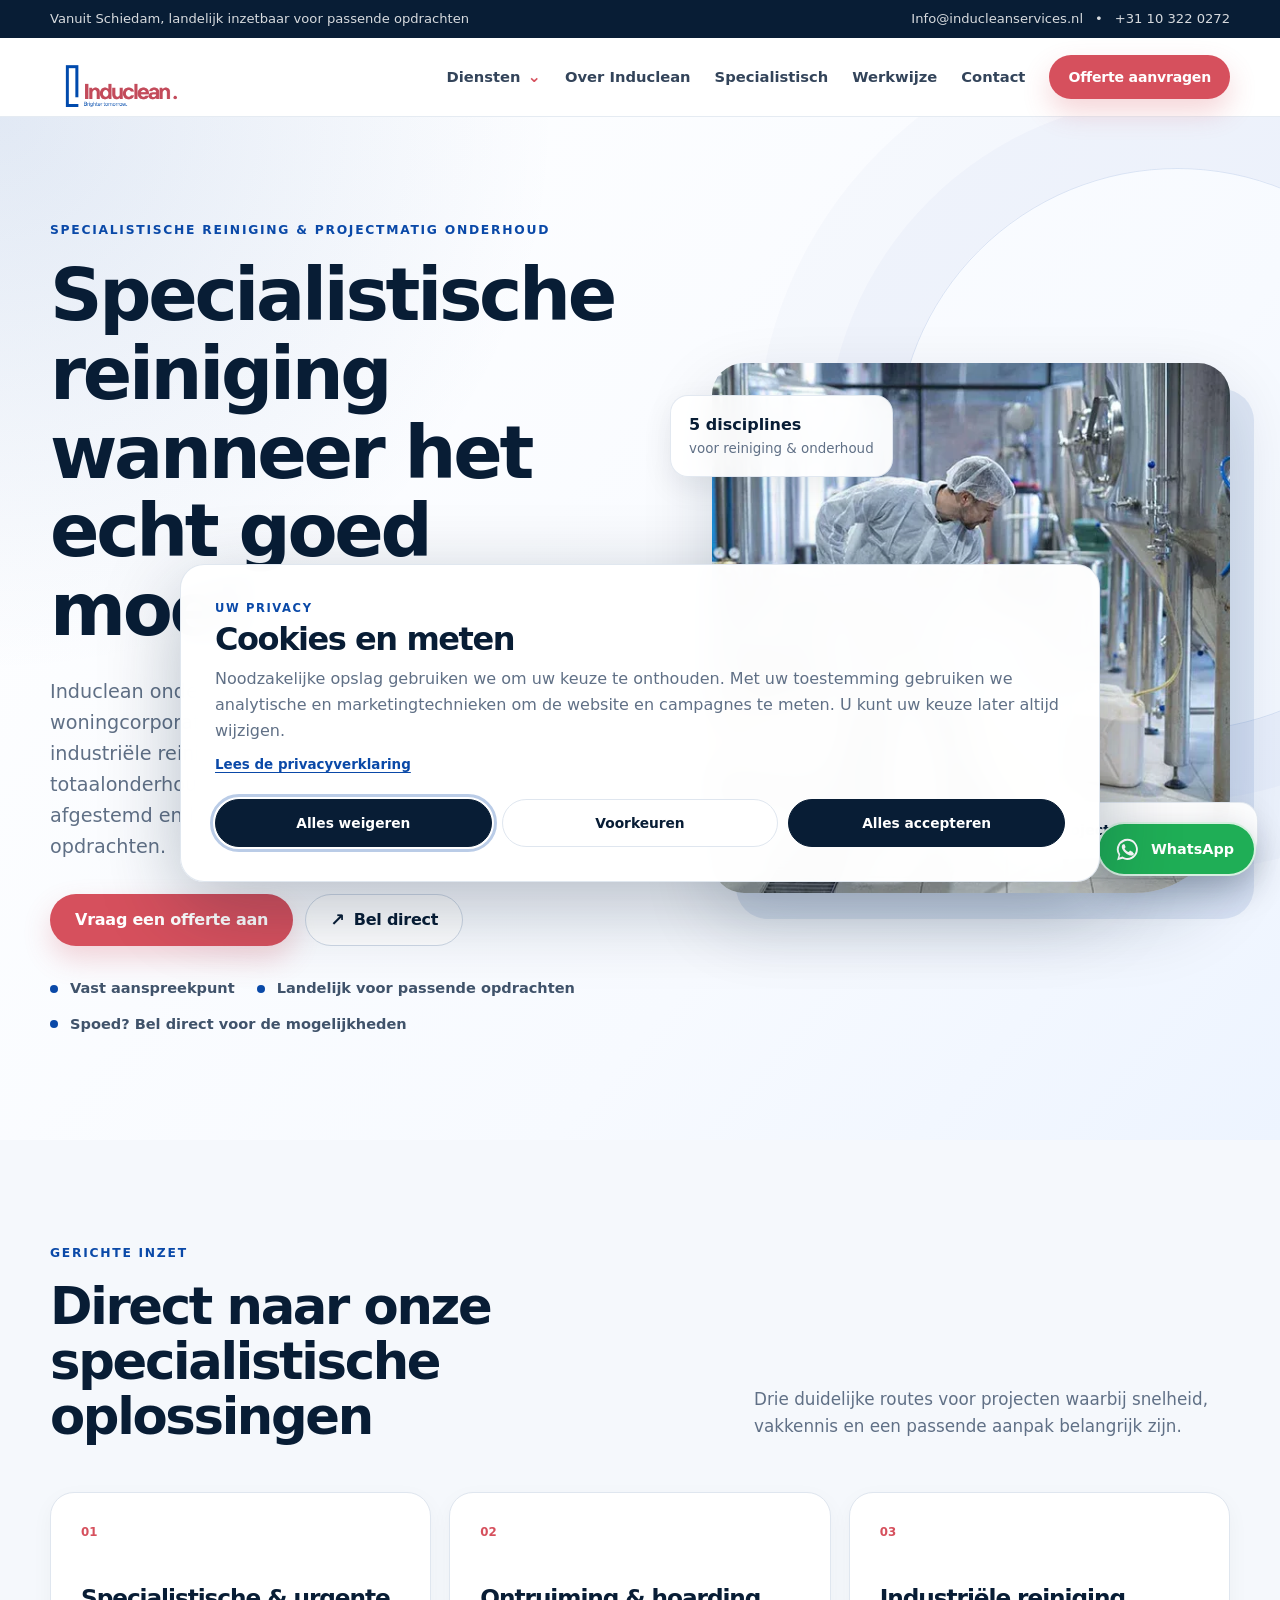
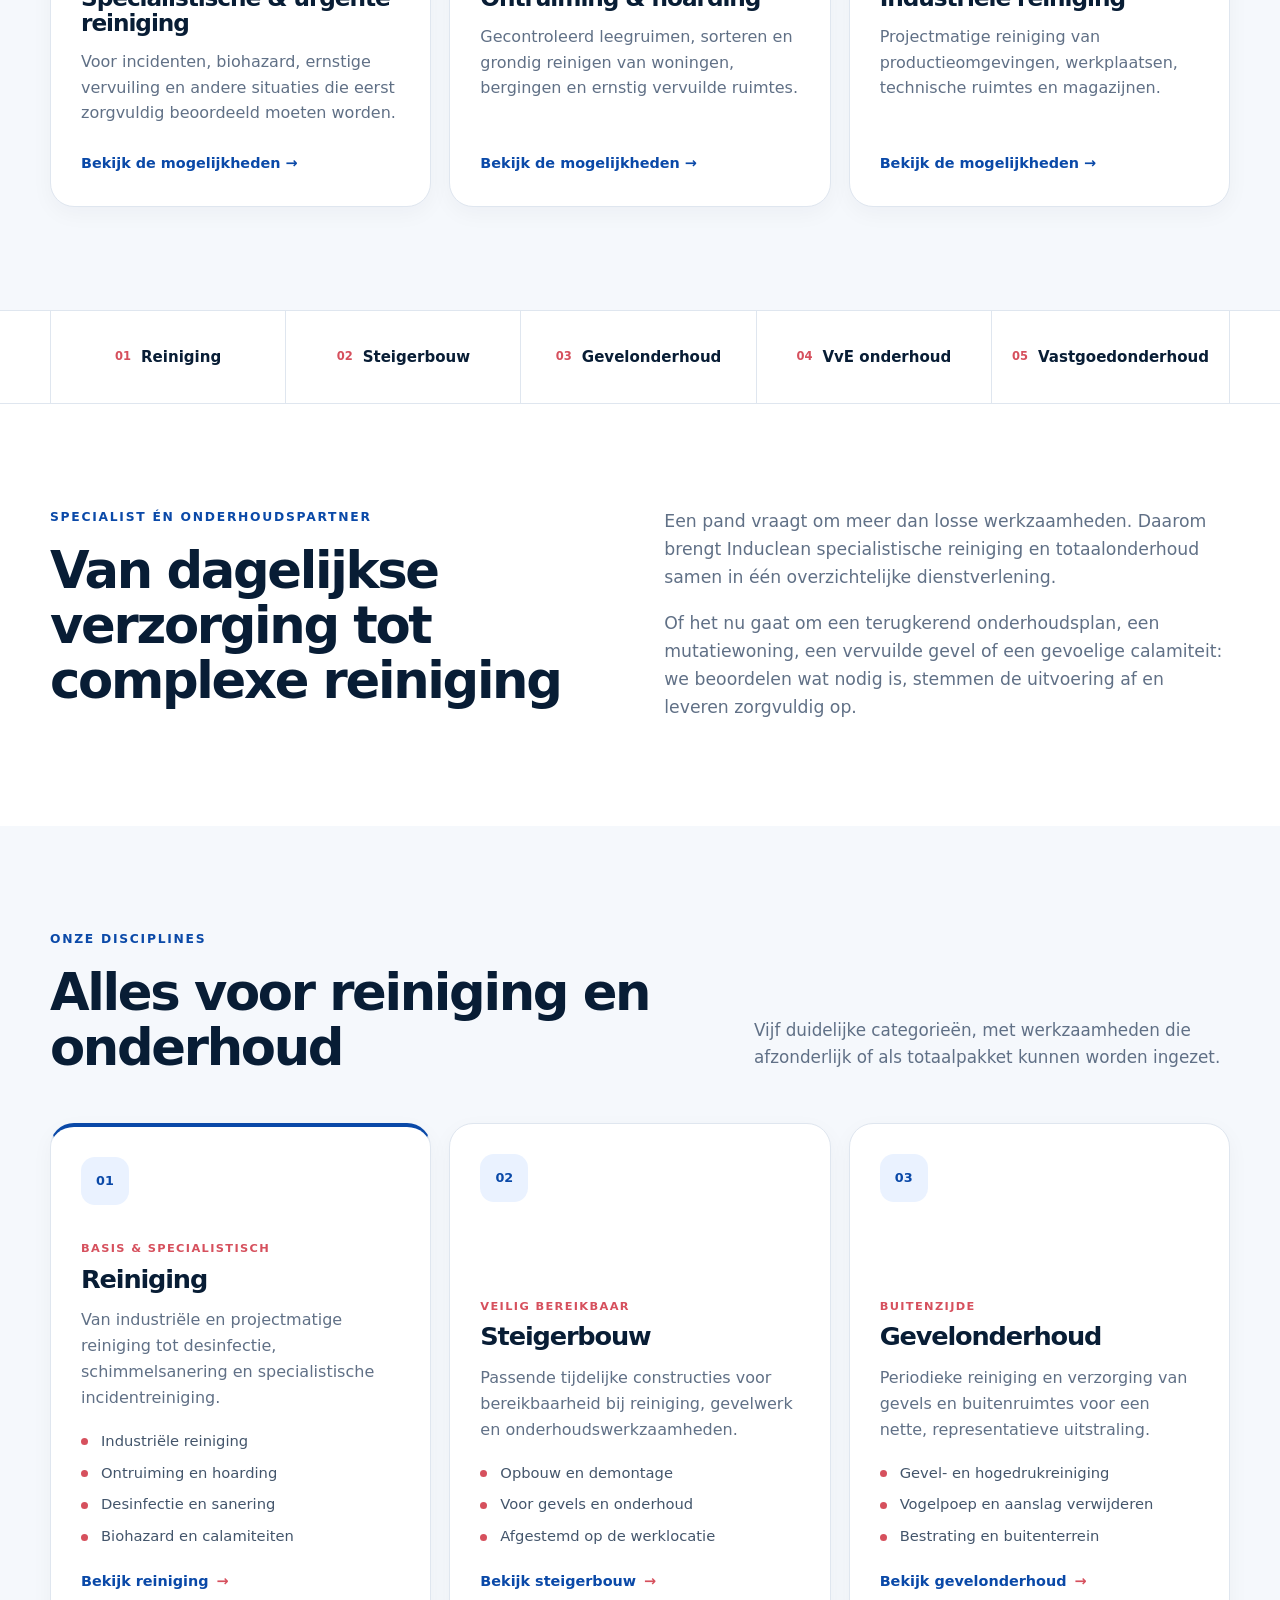
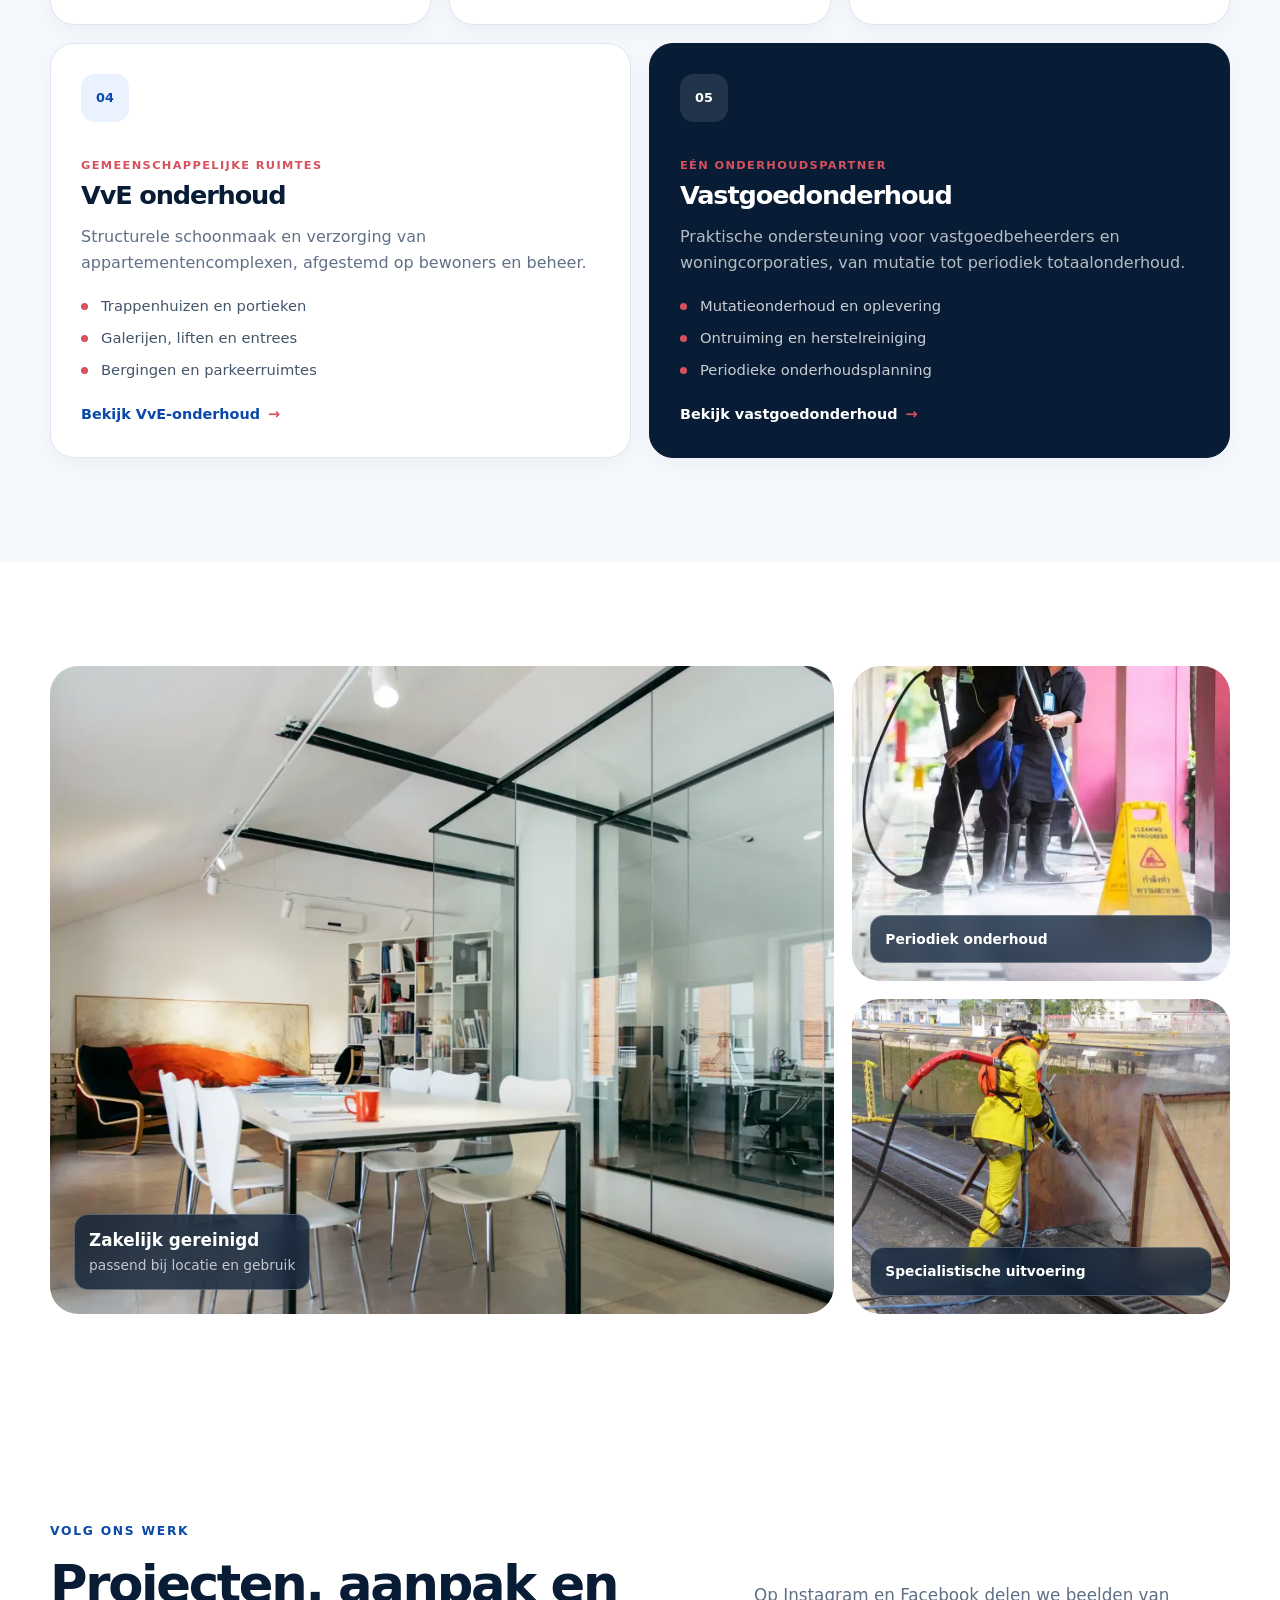
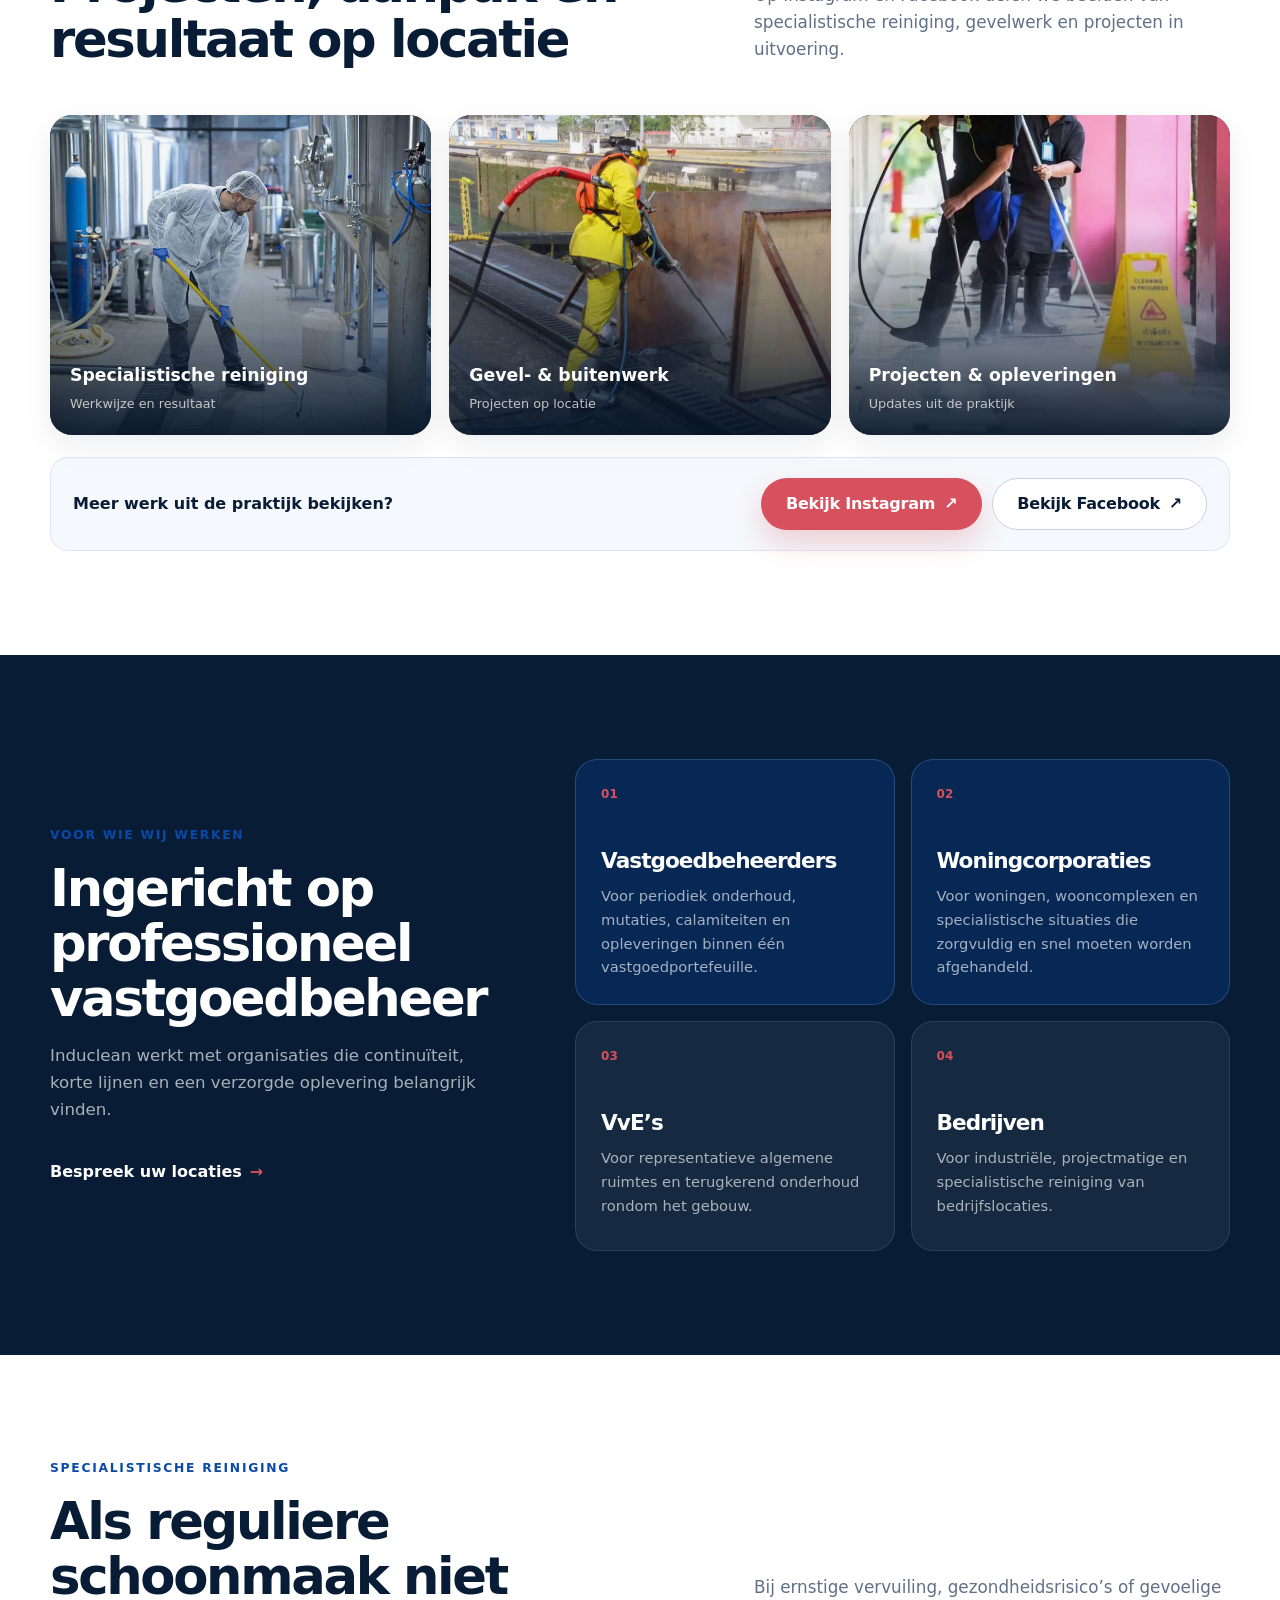
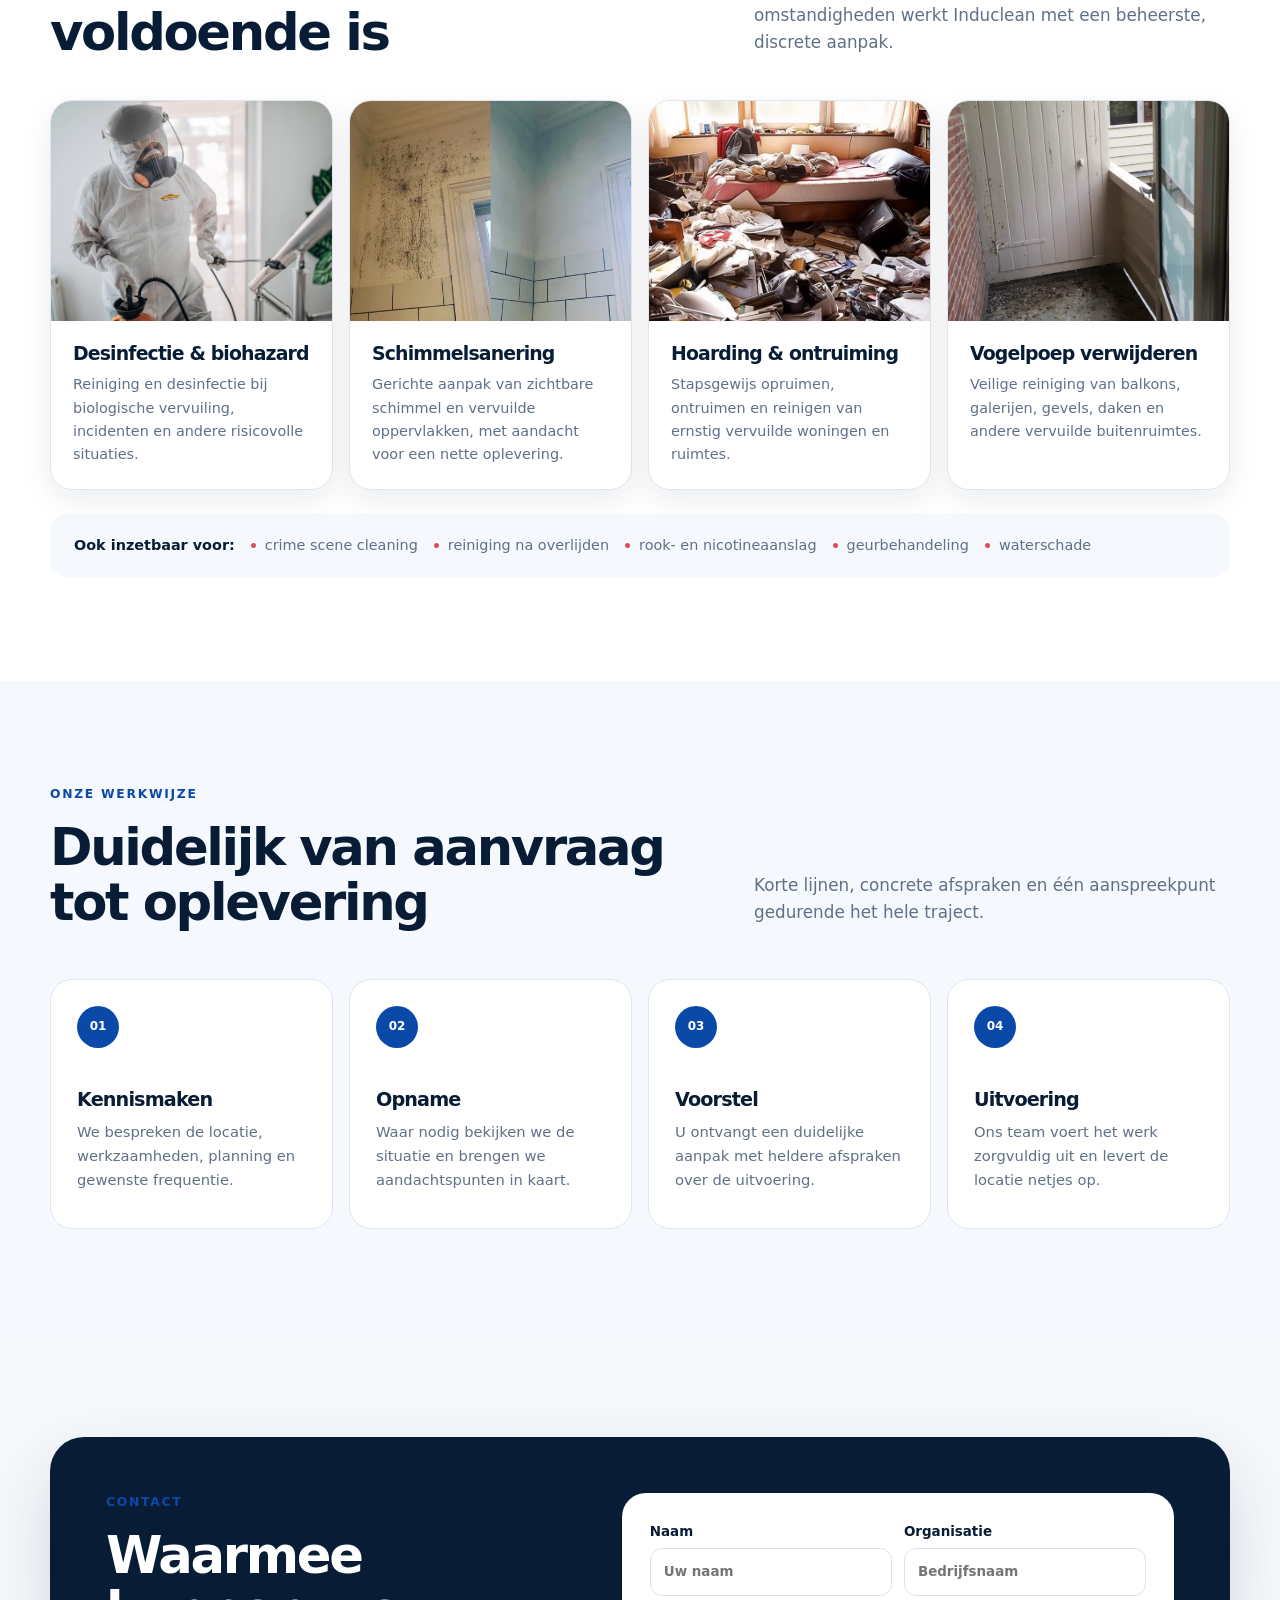
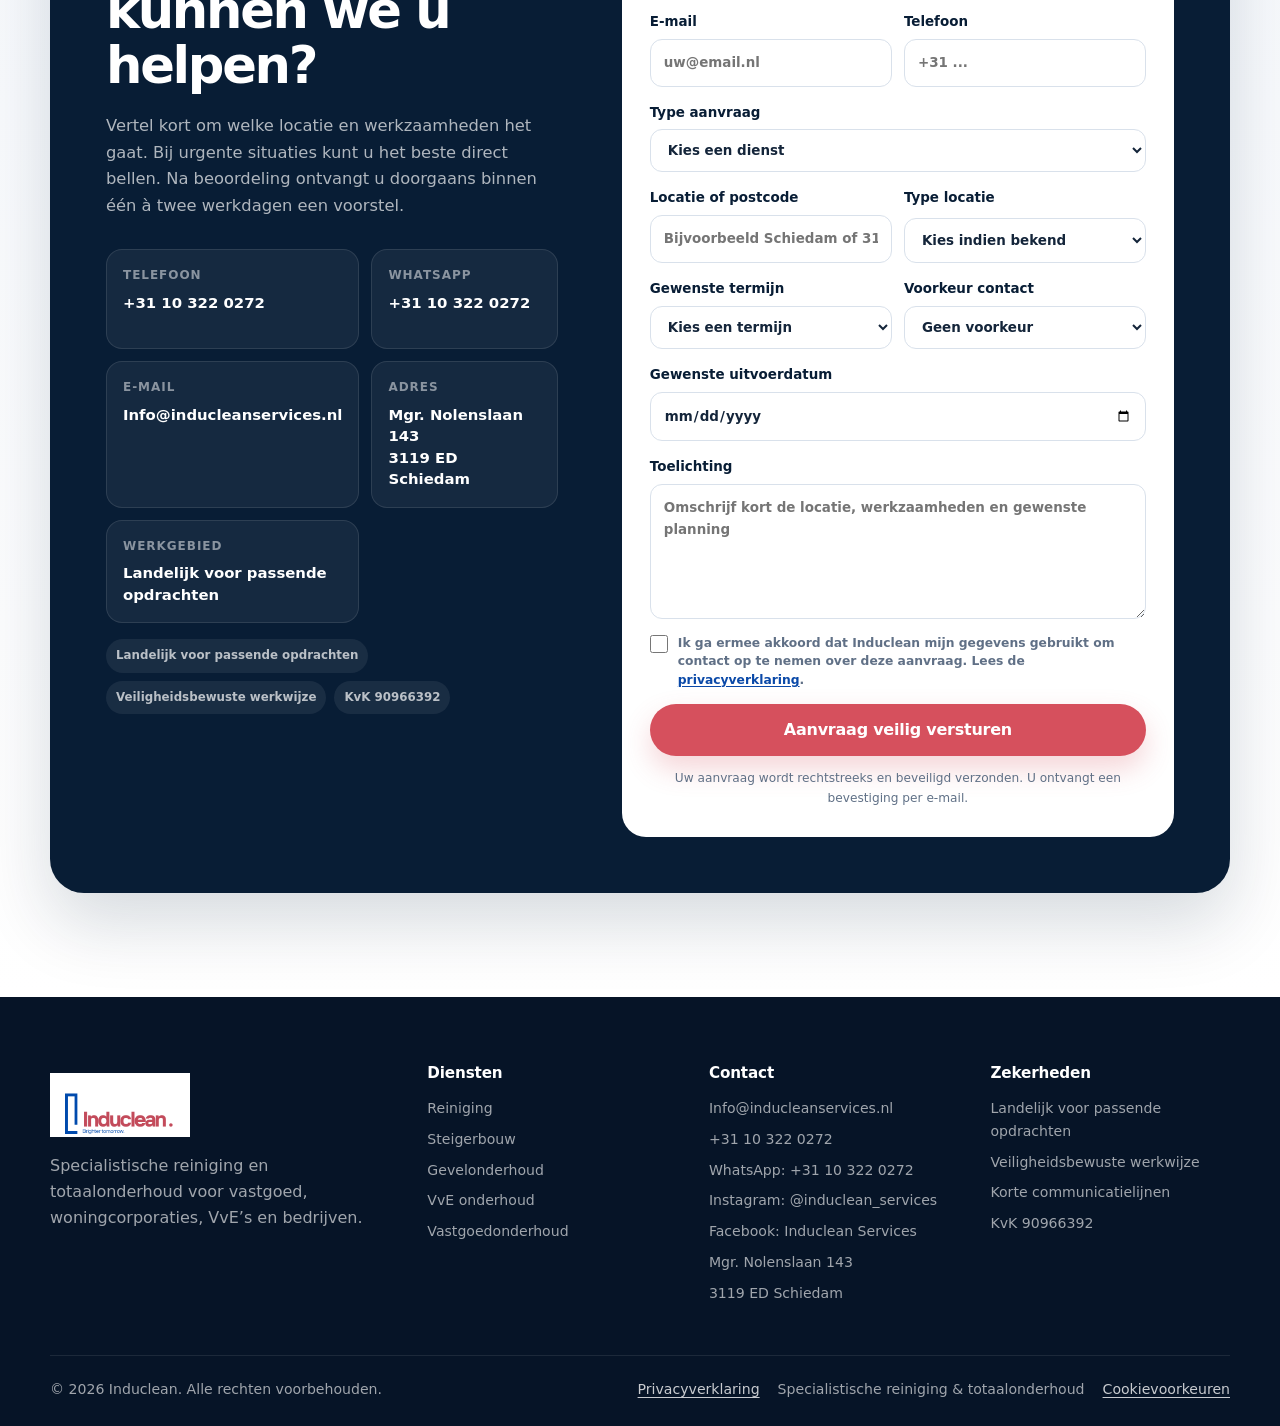
<file: index.html>
<!doctype html>
<html lang="nl">
<head>
  <script src="consent.js"></script>
  <!-- Google Tag Manager -->
  <script>(function(w,d,s,l,i){w[l]=w[l]||[];w[l].push({'gtm.start':
  new Date().getTime(),event:'gtm.js'});var f=d.getElementsByTagName(s)[0],
  j=d.createElement(s),dl=l!='dataLayer'?'&l='+l:'';j.async=true;j.src=
  'https://www.googletagmanager.com/gtm.js?id='+i+dl;f.parentNode.insertBefore(j,f);
  })(window,document,'script','dataLayer','GTM-NDWP36CN');</script>
  <!-- End Google Tag Manager -->
  <meta charset="utf-8">
  <meta name="viewport" content="width=device-width, initial-scale=1">
  <title>Induclean | Specialistische reiniging & totaalonderhoud</title>
  <meta name="description" content="Specialistische en industriële reiniging, ontruiming, hoarding en totaalonderhoud voor vastgoed en bedrijven. Landelijk inzetbaar voor passende opdrachten.">
  <meta name="theme-color" content="#083f98">
  <link rel="canonical" href="https://inducleanservices.nl/">
  <meta property="og:type" content="website">
  <meta property="og:locale" content="nl_NL">
  <meta property="og:site_name" content="Induclean">
  <meta property="og:title" content="Induclean | Specialistische reiniging & totaalonderhoud">
  <meta property="og:description" content="Voor vastgoed, bedrijven en specialistische situaties. Landelijk inzetbaar voor passende opdrachten.">
  <meta property="og:url" content="https://inducleanservices.nl/">
  <meta property="og:image" content="https://inducleanservices.nl/assets/og-induclean-v7.png">
  <meta property="og:image:width" content="1200">
  <meta property="og:image:height" content="630">
  <meta name="twitter:card" content="summary_large_image">
  <meta name="twitter:title" content="Induclean | Specialistische reiniging & totaalonderhoud">
  <meta name="twitter:description" content="Voor vastgoed, bedrijven en specialistische situaties.">
  <meta name="twitter:image" content="https://inducleanservices.nl/assets/og-induclean-v7.png">
  <link rel="icon" href="assets/induclean-logo.png" type="image/png">
  <link rel="stylesheet" href="styles.css">
  <script type="application/ld+json">
    {
      "@context": "https://schema.org",
      "@type": "LocalBusiness",
      "name": "Induclean",
      "url": "https://inducleanservices.nl/",
      "email": "info@inducleanservices.nl",
      "telephone": "+31103220272",
      "sameAs": [
        "https://www.instagram.com/induclean_services/",
        "https://www.facebook.com/p/Induclean-Services-61555142996797/"
      ],
      "contactPoint": {
        "@type": "ContactPoint",
        "telephone": "+31103220272",
        "contactType": "customer service",
        "availableLanguage": "Dutch"
      },
      "address": {
        "@type": "PostalAddress",
        "streetAddress": "Mgr. Nolenslaan 143",
        "postalCode": "3119 ED",
        "addressLocality": "Schiedam",
        "addressCountry": "NL"
      },
      "areaServed": "Nederland"
    }
  </script>
</head>
<body>
  <!-- Google Tag Manager (noscript) -->
  <noscript><iframe src="https://www.googletagmanager.com/ns.html?id=GTM-NDWP36CN" height="0" width="0" style="display:none;visibility:hidden"></iframe></noscript>
  <!-- End Google Tag Manager (noscript) -->
  <a class="skip-link" href="#main">Ga naar de inhoud</a>

  <div class="topbar">
    <div class="container topbar-inner">
      <span>Vanuit Schiedam, landelijk inzetbaar voor passende opdrachten</span>
      <div>
        <a href="mailto:info@inducleanservices.nl">Info@inducleanservices.nl</a>
        <span aria-hidden="true">•</span>
        <a href="tel:+31103220272">+31 10 322 0272</a>
      </div>
    </div>
  </div>

  <header class="site-header" id="top">
    <nav class="navbar container" aria-label="Hoofdnavigatie">
      <a class="brand" href="#top" aria-label="Induclean home">
        <img src="assets/induclean-logo.png" width="240" height="110" alt="Induclean">
      </a>

      <button class="menu-toggle" type="button" aria-label="Menu openen" aria-expanded="false" aria-controls="main-menu">
        <span></span><span></span><span></span>
      </button>

      <div class="nav-links" id="main-menu">
        <div class="nav-dropdown">
          <button class="nav-dropdown-toggle" type="button" aria-expanded="false" aria-controls="services-menu">Diensten <span aria-hidden="true">⌄</span></button>
          <div class="nav-dropdown-menu" id="services-menu">
            <a href="reiniging.html"><span>01</span>Reiniging</a>
            <a href="steigerbouw.html"><span>02</span>Steigerbouw</a>
            <a href="gevelonderhoud.html"><span>03</span>Gevelonderhoud</a>
            <a href="vve-onderhoud.html"><span>04</span>VvE-onderhoud</a>
            <a href="vastgoedonderhoud.html"><span>05</span>Vastgoedonderhoud</a>
          </div>
        </div>
        <a href="over-induclean.html">Over Induclean</a>
        <a href="#specialistisch">Specialistisch</a>
        <a href="#werkwijze">Werkwijze</a>
        <a href="#contact">Contact</a>
        <a class="btn btn-small btn-primary" href="#contact">Offerte aanvragen</a>
      </div>
    </nav>
  </header>

  <main id="main">
    <section class="hero section" aria-labelledby="hero-title">
      <div class="hero-shape" aria-hidden="true"></div>
      <div class="container hero-grid">
        <div class="hero-content">
          <p class="eyebrow">Specialistische reiniging & projectmatig onderhoud</p>
          <h1 id="hero-title">Specialistische reiniging wanneer het echt goed moet</h1>
          <p class="hero-copy">Induclean ondersteunt vastgoedbeheerders, woningcorporaties en bedrijven met specialistische en industriële reiniging, ontruiming, hoarding, gevelwerk en totaalonderhoud. Praktisch georganiseerd, helder afgestemd en landelijk inzetbaar voor passende opdrachten.</p>
          <div class="hero-actions">
            <a class="btn btn-primary" href="#contact">Vraag een offerte aan</a>
            <a class="btn btn-secondary" href="tel:+31103220272">
              <span class="btn-icon" aria-hidden="true">↗</span> Bel direct
            </a>
          </div>
          <ul class="hero-points" aria-label="Onze voordelen">
            <li>Vast aanspreekpunt</li>
            <li>Landelijk voor passende opdrachten</li>
            <li>Spoed? Bel direct voor de mogelijkheden</li>
          </ul>
        </div>

        <div class="hero-visual">
          <img src="assets/industrial-cleaning.webp" width="863" height="575" alt="Specialist aan het werk tijdens industriële reiniging">
          <div class="visual-card visual-card-top">
            <strong>5 disciplines</strong>
            <span>voor reiniging & onderhoud</span>
          </div>
          <div class="visual-card visual-card-bottom">
            <span class="status-dot" aria-hidden="true"></span>
            <strong>Projectmatig inzetbaar</strong>
          </div>
        </div>
      </div>
    </section>

    <section class="section campaign-section" aria-labelledby="campaign-title">
      <div class="container">
        <div class="section-heading">
          <div>
            <p class="eyebrow">Gerichte inzet</p>
            <h2 id="campaign-title">Direct naar onze specialistische oplossingen</h2>
          </div>
          <p>Drie duidelijke routes voor projecten waarbij snelheid, vakkennis en een passende aanpak belangrijk zijn.</p>
        </div>
        <div class="campaign-grid">
          <a class="campaign-card" href="specialistische-reiniging.html">
            <span>01</span>
            <h3>Specialistische & urgente reiniging</h3>
            <p>Voor incidenten, biohazard, ernstige vervuiling en andere situaties die eerst zorgvuldig beoordeeld moeten worden.</p>
            <strong>Bekijk de mogelijkheden →</strong>
          </a>
          <a class="campaign-card" href="ontruiming-hoarding.html">
            <span>02</span>
            <h3>Ontruiming & hoarding</h3>
            <p>Gecontroleerd leegruimen, sorteren en grondig reinigen van woningen, bergingen en ernstig vervuilde ruimtes.</p>
            <strong>Bekijk de mogelijkheden →</strong>
          </a>
          <a class="campaign-card" href="industriele-reiniging.html">
            <span>03</span>
            <h3>Industriële reiniging</h3>
            <p>Projectmatige reiniging van productieomgevingen, werkplaatsen, technische ruimtes en magazijnen.</p>
            <strong>Bekijk de mogelijkheden →</strong>
          </a>
        </div>
      </div>
    </section>

    <section class="service-nav" aria-label="Onze vijf disciplines">
      <div class="container service-nav-grid">
        <a href="reiniging.html"><span>01</span>Reiniging</a>
        <a href="steigerbouw.html"><span>02</span>Steigerbouw</a>
        <a href="gevelonderhoud.html"><span>03</span>Gevelonderhoud</a>
        <a href="vve-onderhoud.html"><span>04</span>VvE onderhoud</a>
        <a href="vastgoedonderhoud.html"><span>05</span>Vastgoedonderhoud</a>
      </div>
    </section>

    <section class="section intro-section">
      <div class="container intro-grid">
        <div>
          <p class="eyebrow">Specialist én onderhoudspartner</p>
          <h2>Van dagelijkse verzorging tot complexe reiniging</h2>
        </div>
        <div class="intro-copy">
          <p>Een pand vraagt om meer dan losse werkzaamheden. Daarom brengt Induclean specialistische reiniging en totaalonderhoud samen in één overzichtelijke dienstverlening.</p>
          <p>Of het nu gaat om een terugkerend onderhoudsplan, een mutatiewoning, een vervuilde gevel of een gevoelige calamiteit: we beoordelen wat nodig is, stemmen de uitvoering af en leveren zorgvuldig op.</p>
        </div>
      </div>
    </section>

    <section class="section services-section" id="diensten">
      <div class="container">
        <div class="section-heading">
          <div>
            <p class="eyebrow">Onze disciplines</p>
            <h2>Alles voor reiniging en onderhoud</h2>
          </div>
          <p>Vijf duidelijke categorieën, met werkzaamheden die afzonderlijk of als totaalpakket kunnen worden ingezet.</p>
        </div>

        <div class="services-grid">
          <a class="service-card service-card-featured" id="reiniging" href="reiniging.html" aria-label="Bekijk de dienstpagina Reiniging">
            <div class="service-number">01</div>
            <div>
              <p class="service-label">Basis & specialistisch</p>
              <h3>Reiniging</h3>
              <p>Van industriële en projectmatige reiniging tot desinfectie, schimmelsanering en specialistische incidentreiniging.</p>
              <ul>
                <li>Industriële reiniging</li>
                <li>Ontruiming en hoarding</li>
                <li>Desinfectie en sanering</li>
                <li>Biohazard en calamiteiten</li>
              </ul>
              <span class="text-link card-link">Bekijk reiniging <span aria-hidden="true">→</span></span>
            </div>
          </a>

          <a class="service-card" id="steigerbouw" href="steigerbouw.html" aria-label="Bekijk de dienstpagina Steigerbouw">
            <div class="service-number">02</div>
            <div>
              <p class="service-label">Veilig bereikbaar</p>
              <h3>Steigerbouw</h3>
              <p>Passende tijdelijke constructies voor bereikbaarheid bij reiniging, gevelwerk en onderhoudswerkzaamheden.</p>
              <ul>
                <li>Opbouw en demontage</li>
                <li>Voor gevels en onderhoud</li>
                <li>Afgestemd op de werklocatie</li>
              </ul>
              <span class="text-link card-link">Bekijk steigerbouw <span aria-hidden="true">→</span></span>
            </div>
          </a>

          <a class="service-card" id="gevelonderhoud" href="gevelonderhoud.html" aria-label="Bekijk de dienstpagina Gevelonderhoud">
            <div class="service-number">03</div>
            <div>
              <p class="service-label">Buitenzijde</p>
              <h3>Gevelonderhoud</h3>
              <p>Periodieke reiniging en verzorging van gevels en buitenruimtes voor een nette, representatieve uitstraling.</p>
              <ul>
                <li>Gevel- en hogedrukreiniging</li>
                <li>Vogelpoep en aanslag verwijderen</li>
                <li>Bestrating en buitenterrein</li>
              </ul>
              <span class="text-link card-link">Bekijk gevelonderhoud <span aria-hidden="true">→</span></span>
            </div>
          </a>

          <a class="service-card" id="vve-onderhoud" href="vve-onderhoud.html" aria-label="Bekijk de dienstpagina VvE-onderhoud">
            <div class="service-number">04</div>
            <div>
              <p class="service-label">Gemeenschappelijke ruimtes</p>
              <h3>VvE onderhoud</h3>
              <p>Structurele schoonmaak en verzorging van appartementencomplexen, afgestemd op bewoners en beheer.</p>
              <ul>
                <li>Trappenhuizen en portieken</li>
                <li>Galerijen, liften en entrees</li>
                <li>Bergingen en parkeerruimtes</li>
              </ul>
              <span class="text-link card-link">Bekijk VvE-onderhoud <span aria-hidden="true">→</span></span>
            </div>
          </a>

          <a class="service-card service-card-dark" id="vastgoedonderhoud" href="vastgoedonderhoud.html" aria-label="Bekijk de dienstpagina Vastgoedonderhoud">
            <div class="service-number">05</div>
            <div>
              <p class="service-label">Eén onderhoudspartner</p>
              <h3>Vastgoedonderhoud</h3>
              <p>Praktische ondersteuning voor vastgoedbeheerders en woningcorporaties, van mutatie tot periodiek totaalonderhoud.</p>
              <ul>
                <li>Mutatieonderhoud en oplevering</li>
                <li>Ontruiming en herstelreiniging</li>
                <li>Periodieke onderhoudsplanning</li>
              </ul>
              <span class="text-link card-link">Bekijk vastgoedonderhoud <span aria-hidden="true">→</span></span>
            </div>
          </a>
        </div>
      </div>
    </section>

    <section class="section photo-story" aria-label="Een indruk van onze werkzaamheden">
      <div class="container photo-story-grid">
        <div class="photo-large">
          <img src="assets/facilitaire-schoonmaak.webp" width="1400" height="788" loading="lazy" alt="Professioneel gereinigd zakelijk interieur">
          <div class="photo-caption"><strong>Zakelijk gereinigd</strong><span>passend bij locatie en gebruik</span></div>
        </div>
        <div class="photo-small-stack">
          <div>
            <img src="assets/onderhoudsteam.webp" width="768" height="576" loading="lazy" alt="Schoonmaakteam aan het werk in een gebouw">
            <span>Periodiek onderhoud</span>
          </div>
          <div>
            <img src="assets/hogedrukreiniging.webp" width="809" height="674" loading="lazy" alt="Specialist voert industriële hogedrukreiniging uit">
            <span>Specialistische uitvoering</span>
          </div>
        </div>
      </div>
    </section>

    <section class="section social-section" aria-labelledby="social-title">
      <div class="container">
        <div class="section-heading social-heading">
          <div>
            <p class="eyebrow">Volg ons werk</p>
            <h2 id="social-title">Projecten, aanpak en resultaat op locatie</h2>
          </div>
          <p>Op Instagram en Facebook delen we beelden van specialistische reiniging, gevelwerk en projecten in uitvoering.</p>
        </div>

        <div class="social-projects" aria-label="Onderwerpen die Induclean op sociale media deelt">
          <a class="social-project-card" href="https://www.instagram.com/induclean_services/" target="_blank" rel="noopener noreferrer" aria-label="Bekijk specialistische reiniging op Instagram (opent in een nieuw venster)">
            <img src="assets/industrial-cleaning.webp" width="863" height="575" loading="lazy" alt="Specialist tijdens industriële reiniging">
            <span><strong>Specialistische reiniging</strong><small>Werkwijze en resultaat</small></span>
          </a>
          <a class="social-project-card" href="https://www.instagram.com/induclean_services/" target="_blank" rel="noopener noreferrer" aria-label="Bekijk gevel- en buitenwerk op Instagram (opent in een nieuw venster)">
            <img src="assets/hogedrukreiniging.webp" width="809" height="674" loading="lazy" alt="Hogedrukreiniging tijdens een project">
            <span><strong>Gevel- &amp; buitenwerk</strong><small>Projecten op locatie</small></span>
          </a>
          <a class="social-project-card" href="https://www.facebook.com/p/Induclean-Services-61555142996797/" target="_blank" rel="noopener noreferrer" aria-label="Bekijk projecten en opleveringen op Facebook (opent in een nieuw venster)">
            <img src="assets/onderhoudsteam.webp" width="768" height="576" loading="lazy" alt="Team aan het werk tijdens een onderhoudsproject">
            <span><strong>Projecten &amp; opleveringen</strong><small>Updates uit de praktijk</small></span>
          </a>
        </div>

        <div class="social-actions">
          <p>Meer werk uit de praktijk bekijken?</p>
          <div>
            <a class="btn btn-primary" href="https://www.instagram.com/induclean_services/" target="_blank" rel="noopener noreferrer">Bekijk Instagram <span aria-hidden="true">↗</span></a>
            <a class="btn btn-outline" href="https://www.facebook.com/p/Induclean-Services-61555142996797/" target="_blank" rel="noopener noreferrer">Bekijk Facebook <span aria-hidden="true">↗</span></a>
          </div>
        </div>
      </div>
    </section>

    <section class="section audience-section" id="voor-wie">
      <div class="container audience-layout">
        <div class="audience-intro">
          <p class="eyebrow">Voor wie wij werken</p>
          <h2>Ingericht op professioneel vastgoedbeheer</h2>
          <p>Induclean werkt met organisaties die continuïteit, korte lijnen en een verzorgde oplevering belangrijk vinden.</p>
          <a class="text-link" href="#contact">Bespreek uw locaties <span aria-hidden="true">→</span></a>
        </div>
        <div class="audience-grid">
          <article class="audience-card featured">
            <span>01</span>
            <h3>Vastgoedbeheerders</h3>
            <p>Voor periodiek onderhoud, mutaties, calamiteiten en opleveringen binnen één vastgoedportefeuille.</p>
          </article>
          <article class="audience-card featured">
            <span>02</span>
            <h3>Woningcorporaties</h3>
            <p>Voor woningen, wooncomplexen en specialistische situaties die zorgvuldig en snel moeten worden afgehandeld.</p>
          </article>
          <article class="audience-card">
            <span>03</span>
            <h3>VvE’s</h3>
            <p>Voor representatieve algemene ruimtes en terugkerend onderhoud rondom het gebouw.</p>
          </article>
          <article class="audience-card">
            <span>04</span>
            <h3>Bedrijven</h3>
            <p>Voor industriële, projectmatige en specialistische reiniging van bedrijfslocaties.</p>
          </article>
        </div>
      </div>
    </section>

    <section class="section specialist-section" id="specialistisch">
      <div class="container">
        <div class="section-heading specialist-heading">
          <div>
            <p class="eyebrow">Specialistische reiniging</p>
            <h2>Als reguliere schoonmaak niet voldoende is</h2>
          </div>
          <p>Bij ernstige vervuiling, gezondheidsrisico’s of gevoelige omstandigheden werkt Induclean met een beheerste, discrete aanpak.</p>
        </div>

        <div class="specialist-grid">
          <article class="specialist-card">
            <img src="assets/desinfectie.webp" width="1200" height="1000" loading="lazy" alt="Specialist in beschermende kleding voert desinfectie uit">
            <div><h3>Desinfectie & biohazard</h3><p>Reiniging en desinfectie bij biologische vervuiling, incidenten en andere risicovolle situaties.</p></div>
          </article>
          <article class="specialist-card">
            <img src="assets/schimmelsanering.webp" width="500" height="500" loading="lazy" alt="Voor en na schimmelsanering van een wand">
            <div><h3>Schimmelsanering</h3><p>Gerichte aanpak van zichtbare schimmel en vervuilde oppervlakken, met aandacht voor een nette oplevering.</p></div>
          </article>
          <article class="specialist-card">
            <img src="assets/hoarding.webp" width="870" height="500" loading="lazy" alt="Ernstig vervuilde en volgestapelde kamer vóór reiniging">
            <div><h3>Hoarding & ontruiming</h3><p>Stapsgewijs opruimen, ontruimen en reinigen van ernstig vervuilde woningen en ruimtes.</p></div>
          </article>
          <article class="specialist-card">
            <img src="assets/gevel-vervuiling.webp" width="700" height="933" loading="lazy" alt="Balkon met vervuiling door vogels vóór reiniging">
            <div><h3>Vogelpoep verwijderen</h3><p>Veilige reiniging van balkons, galerijen, gevels, daken en andere vervuilde buitenruimtes.</p></div>
          </article>
        </div>

        <div class="specialist-note">
          <strong>Ook inzetbaar voor:</strong>
          <span>crime scene cleaning</span>
          <span>reiniging na overlijden</span>
          <span>rook- en nicotineaanslag</span>
          <span>geurbehandeling</span>
          <span>waterschade</span>
        </div>
      </div>
    </section>

    <section class="section process-section" id="werkwijze">
      <div class="container">
        <div class="section-heading">
          <div>
            <p class="eyebrow">Onze werkwijze</p>
            <h2>Duidelijk van aanvraag tot oplevering</h2>
          </div>
          <p>Korte lijnen, concrete afspraken en één aanspreekpunt gedurende het hele traject.</p>
        </div>
        <ol class="process-grid">
          <li><span>01</span><h3>Kennismaken</h3><p>We bespreken de locatie, werkzaamheden, planning en gewenste frequentie.</p></li>
          <li><span>02</span><h3>Opname</h3><p>Waar nodig bekijken we de situatie en brengen we aandachtspunten in kaart.</p></li>
          <li><span>03</span><h3>Voorstel</h3><p>U ontvangt een duidelijke aanpak met heldere afspraken over de uitvoering.</p></li>
          <li><span>04</span><h3>Uitvoering</h3><p>Ons team voert het werk zorgvuldig uit en levert de locatie netjes op.</p></li>
        </ol>
      </div>
    </section>

    <section class="section contact-section" id="contact">
      <div class="container contact-card">
        <div class="contact-copy">
          <p class="eyebrow">Contact</p>
          <h2>Waarmee kunnen we u helpen?</h2>
          <p>Vertel kort om welke locatie en werkzaamheden het gaat. Bij urgente situaties kunt u het beste direct bellen. Na beoordeling ontvangt u doorgaans binnen één à twee werkdagen een voorstel.</p>
          <div class="contact-details">
            <a href="tel:+31103220272"><span>Telefoon</span><strong>+31 10 322 0272</strong></a>
            <a href="https://wa.me/31103220272?text=Goedendag%20Induclean%2C%20ik%20neem%20contact%20op%20via%20de%20website%20en%20wil%20graag%20informatie%20over%20jullie%20diensten." target="_blank" rel="noopener noreferrer"><span>WhatsApp</span><strong>+31 10 322 0272</strong></a>
            <a href="mailto:info@inducleanservices.nl"><span>E-mail</span><strong>Info@inducleanservices.nl</strong></a>
            <div><span>Adres</span><strong>Mgr. Nolenslaan 143<br>3119 ED Schiedam</strong></div>
            <div><span>Werkgebied</span><strong>Landelijk voor passende opdrachten</strong></div>
          </div>
          <div class="trust-line">
            <span>Landelijk voor passende opdrachten</span>
            <span>Veiligheidsbewuste werkwijze</span>
            <span>KvK 90966392</span>
          </div>
        </div>

        <form class="contact-form" id="contact-form" action="contact.php" method="POST">
          <input type="hidden" name="form_key" value="induclean-contact-2026">
          <input type="hidden" name="lead_id" value="">
          <input type="hidden" name="landingspagina" value="">
          <input type="hidden" name="verwijzer" value="">
          <input type="hidden" name="utm_source" value="">
          <input type="hidden" name="utm_medium" value="">
          <input type="hidden" name="utm_campaign" value="">
          <input type="hidden" name="utm_term" value="">
          <input type="hidden" name="utm_content" value="">
          <input type="hidden" name="gclid" value="">
          <input type="hidden" name="gbraid" value="">
          <input type="hidden" name="wbraid" value="">
          <label class="hp-field" aria-hidden="true">Laat dit veld leeg
            <input type="text" name="_honey" tabindex="-1" autocomplete="off">
          </label>
          <div class="form-row">
            <label>Naam
              <input type="text" name="naam" autocomplete="name" placeholder="Uw naam" required>
            </label>
            <label>Organisatie
              <input type="text" name="organisatie" autocomplete="organization" placeholder="Bedrijfsnaam">
            </label>
          </div>
          <div class="form-row">
            <label>E-mail
              <input type="email" name="email" autocomplete="email" placeholder="uw@email.nl" required>
            </label>
            <label>Telefoon
              <input type="tel" name="telefoon" autocomplete="tel" placeholder="+31 ...">
            </label>
          </div>
          <label>Type aanvraag
            <select name="dienst" required>
              <option value="" selected disabled>Kies een dienst</option>
              <option>Specialistische / urgente reiniging</option>
              <option>Ontruiming en hoarding</option>
              <option>Industriële reiniging</option>
              <option>Steigerbouw</option>
              <option>Gevelonderhoud</option>
              <option>VvE onderhoud</option>
              <option>Vastgoedonderhoud</option>
              <option>Schimmel, desinfectie of sanering</option>
              <option>Andere reinigingsvraag</option>
              <option>Anders</option>
            </select>
          </label>
          <div class="form-row">
            <label>Locatie of postcode
              <input type="text" name="locatie" autocomplete="postal-code" placeholder="Bijvoorbeeld Schiedam of 3119 ED">
            </label>
            <label>Type locatie
              <select name="locatie_type">
                <option value="" selected>Kies indien bekend</option>
                <option>Woning</option>
                <option>Bedrijfspand</option>
                <option>Industriële of technische locatie</option>
                <option>Appartementencomplex</option>
                <option>Gevel of buitenruimte</option>
                <option>Anders</option>
              </select>
            </label>
          </div>
          <div class="form-row">
            <label>Gewenste termijn
              <select name="spoed">
                <option value="" selected>Kies een termijn</option>
                <option>Geen spoed</option>
                <option>Zo snel mogelijk</option>
                <option>Vandaag beoordelen</option>
                <option>Ik wil overleggen</option>
              </select>
            </label>
            <label>Voorkeur contact
              <select name="contactvoorkeur">
                <option value="" selected>Geen voorkeur</option>
                <option>Telefonisch</option>
                <option>E-mail</option>
                <option>WhatsApp</option>
              </select>
            </label>
          </div>
          <label>Gewenste uitvoerdatum
            <input type="date" name="gewenste_uitvoerdatum">
          </label>
          <label>Toelichting
            <textarea name="bericht" rows="5" placeholder="Omschrijf kort de locatie, werkzaamheden en gewenste planning" required></textarea>
          </label>
          <label class="privacy-check">
            <input type="checkbox" name="privacy-akkoord" value="Ja" required>
            <span>Ik ga ermee akkoord dat Induclean mijn gegevens gebruikt om contact op te nemen over deze aanvraag. Lees de <a href="privacy.html">privacyverklaring</a>.</span>
          </label>
          <button class="btn btn-primary" type="submit">Aanvraag veilig versturen</button>
          <p class="form-note" id="form-note">Uw aanvraag wordt rechtstreeks en beveiligd verzonden. U ontvangt een bevestiging per e-mail.</p>
        </form>
      </div>
    </section>
  </main>

  <footer class="site-footer">
    <div class="container footer-grid">
      <div class="footer-about">
        <a class="brand footer-brand" href="#top" aria-label="Induclean home">
          <img src="assets/induclean-logo.png" width="240" height="110" alt="Induclean">
        </a>
        <p>Specialistische reiniging en totaalonderhoud voor vastgoed, woningcorporaties, VvE’s en bedrijven.</p>
      </div>
      <div>
        <h3>Diensten</h3>
        <a href="reiniging.html">Reiniging</a>
        <a href="steigerbouw.html">Steigerbouw</a>
        <a href="gevelonderhoud.html">Gevelonderhoud</a>
        <a href="vve-onderhoud.html">VvE onderhoud</a>
        <a href="vastgoedonderhoud.html">Vastgoedonderhoud</a>
      </div>
      <div>
        <h3>Contact</h3>
        <a href="mailto:info@inducleanservices.nl">Info@inducleanservices.nl</a>
        <a href="tel:+31103220272">+31 10 322 0272</a>
        <a href="https://wa.me/31103220272?text=Goedendag%20Induclean%2C%20ik%20neem%20contact%20op%20via%20de%20website%20en%20wil%20graag%20informatie%20over%20jullie%20diensten." target="_blank" rel="noopener noreferrer">WhatsApp: +31 10 322 0272</a>
        <a href="https://www.instagram.com/induclean_services/" target="_blank" rel="noopener noreferrer">Instagram: @induclean_services</a>
        <a href="https://www.facebook.com/p/Induclean-Services-61555142996797/" target="_blank" rel="noopener noreferrer">Facebook: Induclean Services</a>
        <span>Mgr. Nolenslaan 143</span>
        <span>3119 ED Schiedam</span>
      </div>
      <div>
        <h3>Zekerheden</h3>
        <span>Landelijk voor passende opdrachten</span>
        <span>Veiligheidsbewuste werkwijze</span>
        <span>Korte communicatielijnen</span>
        <span>KvK 90966392</span>
      </div>
    </div>
    <div class="container footer-bottom">
      <span>© <span id="year"></span> Induclean. Alle rechten voorbehouden.</span>
      <div class="footer-legal">
        <a href="privacy.html">Privacyverklaring</a>
        <span>Specialistische reiniging & totaalonderhoud</span>
      </div>
    </div>
  </footer>

  <a class="mobile-call" href="tel:+31103220272" aria-label="Bel Induclean">Bel direct</a>
  <script src="script.js"></script>
</body>
</html>
</file>
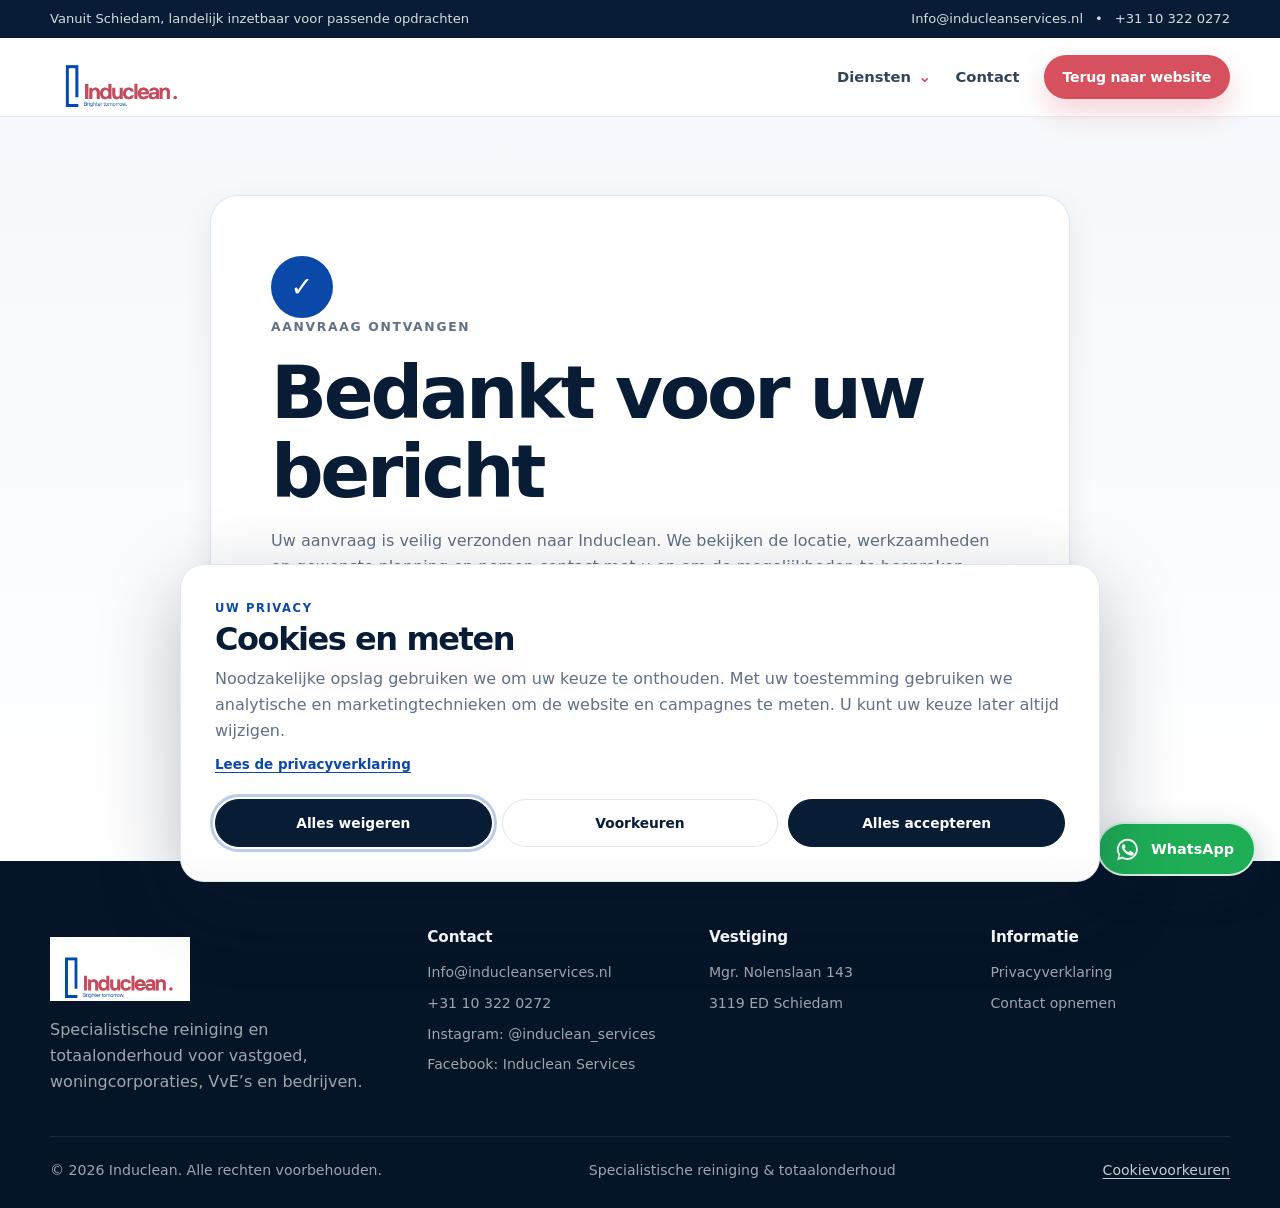
<file: bedankt.html>
<!doctype html>
<html lang="nl">
<head>
  <script src="consent.js"></script>
  <!-- Google Tag Manager -->
  <script>(function(w,d,s,l,i){w[l]=w[l]||[];w[l].push({'gtm.start':
  new Date().getTime(),event:'gtm.js'});var f=d.getElementsByTagName(s)[0],
  j=d.createElement(s),dl=l!='dataLayer'?'&l='+l:'';j.async=true;j.src=
  'https://www.googletagmanager.com/gtm.js?id='+i+dl;f.parentNode.insertBefore(j,f);
  })(window,document,'script','dataLayer','GTM-NDWP36CN');</script>
  <!-- End Google Tag Manager -->
  <meta charset="utf-8">
  <meta name="viewport" content="width=device-width, initial-scale=1">
  <title>Bedankt voor uw aanvraag | Induclean</title>
  <meta name="description" content="Uw aanvraag is ontvangen door Induclean.">
  <meta name="robots" content="noindex, nofollow">
  <meta name="theme-color" content="#083f98">
  <link rel="icon" href="assets/induclean-logo.png" type="image/png">
  <link rel="stylesheet" href="styles.css">
</head>
<body>
  <!-- Google Tag Manager (noscript) -->
  <noscript><iframe src="https://www.googletagmanager.com/ns.html?id=GTM-NDWP36CN" height="0" width="0" style="display:none;visibility:hidden"></iframe></noscript>
  <!-- End Google Tag Manager (noscript) -->
  <a class="skip-link" href="#main">Ga naar de inhoud</a>

  <div class="topbar">
    <div class="container topbar-inner">
      <span>Vanuit Schiedam, landelijk inzetbaar voor passende opdrachten</span>
      <div>
        <a href="mailto:info@inducleanservices.nl">Info@inducleanservices.nl</a>
        <span aria-hidden="true">•</span>
        <a href="tel:+31103220272">+31 10 322 0272</a>
      </div>
    </div>
  </div>

  <header class="site-header" id="top">
    <nav class="navbar container" aria-label="Hoofdnavigatie">
      <a class="brand" href="index.html" aria-label="Induclean home">
        <img src="assets/induclean-logo.png" width="240" height="110" alt="Induclean">
      </a>
      <button class="menu-toggle" type="button" aria-label="Menu openen" aria-expanded="false" aria-controls="main-menu">
        <span></span><span></span><span></span>
      </button>
      <div class="nav-links" id="main-menu">
        <div class="nav-dropdown">
          <button class="nav-dropdown-toggle" type="button" aria-expanded="false" aria-controls="services-menu">Diensten <span aria-hidden="true">⌄</span></button>
          <div class="nav-dropdown-menu" id="services-menu">
            <a href="reiniging.html"><span>01</span>Reiniging</a>
            <a href="steigerbouw.html"><span>02</span>Steigerbouw</a>
            <a href="gevelonderhoud.html"><span>03</span>Gevelonderhoud</a>
            <a href="vve-onderhoud.html"><span>04</span>VvE-onderhoud</a>
            <a href="vastgoedonderhoud.html"><span>05</span>Vastgoedonderhoud</a>
          </div>
        </div>
        <a href="index.html#contact">Contact</a>
        <a class="btn btn-small btn-primary" href="index.html">Terug naar website</a>
      </div>
    </nav>
  </header>

  <main class="subpage-main" id="main">
    <div class="container">
      <article class="subpage-card">
        <div class="success-mark" aria-hidden="true">✓</div>
        <p class="eyebrow">Aanvraag ontvangen</p>
        <h1>Bedankt voor uw bericht</h1>
        <p>Uw aanvraag is veilig verzonden naar Induclean. We bekijken de locatie, werkzaamheden en gewenste planning en nemen contact met u op om de mogelijkheden te bespreken.</p>
        <p>Heeft uw aanvraag haast? Bel ons dan rechtstreeks op <a href="tel:+31103220272">+31 10 322 0272</a>.</p>
        <div class="subpage-actions">
          <a class="btn btn-primary" href="index.html">Terug naar de homepage</a>
          <a class="btn btn-secondary" href="tel:+31103220272">Bel direct</a>
        </div>
      </article>
    </div>
  </main>

  <footer class="site-footer">
    <div class="container footer-grid">
      <div class="footer-about">
        <a class="brand footer-brand" href="index.html" aria-label="Induclean home">
          <img src="assets/induclean-logo.png" width="240" height="110" alt="Induclean">
        </a>
        <p>Specialistische reiniging en totaalonderhoud voor vastgoed, woningcorporaties, VvE’s en bedrijven.</p>
      </div>
      <div>
        <h3>Contact</h3>
        <a href="mailto:info@inducleanservices.nl">Info@inducleanservices.nl</a>
        <a href="tel:+31103220272">+31 10 322 0272</a>
        <a href="https://www.instagram.com/induclean_services/" target="_blank" rel="noopener noreferrer">Instagram: @induclean_services</a>
        <a href="https://www.facebook.com/p/Induclean-Services-61555142996797/" target="_blank" rel="noopener noreferrer">Facebook: Induclean Services</a>
      </div>
      <div>
        <h3>Vestiging</h3>
        <span>Mgr. Nolenslaan 143</span>
        <span>3119 ED Schiedam</span>
      </div>
      <div>
        <h3>Informatie</h3>
        <a href="privacy.html">Privacyverklaring</a>
        <a href="index.html#contact">Contact opnemen</a>
      </div>
    </div>
    <div class="container footer-bottom">
      <span>© <span id="year"></span> Induclean. Alle rechten voorbehouden.</span>
      <span>Specialistische reiniging & totaalonderhoud</span>
    </div>
  </footer>

  <a class="mobile-call" href="tel:+31103220272" aria-label="Bel Induclean">Bel direct</a>
  <script src="script.js"></script>
</body>
</html>
</file>
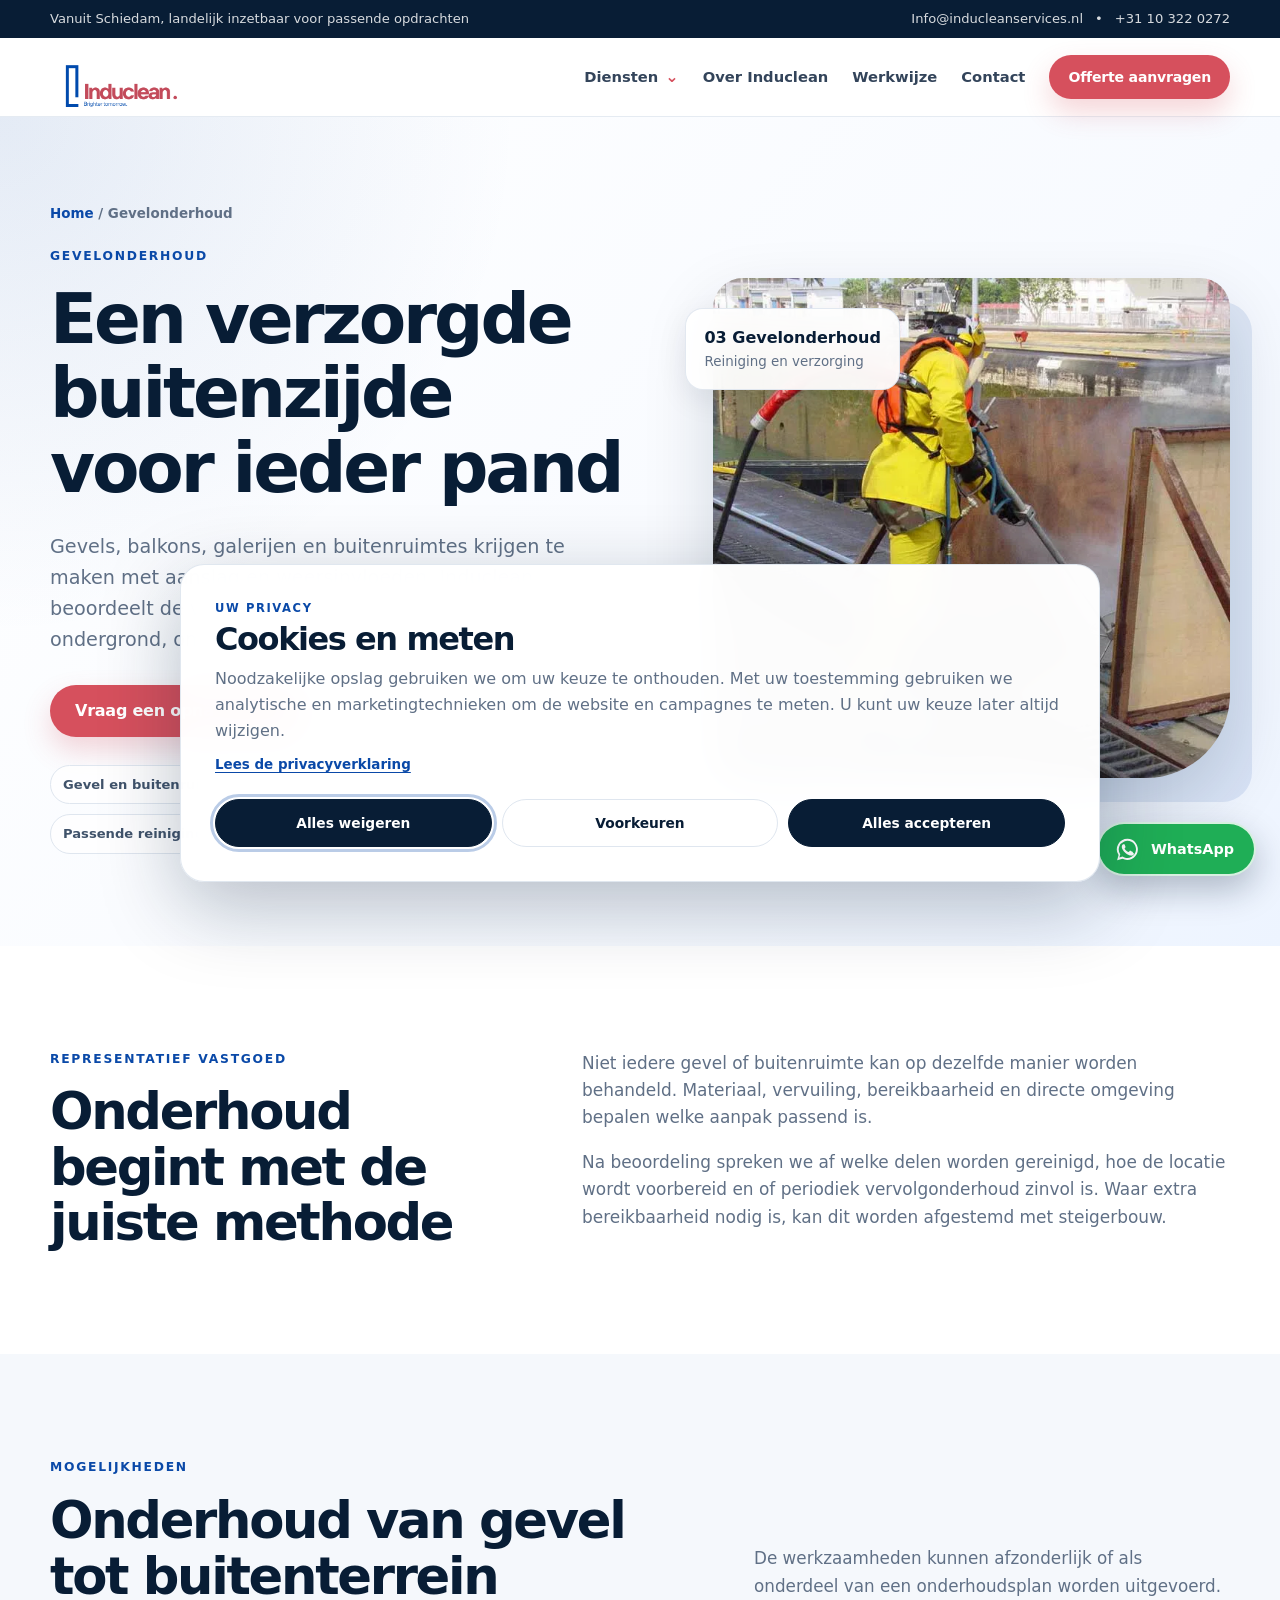
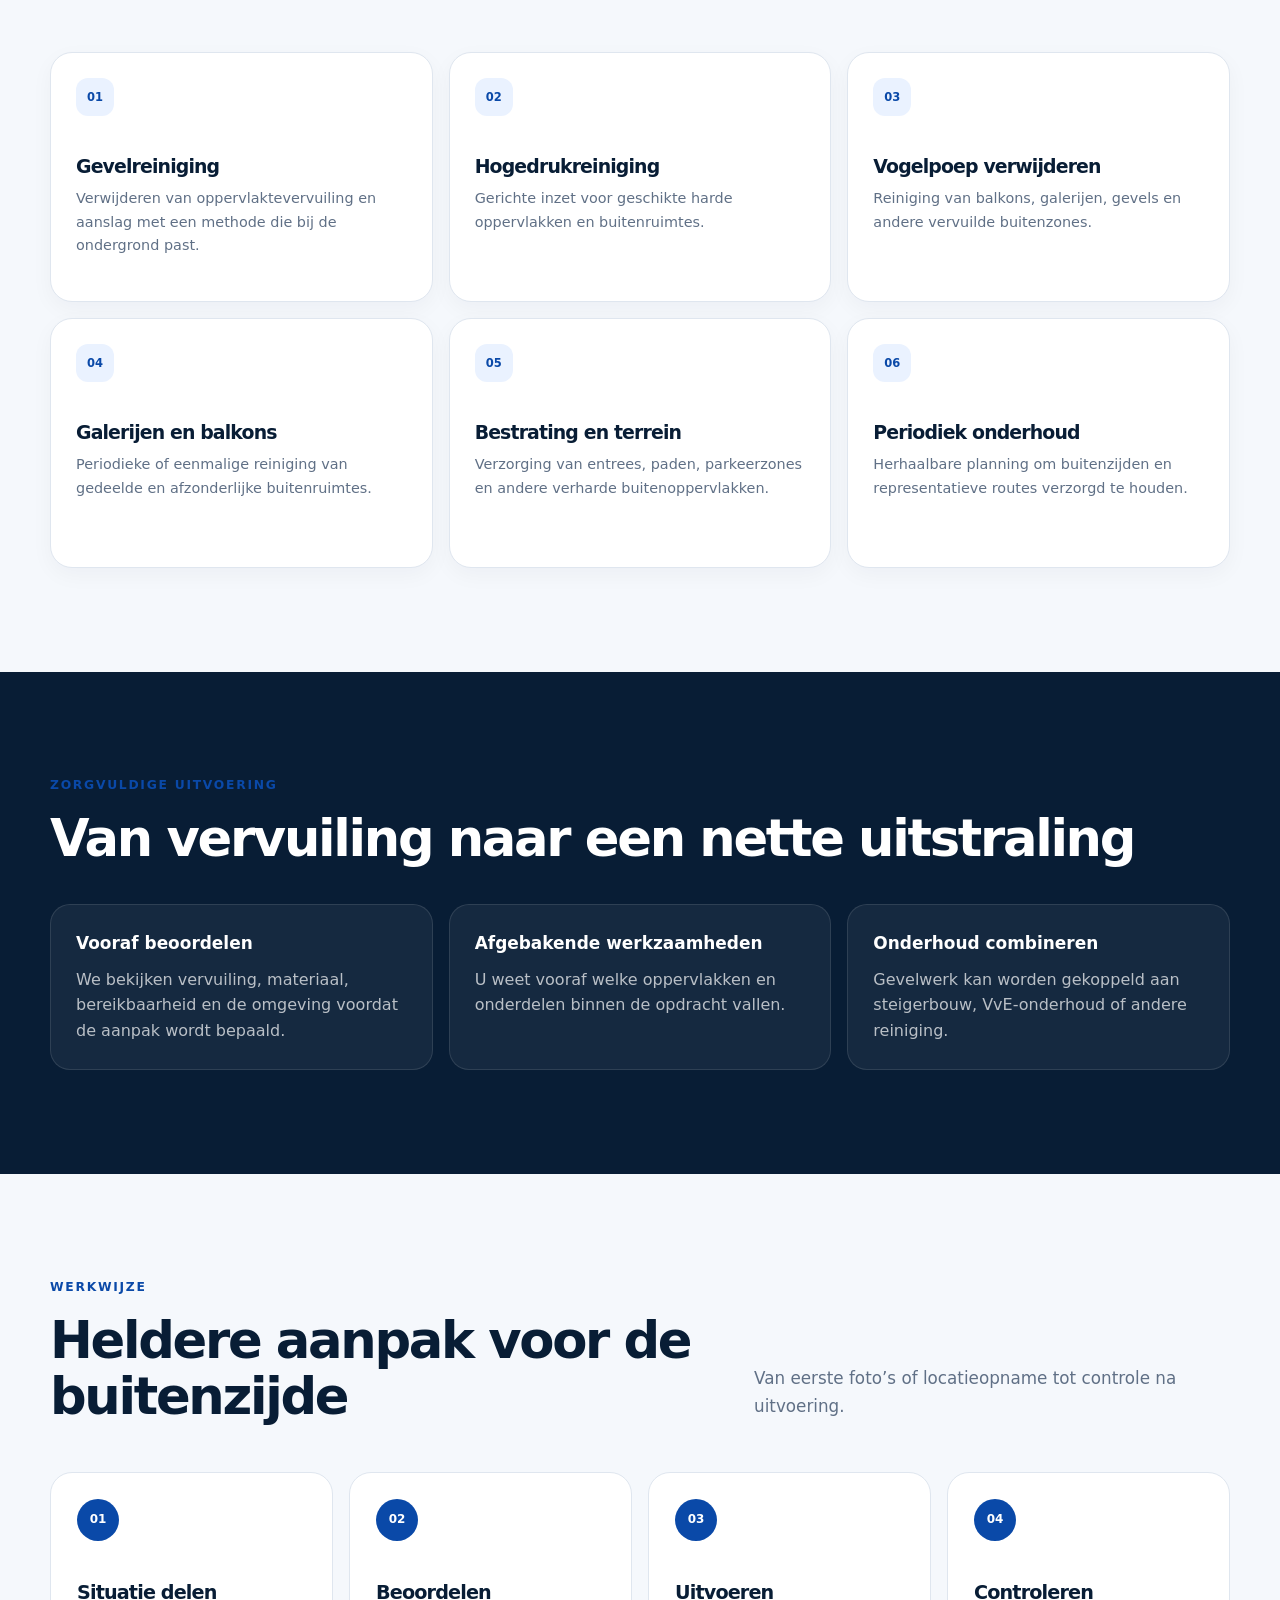
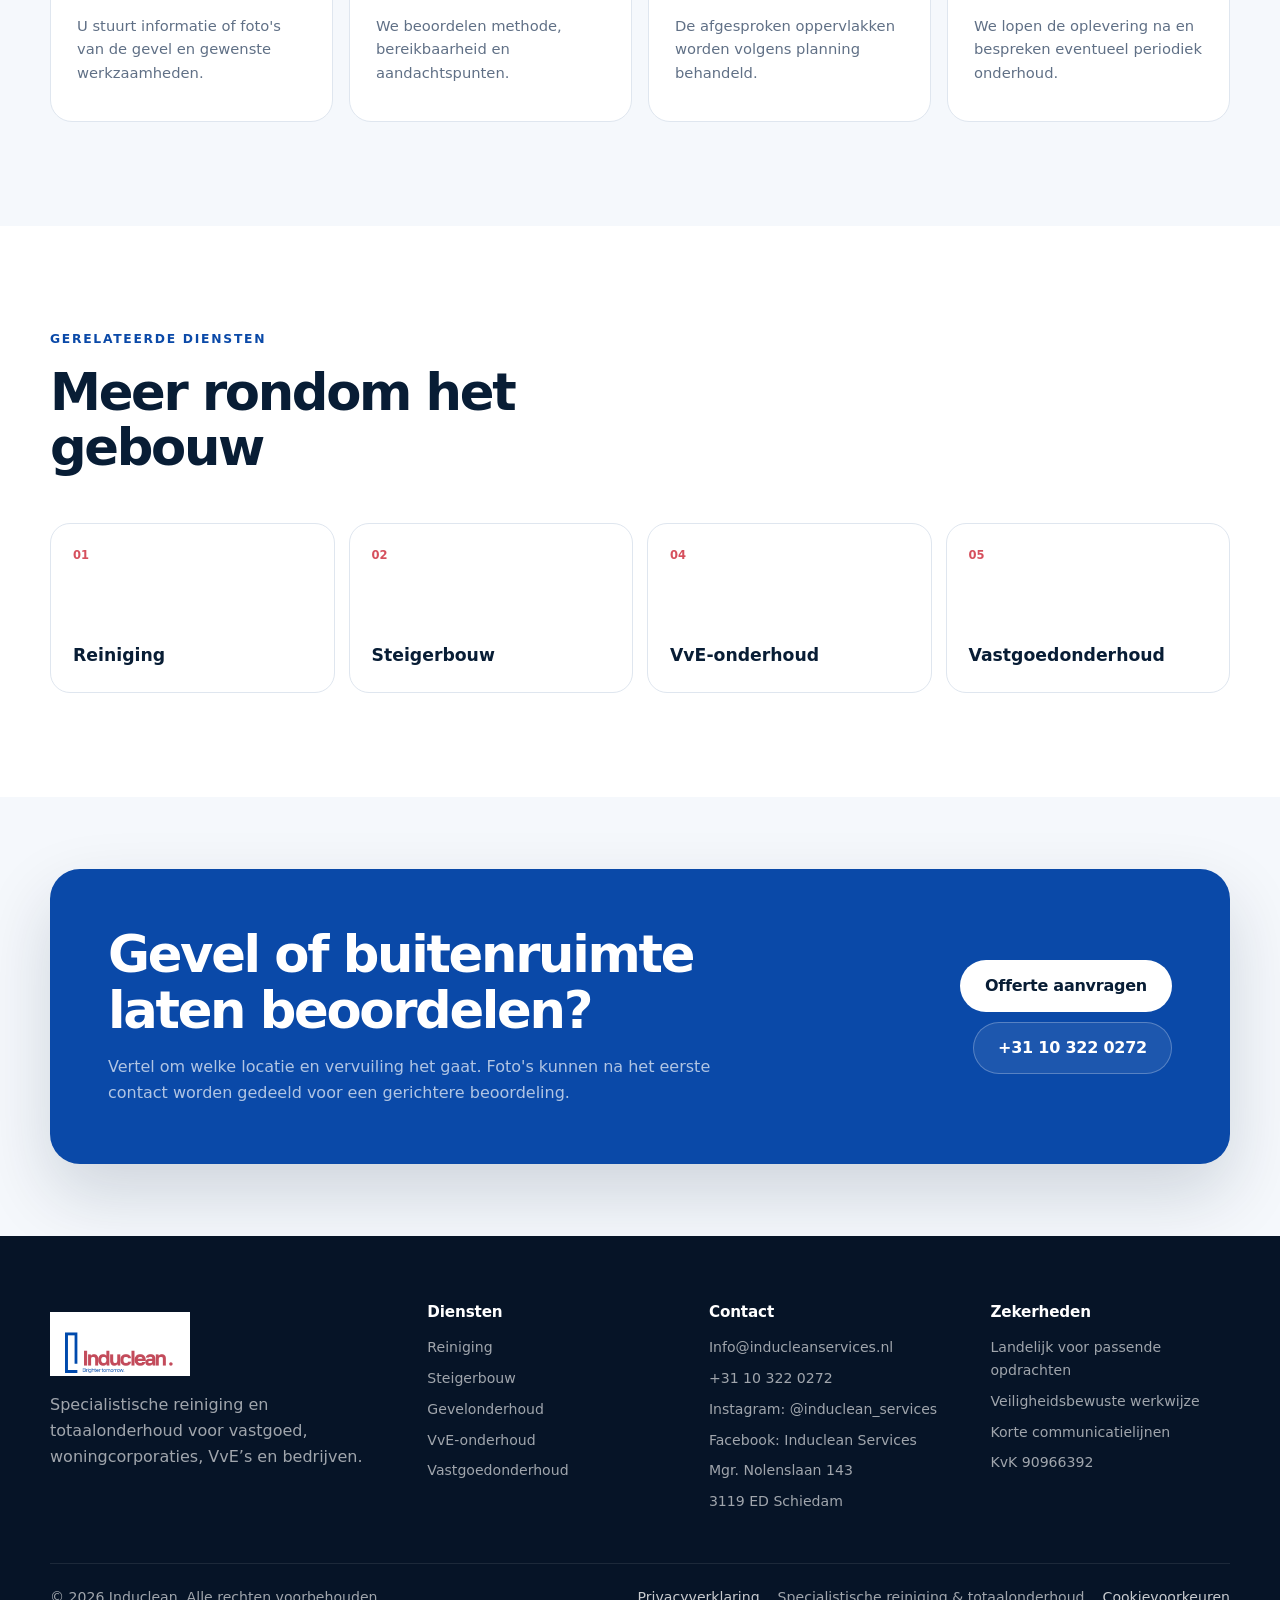
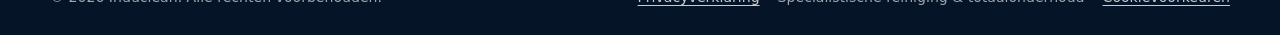
<file: gevelonderhoud.html>
<!doctype html>
<html lang="nl">
<head>
  <script src="consent.js"></script>
  <!-- Google Tag Manager -->
  <script>(function(w,d,s,l,i){w[l]=w[l]||[];w[l].push({'gtm.start':new Date().getTime(),event:'gtm.js'});var f=d.getElementsByTagName(s)[0],j=d.createElement(s),dl=l!='dataLayer'?'&l='+l:'';j.async=true;j.src='https://www.googletagmanager.com/gtm.js?id='+i+dl;f.parentNode.insertBefore(j,f);})(window,document,'script','dataLayer','GTM-NDWP36CN');</script>
  <!-- End Google Tag Manager -->
  <meta charset="utf-8">
  <meta name="viewport" content="width=device-width, initial-scale=1">
  <title>Gevelonderhoud en gevelreiniging | Induclean</title>
  <meta name="description" content="Gevelonderhoud en gevelreiniging voor vastgoed, woningcorporaties, VvE's en bedrijven. Landelijk inzetbaar voor passende opdrachten.">
  <meta name="theme-color" content="#083f98">
  <link rel="canonical" href="https://inducleanservices.nl/gevelonderhoud.html">
  <meta property="og:type" content="website">
  <meta property="og:locale" content="nl_NL">
  <meta property="og:site_name" content="Induclean">
  <meta property="og:title" content="Gevelonderhoud en gevelreiniging | Induclean">
  <meta property="og:description" content="Gevelreiniging en verzorging van buitenruimtes voor vastgoed en bedrijven.">
  <meta property="og:url" content="https://inducleanservices.nl/gevelonderhoud.html">
  <meta property="og:image" content="https://inducleanservices.nl/assets/og-induclean-v7.png">
  <meta name="twitter:card" content="summary_large_image">
  <link rel="icon" href="assets/induclean-logo.png" type="image/png">
  <link rel="stylesheet" href="styles.css">
  <script type="application/ld+json">
    {"@context":"https://schema.org","@type":"Service","name":"Gevelonderhoud en gevelreiniging","provider":{"@type":"LocalBusiness","name":"Induclean","telephone":"+31103220272","email":"info@inducleanservices.nl"},"areaServed":"Nederland","serviceType":["Gevelonderhoud","Gevelreiniging","Hogedrukreiniging","Vogelpoep verwijderen"]}
  </script>
</head>
<body>
  <noscript><iframe src="https://www.googletagmanager.com/ns.html?id=GTM-NDWP36CN" height="0" width="0" style="display:none;visibility:hidden"></iframe></noscript>
  <a class="skip-link" href="#main">Ga naar de inhoud</a>
  <div class="topbar"><div class="container topbar-inner"><span>Vanuit Schiedam, landelijk inzetbaar voor passende opdrachten</span><div><a href="mailto:info@inducleanservices.nl">Info@inducleanservices.nl</a><span aria-hidden="true">•</span><a href="tel:+31103220272">+31 10 322 0272</a></div></div></div>
  <header class="site-header" id="top"><nav class="navbar container" aria-label="Hoofdnavigatie"><a class="brand" href="index.html" aria-label="Induclean home"><img src="assets/induclean-logo.png" width="240" height="110" alt="Induclean"></a><button class="menu-toggle" type="button" aria-label="Menu openen" aria-expanded="false" aria-controls="main-menu"><span></span><span></span><span></span></button><div class="nav-links" id="main-menu"><div class="nav-dropdown"><button class="nav-dropdown-toggle" type="button" aria-expanded="false" aria-controls="services-menu">Diensten <span aria-hidden="true">⌄</span></button><div class="nav-dropdown-menu" id="services-menu"><a href="reiniging.html"><span>01</span>Reiniging</a><a href="steigerbouw.html"><span>02</span>Steigerbouw</a><a href="gevelonderhoud.html"><span>03</span>Gevelonderhoud</a><a href="vve-onderhoud.html"><span>04</span>VvE-onderhoud</a><a href="vastgoedonderhoud.html"><span>05</span>Vastgoedonderhoud</a></div></div><a href="over-induclean.html">Over Induclean</a><a href="index.html#werkwijze">Werkwijze</a><a href="index.html#contact">Contact</a><a class="btn btn-small btn-primary" href="index.html?dienst=Gevelonderhoud#contact">Offerte aanvragen</a></div></nav></header>

  <main class="service-page-main" id="main">
    <section class="service-page-hero"><div class="container service-page-hero-grid"><div><p class="service-breadcrumb"><a href="index.html">Home</a> / Gevelonderhoud</p><p class="eyebrow">Gevelonderhoud</p><h1>Een verzorgde buitenzijde voor ieder pand</h1><p class="service-page-lead">Gevels, balkons, galerijen en buitenruimtes krijgen te maken met aanslag en weersinvloeden. Induclean beoordeelt de vervuiling en stemt de reiniging af op ondergrond, omgeving en gewenst resultaat.</p><div class="hero-actions"><a class="btn btn-primary" href="index.html?dienst=Gevelonderhoud#contact">Vraag een opname aan</a><a class="btn btn-secondary" href="tel:+31103220272">Bel direct</a></div><ul class="service-page-points"><li>Gevel en buitenruimte</li><li>Periodiek of eenmalig</li><li>Passende reinigingsmethode</li></ul></div><div class="service-page-media"><img src="assets/hogedrukreiniging.webp" width="809" height="674" alt="Specialist voert hogedrukreiniging uit"><div class="visual-card"><strong>03 Gevelonderhoud</strong><span>Reiniging en verzorging</span></div></div></div></section>

    <section class="section"><div class="container service-intro-grid"><div><p class="eyebrow">Representatief vastgoed</p><h2>Onderhoud begint met de juiste methode</h2></div><div><p>Niet iedere gevel of buitenruimte kan op dezelfde manier worden behandeld. Materiaal, vervuiling, bereikbaarheid en directe omgeving bepalen welke aanpak passend is.</p><p>Na beoordeling spreken we af welke delen worden gereinigd, hoe de locatie wordt voorbereid en of periodiek vervolgonderhoud zinvol is. Waar extra bereikbaarheid nodig is, kan dit worden afgestemd met steigerbouw.</p></div></div></section>

    <section class="section service-offer-section"><div class="container"><div class="section-heading"><div><p class="eyebrow">Mogelijkheden</p><h2>Onderhoud van gevel tot buitenterrein</h2></div><p>De werkzaamheden kunnen afzonderlijk of als onderdeel van een onderhoudsplan worden uitgevoerd.</p></div><div class="service-offer-grid"><article class="service-offer-card"><span>01</span><h3>Gevelreiniging</h3><p>Verwijderen van oppervlaktevervuiling en aanslag met een methode die bij de ondergrond past.</p></article><article class="service-offer-card"><span>02</span><h3>Hogedrukreiniging</h3><p>Gerichte inzet voor geschikte harde oppervlakken en buitenruimtes.</p></article><article class="service-offer-card"><span>03</span><h3>Vogelpoep verwijderen</h3><p>Reiniging van balkons, galerijen, gevels en andere vervuilde buitenzones.</p></article><article class="service-offer-card"><span>04</span><h3>Galerijen en balkons</h3><p>Periodieke of eenmalige reiniging van gedeelde en afzonderlijke buitenruimtes.</p></article><article class="service-offer-card"><span>05</span><h3>Bestrating en terrein</h3><p>Verzorging van entrees, paden, parkeerzones en andere verharde buitenoppervlakken.</p></article><article class="service-offer-card"><span>06</span><h3>Periodiek onderhoud</h3><p>Herhaalbare planning om buitenzijden en representatieve routes verzorgd te houden.</p></article></div></div></section>

    <section class="section service-value-section"><div class="container"><p class="eyebrow">Zorgvuldige uitvoering</p><h2>Van vervuiling naar een nette uitstraling</h2><div class="service-value-grid"><div class="service-value-card"><strong>Vooraf beoordelen</strong><p>We bekijken vervuiling, materiaal, bereikbaarheid en de omgeving voordat de aanpak wordt bepaald.</p></div><div class="service-value-card"><strong>Afgebakende werkzaamheden</strong><p>U weet vooraf welke oppervlakken en onderdelen binnen de opdracht vallen.</p></div><div class="service-value-card"><strong>Onderhoud combineren</strong><p>Gevelwerk kan worden gekoppeld aan steigerbouw, VvE-onderhoud of andere reiniging.</p></div></div></div></section>

    <section class="section process-section"><div class="container"><div class="section-heading"><div><p class="eyebrow">Werkwijze</p><h2>Heldere aanpak voor de buitenzijde</h2></div><p>Van eerste foto’s of locatieopname tot controle na uitvoering.</p></div><ol class="process-grid"><li><span>01</span><h3>Situatie delen</h3><p>U stuurt informatie of foto's van de gevel en gewenste werkzaamheden.</p></li><li><span>02</span><h3>Beoordelen</h3><p>We beoordelen methode, bereikbaarheid en aandachtspunten.</p></li><li><span>03</span><h3>Uitvoeren</h3><p>De afgesproken oppervlakken worden volgens planning behandeld.</p></li><li><span>04</span><h3>Controleren</h3><p>We lopen de oplevering na en bespreken eventueel periodiek onderhoud.</p></li></ol></div></section>

    <section class="section"><div class="container"><div class="section-heading"><div><p class="eyebrow">Gerelateerde diensten</p><h2>Meer rondom het gebouw</h2></div></div><div class="service-related-grid"><a class="service-related-card" href="reiniging.html"><span>01</span><strong>Reiniging</strong></a><a class="service-related-card" href="steigerbouw.html"><span>02</span><strong>Steigerbouw</strong></a><a class="service-related-card" href="vve-onderhoud.html"><span>04</span><strong>VvE-onderhoud</strong></a><a class="service-related-card" href="vastgoedonderhoud.html"><span>05</span><strong>Vastgoedonderhoud</strong></a></div></div></section>
    <section class="service-cta"><div class="container service-cta-card"><div><h2>Gevel of buitenruimte laten beoordelen?</h2><p>Vertel om welke locatie en vervuiling het gaat. Foto's kunnen na het eerste contact worden gedeeld voor een gerichtere beoordeling.</p></div><div class="service-cta-actions"><a class="btn btn-primary" href="index.html?dienst=Gevelonderhoud#contact">Offerte aanvragen</a><a class="btn btn-secondary" href="tel:+31103220272">+31 10 322 0272</a></div></div></section>
  </main>

  <footer class="site-footer"><div class="container footer-grid"><div class="footer-about"><a class="brand footer-brand" href="index.html" aria-label="Induclean home"><img src="assets/induclean-logo.png" width="240" height="110" alt="Induclean"></a><p>Specialistische reiniging en totaalonderhoud voor vastgoed, woningcorporaties, VvE’s en bedrijven.</p></div><div><h3>Diensten</h3><a href="reiniging.html">Reiniging</a><a href="steigerbouw.html">Steigerbouw</a><a href="gevelonderhoud.html">Gevelonderhoud</a><a href="vve-onderhoud.html">VvE-onderhoud</a><a href="vastgoedonderhoud.html">Vastgoedonderhoud</a></div><div><h3>Contact</h3><a href="mailto:info@inducleanservices.nl">Info@inducleanservices.nl</a><a href="tel:+31103220272">+31 10 322 0272</a><a href="https://www.instagram.com/induclean_services/" target="_blank" rel="noopener noreferrer">Instagram: @induclean_services</a><a href="https://www.facebook.com/p/Induclean-Services-61555142996797/" target="_blank" rel="noopener noreferrer">Facebook: Induclean Services</a><span>Mgr. Nolenslaan 143</span><span>3119 ED Schiedam</span></div><div><h3>Zekerheden</h3><span>Landelijk voor passende opdrachten</span><span>Veiligheidsbewuste werkwijze</span><span>Korte communicatielijnen</span><span>KvK 90966392</span></div></div><div class="container footer-bottom"><span>© <span id="year"></span> Induclean. Alle rechten voorbehouden.</span><div class="footer-legal"><a href="privacy.html">Privacyverklaring</a><span>Specialistische reiniging & totaalonderhoud</span></div></div></footer>
  <a class="mobile-call" href="tel:+31103220272" aria-label="Bel Induclean">Bel direct</a><script src="script.js"></script>
</body>
</html>
</file>
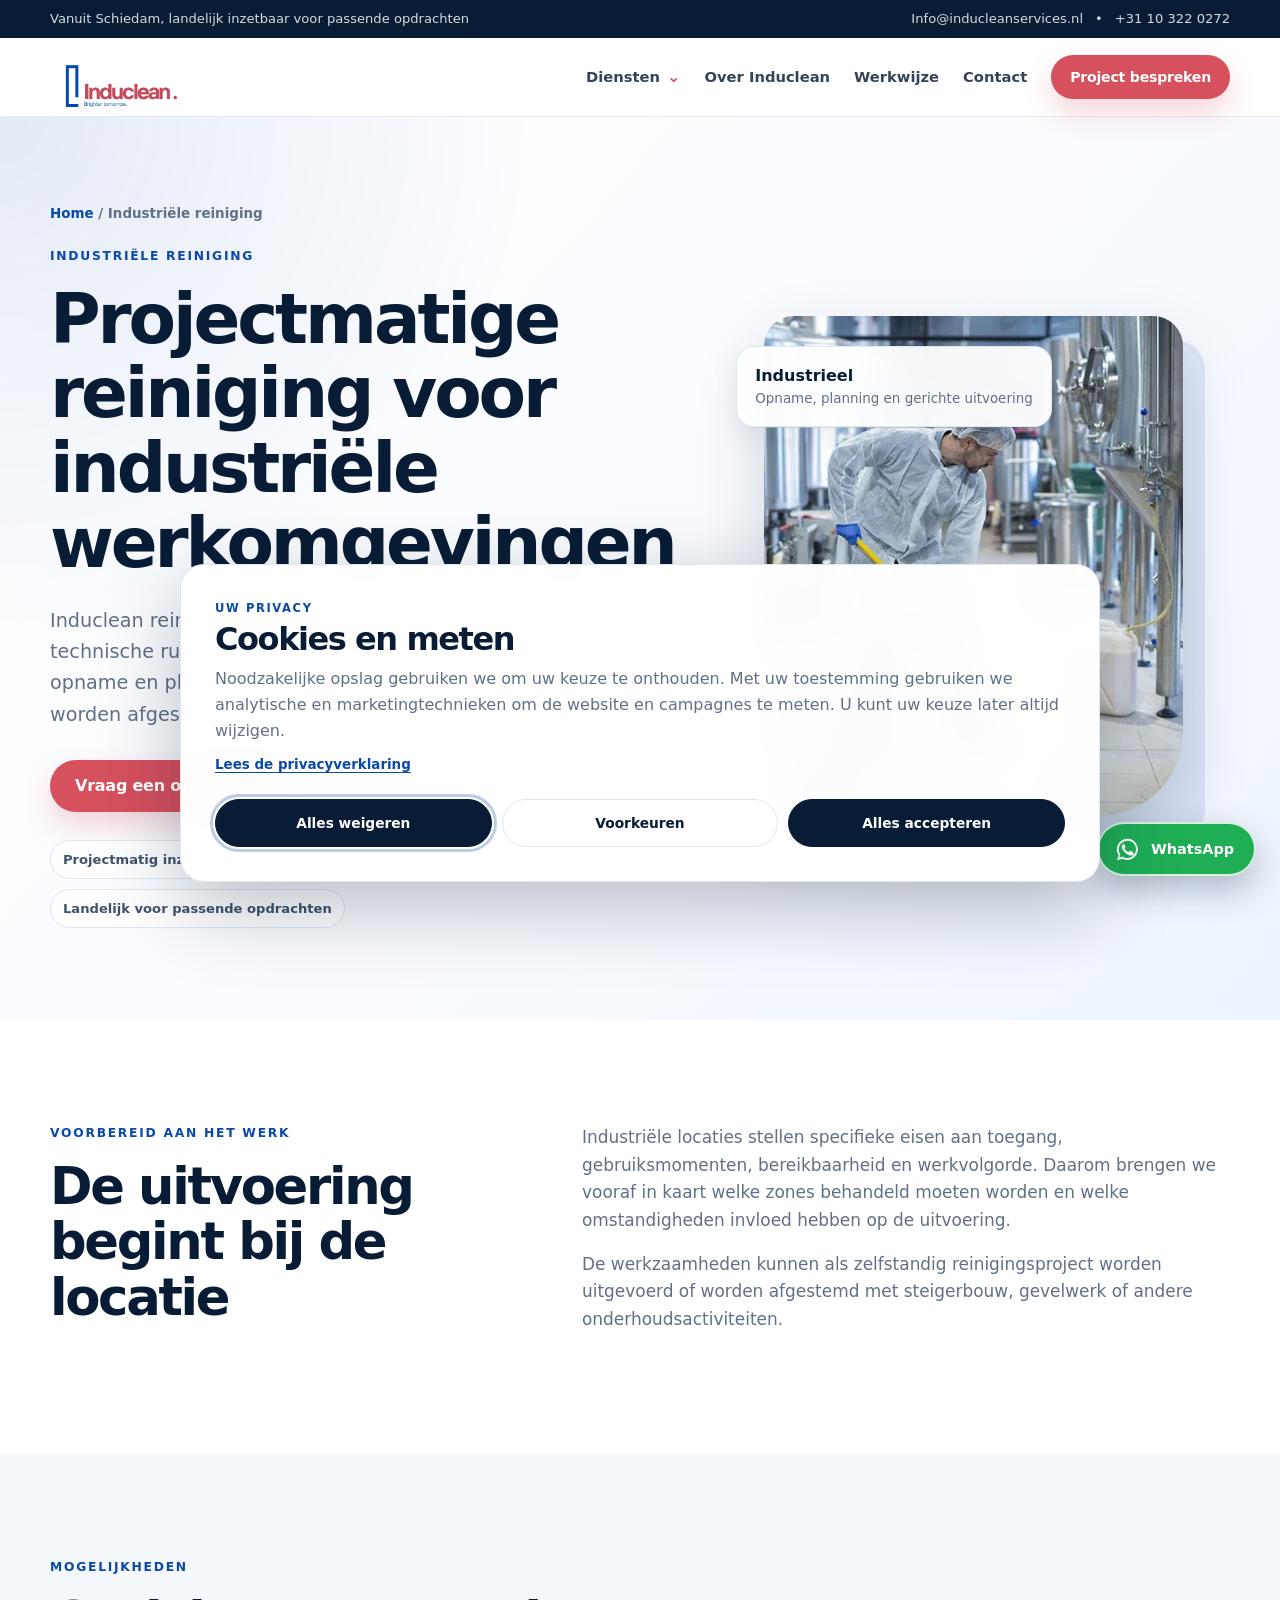
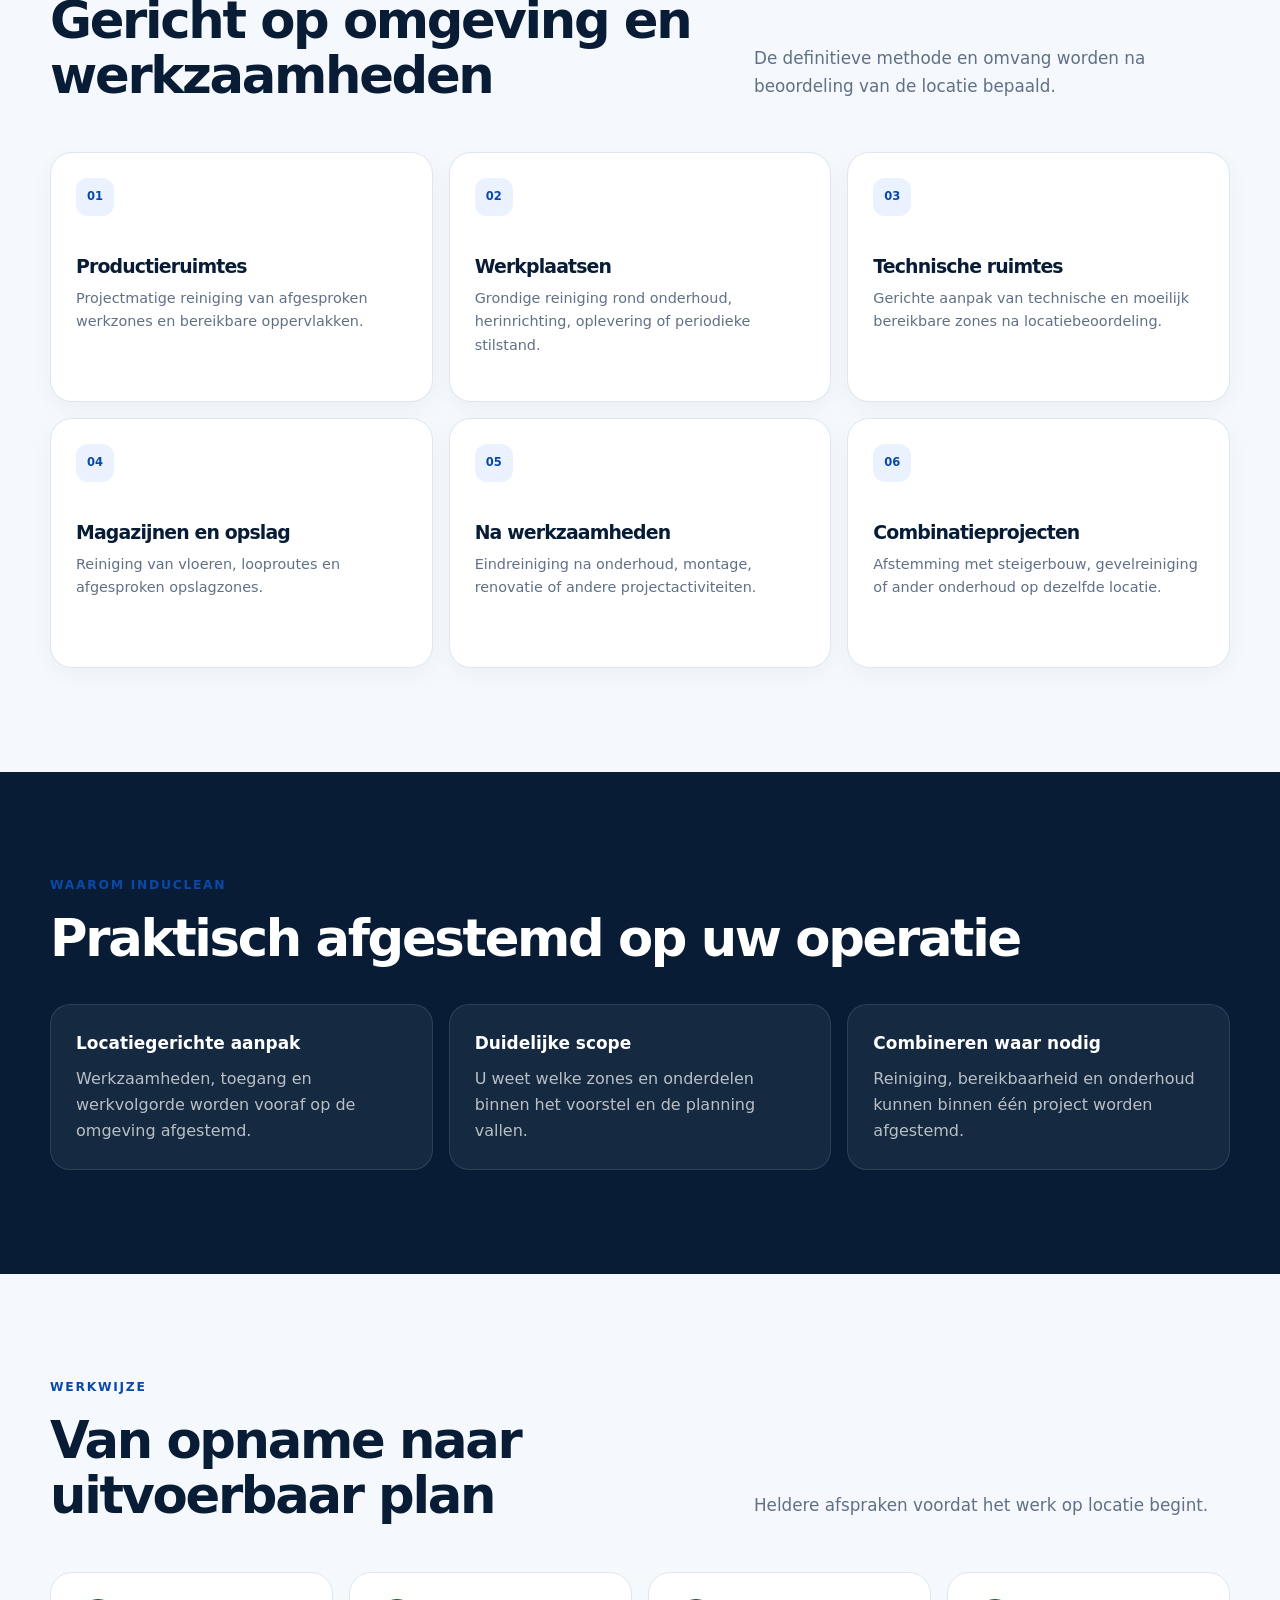
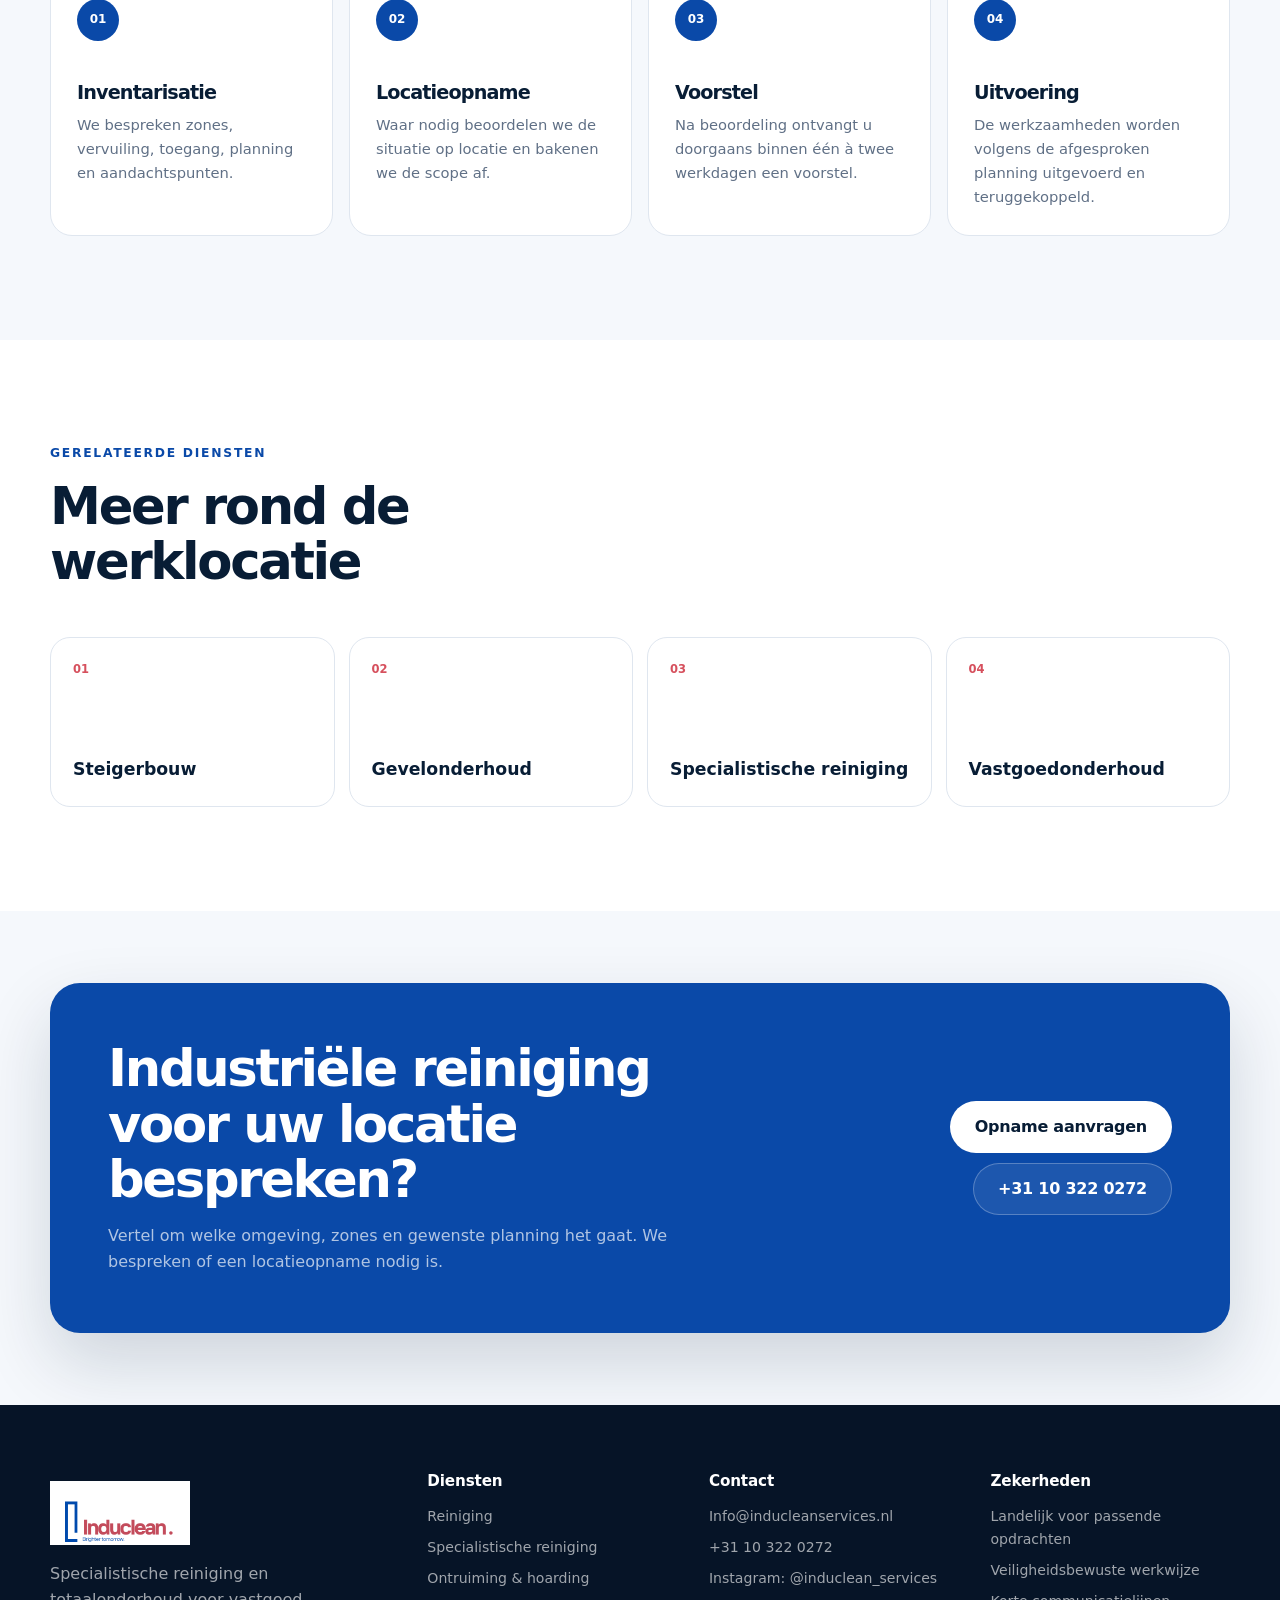
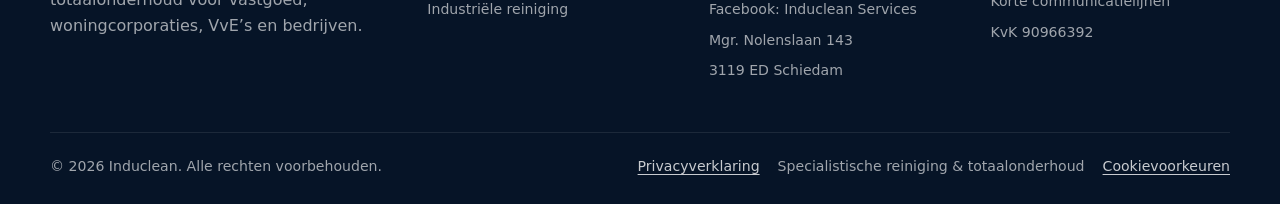
<file: industriele-reiniging.html>
<!doctype html>
<html lang="nl">
<head>
  <script src="consent.js"></script>
  <!-- Google Tag Manager -->
  <script>(function(w,d,s,l,i){w[l]=w[l]||[];w[l].push({'gtm.start':new Date().getTime(),event:'gtm.js'});var f=d.getElementsByTagName(s)[0],j=d.createElement(s),dl=l!='dataLayer'?'&l='+l:'';j.async=true;j.src='https://www.googletagmanager.com/gtm.js?id='+i+dl;f.parentNode.insertBefore(j,f);})(window,document,'script','dataLayer','GTM-NDWP36CN');</script>
  <!-- End Google Tag Manager -->
  <meta charset="utf-8">
  <meta name="viewport" content="width=device-width, initial-scale=1">
  <title>Industriële reiniging voor bedrijven | Induclean</title>
  <meta name="description" content="Projectmatige industriële reiniging van productieomgevingen, werkplaatsen, technische ruimtes en magazijnen. Afgestemd op locatie en planning.">
  <meta name="theme-color" content="#083f98">
  <link rel="canonical" href="https://inducleanservices.nl/industriele-reiniging.html">
  <meta property="og:type" content="website">
  <meta property="og:locale" content="nl_NL">
  <meta property="og:site_name" content="Induclean">
  <meta property="og:title" content="Industriële reiniging voor bedrijven | Induclean">
  <meta property="og:description" content="Projectmatige reiniging van industriële en technische werkomgevingen.">
  <meta property="og:url" content="https://inducleanservices.nl/industriele-reiniging.html">
  <meta property="og:image" content="https://inducleanservices.nl/assets/og-induclean-v7.png">
  <meta name="twitter:card" content="summary_large_image">
  <link rel="icon" href="assets/induclean-logo.png" type="image/png">
  <link rel="stylesheet" href="styles.css">
  <script type="application/ld+json">
    {"@context":"https://schema.org","@type":"Service","name":"Industriële reiniging","provider":{"@type":"LocalBusiness","name":"Induclean","telephone":"+31103220272","email":"info@inducleanservices.nl"},"areaServed":"Nederland","serviceType":["Industriële reiniging","Projectmatige reiniging","Technische ruimtes","Werkplaatsen en magazijnen"]}
  </script>
</head>
<body>
  <noscript><iframe src="https://www.googletagmanager.com/ns.html?id=GTM-NDWP36CN" height="0" width="0" style="display:none;visibility:hidden"></iframe></noscript>
  <a class="skip-link" href="#main">Ga naar de inhoud</a>
  <div class="topbar"><div class="container topbar-inner"><span>Vanuit Schiedam, landelijk inzetbaar voor passende opdrachten</span><div><a href="mailto:info@inducleanservices.nl">Info@inducleanservices.nl</a><span aria-hidden="true">•</span><a href="tel:+31103220272">+31 10 322 0272</a></div></div></div>
  <header class="site-header" id="top">
    <nav class="navbar container" aria-label="Hoofdnavigatie">
      <a class="brand" href="index.html" aria-label="Induclean home"><img src="assets/induclean-logo.png" width="240" height="110" alt="Induclean"></a>
      <button class="menu-toggle" type="button" aria-label="Menu openen" aria-expanded="false" aria-controls="main-menu"><span></span><span></span><span></span></button>
      <div class="nav-links" id="main-menu"><div class="nav-dropdown"><button class="nav-dropdown-toggle" type="button" aria-expanded="false" aria-controls="services-menu">Diensten <span aria-hidden="true">⌄</span></button><div class="nav-dropdown-menu" id="services-menu"><a href="reiniging.html"><span>01</span>Reiniging</a><a href="steigerbouw.html"><span>02</span>Steigerbouw</a><a href="gevelonderhoud.html"><span>03</span>Gevelonderhoud</a><a href="vve-onderhoud.html"><span>04</span>VvE-onderhoud</a><a href="vastgoedonderhoud.html"><span>05</span>Vastgoedonderhoud</a></div></div><a href="over-induclean.html">Over Induclean</a><a href="index.html#werkwijze">Werkwijze</a><a href="index.html#contact">Contact</a><a class="btn btn-small btn-primary" href="index.html?dienst=Industri%C3%ABle%20reiniging#contact">Project bespreken</a></div>
    </nav>
  </header>

  <main class="service-page-main" id="main">
    <section class="service-page-hero">
      <div class="container service-page-hero-grid">
        <div>
          <p class="service-breadcrumb"><a href="index.html">Home</a> / Industriële reiniging</p>
          <p class="eyebrow">Industriële reiniging</p>
          <h1>Projectmatige reiniging voor industriële werkomgevingen</h1>
          <p class="service-page-lead">Induclean reinigt productieomgevingen, werkplaatsen, technische ruimtes en magazijnen op basis van een duidelijke opname en planning. Mensen, middelen en werkvolgorde worden afgestemd op de locatie.</p>
          <div class="hero-actions"><a class="btn btn-primary" href="index.html?dienst=Industri%C3%ABle%20reiniging#contact">Vraag een opname aan</a><a class="btn btn-secondary" href="tel:+31103220272">Bel direct</a></div>
          <ul class="service-page-points"><li>Projectmatig inzetbaar</li><li>Afgestemd op de werkomgeving</li><li>Landelijk voor passende opdrachten</li></ul>
        </div>
        <div class="service-page-media">
          <img src="assets/industrial-cleaning.webp" width="863" height="575" alt="Specialist voert industriële reiniging uit in een technische werkomgeving">
          <div class="visual-card"><strong>Industrieel</strong><span>Opname, planning en gerichte uitvoering</span></div>
        </div>
      </div>
    </section>

    <section class="section"><div class="container service-intro-grid"><div><p class="eyebrow">Voorbereid aan het werk</p><h2>De uitvoering begint bij de locatie</h2></div><div><p>Industriële locaties stellen specifieke eisen aan toegang, gebruiksmomenten, bereikbaarheid en werkvolgorde. Daarom brengen we vooraf in kaart welke zones behandeld moeten worden en welke omstandigheden invloed hebben op de uitvoering.</p><p>De werkzaamheden kunnen als zelfstandig reinigingsproject worden uitgevoerd of worden afgestemd met steigerbouw, gevelwerk of andere onderhoudsactiviteiten.</p></div></div></section>

    <section class="section service-offer-section"><div class="container"><div class="section-heading"><div><p class="eyebrow">Mogelijkheden</p><h2>Gericht op omgeving en werkzaamheden</h2></div><p>De definitieve methode en omvang worden na beoordeling van de locatie bepaald.</p></div><div class="service-offer-grid">
      <article class="service-offer-card"><span>01</span><h3>Productieruimtes</h3><p>Projectmatige reiniging van afgesproken werkzones en bereikbare oppervlakken.</p></article>
      <article class="service-offer-card"><span>02</span><h3>Werkplaatsen</h3><p>Grondige reiniging rond onderhoud, herinrichting, oplevering of periodieke stilstand.</p></article>
      <article class="service-offer-card"><span>03</span><h3>Technische ruimtes</h3><p>Gerichte aanpak van technische en moeilijk bereikbare zones na locatiebeoordeling.</p></article>
      <article class="service-offer-card"><span>04</span><h3>Magazijnen en opslag</h3><p>Reiniging van vloeren, looproutes en afgesproken opslagzones.</p></article>
      <article class="service-offer-card"><span>05</span><h3>Na werkzaamheden</h3><p>Eindreiniging na onderhoud, montage, renovatie of andere projectactiviteiten.</p></article>
      <article class="service-offer-card"><span>06</span><h3>Combinatieprojecten</h3><p>Afstemming met steigerbouw, gevelreiniging of ander onderhoud op dezelfde locatie.</p></article>
    </div></div></section>

    <section class="section service-value-section"><div class="container"><p class="eyebrow">Waarom Induclean</p><h2>Praktisch afgestemd op uw operatie</h2><div class="service-value-grid"><div class="service-value-card"><strong>Locatiegerichte aanpak</strong><p>Werkzaamheden, toegang en werkvolgorde worden vooraf op de omgeving afgestemd.</p></div><div class="service-value-card"><strong>Duidelijke scope</strong><p>U weet welke zones en onderdelen binnen het voorstel en de planning vallen.</p></div><div class="service-value-card"><strong>Combineren waar nodig</strong><p>Reiniging, bereikbaarheid en onderhoud kunnen binnen één project worden afgestemd.</p></div></div></div></section>

    <section class="section process-section"><div class="container"><div class="section-heading"><div><p class="eyebrow">Werkwijze</p><h2>Van opname naar uitvoerbaar plan</h2></div><p>Heldere afspraken voordat het werk op locatie begint.</p></div><ol class="process-grid"><li><span>01</span><h3>Inventarisatie</h3><p>We bespreken zones, vervuiling, toegang, planning en aandachtspunten.</p></li><li><span>02</span><h3>Locatieopname</h3><p>Waar nodig beoordelen we de situatie op locatie en bakenen we de scope af.</p></li><li><span>03</span><h3>Voorstel</h3><p>Na beoordeling ontvangt u doorgaans binnen één à twee werkdagen een voorstel.</p></li><li><span>04</span><h3>Uitvoering</h3><p>De werkzaamheden worden volgens de afgesproken planning uitgevoerd en teruggekoppeld.</p></li></ol></div></section>

    <section class="section"><div class="container"><div class="section-heading"><div><p class="eyebrow">Gerelateerde diensten</p><h2>Meer rond de werklocatie</h2></div></div><div class="service-related-grid"><a class="service-related-card" href="steigerbouw.html"><span>01</span><strong>Steigerbouw</strong></a><a class="service-related-card" href="gevelonderhoud.html"><span>02</span><strong>Gevelonderhoud</strong></a><a class="service-related-card" href="specialistische-reiniging.html"><span>03</span><strong>Specialistische reiniging</strong></a><a class="service-related-card" href="vastgoedonderhoud.html"><span>04</span><strong>Vastgoedonderhoud</strong></a></div></div></section>
    <section class="service-cta"><div class="container service-cta-card"><div><h2>Industriële reiniging voor uw locatie bespreken?</h2><p>Vertel om welke omgeving, zones en gewenste planning het gaat. We bespreken of een locatieopname nodig is.</p></div><div class="service-cta-actions"><a class="btn btn-primary" href="index.html?dienst=Industri%C3%ABle%20reiniging#contact">Opname aanvragen</a><a class="btn btn-secondary" href="tel:+31103220272">+31 10 322 0272</a></div></div></section>
  </main>

  <footer class="site-footer"><div class="container footer-grid"><div class="footer-about"><a class="brand footer-brand" href="index.html" aria-label="Induclean home"><img src="assets/induclean-logo.png" width="240" height="110" alt="Induclean"></a><p>Specialistische reiniging en totaalonderhoud voor vastgoed, woningcorporaties, VvE’s en bedrijven.</p></div><div><h3>Diensten</h3><a href="reiniging.html">Reiniging</a><a href="specialistische-reiniging.html">Specialistische reiniging</a><a href="ontruiming-hoarding.html">Ontruiming & hoarding</a><a href="industriele-reiniging.html">Industriële reiniging</a></div><div><h3>Contact</h3><a href="mailto:info@inducleanservices.nl">Info@inducleanservices.nl</a><a href="tel:+31103220272">+31 10 322 0272</a><a href="https://www.instagram.com/induclean_services/" target="_blank" rel="noopener noreferrer">Instagram: @induclean_services</a><a href="https://www.facebook.com/p/Induclean-Services-61555142996797/" target="_blank" rel="noopener noreferrer">Facebook: Induclean Services</a><span>Mgr. Nolenslaan 143</span><span>3119 ED Schiedam</span></div><div><h3>Zekerheden</h3><span>Landelijk voor passende opdrachten</span><span>Veiligheidsbewuste werkwijze</span><span>Korte communicatielijnen</span><span>KvK 90966392</span></div></div><div class="container footer-bottom"><span>© <span id="year"></span> Induclean. Alle rechten voorbehouden.</span><div class="footer-legal"><a href="privacy.html">Privacyverklaring</a><span>Specialistische reiniging & totaalonderhoud</span></div></div></footer>
  <a class="mobile-call" href="tel:+31103220272" aria-label="Bel Induclean">Bel direct</a>
  <script src="script.js"></script>
</body>
</html>
</file>
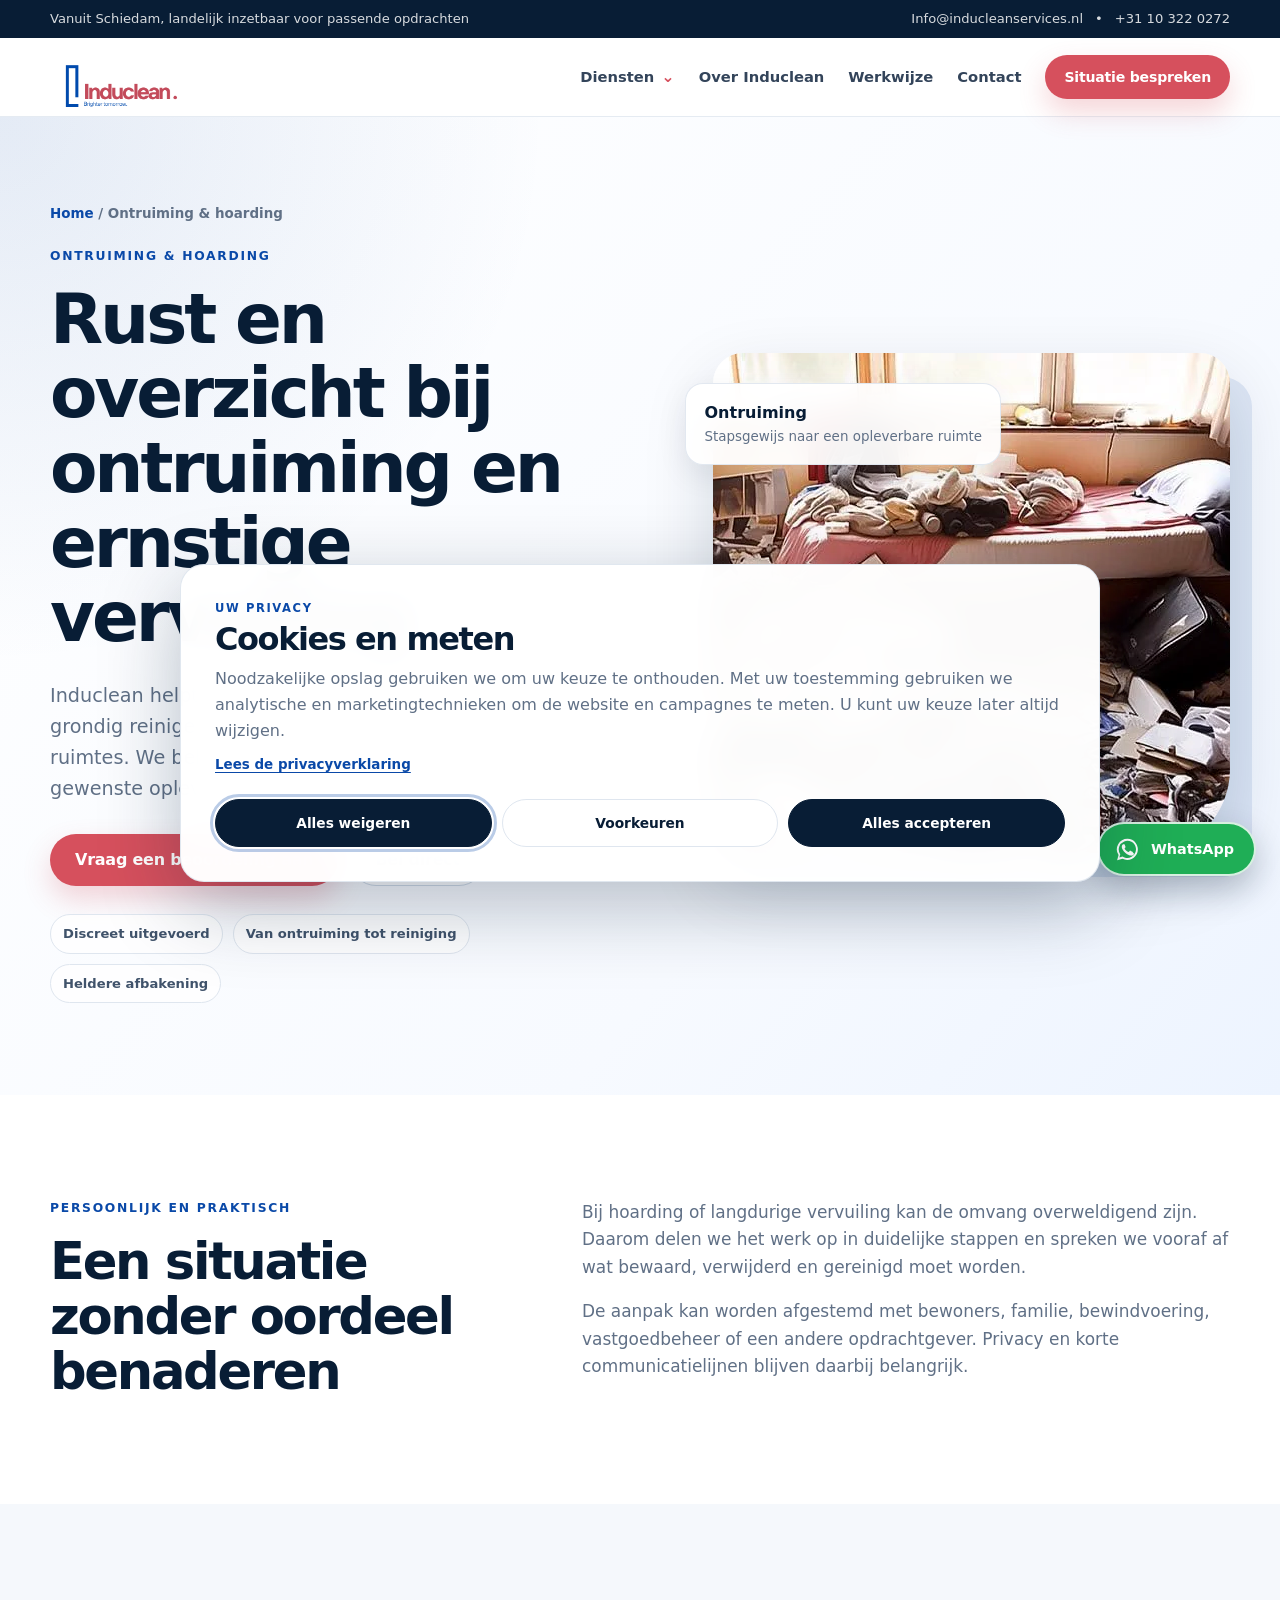
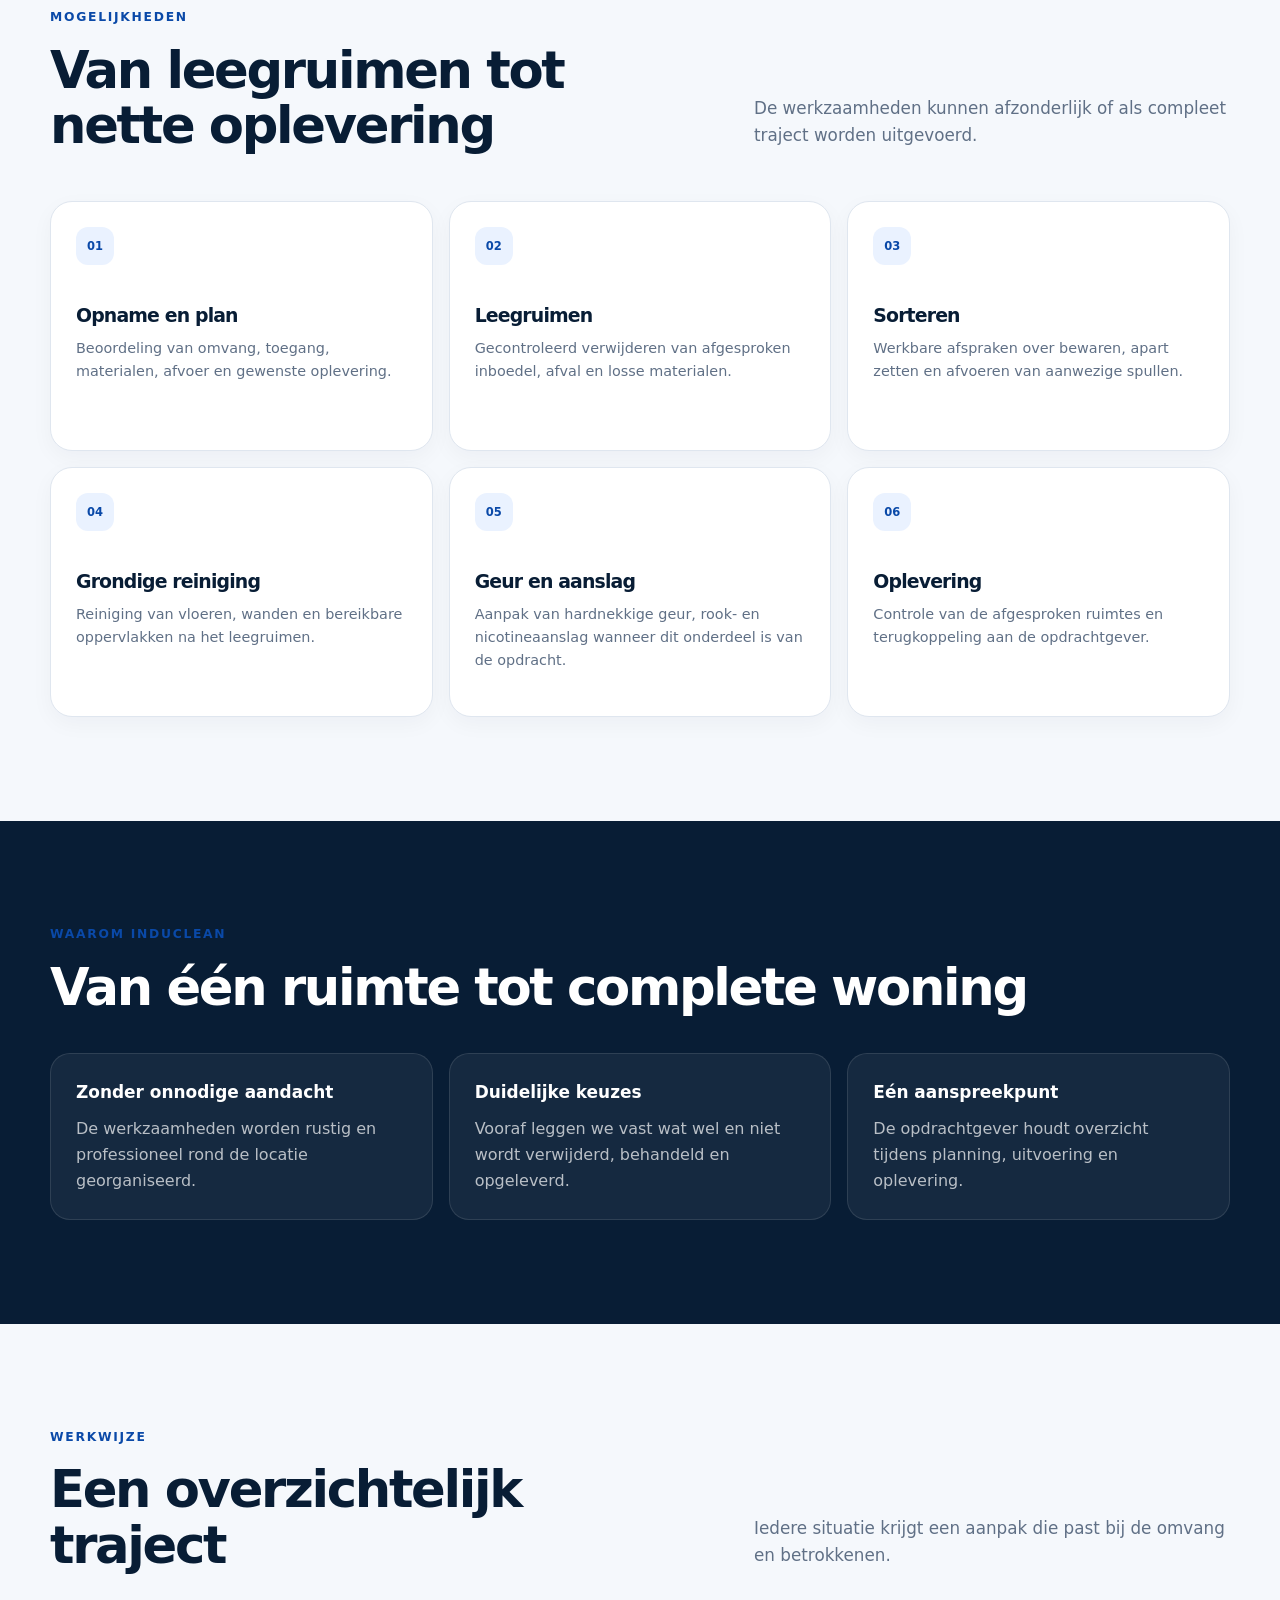
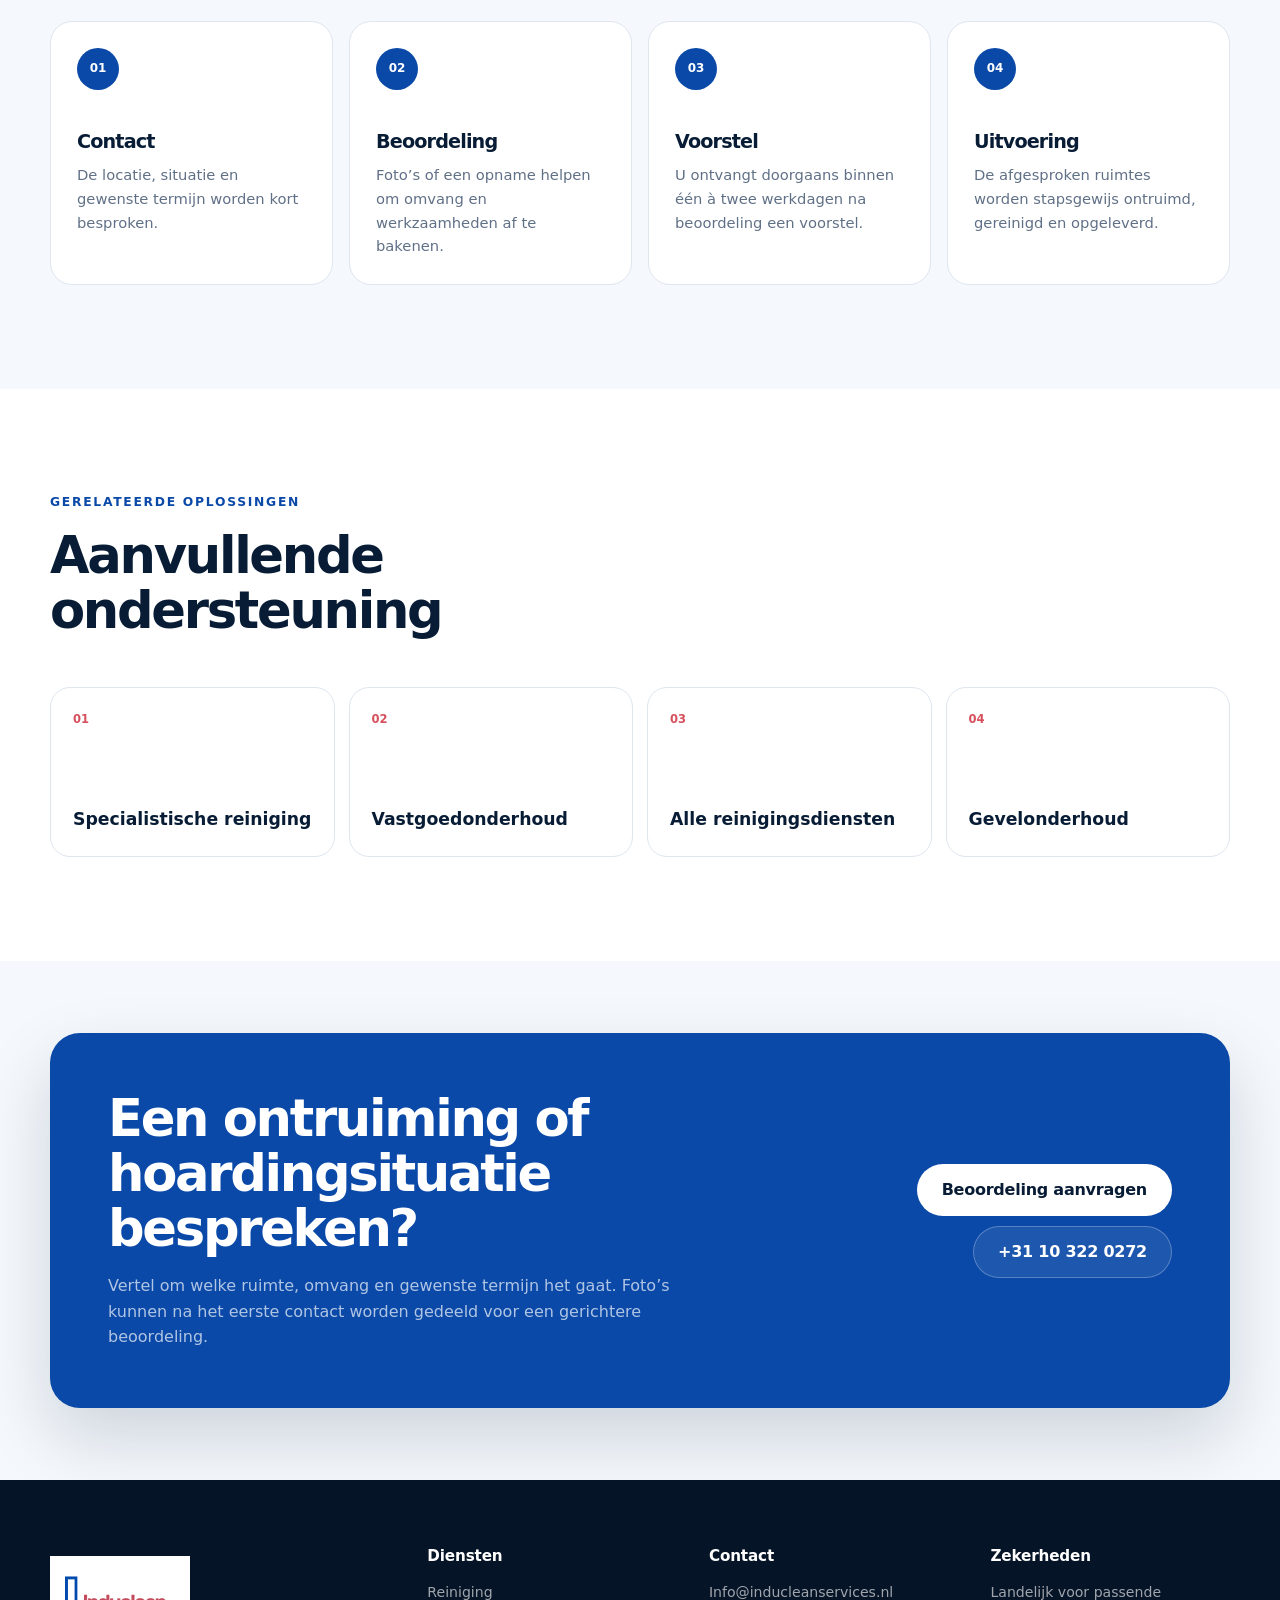
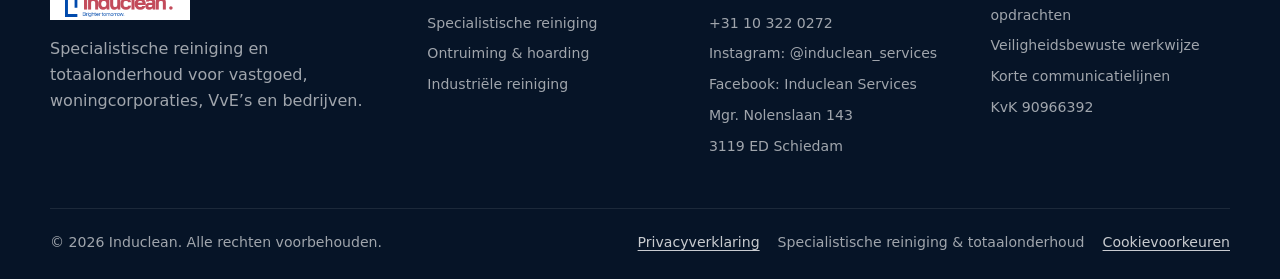
<file: ontruiming-hoarding.html>
<!doctype html>
<html lang="nl">
<head>
  <script src="consent.js"></script>
  <!-- Google Tag Manager -->
  <script>(function(w,d,s,l,i){w[l]=w[l]||[];w[l].push({'gtm.start':new Date().getTime(),event:'gtm.js'});var f=d.getElementsByTagName(s)[0],j=d.createElement(s),dl=l!='dataLayer'?'&l='+l:'';j.async=true;j.src='https://www.googletagmanager.com/gtm.js?id='+i+dl;f.parentNode.insertBefore(j,f);})(window,document,'script','dataLayer','GTM-NDWP36CN');</script>
  <!-- End Google Tag Manager -->
  <meta charset="utf-8">
  <meta name="viewport" content="width=device-width, initial-scale=1">
  <title>Ontruiming en hoarding schoonmaak | Induclean</title>
  <meta name="description" content="Gecontroleerde ontruiming en grondige reiniging bij hoarding en ernstige vervuiling. Discreet en landelijk inzetbaar voor passende opdrachten.">
  <meta name="theme-color" content="#083f98">
  <link rel="canonical" href="https://inducleanservices.nl/ontruiming-hoarding.html">
  <meta property="og:type" content="website">
  <meta property="og:locale" content="nl_NL">
  <meta property="og:site_name" content="Induclean">
  <meta property="og:title" content="Ontruiming en hoarding schoonmaak | Induclean">
  <meta property="og:description" content="Gecontroleerd leegruimen en grondig reinigen van woningen en andere ruimtes.">
  <meta property="og:url" content="https://inducleanservices.nl/ontruiming-hoarding.html">
  <meta property="og:image" content="https://inducleanservices.nl/assets/og-induclean-v7.png">
  <meta name="twitter:card" content="summary_large_image">
  <link rel="icon" href="assets/induclean-logo.png" type="image/png">
  <link rel="stylesheet" href="styles.css">
  <script type="application/ld+json">
    {"@context":"https://schema.org","@type":"Service","name":"Ontruiming en hoarding schoonmaak","provider":{"@type":"LocalBusiness","name":"Induclean","telephone":"+31103220272","email":"info@inducleanservices.nl"},"areaServed":"Nederland","serviceType":["Ontruiming","Hoarding schoonmaak","Ernstige vervuiling","Opleveringsreiniging"]}
  </script>
</head>
<body>
  <noscript><iframe src="https://www.googletagmanager.com/ns.html?id=GTM-NDWP36CN" height="0" width="0" style="display:none;visibility:hidden"></iframe></noscript>
  <a class="skip-link" href="#main">Ga naar de inhoud</a>
  <div class="topbar"><div class="container topbar-inner"><span>Vanuit Schiedam, landelijk inzetbaar voor passende opdrachten</span><div><a href="mailto:info@inducleanservices.nl">Info@inducleanservices.nl</a><span aria-hidden="true">•</span><a href="tel:+31103220272">+31 10 322 0272</a></div></div></div>
  <header class="site-header" id="top">
    <nav class="navbar container" aria-label="Hoofdnavigatie">
      <a class="brand" href="index.html" aria-label="Induclean home"><img src="assets/induclean-logo.png" width="240" height="110" alt="Induclean"></a>
      <button class="menu-toggle" type="button" aria-label="Menu openen" aria-expanded="false" aria-controls="main-menu"><span></span><span></span><span></span></button>
      <div class="nav-links" id="main-menu"><div class="nav-dropdown"><button class="nav-dropdown-toggle" type="button" aria-expanded="false" aria-controls="services-menu">Diensten <span aria-hidden="true">⌄</span></button><div class="nav-dropdown-menu" id="services-menu"><a href="reiniging.html"><span>01</span>Reiniging</a><a href="steigerbouw.html"><span>02</span>Steigerbouw</a><a href="gevelonderhoud.html"><span>03</span>Gevelonderhoud</a><a href="vve-onderhoud.html"><span>04</span>VvE-onderhoud</a><a href="vastgoedonderhoud.html"><span>05</span>Vastgoedonderhoud</a></div></div><a href="over-induclean.html">Over Induclean</a><a href="index.html#werkwijze">Werkwijze</a><a href="index.html#contact">Contact</a><a class="btn btn-small btn-primary" href="index.html?dienst=Ontruiming%20en%20hoarding#contact">Situatie bespreken</a></div>
    </nav>
  </header>

  <main class="service-page-main" id="main">
    <section class="service-page-hero">
      <div class="container service-page-hero-grid">
        <div>
          <p class="service-breadcrumb"><a href="index.html">Home</a> / Ontruiming & hoarding</p>
          <p class="eyebrow">Ontruiming & hoarding</p>
          <h1>Rust en overzicht bij ontruiming en ernstige vervuiling</h1>
          <p class="service-page-lead">Induclean helpt bij het gecontroleerd leegruimen en grondig reinigen van woningen, bergingen en andere ruimtes. We bekijken eerst de omvang, bereikbaarheid en gewenste oplevering.</p>
          <div class="hero-actions"><a class="btn btn-primary" href="index.html?dienst=Ontruiming%20en%20hoarding#contact">Vraag een beoordeling aan</a><a class="btn btn-secondary" href="tel:+31103220272">Bel direct</a></div>
          <ul class="service-page-points"><li>Discreet uitgevoerd</li><li>Van ontruiming tot reiniging</li><li>Heldere afbakening</li></ul>
        </div>
        <div class="service-page-media">
          <img src="assets/hoarding.webp" width="870" height="500" alt="Ernstig vervuilde en volgestapelde ruimte vóór ontruiming en reiniging">
          <div class="visual-card"><strong>Ontruiming</strong><span>Stapsgewijs naar een opleverbare ruimte</span></div>
        </div>
      </div>
    </section>

    <section class="section"><div class="container service-intro-grid"><div><p class="eyebrow">Persoonlijk en praktisch</p><h2>Een situatie zonder oordeel benaderen</h2></div><div><p>Bij hoarding of langdurige vervuiling kan de omvang overweldigend zijn. Daarom delen we het werk op in duidelijke stappen en spreken we vooraf af wat bewaard, verwijderd en gereinigd moet worden.</p><p>De aanpak kan worden afgestemd met bewoners, familie, bewindvoering, vastgoedbeheer of een andere opdrachtgever. Privacy en korte communicatielijnen blijven daarbij belangrijk.</p></div></div></section>

    <section class="section service-offer-section"><div class="container"><div class="section-heading"><div><p class="eyebrow">Mogelijkheden</p><h2>Van leegruimen tot nette oplevering</h2></div><p>De werkzaamheden kunnen afzonderlijk of als compleet traject worden uitgevoerd.</p></div><div class="service-offer-grid">
      <article class="service-offer-card"><span>01</span><h3>Opname en plan</h3><p>Beoordeling van omvang, toegang, materialen, afvoer en gewenste oplevering.</p></article>
      <article class="service-offer-card"><span>02</span><h3>Leegruimen</h3><p>Gecontroleerd verwijderen van afgesproken inboedel, afval en losse materialen.</p></article>
      <article class="service-offer-card"><span>03</span><h3>Sorteren</h3><p>Werkbare afspraken over bewaren, apart zetten en afvoeren van aanwezige spullen.</p></article>
      <article class="service-offer-card"><span>04</span><h3>Grondige reiniging</h3><p>Reiniging van vloeren, wanden en bereikbare oppervlakken na het leegruimen.</p></article>
      <article class="service-offer-card"><span>05</span><h3>Geur en aanslag</h3><p>Aanpak van hardnekkige geur, rook- en nicotineaanslag wanneer dit onderdeel is van de opdracht.</p></article>
      <article class="service-offer-card"><span>06</span><h3>Oplevering</h3><p>Controle van de afgesproken ruimtes en terugkoppeling aan de opdrachtgever.</p></article>
    </div></div></section>

    <section class="section service-value-section"><div class="container"><p class="eyebrow">Waarom Induclean</p><h2>Van één ruimte tot complete woning</h2><div class="service-value-grid"><div class="service-value-card"><strong>Zonder onnodige aandacht</strong><p>De werkzaamheden worden rustig en professioneel rond de locatie georganiseerd.</p></div><div class="service-value-card"><strong>Duidelijke keuzes</strong><p>Vooraf leggen we vast wat wel en niet wordt verwijderd, behandeld en opgeleverd.</p></div><div class="service-value-card"><strong>Eén aanspreekpunt</strong><p>De opdrachtgever houdt overzicht tijdens planning, uitvoering en oplevering.</p></div></div></div></section>

    <section class="section process-section"><div class="container"><div class="section-heading"><div><p class="eyebrow">Werkwijze</p><h2>Een overzichtelijk traject</h2></div><p>Iedere situatie krijgt een aanpak die past bij de omvang en betrokkenen.</p></div><ol class="process-grid"><li><span>01</span><h3>Contact</h3><p>De locatie, situatie en gewenste termijn worden kort besproken.</p></li><li><span>02</span><h3>Beoordeling</h3><p>Foto’s of een opname helpen om omvang en werkzaamheden af te bakenen.</p></li><li><span>03</span><h3>Voorstel</h3><p>U ontvangt doorgaans binnen één à twee werkdagen na beoordeling een voorstel.</p></li><li><span>04</span><h3>Uitvoering</h3><p>De afgesproken ruimtes worden stapsgewijs ontruimd, gereinigd en opgeleverd.</p></li></ol></div></section>

    <section class="section"><div class="container"><div class="section-heading"><div><p class="eyebrow">Gerelateerde oplossingen</p><h2>Aanvullende ondersteuning</h2></div></div><div class="service-related-grid"><a class="service-related-card" href="specialistische-reiniging.html"><span>01</span><strong>Specialistische reiniging</strong></a><a class="service-related-card" href="vastgoedonderhoud.html"><span>02</span><strong>Vastgoedonderhoud</strong></a><a class="service-related-card" href="reiniging.html"><span>03</span><strong>Alle reinigingsdiensten</strong></a><a class="service-related-card" href="gevelonderhoud.html"><span>04</span><strong>Gevelonderhoud</strong></a></div></div></section>
    <section class="service-cta"><div class="container service-cta-card"><div><h2>Een ontruiming of hoardingsituatie bespreken?</h2><p>Vertel om welke ruimte, omvang en gewenste termijn het gaat. Foto’s kunnen na het eerste contact worden gedeeld voor een gerichtere beoordeling.</p></div><div class="service-cta-actions"><a class="btn btn-primary" href="index.html?dienst=Ontruiming%20en%20hoarding#contact">Beoordeling aanvragen</a><a class="btn btn-secondary" href="tel:+31103220272">+31 10 322 0272</a></div></div></section>
  </main>

  <footer class="site-footer"><div class="container footer-grid"><div class="footer-about"><a class="brand footer-brand" href="index.html" aria-label="Induclean home"><img src="assets/induclean-logo.png" width="240" height="110" alt="Induclean"></a><p>Specialistische reiniging en totaalonderhoud voor vastgoed, woningcorporaties, VvE’s en bedrijven.</p></div><div><h3>Diensten</h3><a href="reiniging.html">Reiniging</a><a href="specialistische-reiniging.html">Specialistische reiniging</a><a href="ontruiming-hoarding.html">Ontruiming & hoarding</a><a href="industriele-reiniging.html">Industriële reiniging</a></div><div><h3>Contact</h3><a href="mailto:info@inducleanservices.nl">Info@inducleanservices.nl</a><a href="tel:+31103220272">+31 10 322 0272</a><a href="https://www.instagram.com/induclean_services/" target="_blank" rel="noopener noreferrer">Instagram: @induclean_services</a><a href="https://www.facebook.com/p/Induclean-Services-61555142996797/" target="_blank" rel="noopener noreferrer">Facebook: Induclean Services</a><span>Mgr. Nolenslaan 143</span><span>3119 ED Schiedam</span></div><div><h3>Zekerheden</h3><span>Landelijk voor passende opdrachten</span><span>Veiligheidsbewuste werkwijze</span><span>Korte communicatielijnen</span><span>KvK 90966392</span></div></div><div class="container footer-bottom"><span>© <span id="year"></span> Induclean. Alle rechten voorbehouden.</span><div class="footer-legal"><a href="privacy.html">Privacyverklaring</a><span>Specialistische reiniging & totaalonderhoud</span></div></div></footer>
  <a class="mobile-call" href="tel:+31103220272" aria-label="Bel Induclean">Bel direct</a>
  <script src="script.js"></script>
</body>
</html>
</file>
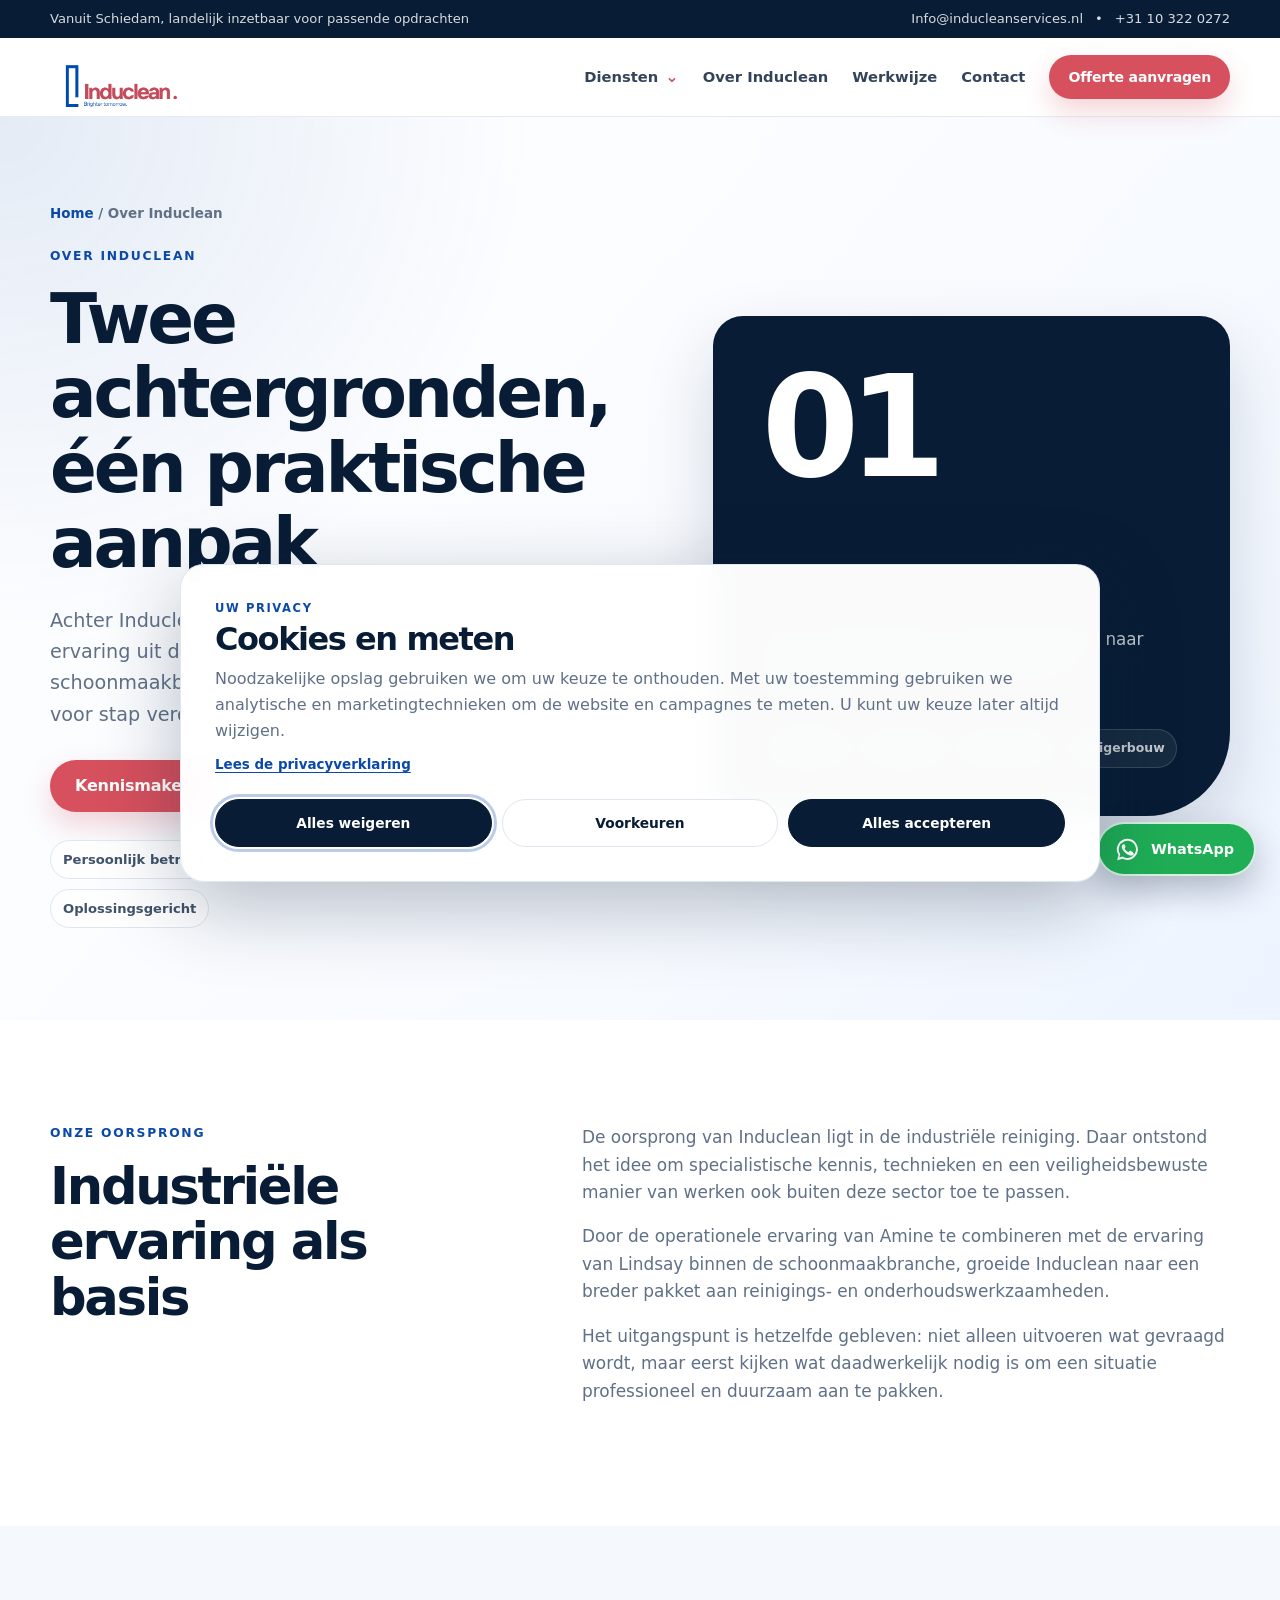
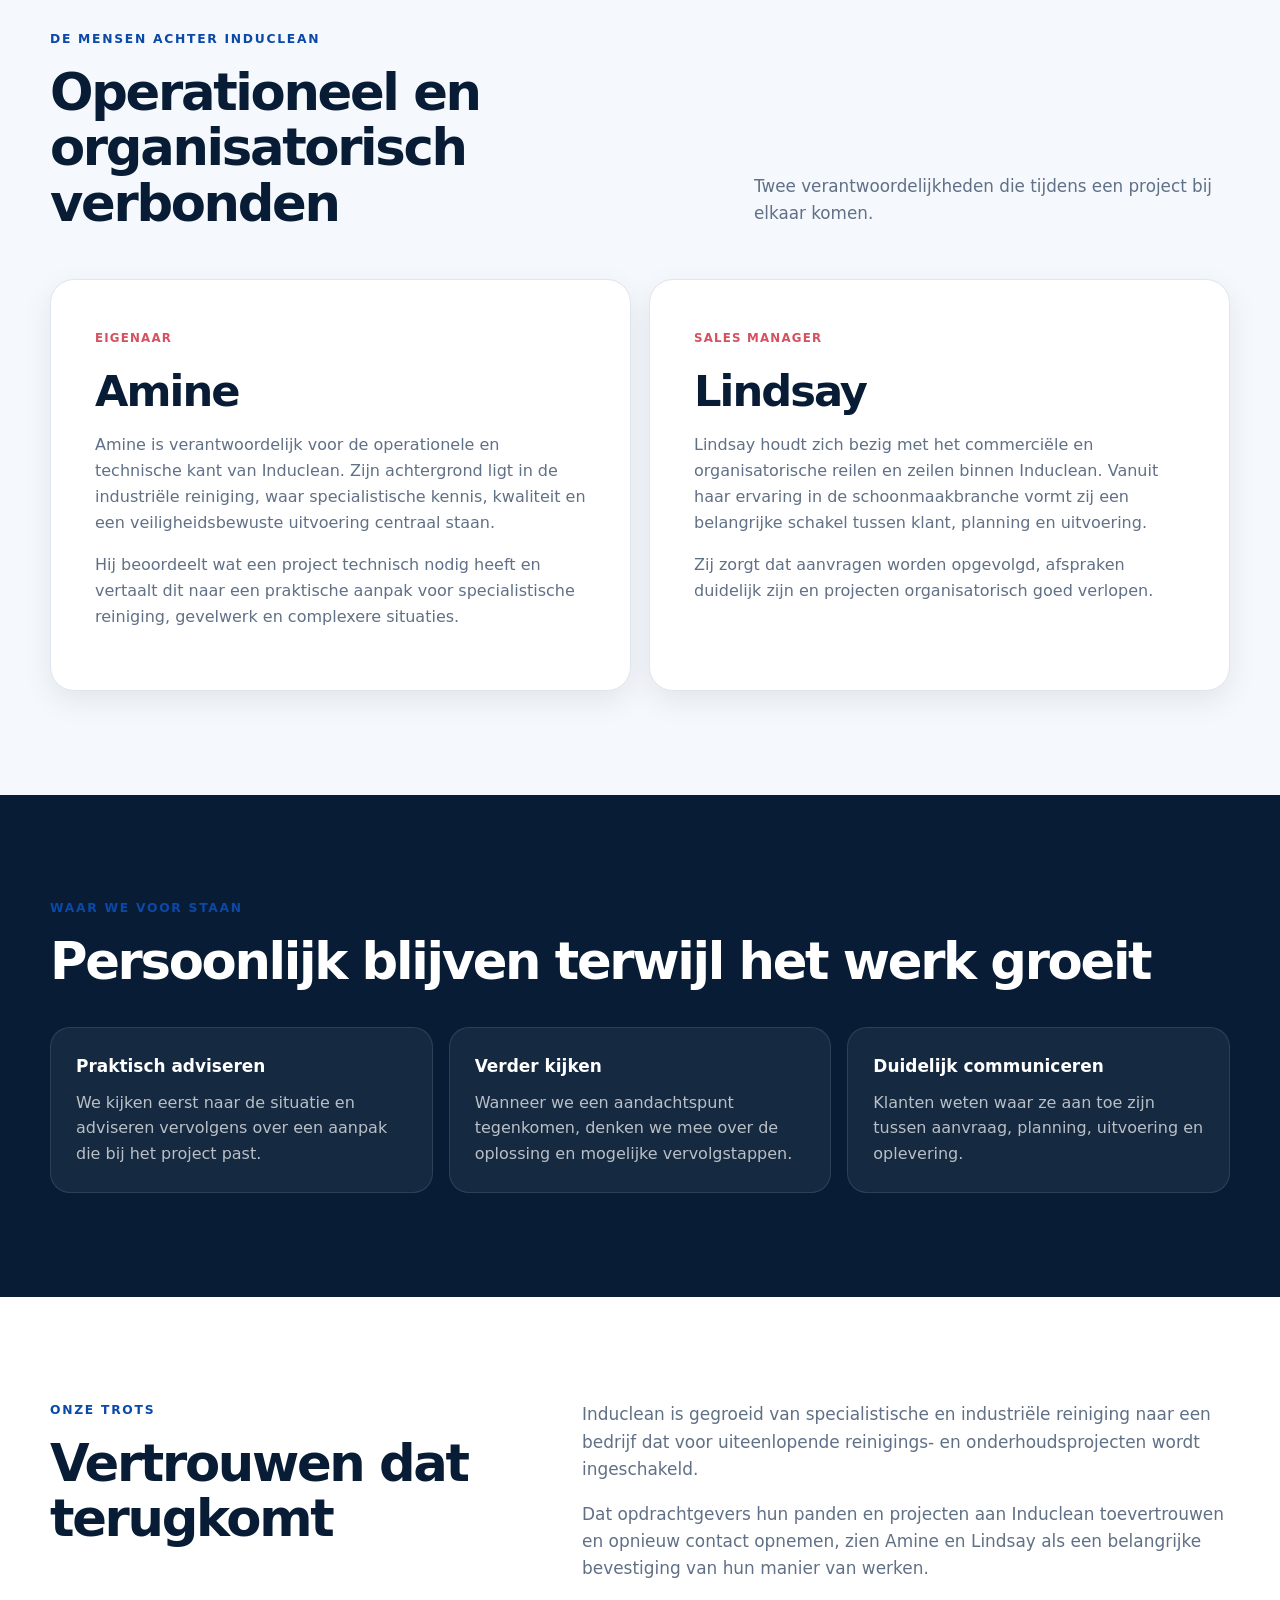
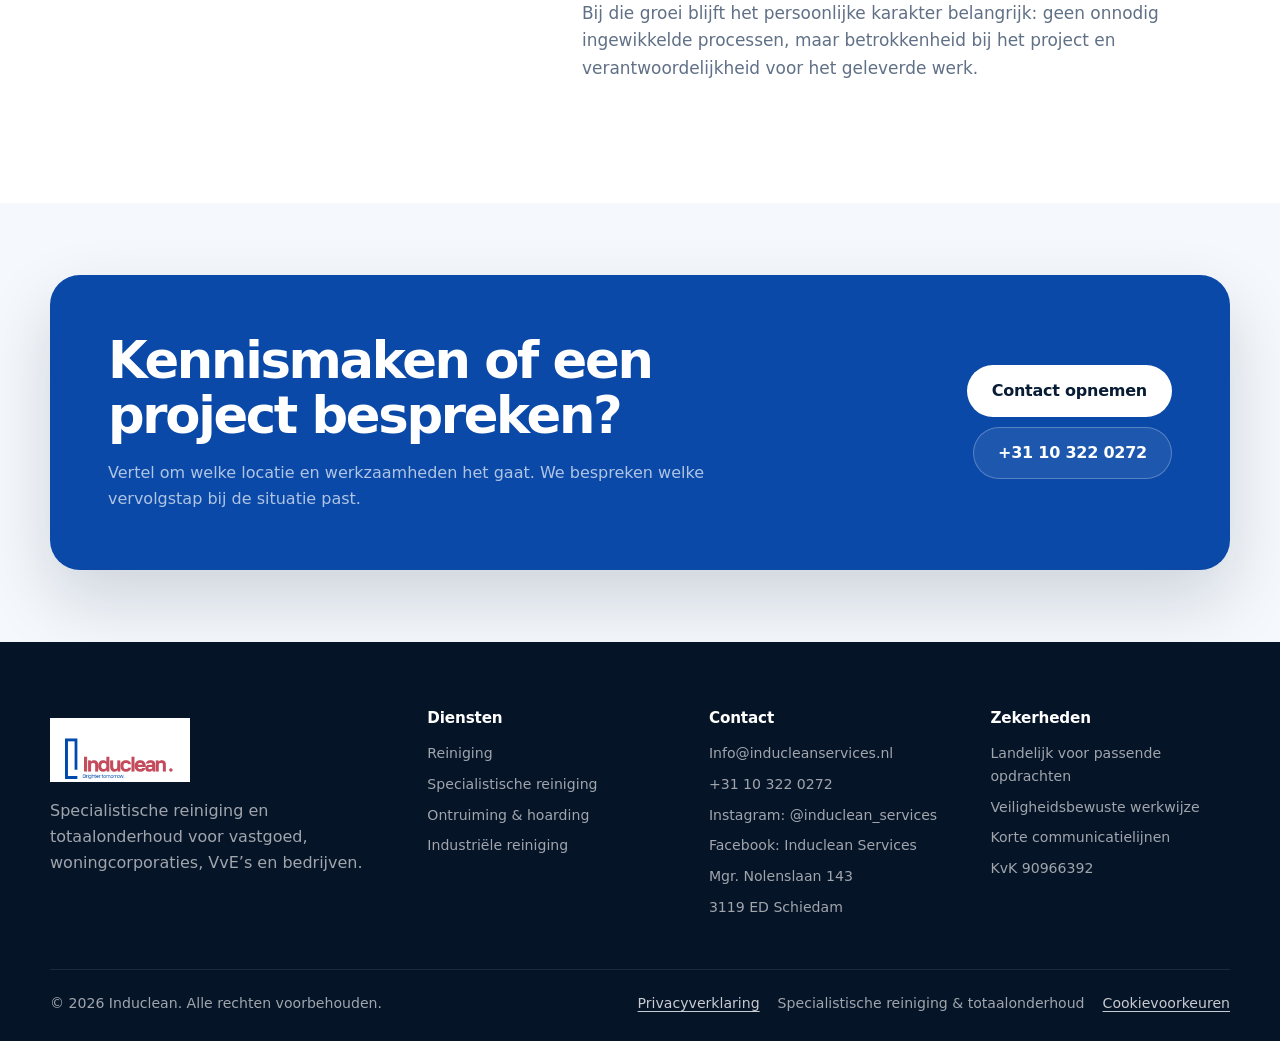
<file: over-induclean.html>
<!doctype html>
<html lang="nl">
<head>
  <script src="consent.js"></script>
  <!-- Google Tag Manager -->
  <script>(function(w,d,s,l,i){w[l]=w[l]||[];w[l].push({'gtm.start':new Date().getTime(),event:'gtm.js'});var f=d.getElementsByTagName(s)[0],j=d.createElement(s),dl=l!='dataLayer'?'&l='+l:'';j.async=true;j.src='https://www.googletagmanager.com/gtm.js?id='+i+dl;f.parentNode.insertBefore(j,f);})(window,document,'script','dataLayer','GTM-NDWP36CN');</script>
  <!-- End Google Tag Manager -->
  <meta charset="utf-8">
  <meta name="viewport" content="width=device-width, initial-scale=1">
  <title>Over Induclean | Amine en Lindsay</title>
  <meta name="description" content="Maak kennis met Amine en Lindsay, de mensen achter Induclean. Een praktische combinatie van industriële ervaring, schoonmaakkennis en korte lijnen.">
  <meta name="theme-color" content="#083f98">
  <link rel="canonical" href="https://inducleanservices.nl/over-induclean.html">
  <meta property="og:type" content="website">
  <meta property="og:locale" content="nl_NL">
  <meta property="og:site_name" content="Induclean">
  <meta property="og:title" content="Over Induclean | Amine en Lindsay">
  <meta property="og:description" content="De mensen en ervaring achter specialistische reiniging en totaalonderhoud.">
  <meta property="og:url" content="https://inducleanservices.nl/over-induclean.html">
  <meta property="og:image" content="https://inducleanservices.nl/assets/og-induclean-v7.png">
  <meta name="twitter:card" content="summary_large_image">
  <link rel="icon" href="assets/induclean-logo.png" type="image/png">
  <link rel="stylesheet" href="styles.css">
</head>
<body>
  <noscript><iframe src="https://www.googletagmanager.com/ns.html?id=GTM-NDWP36CN" height="0" width="0" style="display:none;visibility:hidden"></iframe></noscript>
  <a class="skip-link" href="#main">Ga naar de inhoud</a>
  <div class="topbar"><div class="container topbar-inner"><span>Vanuit Schiedam, landelijk inzetbaar voor passende opdrachten</span><div><a href="mailto:info@inducleanservices.nl">Info@inducleanservices.nl</a><span aria-hidden="true">•</span><a href="tel:+31103220272">+31 10 322 0272</a></div></div></div>
  <header class="site-header" id="top">
    <nav class="navbar container" aria-label="Hoofdnavigatie">
      <a class="brand" href="index.html" aria-label="Induclean home"><img src="assets/induclean-logo.png" width="240" height="110" alt="Induclean"></a>
      <button class="menu-toggle" type="button" aria-label="Menu openen" aria-expanded="false" aria-controls="main-menu"><span></span><span></span><span></span></button>
      <div class="nav-links" id="main-menu"><div class="nav-dropdown"><button class="nav-dropdown-toggle" type="button" aria-expanded="false" aria-controls="services-menu">Diensten <span aria-hidden="true">⌄</span></button><div class="nav-dropdown-menu" id="services-menu"><a href="reiniging.html"><span>01</span>Reiniging</a><a href="steigerbouw.html"><span>02</span>Steigerbouw</a><a href="gevelonderhoud.html"><span>03</span>Gevelonderhoud</a><a href="vve-onderhoud.html"><span>04</span>VvE-onderhoud</a><a href="vastgoedonderhoud.html"><span>05</span>Vastgoedonderhoud</a></div></div><a href="over-induclean.html">Over Induclean</a><a href="index.html#werkwijze">Werkwijze</a><a href="index.html#contact">Contact</a><a class="btn btn-small btn-primary" href="index.html#contact">Offerte aanvragen</a></div>
    </nav>
  </header>

  <main class="service-page-main" id="main">
    <section class="service-page-hero">
      <div class="container service-page-hero-grid">
        <div>
          <p class="service-breadcrumb"><a href="index.html">Home</a> / Over Induclean</p>
          <p class="eyebrow">Over Induclean</p>
          <h1>Twee achtergronden, één praktische aanpak</h1>
          <p class="service-page-lead">Achter Induclean staan Amine en Lindsay. Zij brengen ervaring uit de industriële reiniging en schoonmaakbranche samen en bouwen het bedrijf stap voor stap verder uit.</p>
          <div class="hero-actions"><a class="btn btn-primary" href="index.html#contact">Kennismaken</a><a class="btn btn-secondary" href="tel:+31103220272">Bel direct</a></div>
          <ul class="service-page-points"><li>Persoonlijk betrokken</li><li>Korte communicatielijnen</li><li>Oplossingsgericht</li></ul>
        </div>
        <div class="service-page-graphic"><strong>01</strong><div><p>Vanuit specialistische reiniging gegroeid naar een bredere partner voor reiniging en onderhoud.</p><ul><li>Reiniging</li><li>Vastgoed</li><li>Gevelwerk</li><li>Steigerbouw</li></ul></div></div>
      </div>
    </section>

    <section class="section"><div class="container service-intro-grid"><div><p class="eyebrow">Onze oorsprong</p><h2>Industriële ervaring als basis</h2></div><div><p>De oorsprong van Induclean ligt in de industriële reiniging. Daar ontstond het idee om specialistische kennis, technieken en een veiligheidsbewuste manier van werken ook buiten deze sector toe te passen.</p><p>Door de operationele ervaring van Amine te combineren met de ervaring van Lindsay binnen de schoonmaakbranche, groeide Induclean naar een breder pakket aan reinigings- en onderhoudswerkzaamheden.</p><p>Het uitgangspunt is hetzelfde gebleven: niet alleen uitvoeren wat gevraagd wordt, maar eerst kijken wat daadwerkelijk nodig is om een situatie professioneel en duurzaam aan te pakken.</p></div></div></section>

    <section class="section team-section"><div class="container"><div class="section-heading"><div><p class="eyebrow">De mensen achter Induclean</p><h2>Operationeel en organisatorisch verbonden</h2></div><p>Twee verantwoordelijkheden die tijdens een project bij elkaar komen.</p></div><div class="team-grid">
      <article class="team-card"><span>Eigenaar</span><h3>Amine</h3><p>Amine is verantwoordelijk voor de operationele en technische kant van Induclean. Zijn achtergrond ligt in de industriële reiniging, waar specialistische kennis, kwaliteit en een veiligheidsbewuste uitvoering centraal staan.</p><p>Hij beoordeelt wat een project technisch nodig heeft en vertaalt dit naar een praktische aanpak voor specialistische reiniging, gevelwerk en complexere situaties.</p></article>
      <article class="team-card"><span>Sales Manager</span><h3>Lindsay</h3><p>Lindsay houdt zich bezig met het commerciële en organisatorische reilen en zeilen binnen Induclean. Vanuit haar ervaring in de schoonmaakbranche vormt zij een belangrijke schakel tussen klant, planning en uitvoering.</p><p>Zij zorgt dat aanvragen worden opgevolgd, afspraken duidelijk zijn en projecten organisatorisch goed verlopen.</p></article>
    </div></div></section>

    <section class="section service-value-section"><div class="container"><p class="eyebrow">Waar we voor staan</p><h2>Persoonlijk blijven terwijl het werk groeit</h2><div class="service-value-grid"><div class="service-value-card"><strong>Praktisch adviseren</strong><p>We kijken eerst naar de situatie en adviseren vervolgens over een aanpak die bij het project past.</p></div><div class="service-value-card"><strong>Verder kijken</strong><p>Wanneer we een aandachtspunt tegenkomen, denken we mee over de oplossing en mogelijke vervolgstappen.</p></div><div class="service-value-card"><strong>Duidelijk communiceren</strong><p>Klanten weten waar ze aan toe zijn tussen aanvraag, planning, uitvoering en oplevering.</p></div></div></div></section>

    <section class="section"><div class="container service-intro-grid"><div><p class="eyebrow">Onze trots</p><h2>Vertrouwen dat terugkomt</h2></div><div><p>Induclean is gegroeid van specialistische en industriële reiniging naar een bedrijf dat voor uiteenlopende reinigings- en onderhoudsprojecten wordt ingeschakeld.</p><p>Dat opdrachtgevers hun panden en projecten aan Induclean toevertrouwen en opnieuw contact opnemen, zien Amine en Lindsay als een belangrijke bevestiging van hun manier van werken.</p><p>Bij die groei blijft het persoonlijke karakter belangrijk: geen onnodig ingewikkelde processen, maar betrokkenheid bij het project en verantwoordelijkheid voor het geleverde werk.</p></div></div></section>

    <section class="service-cta"><div class="container service-cta-card"><div><h2>Kennismaken of een project bespreken?</h2><p>Vertel om welke locatie en werkzaamheden het gaat. We bespreken welke vervolgstap bij de situatie past.</p></div><div class="service-cta-actions"><a class="btn btn-primary" href="index.html#contact">Contact opnemen</a><a class="btn btn-secondary" href="tel:+31103220272">+31 10 322 0272</a></div></div></section>
  </main>

  <footer class="site-footer"><div class="container footer-grid"><div class="footer-about"><a class="brand footer-brand" href="index.html" aria-label="Induclean home"><img src="assets/induclean-logo.png" width="240" height="110" alt="Induclean"></a><p>Specialistische reiniging en totaalonderhoud voor vastgoed, woningcorporaties, VvE’s en bedrijven.</p></div><div><h3>Diensten</h3><a href="reiniging.html">Reiniging</a><a href="specialistische-reiniging.html">Specialistische reiniging</a><a href="ontruiming-hoarding.html">Ontruiming & hoarding</a><a href="industriele-reiniging.html">Industriële reiniging</a></div><div><h3>Contact</h3><a href="mailto:info@inducleanservices.nl">Info@inducleanservices.nl</a><a href="tel:+31103220272">+31 10 322 0272</a><a href="https://www.instagram.com/induclean_services/" target="_blank" rel="noopener noreferrer">Instagram: @induclean_services</a><a href="https://www.facebook.com/p/Induclean-Services-61555142996797/" target="_blank" rel="noopener noreferrer">Facebook: Induclean Services</a><span>Mgr. Nolenslaan 143</span><span>3119 ED Schiedam</span></div><div><h3>Zekerheden</h3><span>Landelijk voor passende opdrachten</span><span>Veiligheidsbewuste werkwijze</span><span>Korte communicatielijnen</span><span>KvK 90966392</span></div></div><div class="container footer-bottom"><span>© <span id="year"></span> Induclean. Alle rechten voorbehouden.</span><div class="footer-legal"><a href="privacy.html">Privacyverklaring</a><span>Specialistische reiniging & totaalonderhoud</span></div></div></footer>
  <a class="mobile-call" href="tel:+31103220272" aria-label="Bel Induclean">Bel direct</a>
  <script src="script.js"></script>
</body>
</html>
</file>
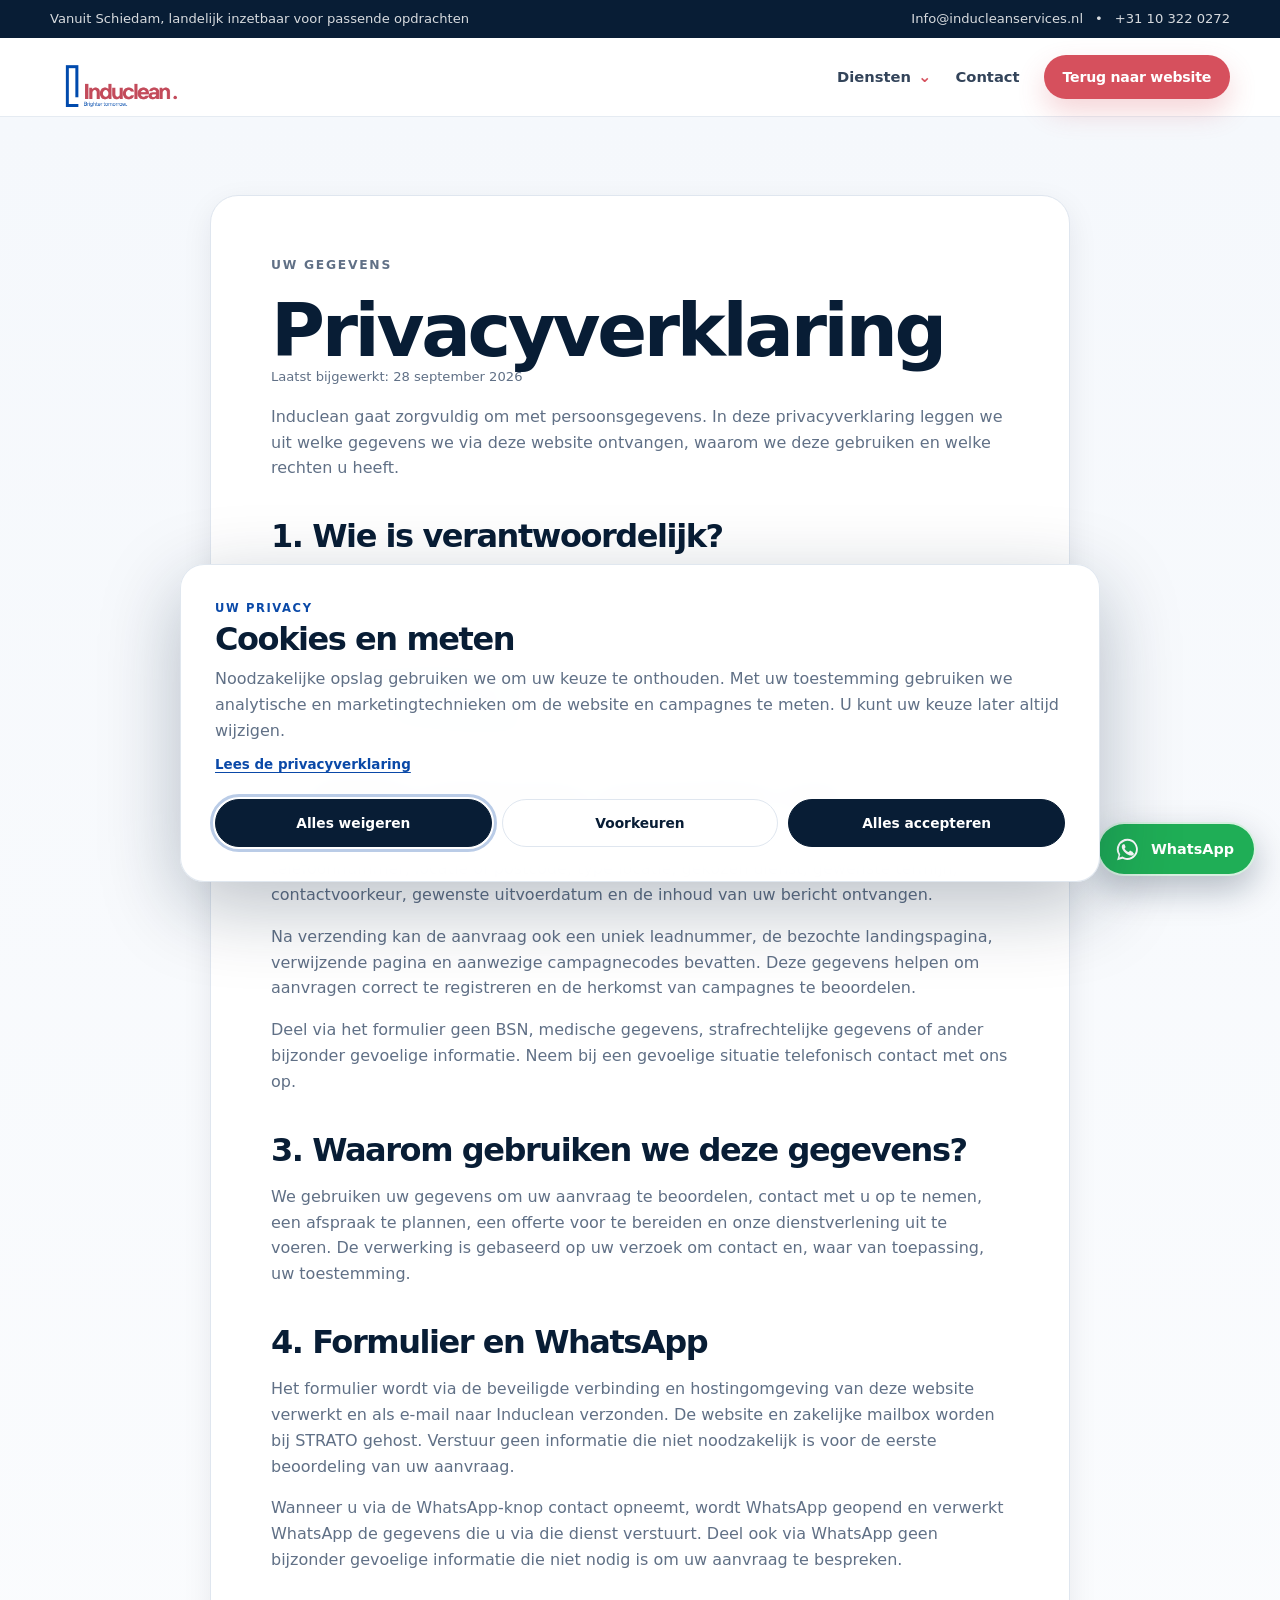
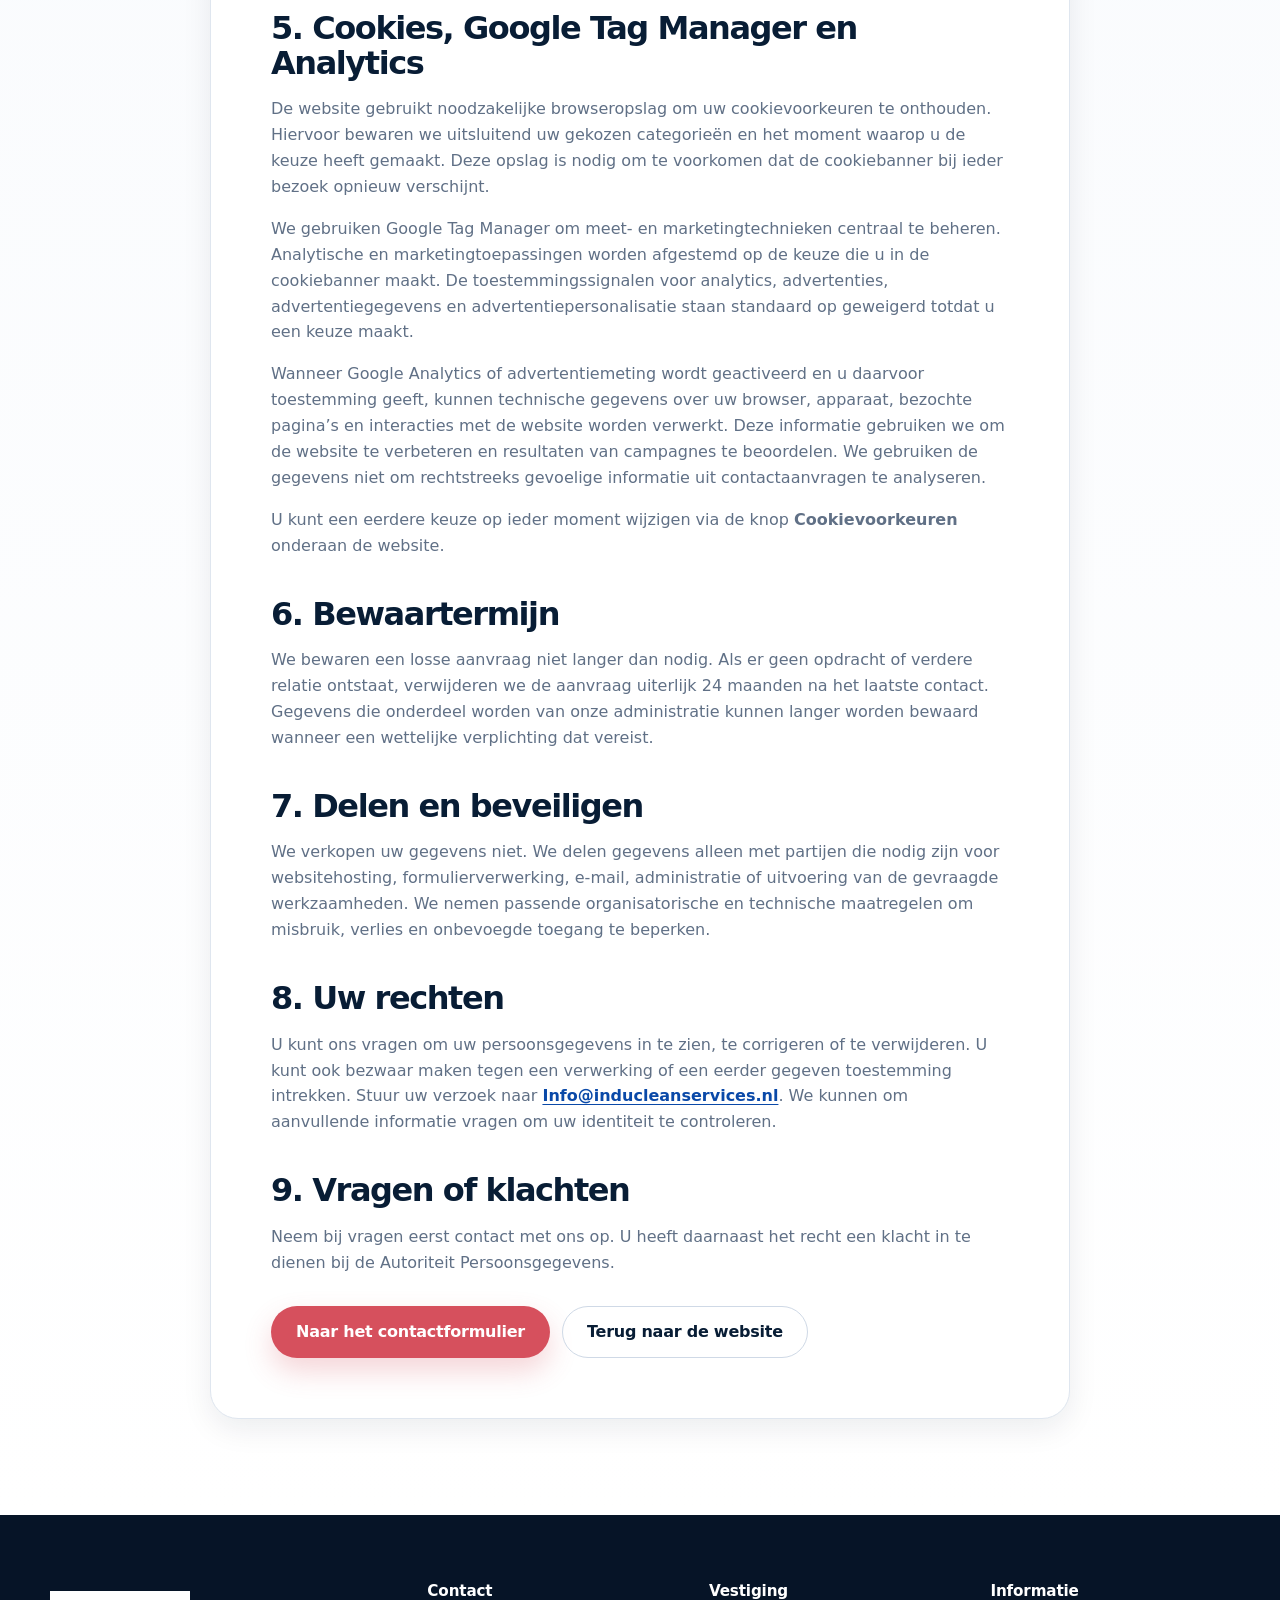
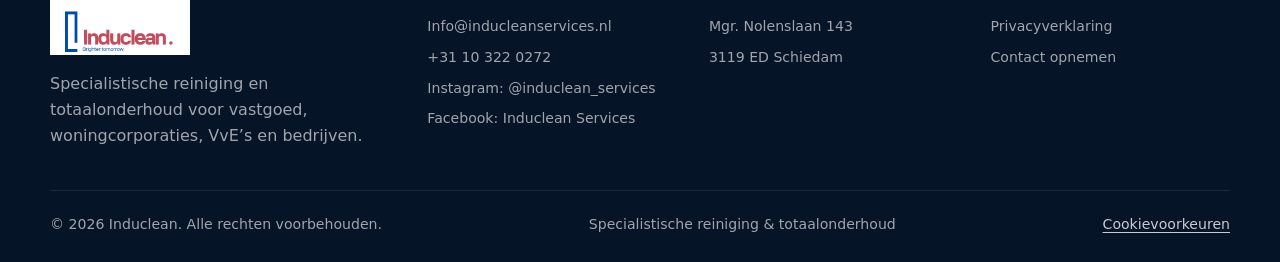
<file: privacy.html>
<!doctype html>
<html lang="nl">
<head>
  <script src="consent.js"></script>
  <!-- Google Tag Manager -->
  <script>(function(w,d,s,l,i){w[l]=w[l]||[];w[l].push({'gtm.start':
  new Date().getTime(),event:'gtm.js'});var f=d.getElementsByTagName(s)[0],
  j=d.createElement(s),dl=l!='dataLayer'?'&l='+l:'';j.async=true;j.src=
  'https://www.googletagmanager.com/gtm.js?id='+i+dl;f.parentNode.insertBefore(j,f);
  })(window,document,'script','dataLayer','GTM-NDWP36CN');</script>
  <!-- End Google Tag Manager -->
  <meta charset="utf-8">
  <meta name="viewport" content="width=device-width, initial-scale=1">
  <title>Privacyverklaring | Induclean</title>
  <meta name="description" content="Lees hoe Induclean persoonsgegevens verwerkt bij contact- en offerteaanvragen.">
  <meta name="theme-color" content="#083f98">
  <link rel="icon" href="assets/induclean-logo.png" type="image/png">
  <link rel="stylesheet" href="styles.css">
</head>
<body>
  <!-- Google Tag Manager (noscript) -->
  <noscript><iframe src="https://www.googletagmanager.com/ns.html?id=GTM-NDWP36CN" height="0" width="0" style="display:none;visibility:hidden"></iframe></noscript>
  <!-- End Google Tag Manager (noscript) -->
  <a class="skip-link" href="#main">Ga naar de inhoud</a>

  <div class="topbar">
    <div class="container topbar-inner">
      <span>Vanuit Schiedam, landelijk inzetbaar voor passende opdrachten</span>
      <div>
        <a href="mailto:info@inducleanservices.nl">Info@inducleanservices.nl</a>
        <span aria-hidden="true">•</span>
        <a href="tel:+31103220272">+31 10 322 0272</a>
      </div>
    </div>
  </div>

  <header class="site-header" id="top">
    <nav class="navbar container" aria-label="Hoofdnavigatie">
      <a class="brand" href="index.html" aria-label="Induclean home">
        <img src="assets/induclean-logo.png" width="240" height="110" alt="Induclean">
      </a>
      <button class="menu-toggle" type="button" aria-label="Menu openen" aria-expanded="false" aria-controls="main-menu">
        <span></span><span></span><span></span>
      </button>
      <div class="nav-links" id="main-menu">
        <div class="nav-dropdown">
          <button class="nav-dropdown-toggle" type="button" aria-expanded="false" aria-controls="services-menu">Diensten <span aria-hidden="true">⌄</span></button>
          <div class="nav-dropdown-menu" id="services-menu">
            <a href="reiniging.html"><span>01</span>Reiniging</a>
            <a href="steigerbouw.html"><span>02</span>Steigerbouw</a>
            <a href="gevelonderhoud.html"><span>03</span>Gevelonderhoud</a>
            <a href="vve-onderhoud.html"><span>04</span>VvE-onderhoud</a>
            <a href="vastgoedonderhoud.html"><span>05</span>Vastgoedonderhoud</a>
          </div>
        </div>
        <a href="index.html#contact">Contact</a>
        <a class="btn btn-small btn-primary" href="index.html">Terug naar website</a>
      </div>
    </nav>
  </header>

  <main class="subpage-main" id="main">
    <div class="container">
      <article class="subpage-card">
        <p class="eyebrow">Uw gegevens</p>
        <h1>Privacyverklaring</h1>
        <p class="legal-meta">Laatst bijgewerkt: 28 september 2026</p>
        <p>Induclean gaat zorgvuldig om met persoonsgegevens. In deze privacyverklaring leggen we uit welke gegevens we via deze website ontvangen, waarom we deze gebruiken en welke rechten u heeft.</p>

        <h2>1. Wie is verantwoordelijk?</h2>
        <p>Induclean is verantwoordelijk voor de verwerking van persoonsgegevens via deze website.</p>
        <ul>
          <li>Adres: Mgr. Nolenslaan 143, 3119 ED Schiedam</li>
          <li>KvK-nummer: 90966392</li>
          <li>E-mail: <a href="mailto:info@inducleanservices.nl">Info@inducleanservices.nl</a></li>
          <li>Telefoon: <a href="tel:+31103220272">+31 10 322 0272</a></li>
          <li>WhatsApp: <a href="https://wa.me/31103220272" target="_blank" rel="noopener noreferrer">+31 10 322 0272</a></li>
        </ul>

        <h2>2. Welke gegevens verwerken we?</h2>
        <p>Wanneer u het contactformulier gebruikt, kunnen we uw naam, organisatie, e-mailadres, telefoonnummer, locatie of postcode, type locatie, gekozen dienst, gewenste termijn, contactvoorkeur, gewenste uitvoerdatum en de inhoud van uw bericht ontvangen.</p>
        <p>Na verzending kan de aanvraag ook een uniek leadnummer, de bezochte landingspagina, verwijzende pagina en aanwezige campagnecodes bevatten. Deze gegevens helpen om aanvragen correct te registreren en de herkomst van campagnes te beoordelen.</p>
        <p>Deel via het formulier geen BSN, medische gegevens, strafrechtelijke gegevens of ander bijzonder gevoelige informatie. Neem bij een gevoelige situatie telefonisch contact met ons op.</p>

        <h2>3. Waarom gebruiken we deze gegevens?</h2>
        <p>We gebruiken uw gegevens om uw aanvraag te beoordelen, contact met u op te nemen, een afspraak te plannen, een offerte voor te bereiden en onze dienstverlening uit te voeren. De verwerking is gebaseerd op uw verzoek om contact en, waar van toepassing, uw toestemming.</p>

        <h2>4. Formulier en WhatsApp</h2>
        <p>Het formulier wordt via de beveiligde verbinding en hostingomgeving van deze website verwerkt en als e-mail naar Induclean verzonden. De website en zakelijke mailbox worden bij STRATO gehost. Verstuur geen informatie die niet noodzakelijk is voor de eerste beoordeling van uw aanvraag.</p>
        <p>Wanneer u via de WhatsApp-knop contact opneemt, wordt WhatsApp geopend en verwerkt WhatsApp de gegevens die u via die dienst verstuurt. Deel ook via WhatsApp geen bijzonder gevoelige informatie die niet nodig is om uw aanvraag te bespreken.</p>

        <h2>5. Cookies, Google Tag Manager en Analytics</h2>
        <p>De website gebruikt noodzakelijke browseropslag om uw cookievoorkeuren te onthouden. Hiervoor bewaren we uitsluitend uw gekozen categorieën en het moment waarop u de keuze heeft gemaakt. Deze opslag is nodig om te voorkomen dat de cookiebanner bij ieder bezoek opnieuw verschijnt.</p>
        <p>We gebruiken Google Tag Manager om meet- en marketingtechnieken centraal te beheren. Analytische en marketingtoepassingen worden afgestemd op de keuze die u in de cookiebanner maakt. De toestemmingssignalen voor analytics, advertenties, advertentiegegevens en advertentiepersonalisatie staan standaard op geweigerd totdat u een keuze maakt.</p>
        <p>Wanneer Google Analytics of advertentiemeting wordt geactiveerd en u daarvoor toestemming geeft, kunnen technische gegevens over uw browser, apparaat, bezochte pagina’s en interacties met de website worden verwerkt. Deze informatie gebruiken we om de website te verbeteren en resultaten van campagnes te beoordelen. We gebruiken de gegevens niet om rechtstreeks gevoelige informatie uit contactaanvragen te analyseren.</p>
        <p>U kunt een eerdere keuze op ieder moment wijzigen via de knop <strong>Cookievoorkeuren</strong> onderaan de website.</p>

        <h2>6. Bewaartermijn</h2>
        <p>We bewaren een losse aanvraag niet langer dan nodig. Als er geen opdracht of verdere relatie ontstaat, verwijderen we de aanvraag uiterlijk 24 maanden na het laatste contact. Gegevens die onderdeel worden van onze administratie kunnen langer worden bewaard wanneer een wettelijke verplichting dat vereist.</p>

        <h2>7. Delen en beveiligen</h2>
        <p>We verkopen uw gegevens niet. We delen gegevens alleen met partijen die nodig zijn voor websitehosting, formulierverwerking, e-mail, administratie of uitvoering van de gevraagde werkzaamheden. We nemen passende organisatorische en technische maatregelen om misbruik, verlies en onbevoegde toegang te beperken.</p>

        <h2>8. Uw rechten</h2>
        <p>U kunt ons vragen om uw persoonsgegevens in te zien, te corrigeren of te verwijderen. U kunt ook bezwaar maken tegen een verwerking of een eerder gegeven toestemming intrekken. Stuur uw verzoek naar <a href="mailto:info@inducleanservices.nl">Info@inducleanservices.nl</a>. We kunnen om aanvullende informatie vragen om uw identiteit te controleren.</p>

        <h2>9. Vragen of klachten</h2>
        <p>Neem bij vragen eerst contact met ons op. U heeft daarnaast het recht een klacht in te dienen bij de Autoriteit Persoonsgegevens.</p>

        <div class="subpage-actions">
          <a class="btn btn-primary" href="index.html#contact">Naar het contactformulier</a>
          <a class="btn btn-secondary" href="index.html">Terug naar de website</a>
        </div>
      </article>
    </div>
  </main>

  <footer class="site-footer">
    <div class="container footer-grid">
      <div class="footer-about">
        <a class="brand footer-brand" href="index.html" aria-label="Induclean home">
          <img src="assets/induclean-logo.png" width="240" height="110" alt="Induclean">
        </a>
        <p>Specialistische reiniging en totaalonderhoud voor vastgoed, woningcorporaties, VvE’s en bedrijven.</p>
      </div>
      <div>
        <h3>Contact</h3>
        <a href="mailto:info@inducleanservices.nl">Info@inducleanservices.nl</a>
        <a href="tel:+31103220272">+31 10 322 0272</a>
        <a href="https://www.instagram.com/induclean_services/" target="_blank" rel="noopener noreferrer">Instagram: @induclean_services</a>
        <a href="https://www.facebook.com/p/Induclean-Services-61555142996797/" target="_blank" rel="noopener noreferrer">Facebook: Induclean Services</a>
      </div>
      <div>
        <h3>Vestiging</h3>
        <span>Mgr. Nolenslaan 143</span>
        <span>3119 ED Schiedam</span>
      </div>
      <div>
        <h3>Informatie</h3>
        <a href="privacy.html">Privacyverklaring</a>
        <a href="index.html#contact">Contact opnemen</a>
      </div>
    </div>
    <div class="container footer-bottom">
      <span>© <span id="year"></span> Induclean. Alle rechten voorbehouden.</span>
      <span>Specialistische reiniging & totaalonderhoud</span>
    </div>
  </footer>

  <a class="mobile-call" href="tel:+31103220272" aria-label="Bel Induclean">Bel direct</a>
  <script src="script.js"></script>
</body>
</html>
</file>
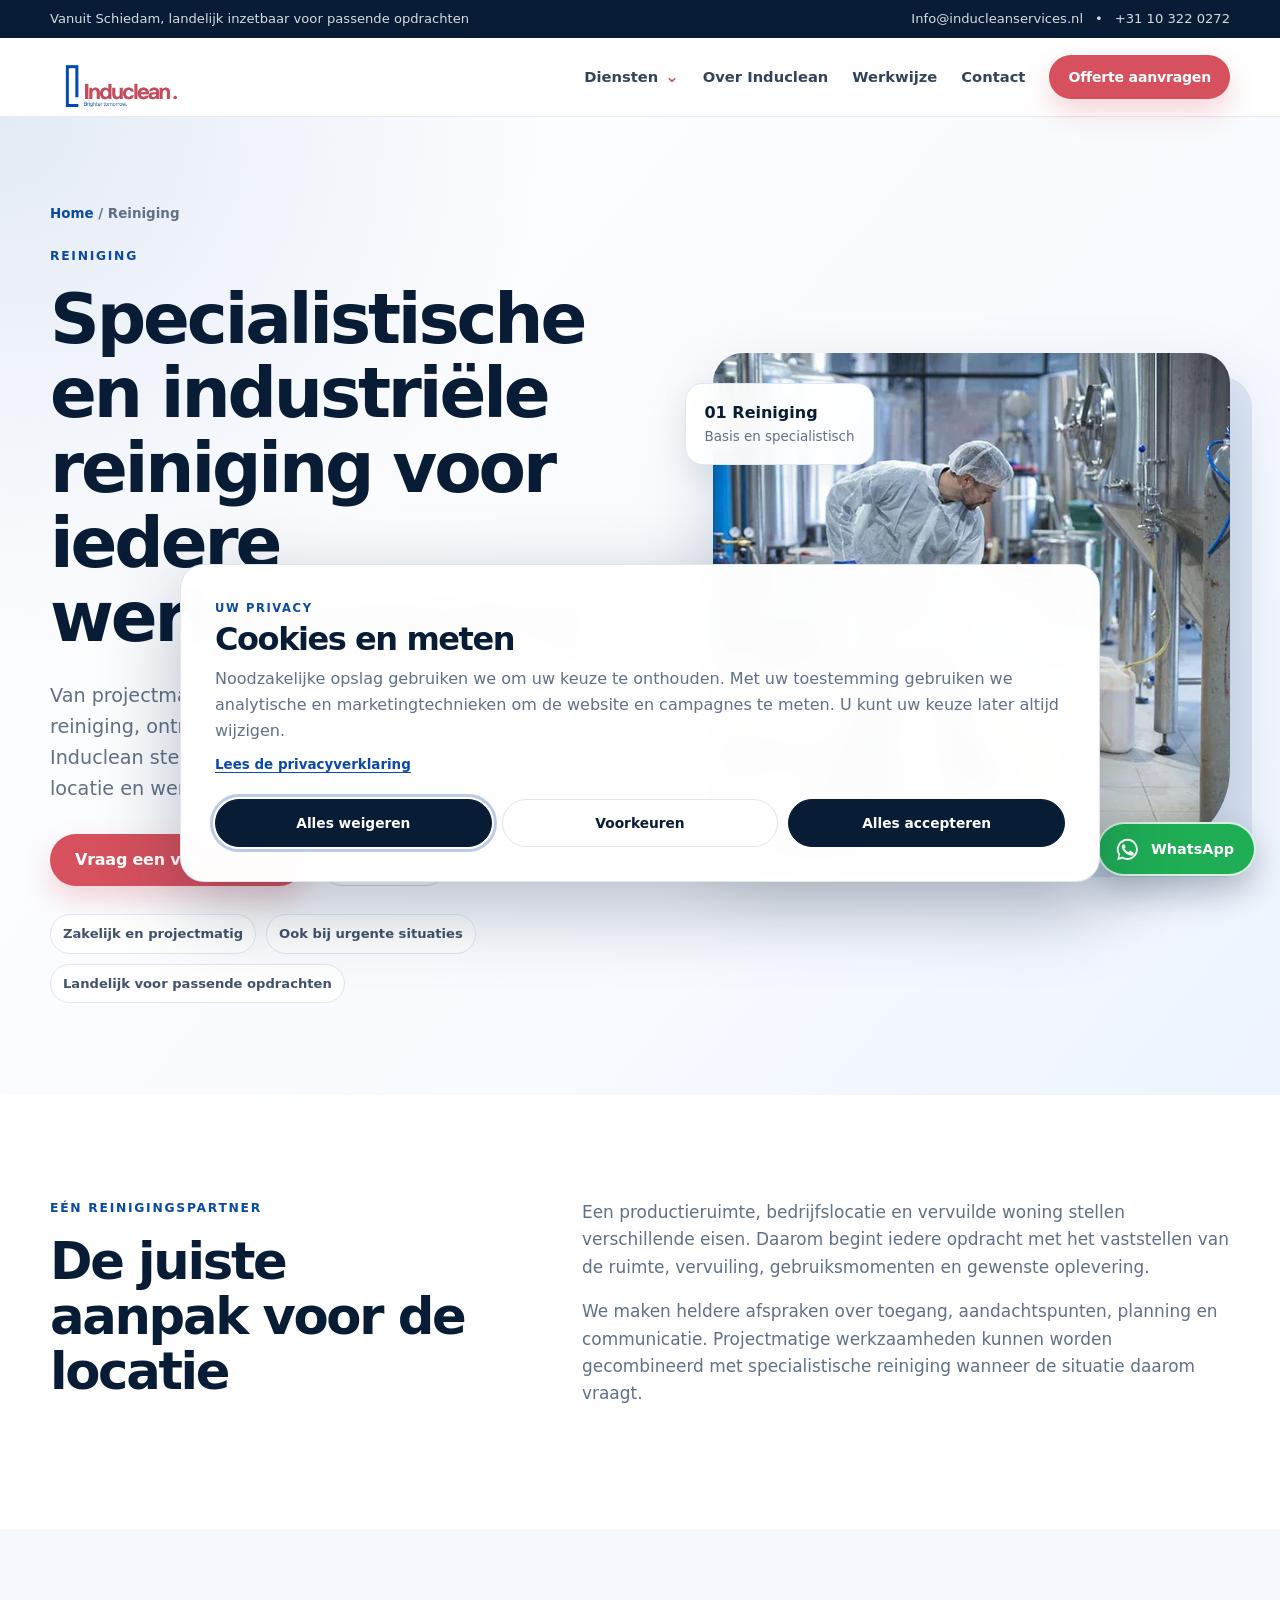
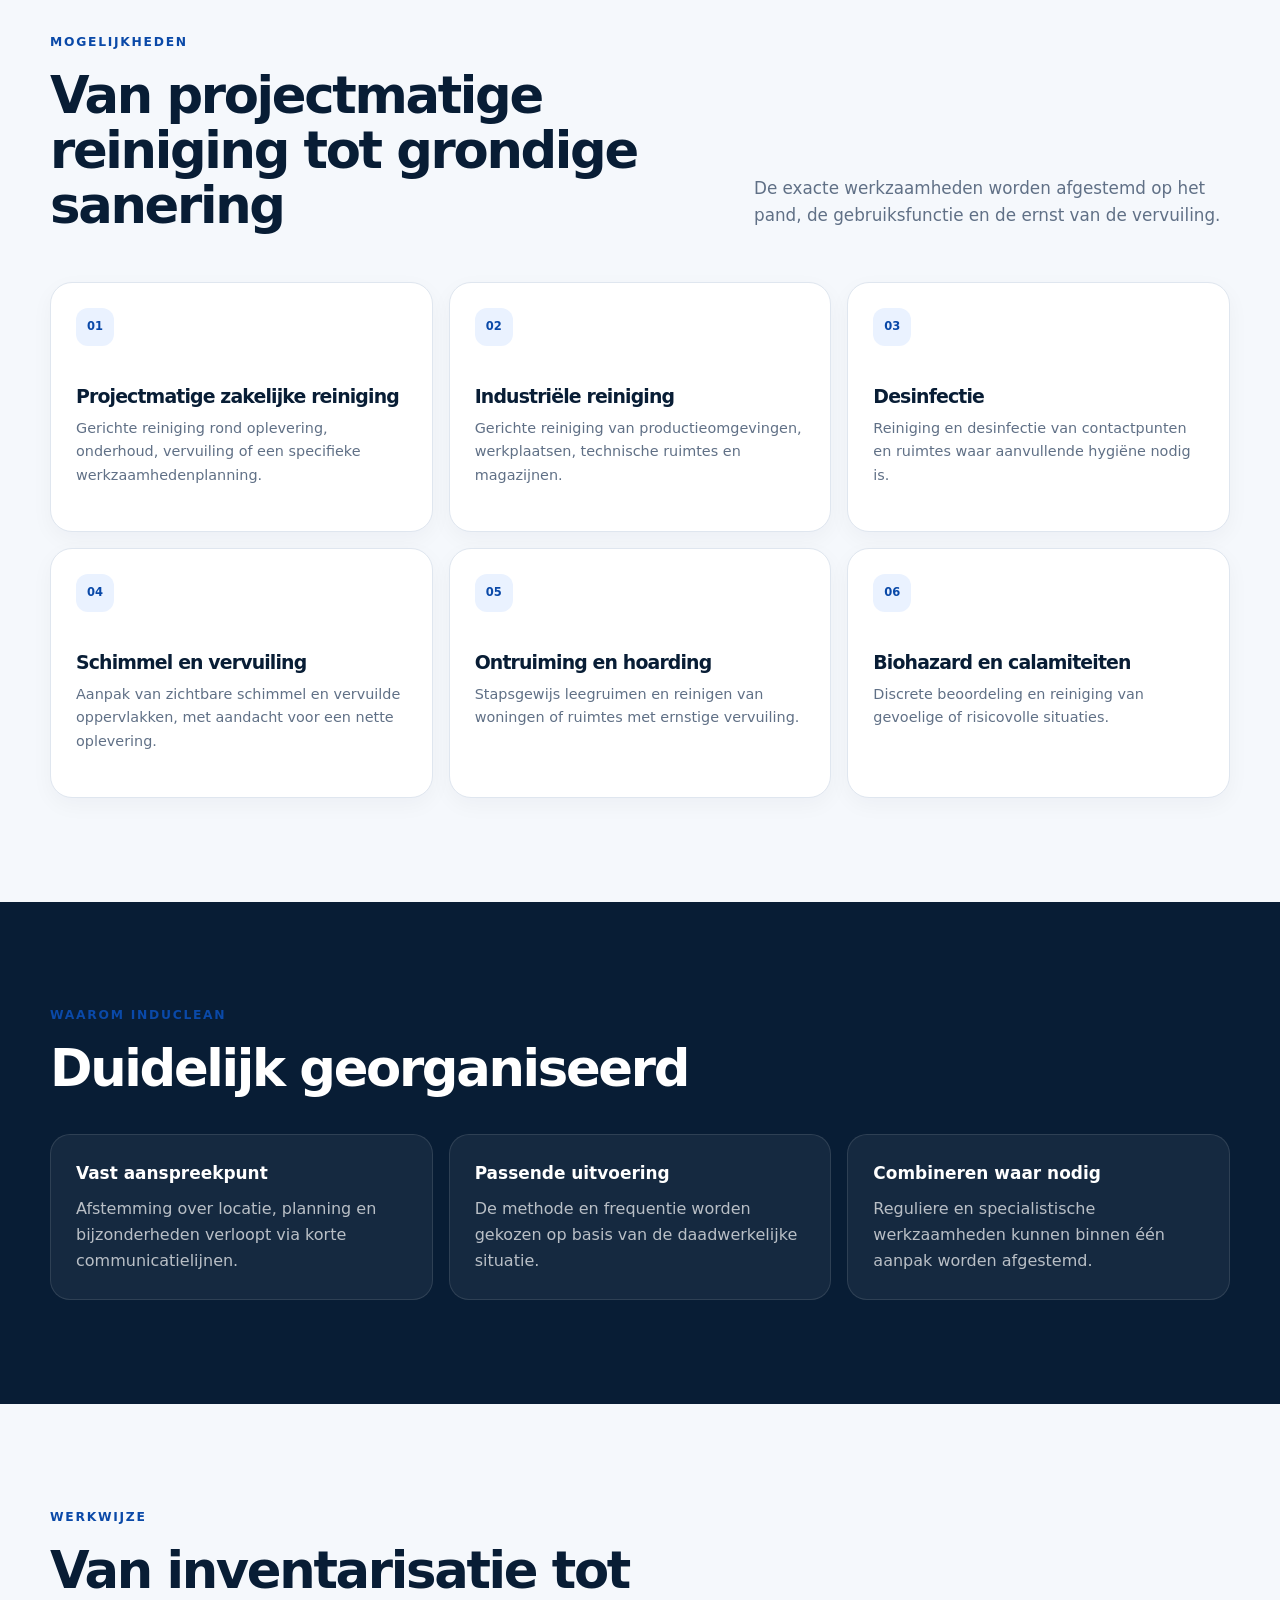
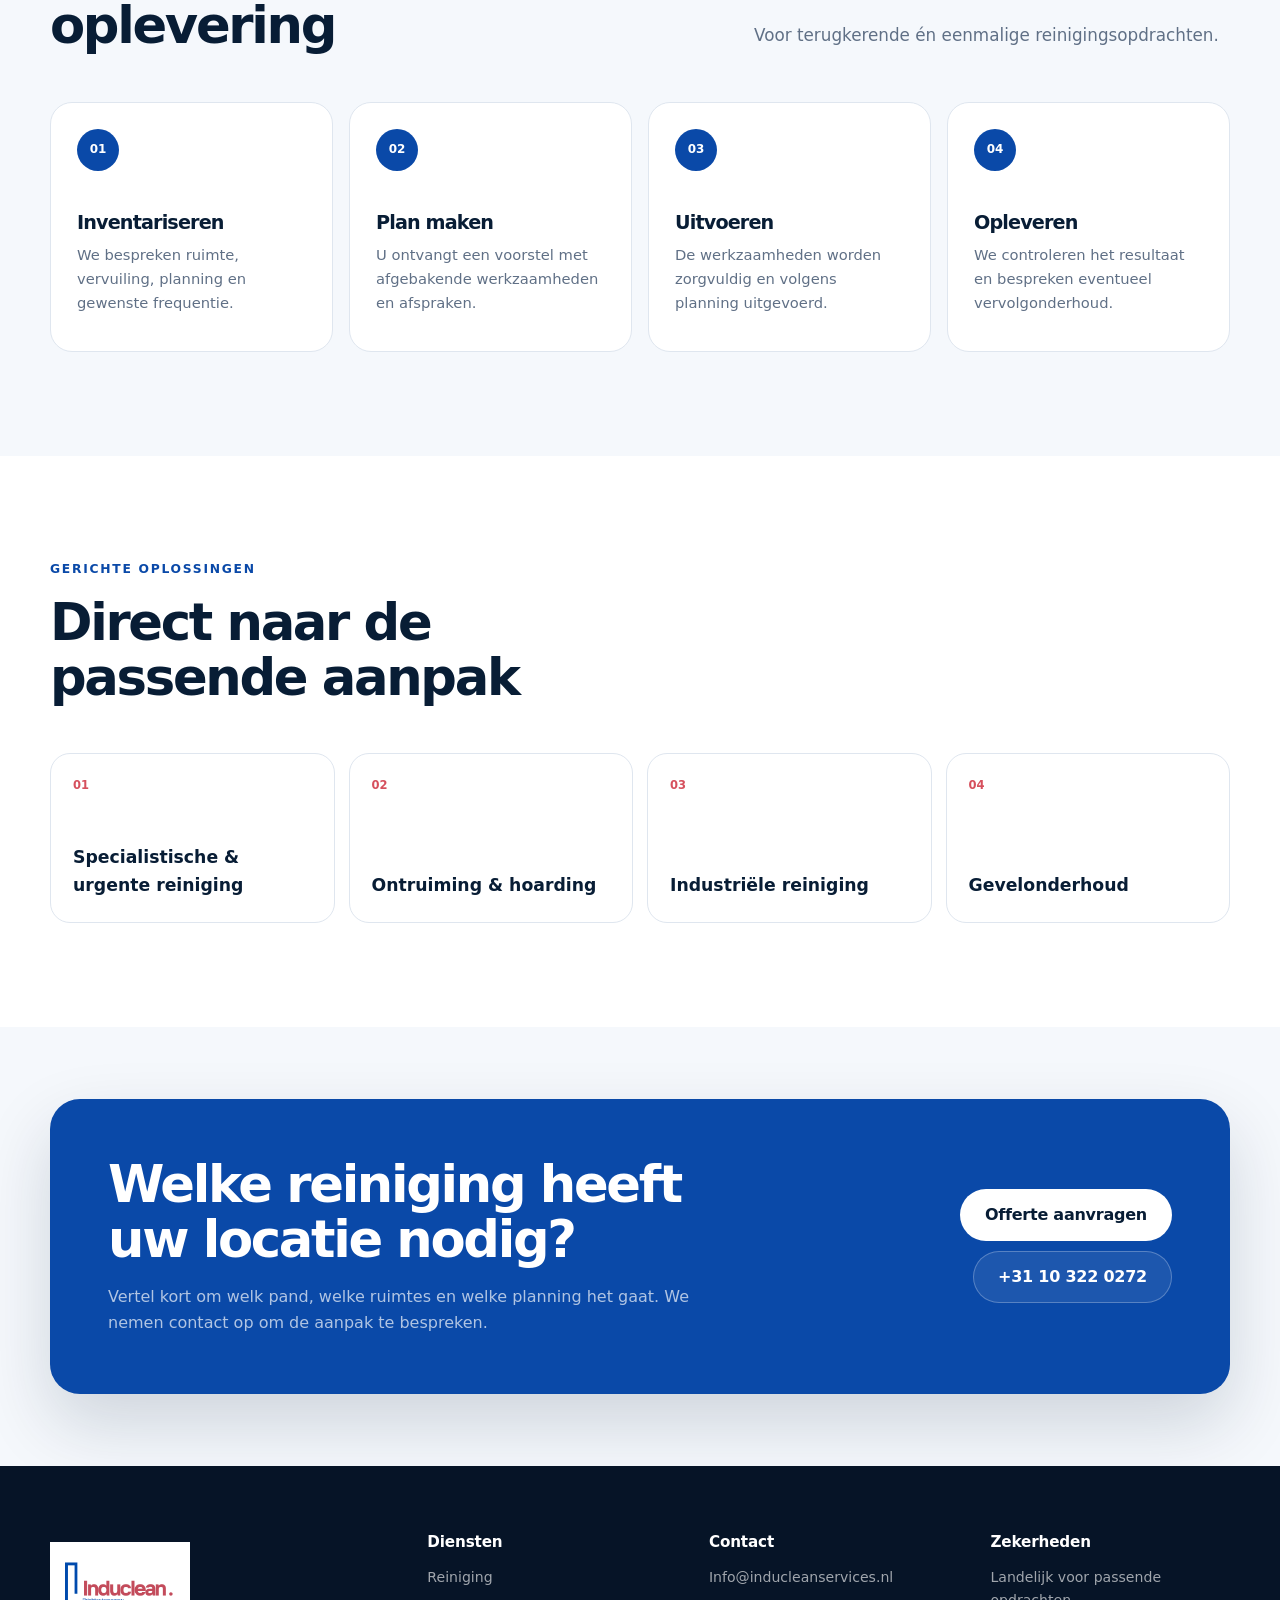
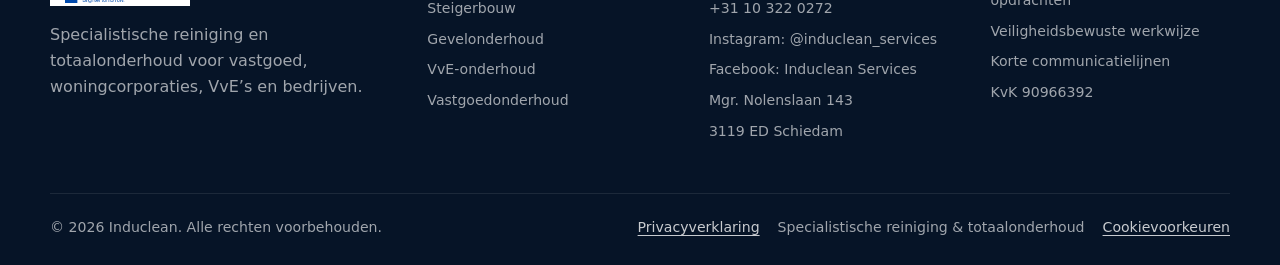
<file: reiniging.html>
<!doctype html>
<html lang="nl">
<head>
  <script src="consent.js"></script>
  <!-- Google Tag Manager -->
  <script>(function(w,d,s,l,i){w[l]=w[l]||[];w[l].push({'gtm.start':new Date().getTime(),event:'gtm.js'});var f=d.getElementsByTagName(s)[0],j=d.createElement(s),dl=l!='dataLayer'?'&l='+l:'';j.async=true;j.src='https://www.googletagmanager.com/gtm.js?id='+i+dl;f.parentNode.insertBefore(j,f);})(window,document,'script','dataLayer','GTM-NDWP36CN');</script>
  <!-- End Google Tag Manager -->
  <meta charset="utf-8">
  <meta name="viewport" content="width=device-width, initial-scale=1">
  <title>Specialistische en industriële reiniging | Induclean</title>
  <meta name="description" content="Specialistische, industriële en projectmatige reiniging voor vastgoed, woningcorporaties en bedrijven. Ook voor ontruiming, hoarding en calamiteiten.">
  <meta name="theme-color" content="#083f98">
  <link rel="canonical" href="https://inducleanservices.nl/reiniging.html">
  <meta property="og:type" content="website">
  <meta property="og:locale" content="nl_NL">
  <meta property="og:site_name" content="Induclean">
  <meta property="og:title" content="Specialistische en industriële reiniging | Induclean">
  <meta property="og:description" content="Projectmatige reiniging voor vastgoed, woningcorporaties en bedrijven.">
  <meta property="og:url" content="https://inducleanservices.nl/reiniging.html">
  <meta property="og:image" content="https://inducleanservices.nl/assets/og-induclean-v7.png">
  <meta name="twitter:card" content="summary_large_image">
  <link rel="icon" href="assets/induclean-logo.png" type="image/png">
  <link rel="stylesheet" href="styles.css">
  <script type="application/ld+json">
    {"@context":"https://schema.org","@type":"Service","name":"Specialistische en industriële reiniging","provider":{"@type":"LocalBusiness","name":"Induclean","telephone":"+31103220272","email":"info@inducleanservices.nl"},"areaServed":"Nederland","serviceType":["Industriële reiniging","Ontruiming en hoarding","Desinfectie","Specialistische reiniging"]}
  </script>
</head>
<body>
  <noscript><iframe src="https://www.googletagmanager.com/ns.html?id=GTM-NDWP36CN" height="0" width="0" style="display:none;visibility:hidden"></iframe></noscript>
  <a class="skip-link" href="#main">Ga naar de inhoud</a>
  <div class="topbar"><div class="container topbar-inner"><span>Vanuit Schiedam, landelijk inzetbaar voor passende opdrachten</span><div><a href="mailto:info@inducleanservices.nl">Info@inducleanservices.nl</a><span aria-hidden="true">•</span><a href="tel:+31103220272">+31 10 322 0272</a></div></div></div>
  <header class="site-header" id="top">
    <nav class="navbar container" aria-label="Hoofdnavigatie">
      <a class="brand" href="index.html" aria-label="Induclean home"><img src="assets/induclean-logo.png" width="240" height="110" alt="Induclean"></a>
      <button class="menu-toggle" type="button" aria-label="Menu openen" aria-expanded="false" aria-controls="main-menu"><span></span><span></span><span></span></button>
      <div class="nav-links" id="main-menu"><div class="nav-dropdown"><button class="nav-dropdown-toggle" type="button" aria-expanded="false" aria-controls="services-menu">Diensten <span aria-hidden="true">⌄</span></button><div class="nav-dropdown-menu" id="services-menu"><a href="reiniging.html"><span>01</span>Reiniging</a><a href="steigerbouw.html"><span>02</span>Steigerbouw</a><a href="gevelonderhoud.html"><span>03</span>Gevelonderhoud</a><a href="vve-onderhoud.html"><span>04</span>VvE-onderhoud</a><a href="vastgoedonderhoud.html"><span>05</span>Vastgoedonderhoud</a></div></div><a href="over-induclean.html">Over Induclean</a><a href="index.html#werkwijze">Werkwijze</a><a href="index.html#contact">Contact</a><a class="btn btn-small btn-primary" href="index.html?dienst=Andere%20reinigingsvraag#contact">Offerte aanvragen</a></div>
    </nav>
  </header>

  <main class="service-page-main" id="main">
    <section class="service-page-hero">
      <div class="container service-page-hero-grid">
        <div>
          <p class="service-breadcrumb"><a href="index.html">Home</a> / Reiniging</p>
          <p class="eyebrow">Reiniging</p>
          <h1>Specialistische en industriële reiniging voor iedere werkomgeving</h1>
          <p class="service-page-lead">Van projectmatige zakelijke reiniging tot industriële reiniging, ontruiming, hoarding en specialistische sanering. Induclean stemt mensen, middelen en planning af op de locatie en werkzaamheden.</p>
          <div class="hero-actions"><a class="btn btn-primary" href="index.html?dienst=Andere%20reinigingsvraag#contact">Vraag een voorstel aan</a><a class="btn btn-secondary" href="tel:+31103220272">Bel direct</a></div>
          <ul class="service-page-points"><li>Zakelijk en projectmatig</li><li>Ook bij urgente situaties</li><li>Landelijk voor passende opdrachten</li></ul>
        </div>
        <div class="service-page-media">
          <img src="assets/industrial-cleaning.webp" width="863" height="575" alt="Specialist voert industriële reiniging uit">
          <div class="visual-card"><strong>01 Reiniging</strong><span>Basis en specialistisch</span></div>
        </div>
      </div>
    </section>

    <section class="section">
      <div class="container service-intro-grid">
        <div><p class="eyebrow">Eén reinigingspartner</p><h2>De juiste aanpak voor de locatie</h2></div>
        <div><p>Een productieruimte, bedrijfslocatie en vervuilde woning stellen verschillende eisen. Daarom begint iedere opdracht met het vaststellen van de ruimte, vervuiling, gebruiksmomenten en gewenste oplevering.</p><p>We maken heldere afspraken over toegang, aandachtspunten, planning en communicatie. Projectmatige werkzaamheden kunnen worden gecombineerd met specialistische reiniging wanneer de situatie daarom vraagt.</p></div>
      </div>
    </section>

    <section class="section service-offer-section">
      <div class="container">
        <div class="section-heading"><div><p class="eyebrow">Mogelijkheden</p><h2>Van projectmatige reiniging tot grondige sanering</h2></div><p>De exacte werkzaamheden worden afgestemd op het pand, de gebruiksfunctie en de ernst van de vervuiling.</p></div>
        <div class="service-offer-grid">
          <article class="service-offer-card"><span>01</span><h3>Projectmatige zakelijke reiniging</h3><p>Gerichte reiniging rond oplevering, onderhoud, vervuiling of een specifieke werkzaamhedenplanning.</p></article>
          <article class="service-offer-card"><span>02</span><h3>Industriële reiniging</h3><p>Gerichte reiniging van productieomgevingen, werkplaatsen, technische ruimtes en magazijnen.</p></article>
          <article class="service-offer-card"><span>03</span><h3>Desinfectie</h3><p>Reiniging en desinfectie van contactpunten en ruimtes waar aanvullende hygiëne nodig is.</p></article>
          <article class="service-offer-card"><span>04</span><h3>Schimmel en vervuiling</h3><p>Aanpak van zichtbare schimmel en vervuilde oppervlakken, met aandacht voor een nette oplevering.</p></article>
          <article class="service-offer-card"><span>05</span><h3>Ontruiming en hoarding</h3><p>Stapsgewijs leegruimen en reinigen van woningen of ruimtes met ernstige vervuiling.</p></article>
          <article class="service-offer-card"><span>06</span><h3>Biohazard en calamiteiten</h3><p>Discrete beoordeling en reiniging van gevoelige of risicovolle situaties.</p></article>
        </div>
      </div>
    </section>

    <section class="section service-value-section">
      <div class="container"><p class="eyebrow">Waarom Induclean</p><h2>Duidelijk georganiseerd</h2><div class="service-value-grid"><div class="service-value-card"><strong>Vast aanspreekpunt</strong><p>Afstemming over locatie, planning en bijzonderheden verloopt via korte communicatielijnen.</p></div><div class="service-value-card"><strong>Passende uitvoering</strong><p>De methode en frequentie worden gekozen op basis van de daadwerkelijke situatie.</p></div><div class="service-value-card"><strong>Combineren waar nodig</strong><p>Reguliere en specialistische werkzaamheden kunnen binnen één aanpak worden afgestemd.</p></div></div></div>
    </section>

    <section class="section process-section">
      <div class="container"><div class="section-heading"><div><p class="eyebrow">Werkwijze</p><h2>Van inventarisatie tot oplevering</h2></div><p>Voor terugkerende én eenmalige reinigingsopdrachten.</p></div><ol class="process-grid"><li><span>01</span><h3>Inventariseren</h3><p>We bespreken ruimte, vervuiling, planning en gewenste frequentie.</p></li><li><span>02</span><h3>Plan maken</h3><p>U ontvangt een voorstel met afgebakende werkzaamheden en afspraken.</p></li><li><span>03</span><h3>Uitvoeren</h3><p>De werkzaamheden worden zorgvuldig en volgens planning uitgevoerd.</p></li><li><span>04</span><h3>Opleveren</h3><p>We controleren het resultaat en bespreken eventueel vervolgonderhoud.</p></li></ol></div>
    </section>

    <section class="section">
      <div class="container"><div class="section-heading"><div><p class="eyebrow">Gerichte oplossingen</p><h2>Direct naar de passende aanpak</h2></div></div><div class="service-related-grid"><a class="service-related-card" href="specialistische-reiniging.html"><span>01</span><strong>Specialistische & urgente reiniging</strong></a><a class="service-related-card" href="ontruiming-hoarding.html"><span>02</span><strong>Ontruiming & hoarding</strong></a><a class="service-related-card" href="industriele-reiniging.html"><span>03</span><strong>Industriële reiniging</strong></a><a class="service-related-card" href="gevelonderhoud.html"><span>04</span><strong>Gevelonderhoud</strong></a></div></div>
    </section>

    <section class="service-cta"><div class="container service-cta-card"><div><h2>Welke reiniging heeft uw locatie nodig?</h2><p>Vertel kort om welk pand, welke ruimtes en welke planning het gaat. We nemen contact op om de aanpak te bespreken.</p></div><div class="service-cta-actions"><a class="btn btn-primary" href="index.html?dienst=Andere%20reinigingsvraag#contact">Offerte aanvragen</a><a class="btn btn-secondary" href="tel:+31103220272">+31 10 322 0272</a></div></div></section>
  </main>

  <footer class="site-footer">
    <div class="container footer-grid"><div class="footer-about"><a class="brand footer-brand" href="index.html" aria-label="Induclean home"><img src="assets/induclean-logo.png" width="240" height="110" alt="Induclean"></a><p>Specialistische reiniging en totaalonderhoud voor vastgoed, woningcorporaties, VvE’s en bedrijven.</p></div><div><h3>Diensten</h3><a href="reiniging.html">Reiniging</a><a href="steigerbouw.html">Steigerbouw</a><a href="gevelonderhoud.html">Gevelonderhoud</a><a href="vve-onderhoud.html">VvE-onderhoud</a><a href="vastgoedonderhoud.html">Vastgoedonderhoud</a></div><div><h3>Contact</h3><a href="mailto:info@inducleanservices.nl">Info@inducleanservices.nl</a><a href="tel:+31103220272">+31 10 322 0272</a><a href="https://www.instagram.com/induclean_services/" target="_blank" rel="noopener noreferrer">Instagram: @induclean_services</a><a href="https://www.facebook.com/p/Induclean-Services-61555142996797/" target="_blank" rel="noopener noreferrer">Facebook: Induclean Services</a><span>Mgr. Nolenslaan 143</span><span>3119 ED Schiedam</span></div><div><h3>Zekerheden</h3><span>Landelijk voor passende opdrachten</span><span>Veiligheidsbewuste werkwijze</span><span>Korte communicatielijnen</span><span>KvK 90966392</span></div></div>
    <div class="container footer-bottom"><span>© <span id="year"></span> Induclean. Alle rechten voorbehouden.</span><div class="footer-legal"><a href="privacy.html">Privacyverklaring</a><span>Specialistische reiniging & totaalonderhoud</span></div></div>
  </footer>
  <a class="mobile-call" href="tel:+31103220272" aria-label="Bel Induclean">Bel direct</a>
  <script src="script.js"></script>
</body>
</html>
</file>
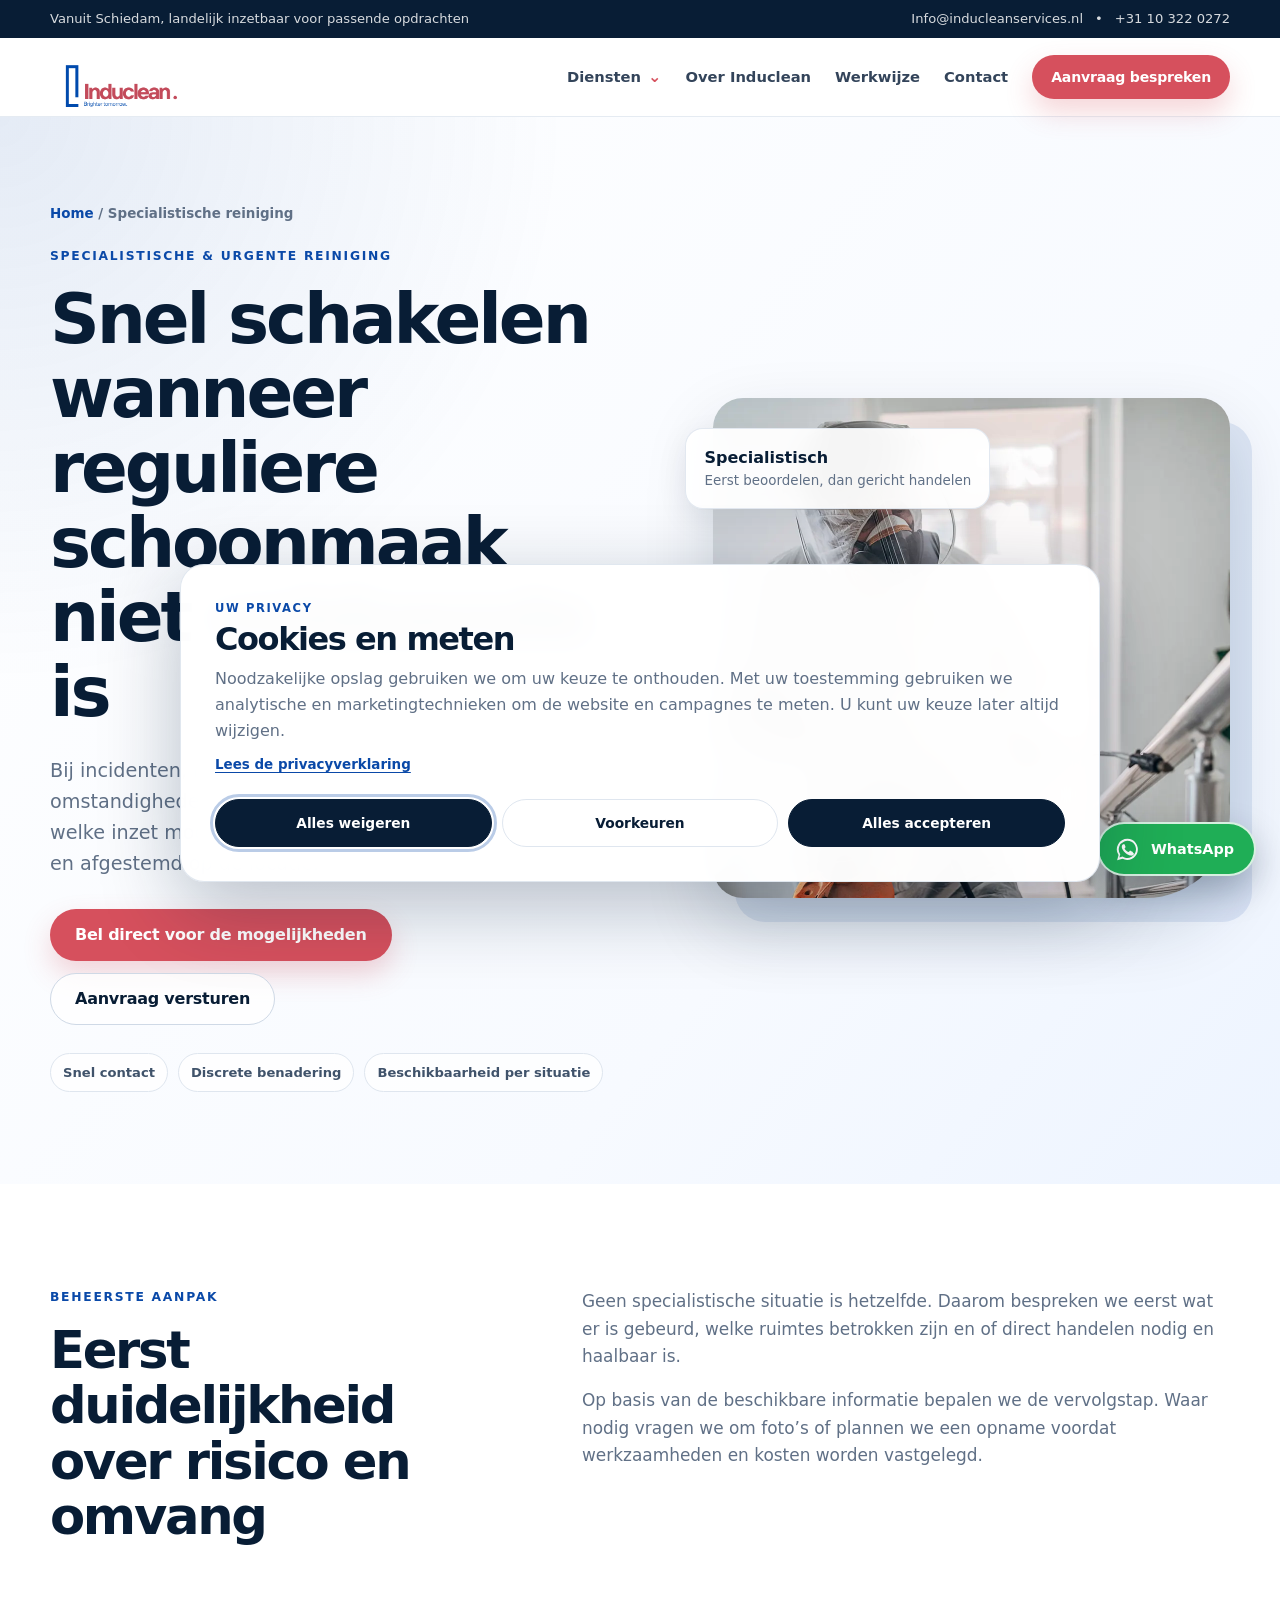
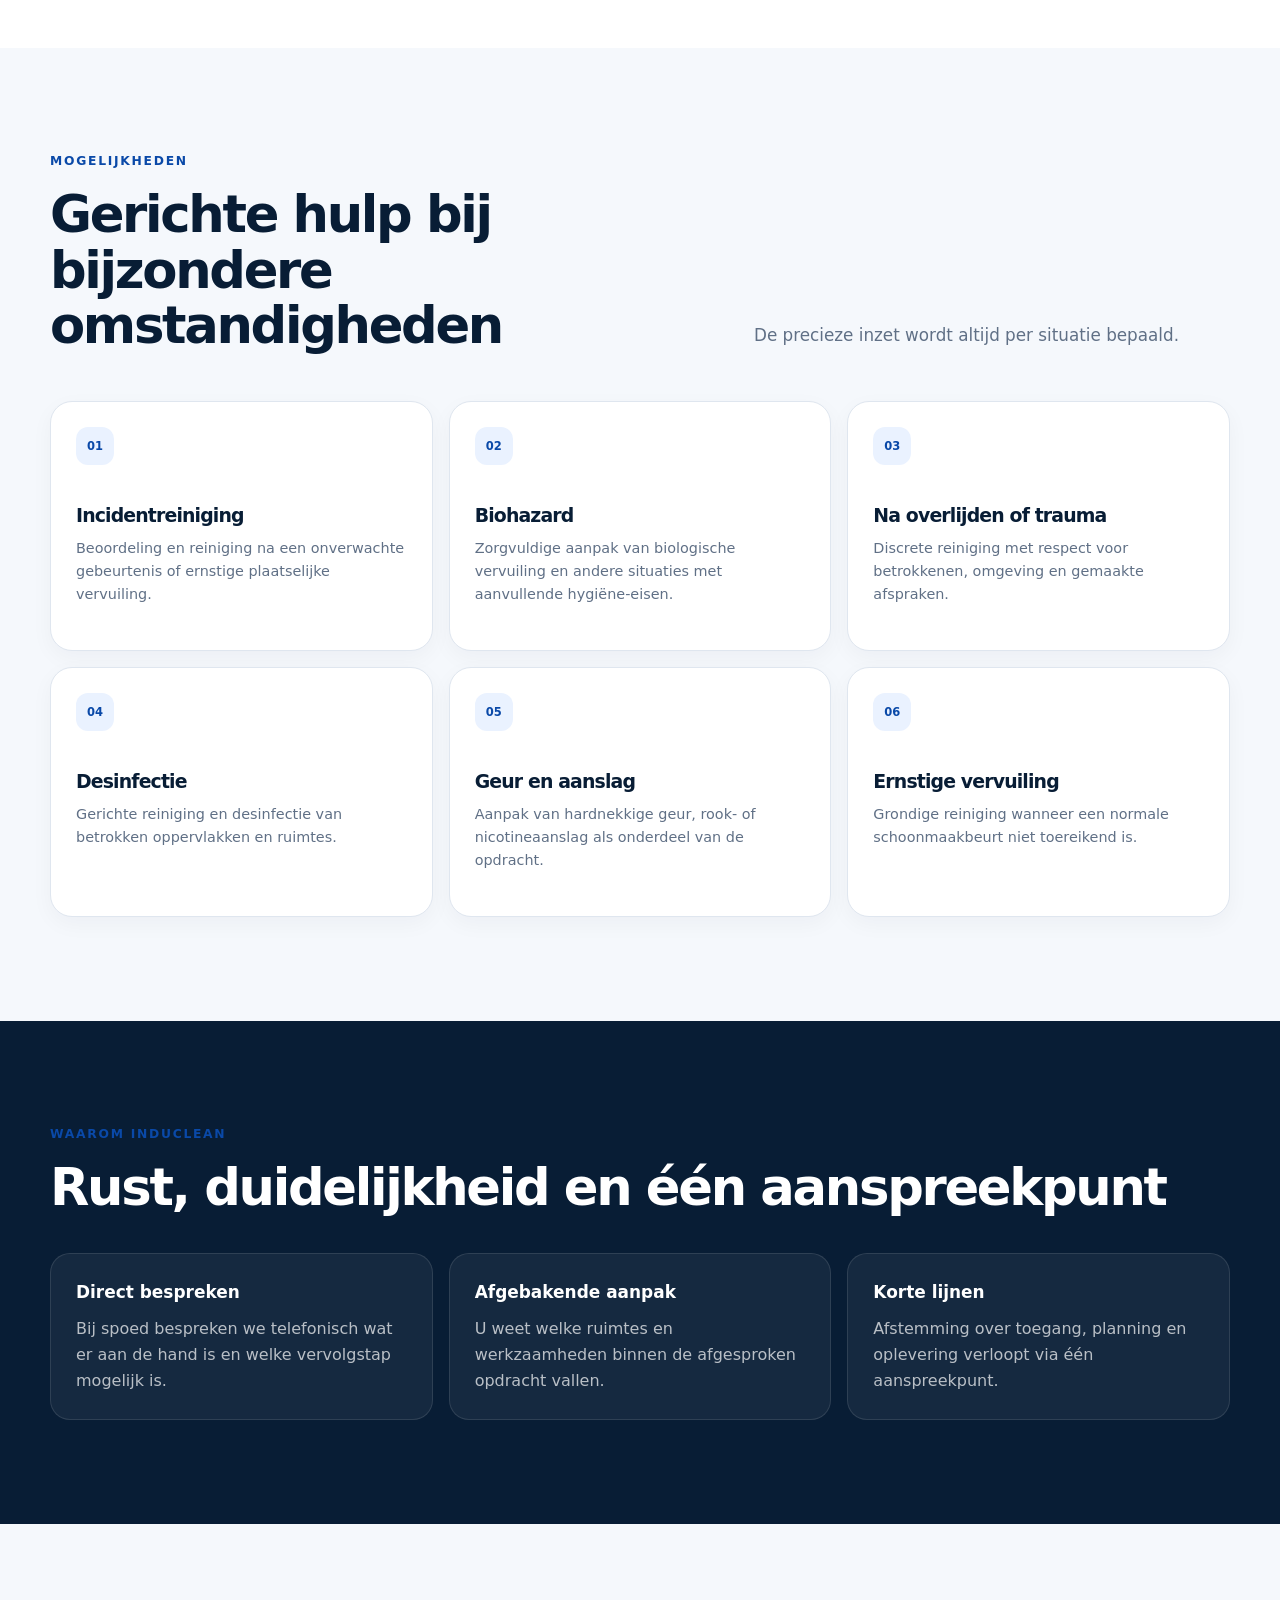
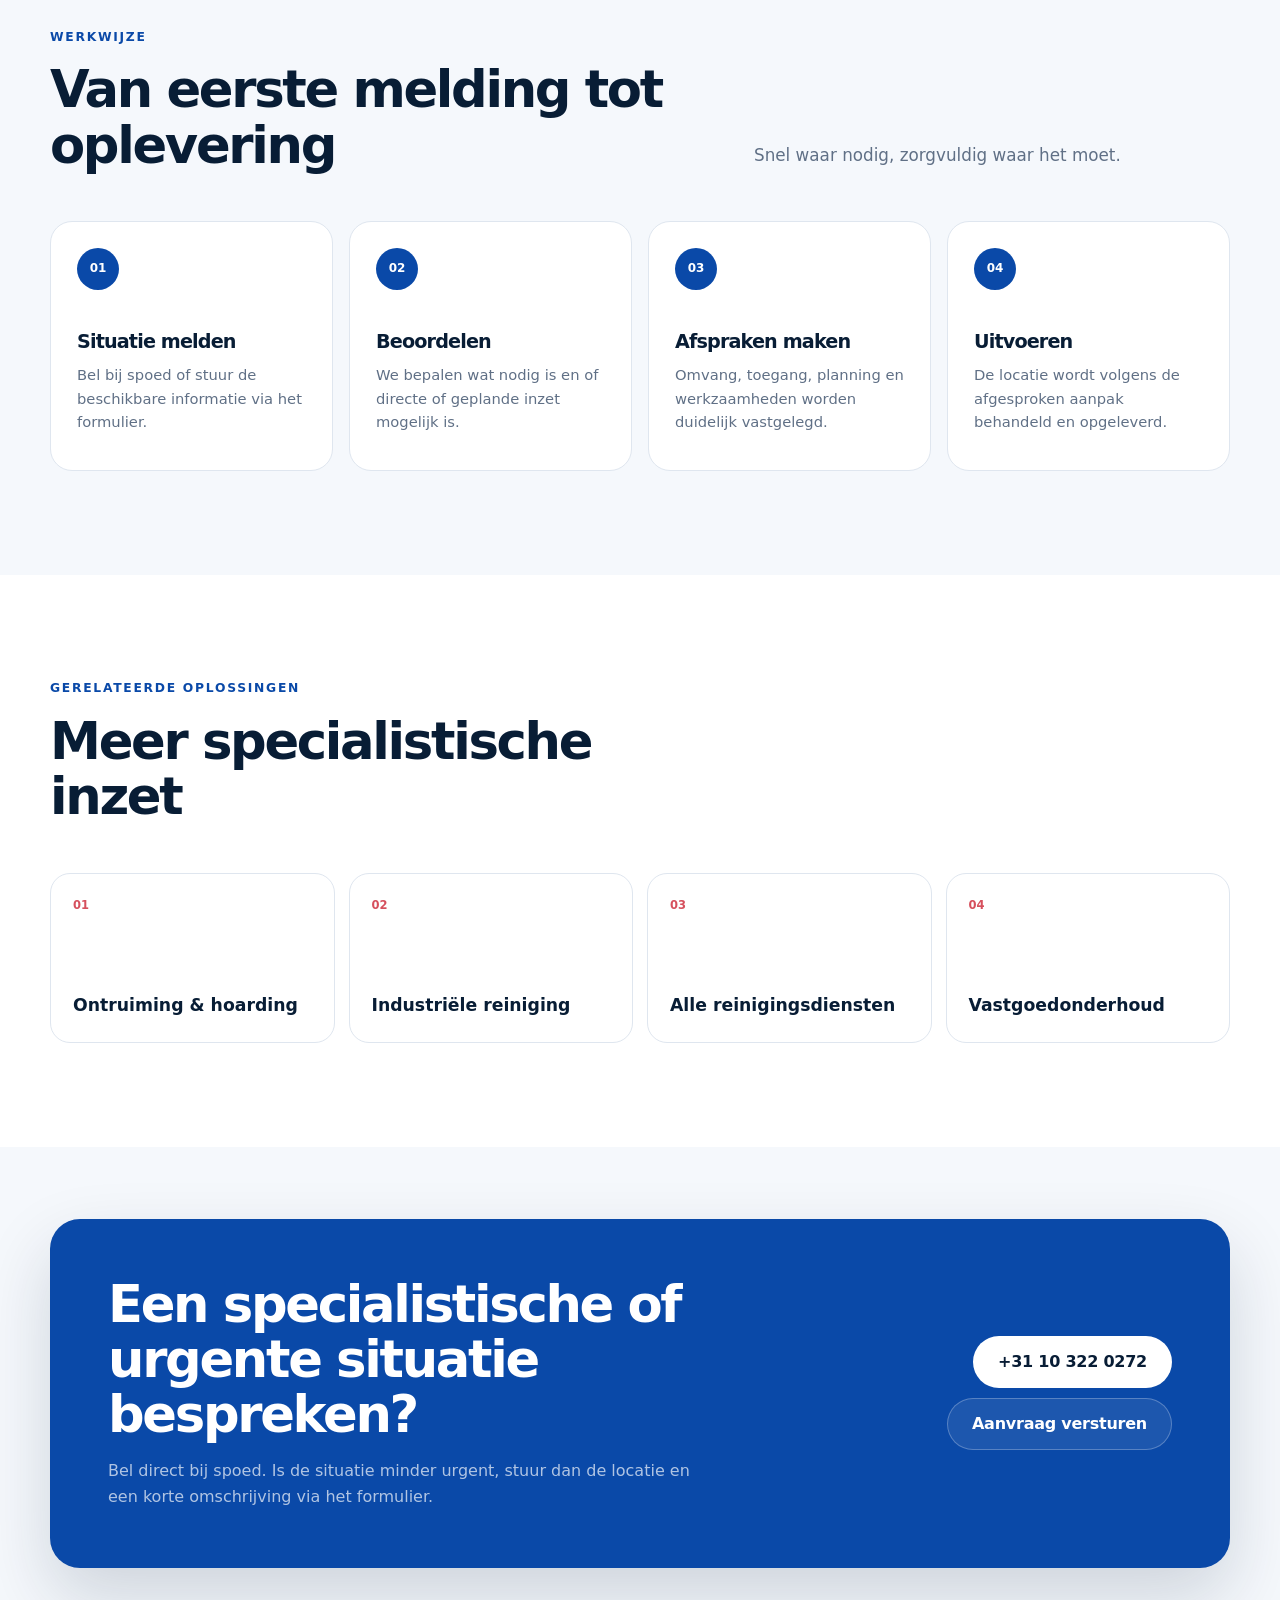
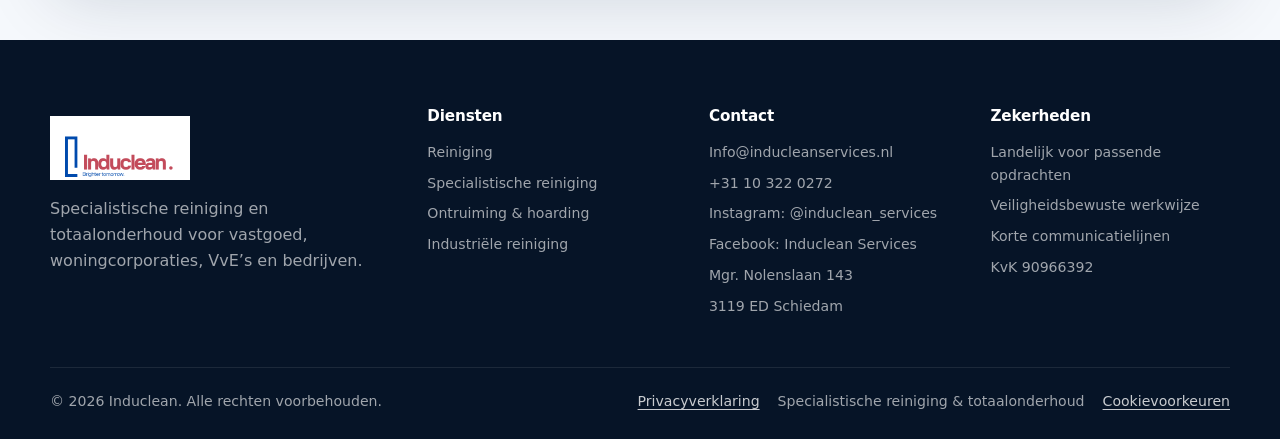
<file: specialistische-reiniging.html>
<!doctype html>
<html lang="nl">
<head>
  <script src="consent.js"></script>
  <!-- Google Tag Manager -->
  <script>(function(w,d,s,l,i){w[l]=w[l]||[];w[l].push({'gtm.start':new Date().getTime(),event:'gtm.js'});var f=d.getElementsByTagName(s)[0],j=d.createElement(s),dl=l!='dataLayer'?'&l='+l:'';j.async=true;j.src='https://www.googletagmanager.com/gtm.js?id='+i+dl;f.parentNode.insertBefore(j,f);})(window,document,'script','dataLayer','GTM-NDWP36CN');</script>
  <!-- End Google Tag Manager -->
  <meta charset="utf-8">
  <meta name="viewport" content="width=device-width, initial-scale=1">
  <title>Specialistische en urgente reiniging | Induclean</title>
  <meta name="description" content="Specialistische reiniging bij incidenten, biohazard, ernstige vervuiling en gevoelige situaties. Snel contact en landelijke inzet voor passende opdrachten.">
  <meta name="theme-color" content="#083f98">
  <link rel="canonical" href="https://inducleanservices.nl/specialistische-reiniging.html">
  <meta property="og:type" content="website">
  <meta property="og:locale" content="nl_NL">
  <meta property="og:site_name" content="Induclean">
  <meta property="og:title" content="Specialistische en urgente reiniging | Induclean">
  <meta property="og:description" content="Snel schakelen bij incidenten, biohazard, ernstige vervuiling en gevoelige situaties.">
  <meta property="og:url" content="https://inducleanservices.nl/specialistische-reiniging.html">
  <meta property="og:image" content="https://inducleanservices.nl/assets/og-induclean-v7.png">
  <meta name="twitter:card" content="summary_large_image">
  <link rel="icon" href="assets/induclean-logo.png" type="image/png">
  <link rel="stylesheet" href="styles.css">
  <script type="application/ld+json">
    {"@context":"https://schema.org","@type":"Service","name":"Specialistische en urgente reiniging","provider":{"@type":"LocalBusiness","name":"Induclean","telephone":"+31103220272","email":"info@inducleanservices.nl"},"areaServed":"Nederland","serviceType":["Specialistische reiniging","Biohazard reiniging","Incidentreiniging","Desinfectie"]}
  </script>
</head>
<body>
  <noscript><iframe src="https://www.googletagmanager.com/ns.html?id=GTM-NDWP36CN" height="0" width="0" style="display:none;visibility:hidden"></iframe></noscript>
  <a class="skip-link" href="#main">Ga naar de inhoud</a>
  <div class="topbar"><div class="container topbar-inner"><span>Vanuit Schiedam, landelijk inzetbaar voor passende opdrachten</span><div><a href="mailto:info@inducleanservices.nl">Info@inducleanservices.nl</a><span aria-hidden="true">•</span><a href="tel:+31103220272">+31 10 322 0272</a></div></div></div>
  <header class="site-header" id="top">
    <nav class="navbar container" aria-label="Hoofdnavigatie">
      <a class="brand" href="index.html" aria-label="Induclean home"><img src="assets/induclean-logo.png" width="240" height="110" alt="Induclean"></a>
      <button class="menu-toggle" type="button" aria-label="Menu openen" aria-expanded="false" aria-controls="main-menu"><span></span><span></span><span></span></button>
      <div class="nav-links" id="main-menu"><div class="nav-dropdown"><button class="nav-dropdown-toggle" type="button" aria-expanded="false" aria-controls="services-menu">Diensten <span aria-hidden="true">⌄</span></button><div class="nav-dropdown-menu" id="services-menu"><a href="reiniging.html"><span>01</span>Reiniging</a><a href="steigerbouw.html"><span>02</span>Steigerbouw</a><a href="gevelonderhoud.html"><span>03</span>Gevelonderhoud</a><a href="vve-onderhoud.html"><span>04</span>VvE-onderhoud</a><a href="vastgoedonderhoud.html"><span>05</span>Vastgoedonderhoud</a></div></div><a href="over-induclean.html">Over Induclean</a><a href="index.html#werkwijze">Werkwijze</a><a href="index.html#contact">Contact</a><a class="btn btn-small btn-primary" href="index.html?dienst=Specialistische%20%2F%20urgente%20reiniging#contact">Aanvraag bespreken</a></div>
    </nav>
  </header>

  <main class="service-page-main" id="main">
    <section class="service-page-hero">
      <div class="container service-page-hero-grid">
        <div>
          <p class="service-breadcrumb"><a href="index.html">Home</a> / Specialistische reiniging</p>
          <p class="eyebrow">Specialistische & urgente reiniging</p>
          <h1>Snel schakelen wanneer reguliere schoonmaak niet voldoende is</h1>
          <p class="service-page-lead">Bij incidenten, biohazard, ernstige vervuiling of gevoelige omstandigheden beoordeelt Induclean wat nodig is en welke inzet mogelijk is. De aanpak blijft praktisch, discreet en afgestemd op de locatie.</p>
          <div class="hero-actions"><a class="btn btn-primary" href="tel:+31103220272">Bel direct voor de mogelijkheden</a><a class="btn btn-secondary" href="index.html?dienst=Specialistische%20%2F%20urgente%20reiniging#contact">Aanvraag versturen</a></div>
          <ul class="service-page-points"><li>Snel contact</li><li>Discrete benadering</li><li>Beschikbaarheid per situatie</li></ul>
        </div>
        <div class="service-page-media">
          <img src="assets/desinfectie.webp" width="1200" height="1000" alt="Specialist voert een zorgvuldige desinfectie uit">
          <div class="visual-card"><strong>Specialistisch</strong><span>Eerst beoordelen, dan gericht handelen</span></div>
        </div>
      </div>
    </section>

    <section class="section"><div class="container service-intro-grid"><div><p class="eyebrow">Beheerste aanpak</p><h2>Eerst duidelijkheid over risico en omvang</h2></div><div><p>Geen specialistische situatie is hetzelfde. Daarom bespreken we eerst wat er is gebeurd, welke ruimtes betrokken zijn en of direct handelen nodig en haalbaar is.</p><p>Op basis van de beschikbare informatie bepalen we de vervolgstap. Waar nodig vragen we om foto’s of plannen we een opname voordat werkzaamheden en kosten worden vastgelegd.</p></div></div></section>

    <section class="section service-offer-section"><div class="container"><div class="section-heading"><div><p class="eyebrow">Mogelijkheden</p><h2>Gerichte hulp bij bijzondere omstandigheden</h2></div><p>De precieze inzet wordt altijd per situatie bepaald.</p></div><div class="service-offer-grid">
      <article class="service-offer-card"><span>01</span><h3>Incidentreiniging</h3><p>Beoordeling en reiniging na een onverwachte gebeurtenis of ernstige plaatselijke vervuiling.</p></article>
      <article class="service-offer-card"><span>02</span><h3>Biohazard</h3><p>Zorgvuldige aanpak van biologische vervuiling en andere situaties met aanvullende hygiëne-eisen.</p></article>
      <article class="service-offer-card"><span>03</span><h3>Na overlijden of trauma</h3><p>Discrete reiniging met respect voor betrokkenen, omgeving en gemaakte afspraken.</p></article>
      <article class="service-offer-card"><span>04</span><h3>Desinfectie</h3><p>Gerichte reiniging en desinfectie van betrokken oppervlakken en ruimtes.</p></article>
      <article class="service-offer-card"><span>05</span><h3>Geur en aanslag</h3><p>Aanpak van hardnekkige geur, rook- of nicotineaanslag als onderdeel van de opdracht.</p></article>
      <article class="service-offer-card"><span>06</span><h3>Ernstige vervuiling</h3><p>Grondige reiniging wanneer een normale schoonmaakbeurt niet toereikend is.</p></article>
    </div></div></section>

    <section class="section service-value-section"><div class="container"><p class="eyebrow">Waarom Induclean</p><h2>Rust, duidelijkheid en één aanspreekpunt</h2><div class="service-value-grid"><div class="service-value-card"><strong>Direct bespreken</strong><p>Bij spoed bespreken we telefonisch wat er aan de hand is en welke vervolgstap mogelijk is.</p></div><div class="service-value-card"><strong>Afgebakende aanpak</strong><p>U weet welke ruimtes en werkzaamheden binnen de afgesproken opdracht vallen.</p></div><div class="service-value-card"><strong>Korte lijnen</strong><p>Afstemming over toegang, planning en oplevering verloopt via één aanspreekpunt.</p></div></div></div></section>

    <section class="section process-section"><div class="container"><div class="section-heading"><div><p class="eyebrow">Werkwijze</p><h2>Van eerste melding tot oplevering</h2></div><p>Snel waar nodig, zorgvuldig waar het moet.</p></div><ol class="process-grid"><li><span>01</span><h3>Situatie melden</h3><p>Bel bij spoed of stuur de beschikbare informatie via het formulier.</p></li><li><span>02</span><h3>Beoordelen</h3><p>We bepalen wat nodig is en of directe of geplande inzet mogelijk is.</p></li><li><span>03</span><h3>Afspraken maken</h3><p>Omvang, toegang, planning en werkzaamheden worden duidelijk vastgelegd.</p></li><li><span>04</span><h3>Uitvoeren</h3><p>De locatie wordt volgens de afgesproken aanpak behandeld en opgeleverd.</p></li></ol></div></section>

    <section class="section"><div class="container"><div class="section-heading"><div><p class="eyebrow">Gerelateerde oplossingen</p><h2>Meer specialistische inzet</h2></div></div><div class="service-related-grid"><a class="service-related-card" href="ontruiming-hoarding.html"><span>01</span><strong>Ontruiming & hoarding</strong></a><a class="service-related-card" href="industriele-reiniging.html"><span>02</span><strong>Industriële reiniging</strong></a><a class="service-related-card" href="reiniging.html"><span>03</span><strong>Alle reinigingsdiensten</strong></a><a class="service-related-card" href="vastgoedonderhoud.html"><span>04</span><strong>Vastgoedonderhoud</strong></a></div></div></section>
    <section class="service-cta"><div class="container service-cta-card"><div><h2>Een specialistische of urgente situatie bespreken?</h2><p>Bel direct bij spoed. Is de situatie minder urgent, stuur dan de locatie en een korte omschrijving via het formulier.</p></div><div class="service-cta-actions"><a class="btn btn-primary" href="tel:+31103220272">+31 10 322 0272</a><a class="btn btn-secondary" href="index.html?dienst=Specialistische%20%2F%20urgente%20reiniging#contact">Aanvraag versturen</a></div></div></section>
  </main>

  <footer class="site-footer"><div class="container footer-grid"><div class="footer-about"><a class="brand footer-brand" href="index.html" aria-label="Induclean home"><img src="assets/induclean-logo.png" width="240" height="110" alt="Induclean"></a><p>Specialistische reiniging en totaalonderhoud voor vastgoed, woningcorporaties, VvE’s en bedrijven.</p></div><div><h3>Diensten</h3><a href="reiniging.html">Reiniging</a><a href="specialistische-reiniging.html">Specialistische reiniging</a><a href="ontruiming-hoarding.html">Ontruiming & hoarding</a><a href="industriele-reiniging.html">Industriële reiniging</a></div><div><h3>Contact</h3><a href="mailto:info@inducleanservices.nl">Info@inducleanservices.nl</a><a href="tel:+31103220272">+31 10 322 0272</a><a href="https://www.instagram.com/induclean_services/" target="_blank" rel="noopener noreferrer">Instagram: @induclean_services</a><a href="https://www.facebook.com/p/Induclean-Services-61555142996797/" target="_blank" rel="noopener noreferrer">Facebook: Induclean Services</a><span>Mgr. Nolenslaan 143</span><span>3119 ED Schiedam</span></div><div><h3>Zekerheden</h3><span>Landelijk voor passende opdrachten</span><span>Veiligheidsbewuste werkwijze</span><span>Korte communicatielijnen</span><span>KvK 90966392</span></div></div><div class="container footer-bottom"><span>© <span id="year"></span> Induclean. Alle rechten voorbehouden.</span><div class="footer-legal"><a href="privacy.html">Privacyverklaring</a><span>Specialistische reiniging & totaalonderhoud</span></div></div></footer>
  <a class="mobile-call" href="tel:+31103220272" aria-label="Bel Induclean">Bel direct</a>
  <script src="script.js"></script>
</body>
</html>
</file>
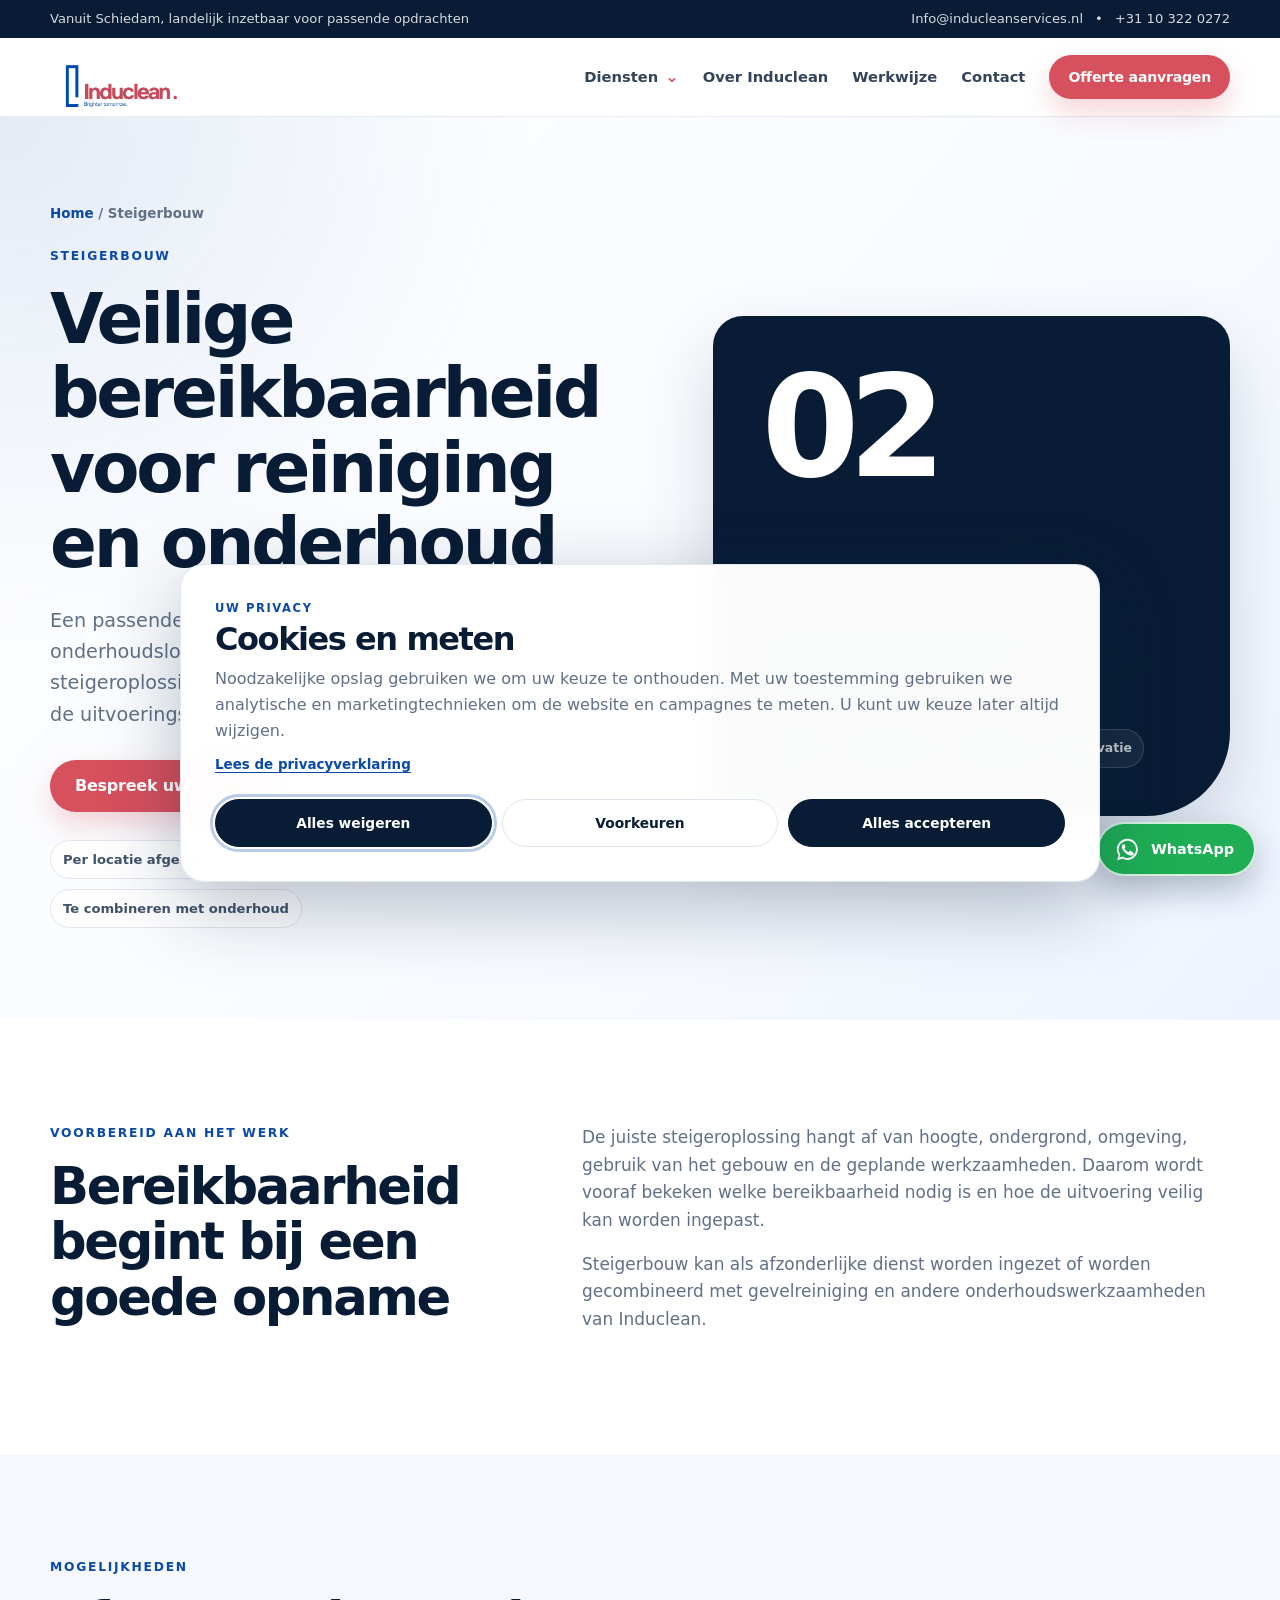
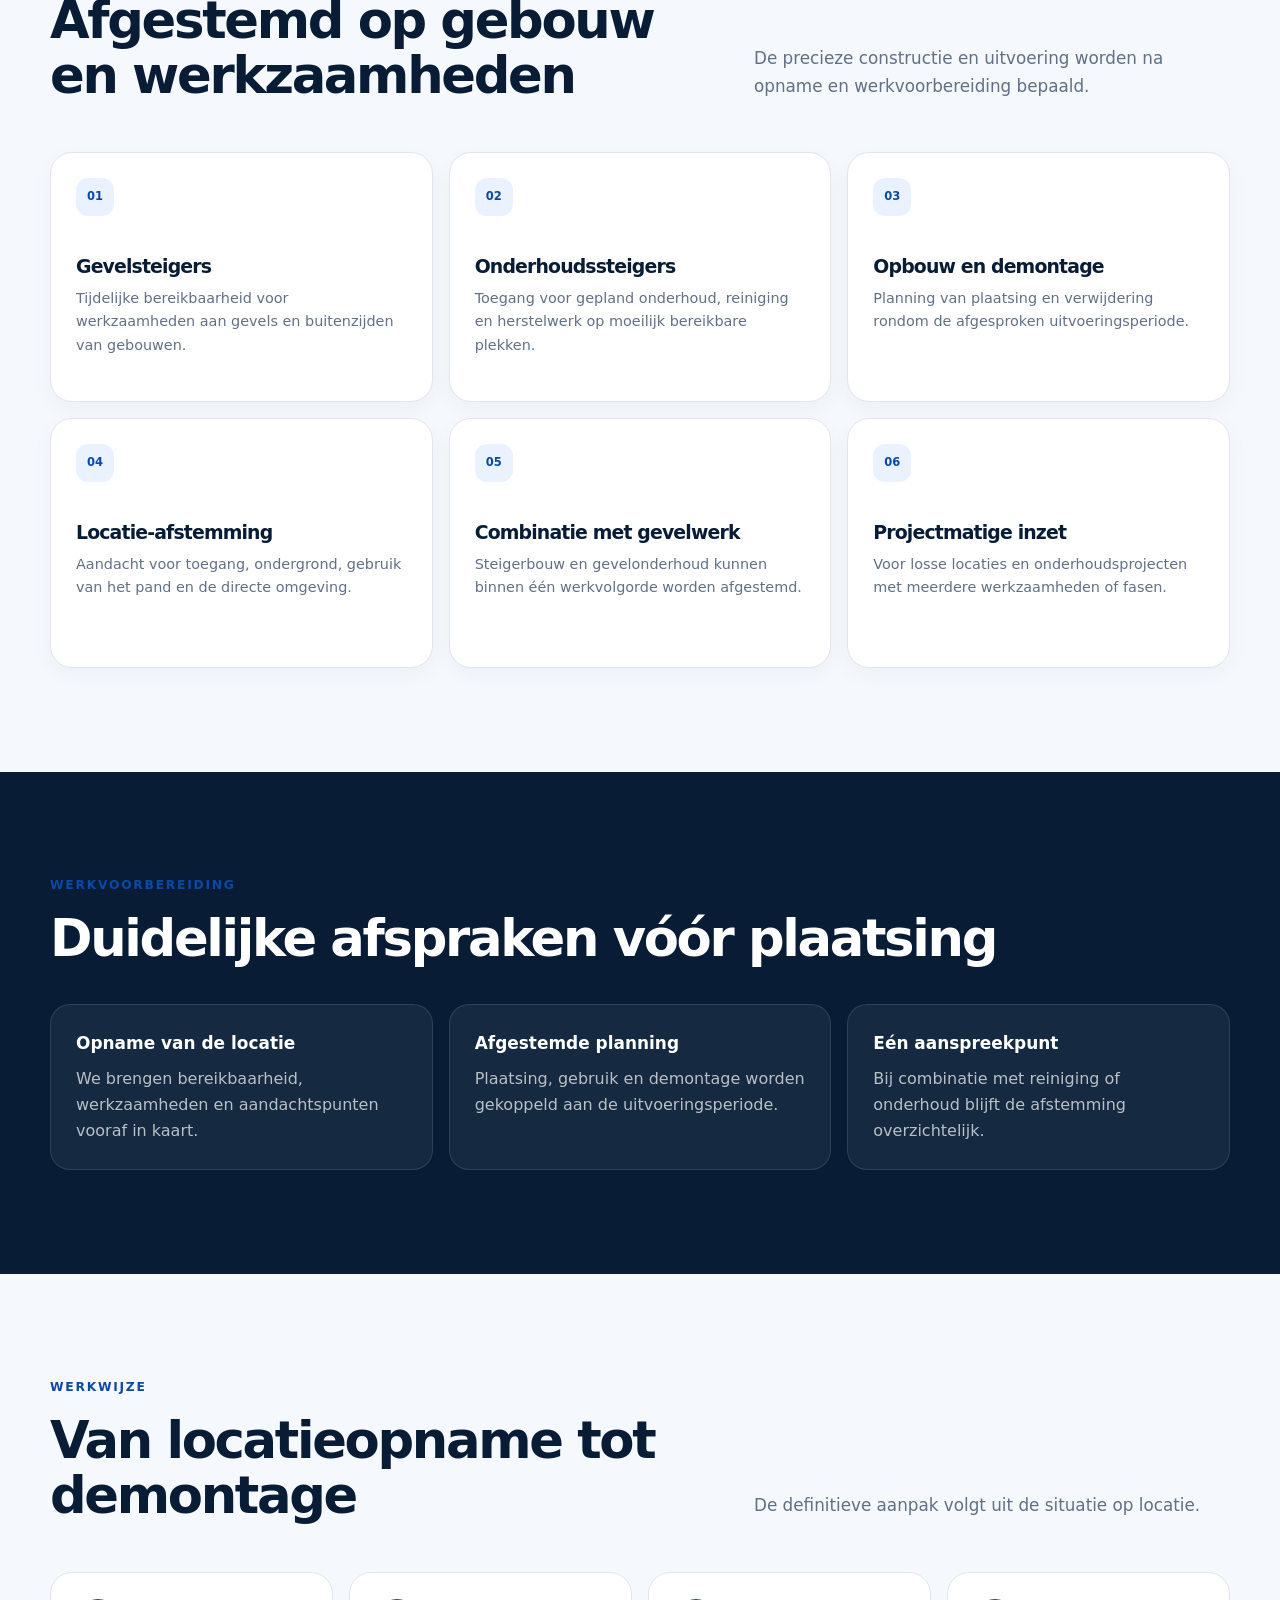
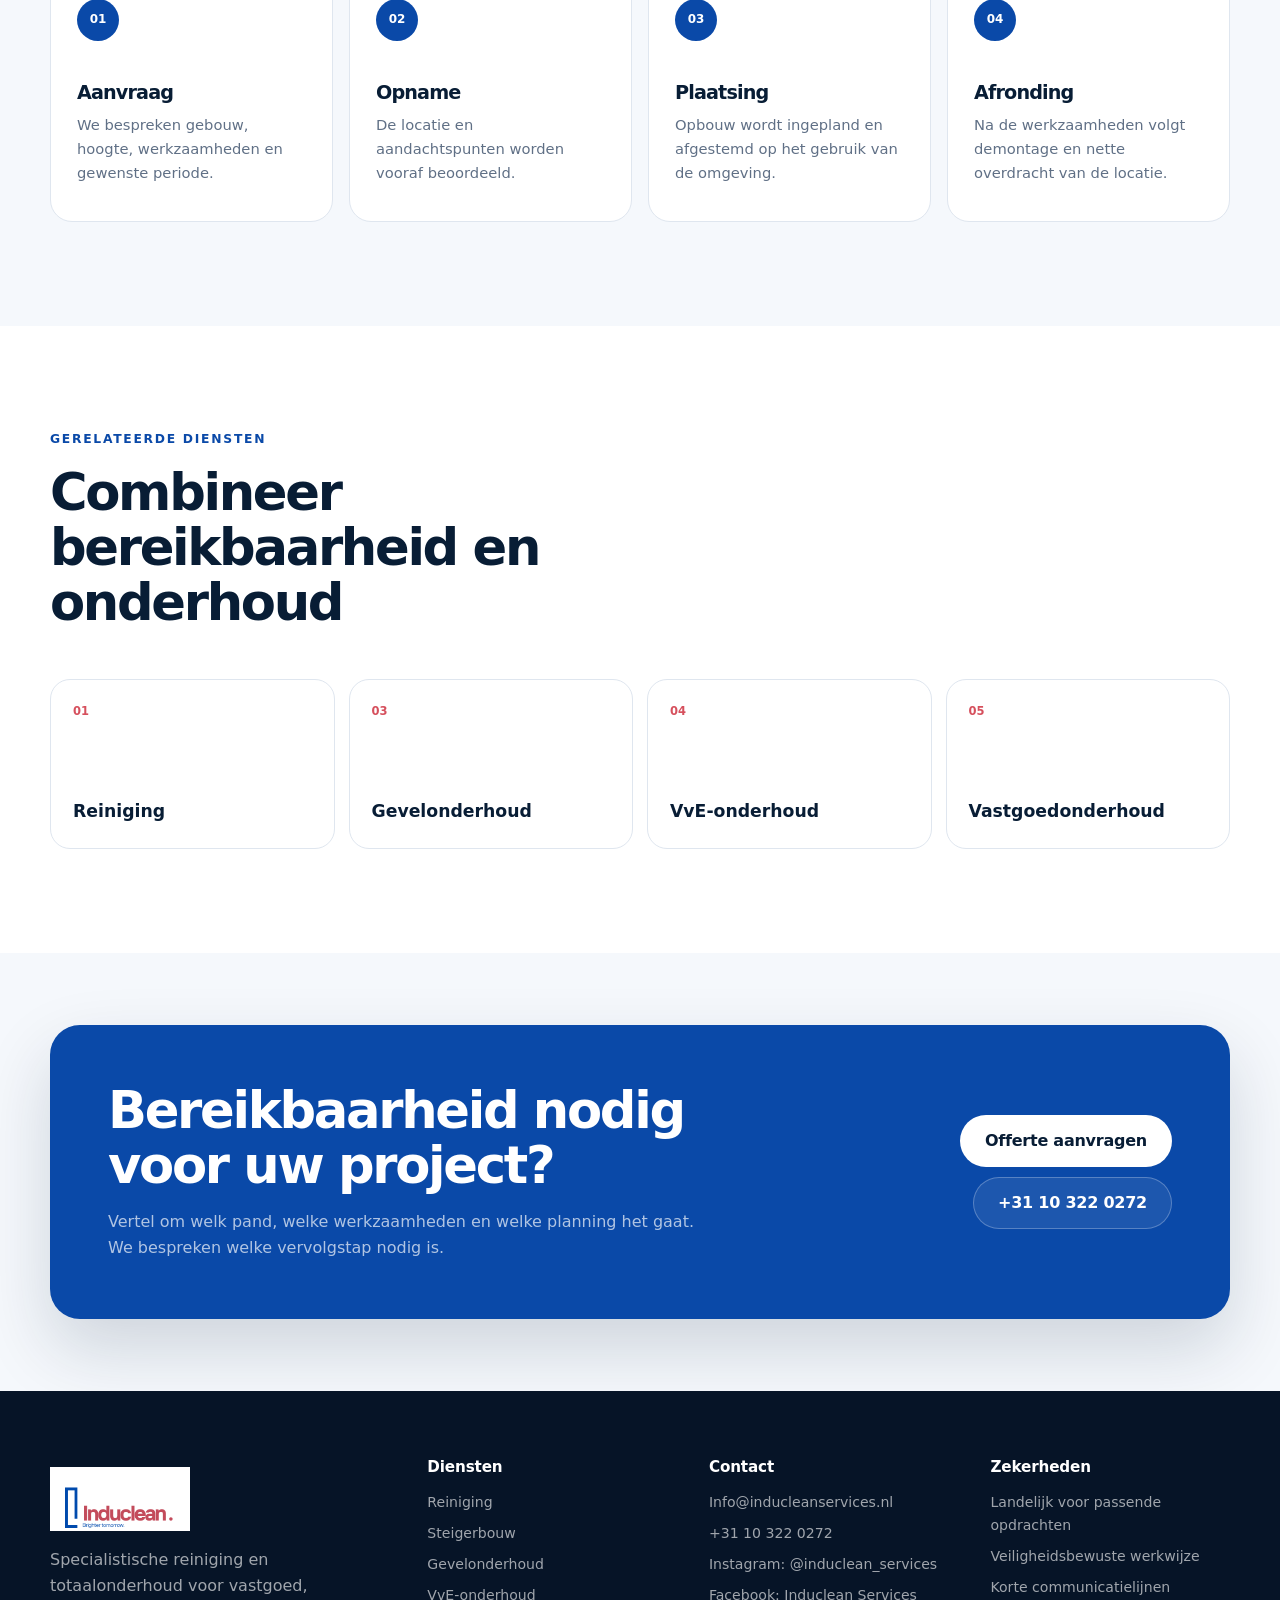
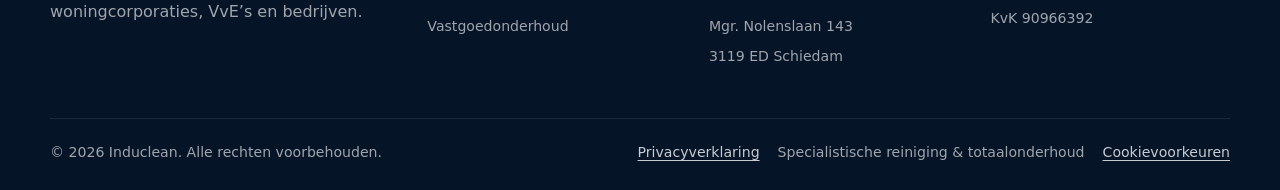
<file: steigerbouw.html>
<!doctype html>
<html lang="nl">
<head>
  <script src="consent.js"></script>
  <!-- Google Tag Manager -->
  <script>(function(w,d,s,l,i){w[l]=w[l]||[];w[l].push({'gtm.start':new Date().getTime(),event:'gtm.js'});var f=d.getElementsByTagName(s)[0],j=d.createElement(s),dl=l!='dataLayer'?'&l='+l:'';j.async=true;j.src='https://www.googletagmanager.com/gtm.js?id='+i+dl;f.parentNode.insertBefore(j,f);})(window,document,'script','dataLayer','GTM-NDWP36CN');</script>
  <!-- End Google Tag Manager -->
  <meta charset="utf-8">
  <meta name="viewport" content="width=device-width, initial-scale=1">
  <title>Steigerbouw voor onderhoud en reiniging | Induclean</title>
  <meta name="description" content="Steigerbouw en tijdelijke bereikbaarheid voor gevelwerk, reiniging en onderhoud. Afgestemd op de locatie, werkzaamheden en planning.">
  <meta name="theme-color" content="#083f98">
  <link rel="canonical" href="https://inducleanservices.nl/steigerbouw.html">
  <meta property="og:type" content="website">
  <meta property="og:locale" content="nl_NL">
  <meta property="og:site_name" content="Induclean">
  <meta property="og:title" content="Steigerbouw voor onderhoud en reiniging | Induclean">
  <meta property="og:description" content="Tijdelijke bereikbaarheid voor gevelwerk, reiniging en onderhoud.">
  <meta property="og:url" content="https://inducleanservices.nl/steigerbouw.html">
  <meta property="og:image" content="https://inducleanservices.nl/assets/og-induclean-v7.png">
  <meta name="twitter:card" content="summary_large_image">
  <link rel="icon" href="assets/induclean-logo.png" type="image/png">
  <link rel="stylesheet" href="styles.css">
  <script type="application/ld+json">
    {"@context":"https://schema.org","@type":"Service","name":"Steigerbouw","provider":{"@type":"LocalBusiness","name":"Induclean","telephone":"+31103220272","email":"info@inducleanservices.nl"},"areaServed":"Nederland","serviceType":["Steigerbouw","Tijdelijke bereikbaarheid","Steigers voor gevelonderhoud"]}
  </script>
</head>
<body>
  <noscript><iframe src="https://www.googletagmanager.com/ns.html?id=GTM-NDWP36CN" height="0" width="0" style="display:none;visibility:hidden"></iframe></noscript>
  <a class="skip-link" href="#main">Ga naar de inhoud</a>
  <div class="topbar"><div class="container topbar-inner"><span>Vanuit Schiedam, landelijk inzetbaar voor passende opdrachten</span><div><a href="mailto:info@inducleanservices.nl">Info@inducleanservices.nl</a><span aria-hidden="true">•</span><a href="tel:+31103220272">+31 10 322 0272</a></div></div></div>
  <header class="site-header" id="top"><nav class="navbar container" aria-label="Hoofdnavigatie"><a class="brand" href="index.html" aria-label="Induclean home"><img src="assets/induclean-logo.png" width="240" height="110" alt="Induclean"></a><button class="menu-toggle" type="button" aria-label="Menu openen" aria-expanded="false" aria-controls="main-menu"><span></span><span></span><span></span></button><div class="nav-links" id="main-menu"><div class="nav-dropdown"><button class="nav-dropdown-toggle" type="button" aria-expanded="false" aria-controls="services-menu">Diensten <span aria-hidden="true">⌄</span></button><div class="nav-dropdown-menu" id="services-menu"><a href="reiniging.html"><span>01</span>Reiniging</a><a href="steigerbouw.html"><span>02</span>Steigerbouw</a><a href="gevelonderhoud.html"><span>03</span>Gevelonderhoud</a><a href="vve-onderhoud.html"><span>04</span>VvE-onderhoud</a><a href="vastgoedonderhoud.html"><span>05</span>Vastgoedonderhoud</a></div></div><a href="over-induclean.html">Over Induclean</a><a href="index.html#werkwijze">Werkwijze</a><a href="index.html#contact">Contact</a><a class="btn btn-small btn-primary" href="index.html?dienst=Steigerbouw#contact">Offerte aanvragen</a></div></nav></header>

  <main class="service-page-main" id="main">
    <section class="service-page-hero"><div class="container service-page-hero-grid"><div><p class="service-breadcrumb"><a href="index.html">Home</a> / Steigerbouw</p><p class="eyebrow">Steigerbouw</p><h1>Veilige bereikbaarheid voor reiniging en onderhoud</h1><p class="service-page-lead">Een passende tijdelijke constructie maakt gevels en onderhoudslocaties bereikbaar. Induclean stemt de steigeroplossing af op het gebouw, de werkzaamheden en de uitvoeringsplanning.</p><div class="hero-actions"><a class="btn btn-primary" href="index.html?dienst=Steigerbouw#contact">Bespreek uw locatie</a><a class="btn btn-secondary" href="tel:+31103220272">Bel direct</a></div><ul class="service-page-points"><li>Per locatie afgestemd</li><li>Opbouw en demontage</li><li>Te combineren met onderhoud</li></ul></div><div class="service-page-graphic"><strong>02</strong><div><p>Bereikbaarheid als onderdeel van een overzichtelijke onderhouds- of reinigingsaanpak.</p><ul><li>Gevels</li><li>Onderhoud</li><li>Reiniging</li><li>Renovatie</li></ul></div></div></div></section>

    <section class="section"><div class="container service-intro-grid"><div><p class="eyebrow">Voorbereid aan het werk</p><h2>Bereikbaarheid begint bij een goede opname</h2></div><div><p>De juiste steigeroplossing hangt af van hoogte, ondergrond, omgeving, gebruik van het gebouw en de geplande werkzaamheden. Daarom wordt vooraf bekeken welke bereikbaarheid nodig is en hoe de uitvoering veilig kan worden ingepast.</p><p>Steigerbouw kan als afzonderlijke dienst worden ingezet of worden gecombineerd met gevelreiniging en andere onderhoudswerkzaamheden van Induclean.</p></div></div></section>

    <section class="section service-offer-section"><div class="container"><div class="section-heading"><div><p class="eyebrow">Mogelijkheden</p><h2>Afgestemd op gebouw en werkzaamheden</h2></div><p>De precieze constructie en uitvoering worden na opname en werkvoorbereiding bepaald.</p></div><div class="service-offer-grid"><article class="service-offer-card"><span>01</span><h3>Gevelsteigers</h3><p>Tijdelijke bereikbaarheid voor werkzaamheden aan gevels en buitenzijden van gebouwen.</p></article><article class="service-offer-card"><span>02</span><h3>Onderhoudssteigers</h3><p>Toegang voor gepland onderhoud, reiniging en herstelwerk op moeilijk bereikbare plekken.</p></article><article class="service-offer-card"><span>03</span><h3>Opbouw en demontage</h3><p>Planning van plaatsing en verwijdering rondom de afgesproken uitvoeringsperiode.</p></article><article class="service-offer-card"><span>04</span><h3>Locatie-afstemming</h3><p>Aandacht voor toegang, ondergrond, gebruik van het pand en de directe omgeving.</p></article><article class="service-offer-card"><span>05</span><h3>Combinatie met gevelwerk</h3><p>Steigerbouw en gevelonderhoud kunnen binnen één werkvolgorde worden afgestemd.</p></article><article class="service-offer-card"><span>06</span><h3>Projectmatige inzet</h3><p>Voor losse locaties en onderhoudsprojecten met meerdere werkzaamheden of fasen.</p></article></div></div></section>

    <section class="section service-value-section"><div class="container"><p class="eyebrow">Werkvoorbereiding</p><h2>Duidelijke afspraken vóór plaatsing</h2><div class="service-value-grid"><div class="service-value-card"><strong>Opname van de locatie</strong><p>We brengen bereikbaarheid, werkzaamheden en aandachtspunten vooraf in kaart.</p></div><div class="service-value-card"><strong>Afgestemde planning</strong><p>Plaatsing, gebruik en demontage worden gekoppeld aan de uitvoeringsperiode.</p></div><div class="service-value-card"><strong>Eén aanspreekpunt</strong><p>Bij combinatie met reiniging of onderhoud blijft de afstemming overzichtelijk.</p></div></div></div></section>

    <section class="section process-section"><div class="container"><div class="section-heading"><div><p class="eyebrow">Werkwijze</p><h2>Van locatieopname tot demontage</h2></div><p>De definitieve aanpak volgt uit de situatie op locatie.</p></div><ol class="process-grid"><li><span>01</span><h3>Aanvraag</h3><p>We bespreken gebouw, hoogte, werkzaamheden en gewenste periode.</p></li><li><span>02</span><h3>Opname</h3><p>De locatie en aandachtspunten worden vooraf beoordeeld.</p></li><li><span>03</span><h3>Plaatsing</h3><p>Opbouw wordt ingepland en afgestemd op het gebruik van de omgeving.</p></li><li><span>04</span><h3>Afronding</h3><p>Na de werkzaamheden volgt demontage en nette overdracht van de locatie.</p></li></ol></div></section>

    <section class="section"><div class="container"><div class="section-heading"><div><p class="eyebrow">Gerelateerde diensten</p><h2>Combineer bereikbaarheid en onderhoud</h2></div></div><div class="service-related-grid"><a class="service-related-card" href="reiniging.html"><span>01</span><strong>Reiniging</strong></a><a class="service-related-card" href="gevelonderhoud.html"><span>03</span><strong>Gevelonderhoud</strong></a><a class="service-related-card" href="vve-onderhoud.html"><span>04</span><strong>VvE-onderhoud</strong></a><a class="service-related-card" href="vastgoedonderhoud.html"><span>05</span><strong>Vastgoedonderhoud</strong></a></div></div></section>
    <section class="service-cta"><div class="container service-cta-card"><div><h2>Bereikbaarheid nodig voor uw project?</h2><p>Vertel om welk pand, welke werkzaamheden en welke planning het gaat. We bespreken welke vervolgstap nodig is.</p></div><div class="service-cta-actions"><a class="btn btn-primary" href="index.html?dienst=Steigerbouw#contact">Offerte aanvragen</a><a class="btn btn-secondary" href="tel:+31103220272">+31 10 322 0272</a></div></div></section>
  </main>

  <footer class="site-footer"><div class="container footer-grid"><div class="footer-about"><a class="brand footer-brand" href="index.html" aria-label="Induclean home"><img src="assets/induclean-logo.png" width="240" height="110" alt="Induclean"></a><p>Specialistische reiniging en totaalonderhoud voor vastgoed, woningcorporaties, VvE’s en bedrijven.</p></div><div><h3>Diensten</h3><a href="reiniging.html">Reiniging</a><a href="steigerbouw.html">Steigerbouw</a><a href="gevelonderhoud.html">Gevelonderhoud</a><a href="vve-onderhoud.html">VvE-onderhoud</a><a href="vastgoedonderhoud.html">Vastgoedonderhoud</a></div><div><h3>Contact</h3><a href="mailto:info@inducleanservices.nl">Info@inducleanservices.nl</a><a href="tel:+31103220272">+31 10 322 0272</a><a href="https://www.instagram.com/induclean_services/" target="_blank" rel="noopener noreferrer">Instagram: @induclean_services</a><a href="https://www.facebook.com/p/Induclean-Services-61555142996797/" target="_blank" rel="noopener noreferrer">Facebook: Induclean Services</a><span>Mgr. Nolenslaan 143</span><span>3119 ED Schiedam</span></div><div><h3>Zekerheden</h3><span>Landelijk voor passende opdrachten</span><span>Veiligheidsbewuste werkwijze</span><span>Korte communicatielijnen</span><span>KvK 90966392</span></div></div><div class="container footer-bottom"><span>© <span id="year"></span> Induclean. Alle rechten voorbehouden.</span><div class="footer-legal"><a href="privacy.html">Privacyverklaring</a><span>Specialistische reiniging & totaalonderhoud</span></div></div></footer>
  <a class="mobile-call" href="tel:+31103220272" aria-label="Bel Induclean">Bel direct</a><script src="script.js"></script>
</body>
</html>
</file>
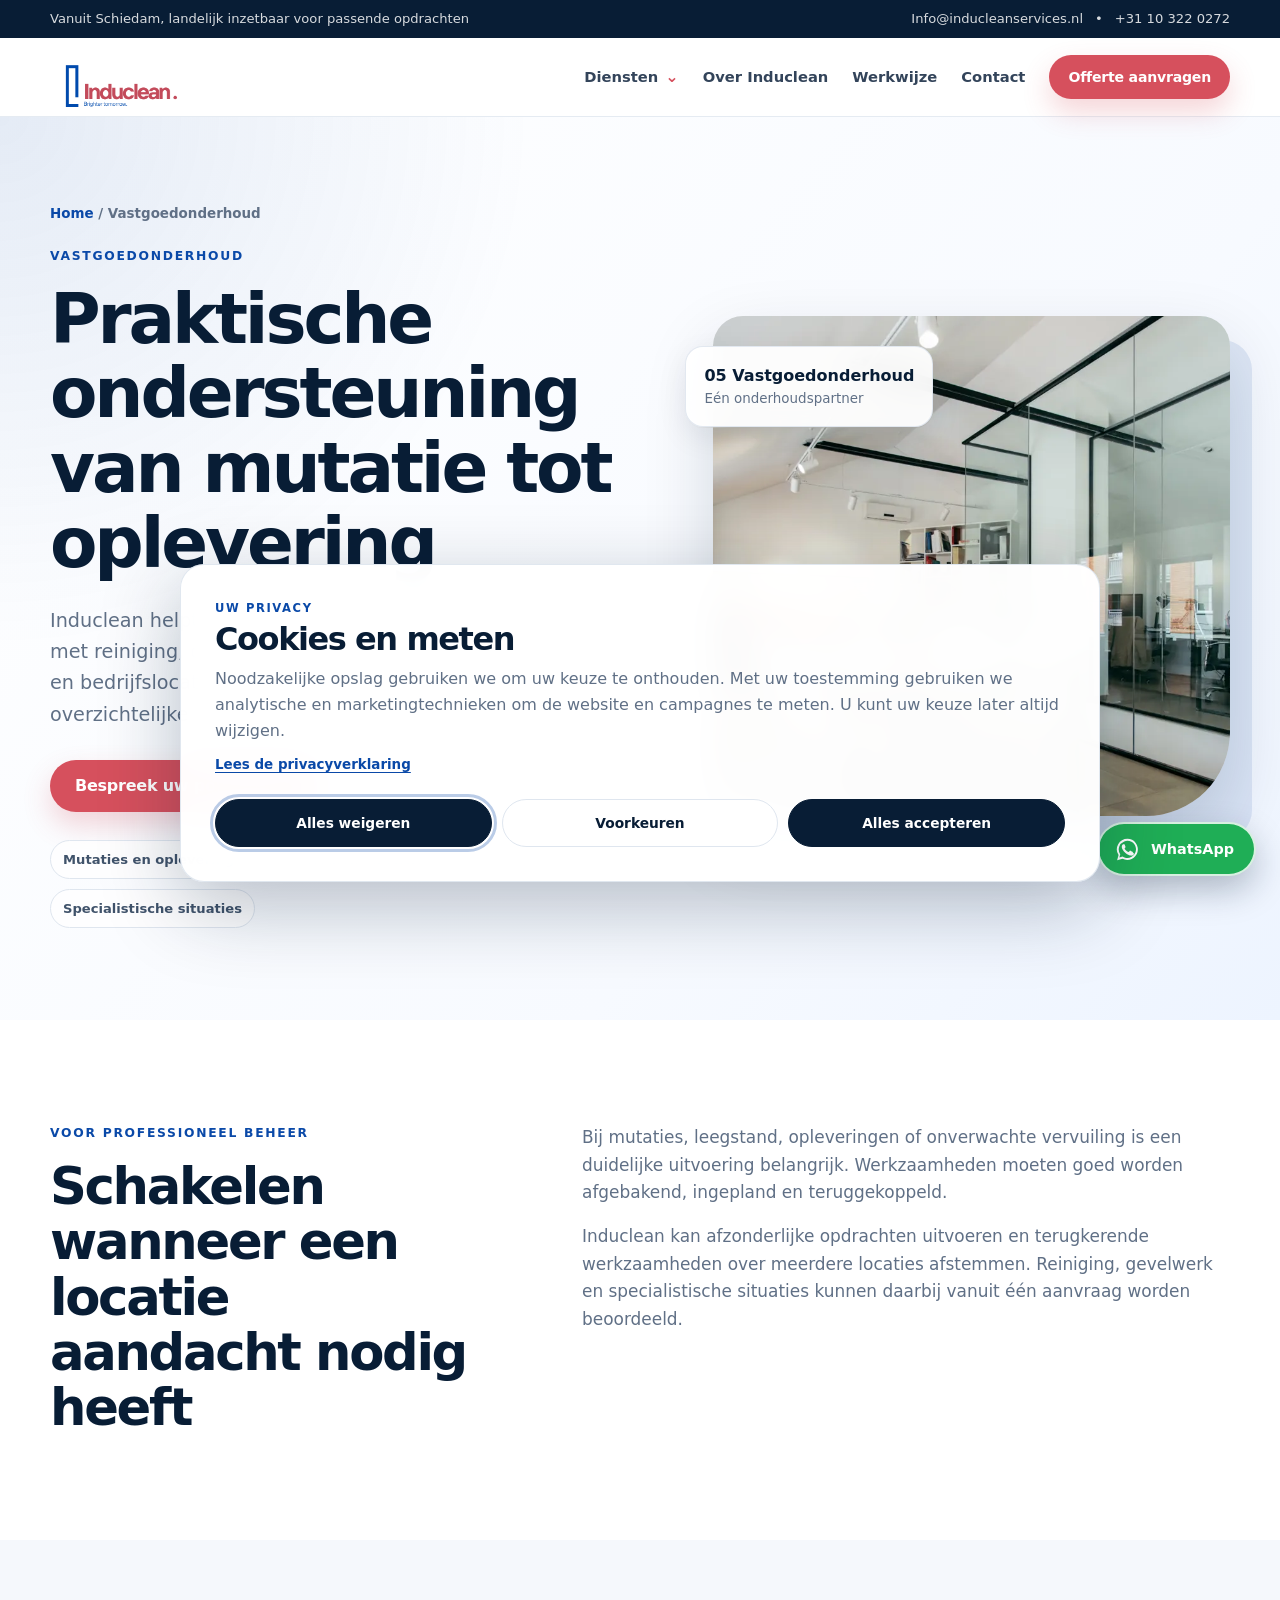
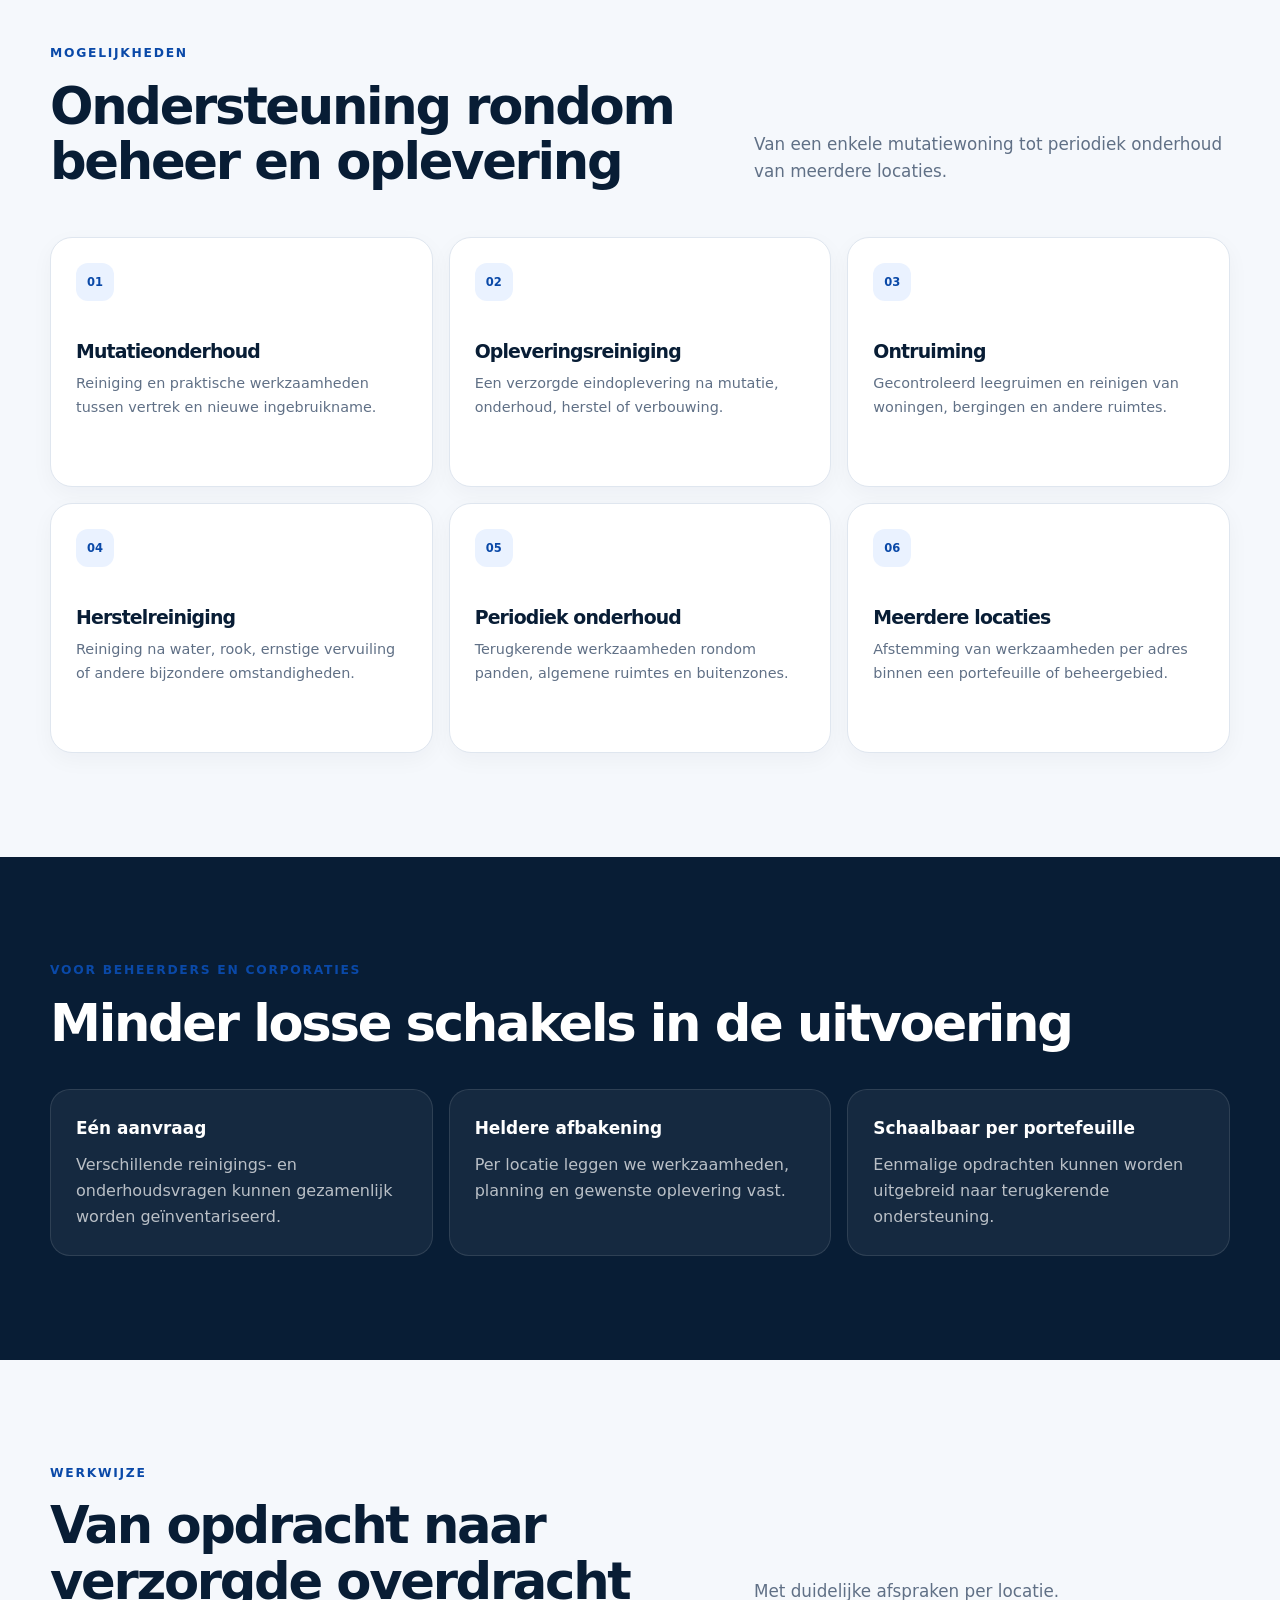
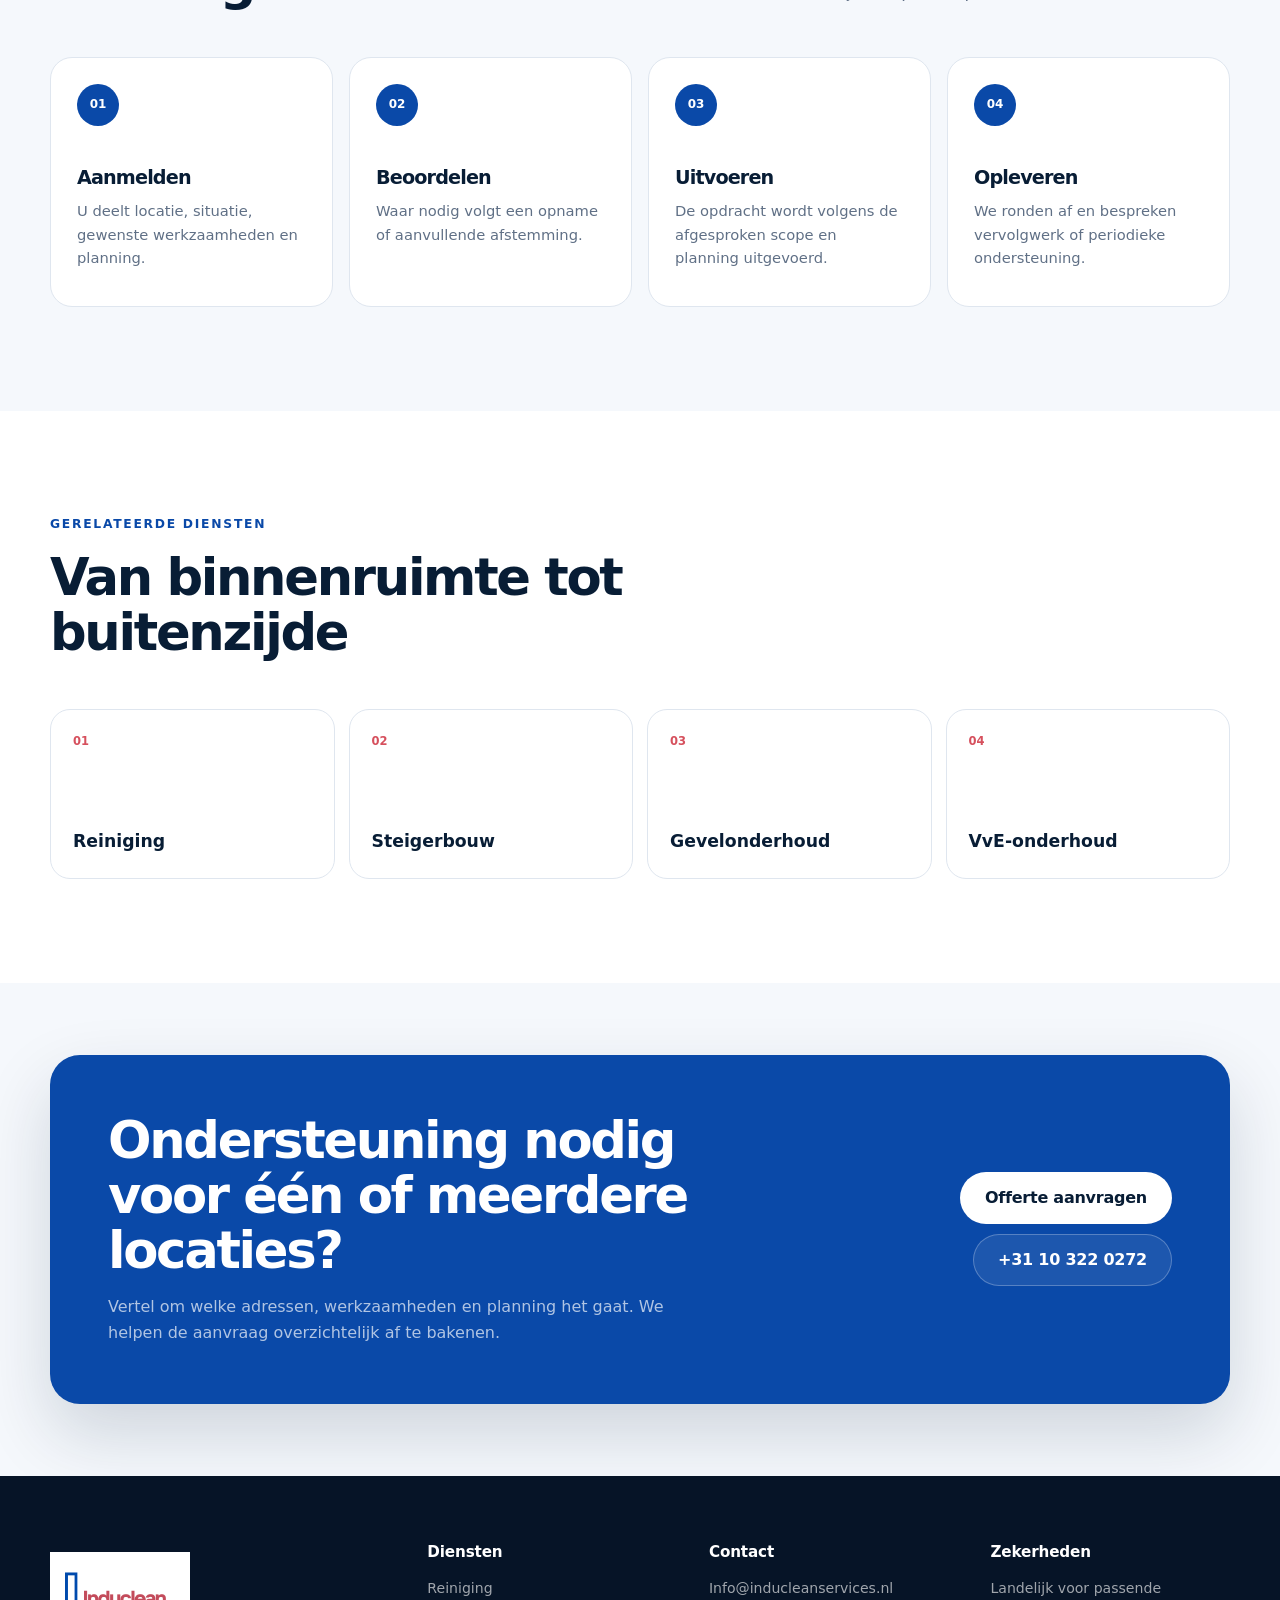
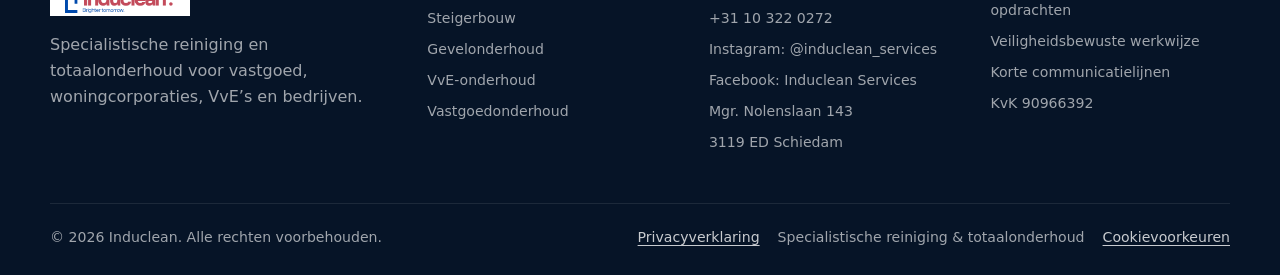
<file: vastgoedonderhoud.html>
<!doctype html>
<html lang="nl">
<head>
  <script src="consent.js"></script>
  <!-- Google Tag Manager -->
  <script>(function(w,d,s,l,i){w[l]=w[l]||[];w[l].push({'gtm.start':new Date().getTime(),event:'gtm.js'});var f=d.getElementsByTagName(s)[0],j=d.createElement(s),dl=l!='dataLayer'?'&l='+l:'';j.async=true;j.src='https://www.googletagmanager.com/gtm.js?id='+i+dl;f.parentNode.insertBefore(j,f);})(window,document,'script','dataLayer','GTM-NDWP36CN');</script>
  <!-- End Google Tag Manager -->
  <meta charset="utf-8">
  <meta name="viewport" content="width=device-width, initial-scale=1">
  <title>Vastgoedonderhoud en mutatieonderhoud | Induclean</title>
  <meta name="description" content="Praktisch vastgoedonderhoud voor beheerders en woningcorporaties. Mutatieonderhoud, oplevering, ontruiming, herstelreiniging en periodieke planning.">
  <meta name="theme-color" content="#083f98">
  <link rel="canonical" href="https://inducleanservices.nl/vastgoedonderhoud.html">
  <meta property="og:type" content="website">
  <meta property="og:locale" content="nl_NL">
  <meta property="og:site_name" content="Induclean">
  <meta property="og:title" content="Vastgoedonderhoud en mutatieonderhoud | Induclean">
  <meta property="og:description" content="Praktische ondersteuning van mutatie en ontruiming tot oplevering.">
  <meta property="og:url" content="https://inducleanservices.nl/vastgoedonderhoud.html">
  <meta property="og:image" content="https://inducleanservices.nl/assets/og-induclean-v7.png">
  <meta name="twitter:card" content="summary_large_image">
  <link rel="icon" href="assets/induclean-logo.png" type="image/png">
  <link rel="stylesheet" href="styles.css">
  <script type="application/ld+json">
    {"@context":"https://schema.org","@type":"Service","name":"Vastgoedonderhoud","provider":{"@type":"LocalBusiness","name":"Induclean","telephone":"+31103220272","email":"info@inducleanservices.nl"},"areaServed":"Nederland","serviceType":["Vastgoedonderhoud","Mutatieonderhoud","Ontruiming","Opleveringsreiniging"]}
  </script>
</head>
<body>
  <noscript><iframe src="https://www.googletagmanager.com/ns.html?id=GTM-NDWP36CN" height="0" width="0" style="display:none;visibility:hidden"></iframe></noscript>
  <a class="skip-link" href="#main">Ga naar de inhoud</a>
  <div class="topbar"><div class="container topbar-inner"><span>Vanuit Schiedam, landelijk inzetbaar voor passende opdrachten</span><div><a href="mailto:info@inducleanservices.nl">Info@inducleanservices.nl</a><span aria-hidden="true">•</span><a href="tel:+31103220272">+31 10 322 0272</a></div></div></div>
  <header class="site-header" id="top"><nav class="navbar container" aria-label="Hoofdnavigatie"><a class="brand" href="index.html" aria-label="Induclean home"><img src="assets/induclean-logo.png" width="240" height="110" alt="Induclean"></a><button class="menu-toggle" type="button" aria-label="Menu openen" aria-expanded="false" aria-controls="main-menu"><span></span><span></span><span></span></button><div class="nav-links" id="main-menu"><div class="nav-dropdown"><button class="nav-dropdown-toggle" type="button" aria-expanded="false" aria-controls="services-menu">Diensten <span aria-hidden="true">⌄</span></button><div class="nav-dropdown-menu" id="services-menu"><a href="reiniging.html"><span>01</span>Reiniging</a><a href="steigerbouw.html"><span>02</span>Steigerbouw</a><a href="gevelonderhoud.html"><span>03</span>Gevelonderhoud</a><a href="vve-onderhoud.html"><span>04</span>VvE-onderhoud</a><a href="vastgoedonderhoud.html"><span>05</span>Vastgoedonderhoud</a></div></div><a href="over-induclean.html">Over Induclean</a><a href="index.html#werkwijze">Werkwijze</a><a href="index.html#contact">Contact</a><a class="btn btn-small btn-primary" href="index.html?dienst=Vastgoedonderhoud#contact">Offerte aanvragen</a></div></nav></header>

  <main class="service-page-main" id="main">
    <section class="service-page-hero"><div class="container service-page-hero-grid"><div><p class="service-breadcrumb"><a href="index.html">Home</a> / Vastgoedonderhoud</p><p class="eyebrow">Vastgoedonderhoud</p><h1>Praktische ondersteuning van mutatie tot oplevering</h1><p class="service-page-lead">Induclean helpt vastgoedbeheerders en woningcorporaties met reiniging, ontruiming en onderhoud rondom woningen en bedrijfslocaties. Eén aanspreekpunt voor een overzichtelijke uitvoering.</p><div class="hero-actions"><a class="btn btn-primary" href="index.html?dienst=Vastgoedonderhoud#contact">Bespreek uw portefeuille</a><a class="btn btn-secondary" href="tel:+31103220272">Bel direct</a></div><ul class="service-page-points"><li>Mutaties en opleveringen</li><li>Periodiek onderhoud</li><li>Specialistische situaties</li></ul></div><div class="service-page-media"><img src="assets/facilitaire-schoonmaak.webp" width="1400" height="788" alt="Schoon en representatief vastgoedinterieur"><div class="visual-card"><strong>05 Vastgoedonderhoud</strong><span>Eén onderhoudspartner</span></div></div></div></section>

    <section class="section"><div class="container service-intro-grid"><div><p class="eyebrow">Voor professioneel beheer</p><h2>Schakelen wanneer een locatie aandacht nodig heeft</h2></div><div><p>Bij mutaties, leegstand, opleveringen of onverwachte vervuiling is een duidelijke uitvoering belangrijk. Werkzaamheden moeten goed worden afgebakend, ingepland en teruggekoppeld.</p><p>Induclean kan afzonderlijke opdrachten uitvoeren en terugkerende werkzaamheden over meerdere locaties afstemmen. Reiniging, gevelwerk en specialistische situaties kunnen daarbij vanuit één aanvraag worden beoordeeld.</p></div></div></section>

    <section class="section service-offer-section"><div class="container"><div class="section-heading"><div><p class="eyebrow">Mogelijkheden</p><h2>Ondersteuning rondom beheer en oplevering</h2></div><p>Van een enkele mutatiewoning tot periodiek onderhoud van meerdere locaties.</p></div><div class="service-offer-grid"><article class="service-offer-card"><span>01</span><h3>Mutatieonderhoud</h3><p>Reiniging en praktische werkzaamheden tussen vertrek en nieuwe ingebruikname.</p></article><article class="service-offer-card"><span>02</span><h3>Opleveringsreiniging</h3><p>Een verzorgde eindoplevering na mutatie, onderhoud, herstel of verbouwing.</p></article><article class="service-offer-card"><span>03</span><h3>Ontruiming</h3><p>Gecontroleerd leegruimen en reinigen van woningen, bergingen en andere ruimtes.</p></article><article class="service-offer-card"><span>04</span><h3>Herstelreiniging</h3><p>Reiniging na water, rook, ernstige vervuiling of andere bijzondere omstandigheden.</p></article><article class="service-offer-card"><span>05</span><h3>Periodiek onderhoud</h3><p>Terugkerende werkzaamheden rondom panden, algemene ruimtes en buitenzones.</p></article><article class="service-offer-card"><span>06</span><h3>Meerdere locaties</h3><p>Afstemming van werkzaamheden per adres binnen een portefeuille of beheergebied.</p></article></div></div></section>

    <section class="section service-value-section"><div class="container"><p class="eyebrow">Voor beheerders en corporaties</p><h2>Minder losse schakels in de uitvoering</h2><div class="service-value-grid"><div class="service-value-card"><strong>Eén aanvraag</strong><p>Verschillende reinigings- en onderhoudsvragen kunnen gezamenlijk worden geïnventariseerd.</p></div><div class="service-value-card"><strong>Heldere afbakening</strong><p>Per locatie leggen we werkzaamheden, planning en gewenste oplevering vast.</p></div><div class="service-value-card"><strong>Schaalbaar per portefeuille</strong><p>Eenmalige opdrachten kunnen worden uitgebreid naar terugkerende ondersteuning.</p></div></div></div></section>

    <section class="section process-section"><div class="container"><div class="section-heading"><div><p class="eyebrow">Werkwijze</p><h2>Van opdracht naar verzorgde overdracht</h2></div><p>Met duidelijke afspraken per locatie.</p></div><ol class="process-grid"><li><span>01</span><h3>Aanmelden</h3><p>U deelt locatie, situatie, gewenste werkzaamheden en planning.</p></li><li><span>02</span><h3>Beoordelen</h3><p>Waar nodig volgt een opname of aanvullende afstemming.</p></li><li><span>03</span><h3>Uitvoeren</h3><p>De opdracht wordt volgens de afgesproken scope en planning uitgevoerd.</p></li><li><span>04</span><h3>Opleveren</h3><p>We ronden af en bespreken vervolgwerk of periodieke ondersteuning.</p></li></ol></div></section>

    <section class="section"><div class="container"><div class="section-heading"><div><p class="eyebrow">Gerelateerde diensten</p><h2>Van binnenruimte tot buitenzijde</h2></div></div><div class="service-related-grid"><a class="service-related-card" href="reiniging.html"><span>01</span><strong>Reiniging</strong></a><a class="service-related-card" href="steigerbouw.html"><span>02</span><strong>Steigerbouw</strong></a><a class="service-related-card" href="gevelonderhoud.html"><span>03</span><strong>Gevelonderhoud</strong></a><a class="service-related-card" href="vve-onderhoud.html"><span>04</span><strong>VvE-onderhoud</strong></a></div></div></section>
    <section class="service-cta"><div class="container service-cta-card"><div><h2>Ondersteuning nodig voor één of meerdere locaties?</h2><p>Vertel om welke adressen, werkzaamheden en planning het gaat. We helpen de aanvraag overzichtelijk af te bakenen.</p></div><div class="service-cta-actions"><a class="btn btn-primary" href="index.html?dienst=Vastgoedonderhoud#contact">Offerte aanvragen</a><a class="btn btn-secondary" href="tel:+31103220272">+31 10 322 0272</a></div></div></section>
  </main>

  <footer class="site-footer"><div class="container footer-grid"><div class="footer-about"><a class="brand footer-brand" href="index.html" aria-label="Induclean home"><img src="assets/induclean-logo.png" width="240" height="110" alt="Induclean"></a><p>Specialistische reiniging en totaalonderhoud voor vastgoed, woningcorporaties, VvE’s en bedrijven.</p></div><div><h3>Diensten</h3><a href="reiniging.html">Reiniging</a><a href="steigerbouw.html">Steigerbouw</a><a href="gevelonderhoud.html">Gevelonderhoud</a><a href="vve-onderhoud.html">VvE-onderhoud</a><a href="vastgoedonderhoud.html">Vastgoedonderhoud</a></div><div><h3>Contact</h3><a href="mailto:info@inducleanservices.nl">Info@inducleanservices.nl</a><a href="tel:+31103220272">+31 10 322 0272</a><a href="https://www.instagram.com/induclean_services/" target="_blank" rel="noopener noreferrer">Instagram: @induclean_services</a><a href="https://www.facebook.com/p/Induclean-Services-61555142996797/" target="_blank" rel="noopener noreferrer">Facebook: Induclean Services</a><span>Mgr. Nolenslaan 143</span><span>3119 ED Schiedam</span></div><div><h3>Zekerheden</h3><span>Landelijk voor passende opdrachten</span><span>Veiligheidsbewuste werkwijze</span><span>Korte communicatielijnen</span><span>KvK 90966392</span></div></div><div class="container footer-bottom"><span>© <span id="year"></span> Induclean. Alle rechten voorbehouden.</span><div class="footer-legal"><a href="privacy.html">Privacyverklaring</a><span>Specialistische reiniging & totaalonderhoud</span></div></div></footer>
  <a class="mobile-call" href="tel:+31103220272" aria-label="Bel Induclean">Bel direct</a><script src="script.js"></script>
</body>
</html>
</file>
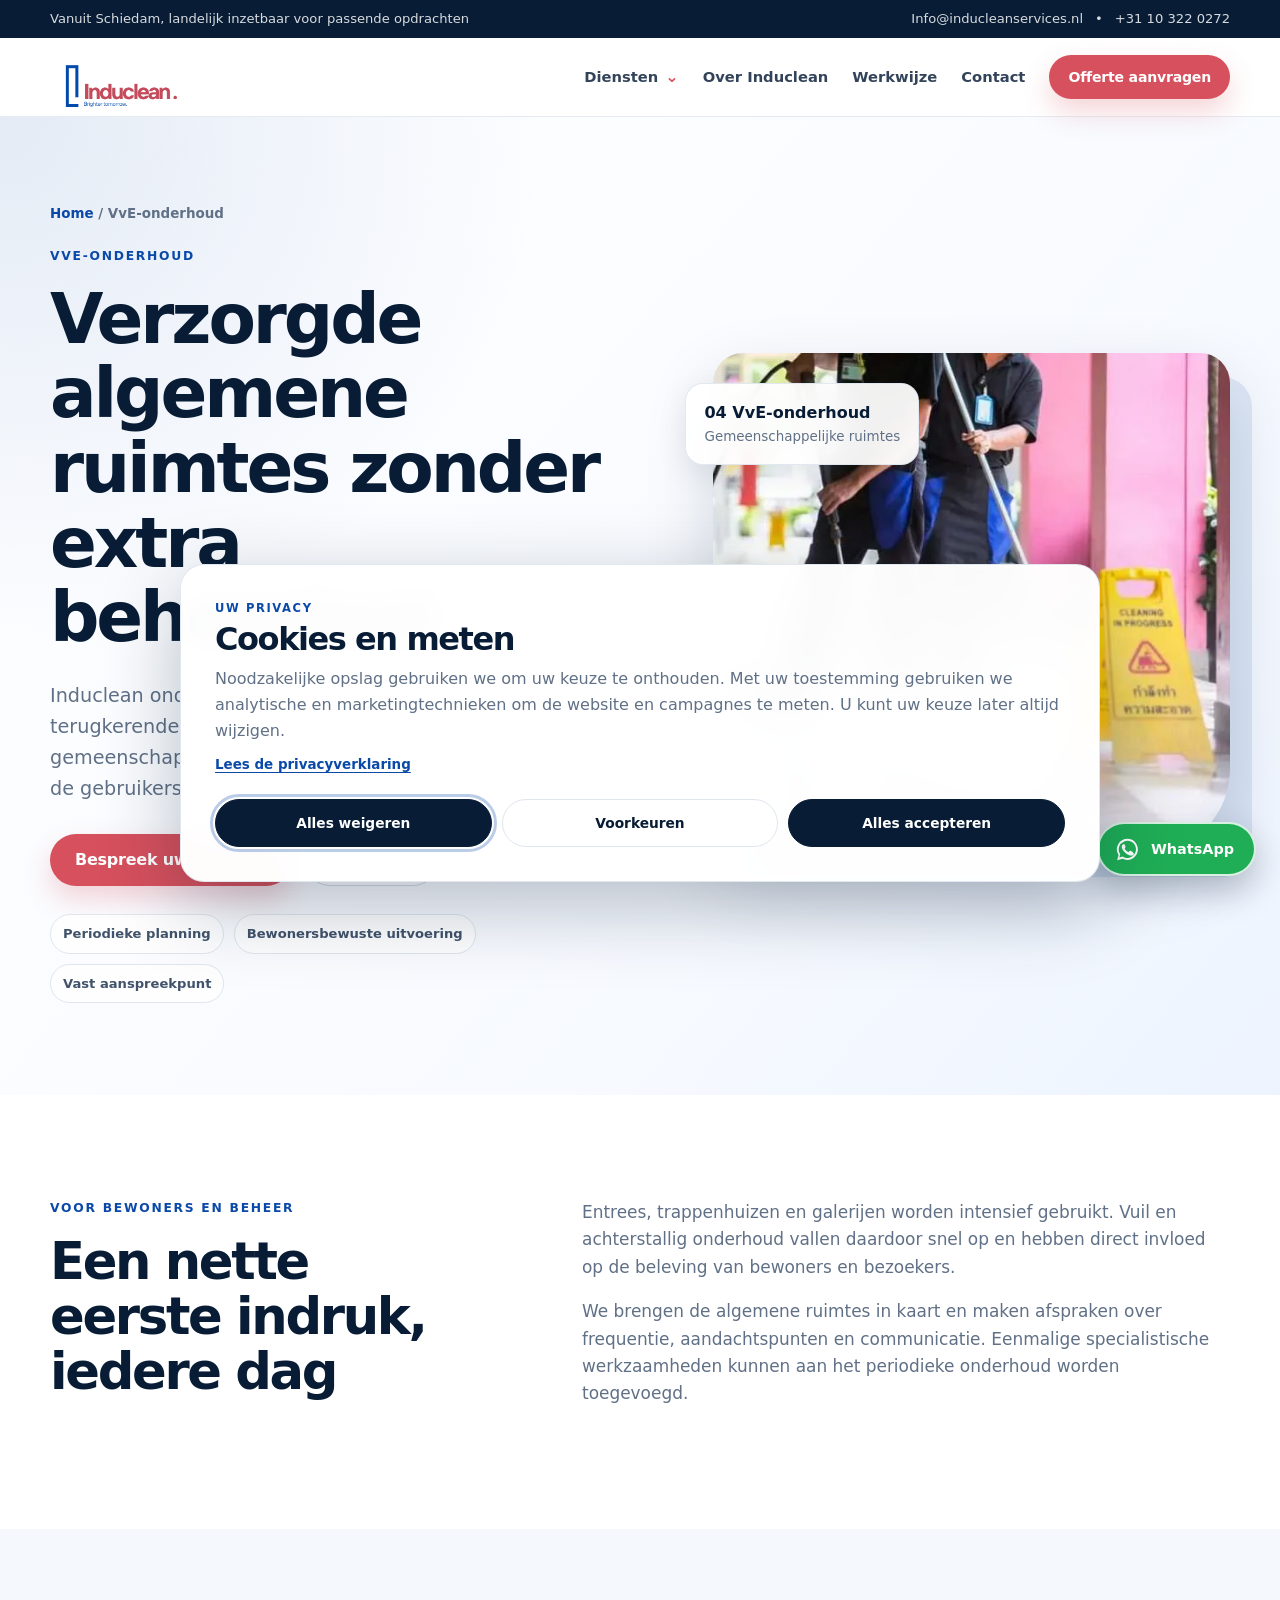
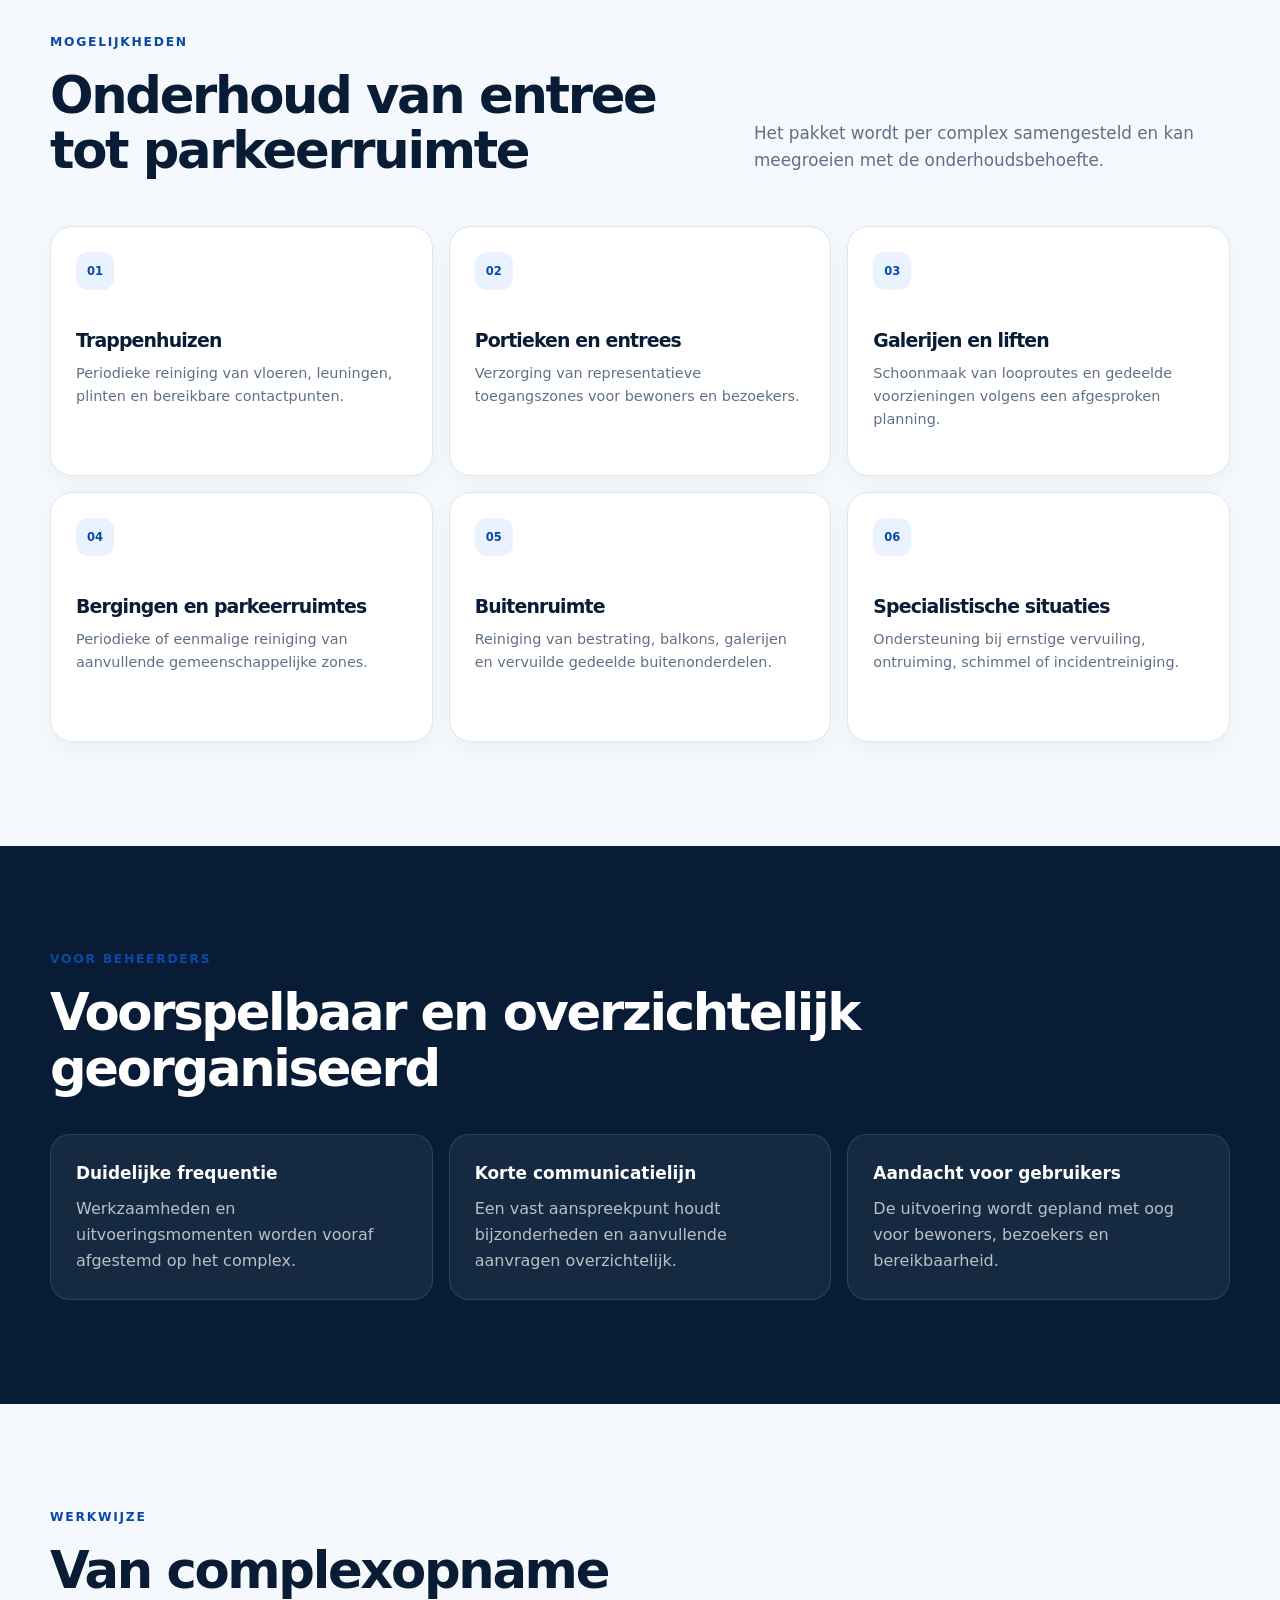
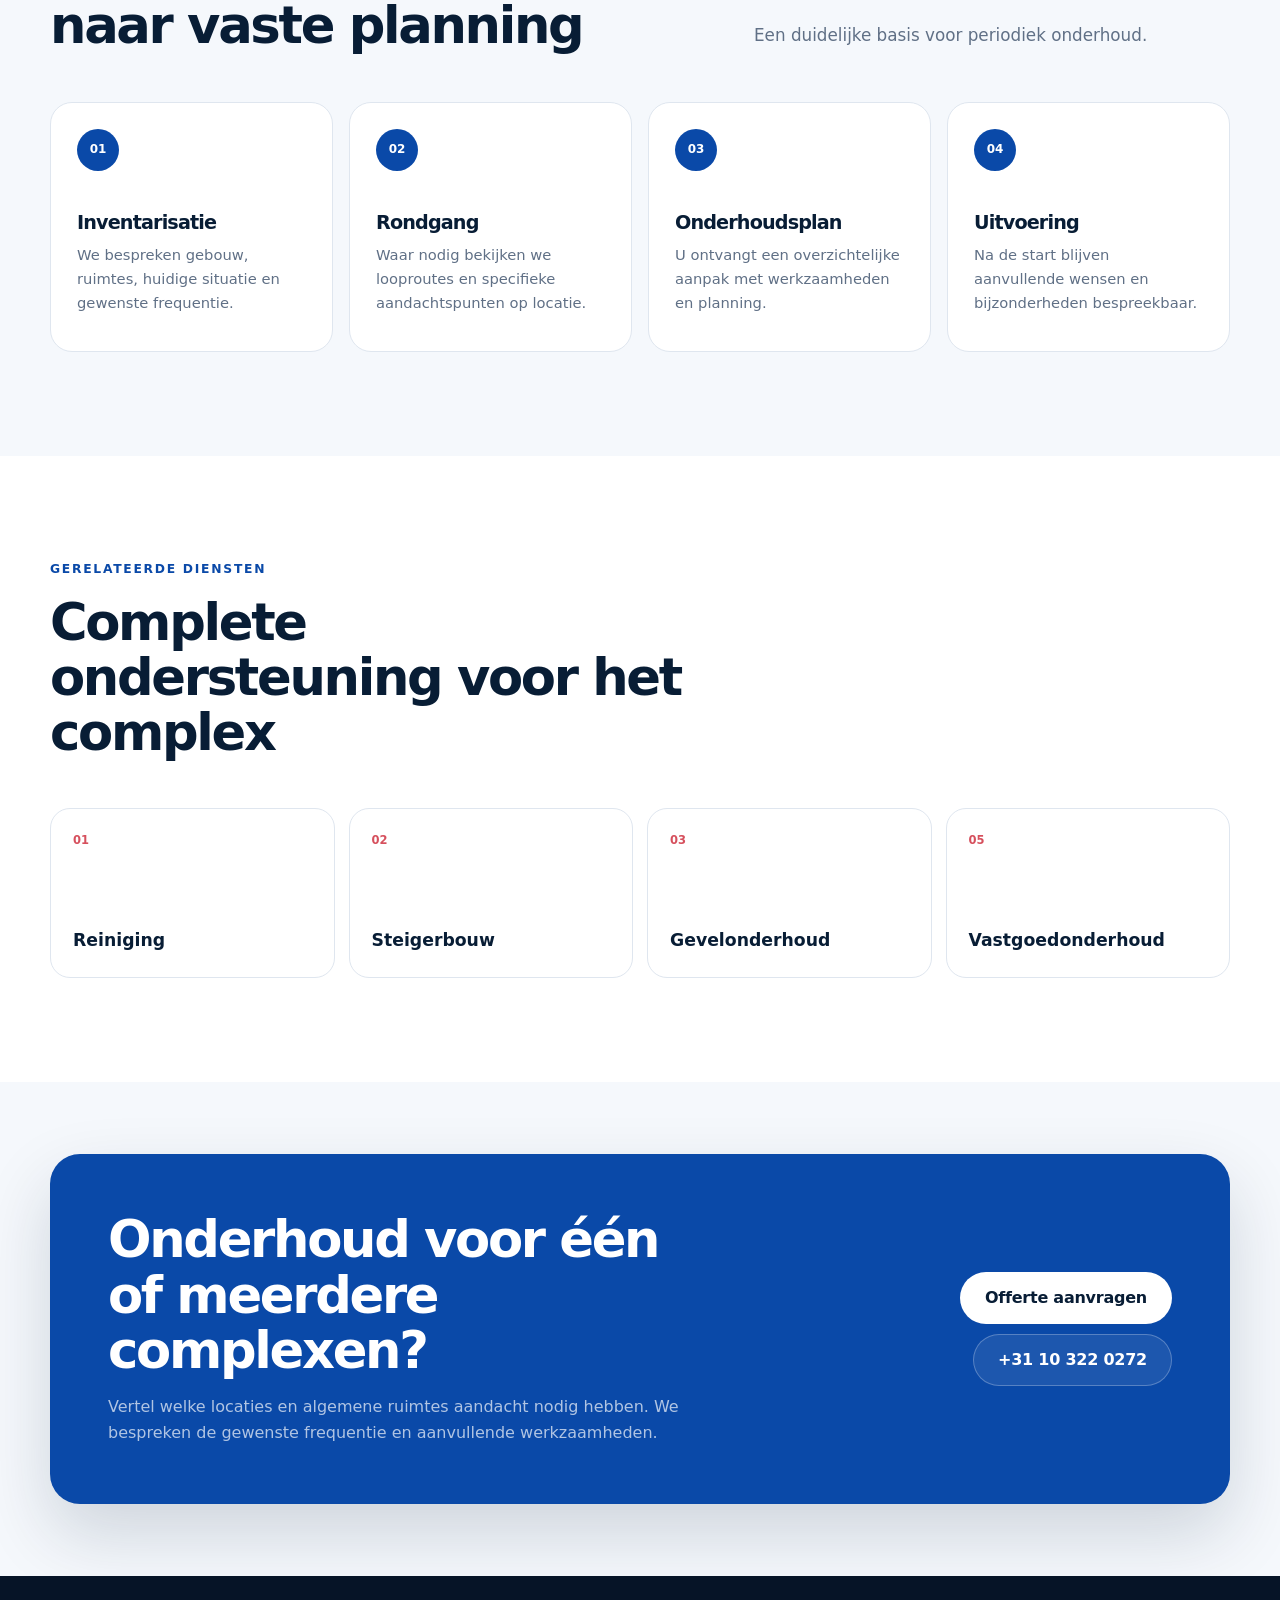
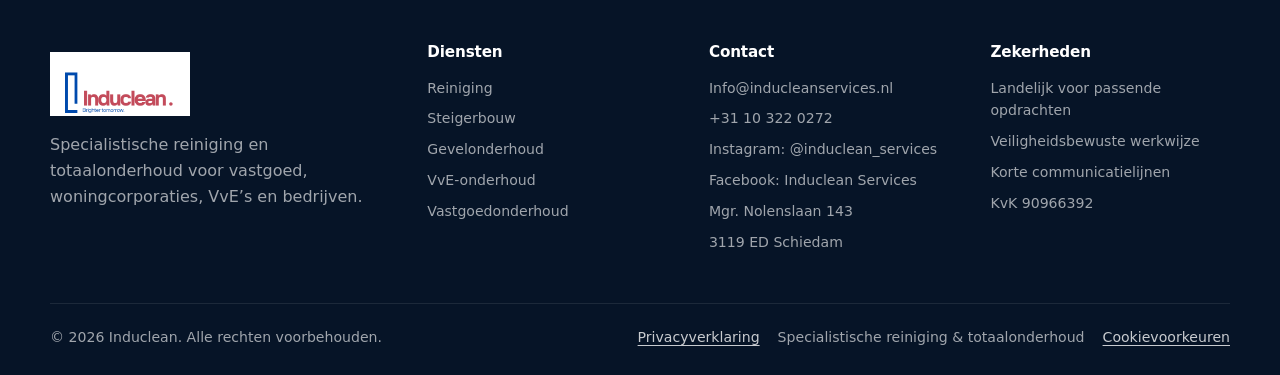
<file: vve-onderhoud.html>
<!doctype html>
<html lang="nl">
<head>
  <script src="consent.js"></script>
  <!-- Google Tag Manager -->
  <script>(function(w,d,s,l,i){w[l]=w[l]||[];w[l].push({'gtm.start':new Date().getTime(),event:'gtm.js'});var f=d.getElementsByTagName(s)[0],j=d.createElement(s),dl=l!='dataLayer'?'&l='+l:'';j.async=true;j.src='https://www.googletagmanager.com/gtm.js?id='+i+dl;f.parentNode.insertBefore(j,f);})(window,document,'script','dataLayer','GTM-NDWP36CN');</script>
  <!-- End Google Tag Manager -->
  <meta charset="utf-8">
  <meta name="viewport" content="width=device-width, initial-scale=1">
  <title>VvE-onderhoud en schoonmaak | Induclean</title>
  <meta name="description" content="Periodieke schoonmaak en onderhoud voor VvE's en appartementencomplexen. Trappenhuizen, portieken, galerijen, entrees, liften en parkeerruimtes.">
  <meta name="theme-color" content="#083f98">
  <link rel="canonical" href="https://inducleanservices.nl/vve-onderhoud.html">
  <meta property="og:type" content="website">
  <meta property="og:locale" content="nl_NL">
  <meta property="og:site_name" content="Induclean">
  <meta property="og:title" content="VvE-onderhoud en schoonmaak | Induclean">
  <meta property="og:description" content="Schoonmaak en onderhoud van algemene ruimtes in appartementencomplexen.">
  <meta property="og:url" content="https://inducleanservices.nl/vve-onderhoud.html">
  <meta property="og:image" content="https://inducleanservices.nl/assets/og-induclean-v7.png">
  <meta name="twitter:card" content="summary_large_image">
  <link rel="icon" href="assets/induclean-logo.png" type="image/png">
  <link rel="stylesheet" href="styles.css">
  <script type="application/ld+json">
    {"@context":"https://schema.org","@type":"Service","name":"VvE-onderhoud en schoonmaak","provider":{"@type":"LocalBusiness","name":"Induclean","telephone":"+31103220272","email":"info@inducleanservices.nl"},"areaServed":"Nederland","serviceType":["VvE schoonmaak","Trappenhuisreiniging","Galerijonderhoud","Onderhoud appartementencomplexen"]}
  </script>
</head>
<body>
  <noscript><iframe src="https://www.googletagmanager.com/ns.html?id=GTM-NDWP36CN" height="0" width="0" style="display:none;visibility:hidden"></iframe></noscript>
  <a class="skip-link" href="#main">Ga naar de inhoud</a>
  <div class="topbar"><div class="container topbar-inner"><span>Vanuit Schiedam, landelijk inzetbaar voor passende opdrachten</span><div><a href="mailto:info@inducleanservices.nl">Info@inducleanservices.nl</a><span aria-hidden="true">•</span><a href="tel:+31103220272">+31 10 322 0272</a></div></div></div>
  <header class="site-header" id="top"><nav class="navbar container" aria-label="Hoofdnavigatie"><a class="brand" href="index.html" aria-label="Induclean home"><img src="assets/induclean-logo.png" width="240" height="110" alt="Induclean"></a><button class="menu-toggle" type="button" aria-label="Menu openen" aria-expanded="false" aria-controls="main-menu"><span></span><span></span><span></span></button><div class="nav-links" id="main-menu"><div class="nav-dropdown"><button class="nav-dropdown-toggle" type="button" aria-expanded="false" aria-controls="services-menu">Diensten <span aria-hidden="true">⌄</span></button><div class="nav-dropdown-menu" id="services-menu"><a href="reiniging.html"><span>01</span>Reiniging</a><a href="steigerbouw.html"><span>02</span>Steigerbouw</a><a href="gevelonderhoud.html"><span>03</span>Gevelonderhoud</a><a href="vve-onderhoud.html"><span>04</span>VvE-onderhoud</a><a href="vastgoedonderhoud.html"><span>05</span>Vastgoedonderhoud</a></div></div><a href="over-induclean.html">Over Induclean</a><a href="index.html#werkwijze">Werkwijze</a><a href="index.html#contact">Contact</a><a class="btn btn-small btn-primary" href="index.html?dienst=VvE%20onderhoud#contact">Offerte aanvragen</a></div></nav></header>

  <main class="service-page-main" id="main">
    <section class="service-page-hero"><div class="container service-page-hero-grid"><div><p class="service-breadcrumb"><a href="index.html">Home</a> / VvE-onderhoud</p><p class="eyebrow">VvE-onderhoud</p><h1>Verzorgde algemene ruimtes zonder extra beheerlast</h1><p class="service-page-lead">Induclean ondersteunt VvE’s en beheerders met terugkerende schoonmaak en praktisch onderhoud van gemeenschappelijke ruimtes, afgestemd op het gebouw en de gebruikers.</p><div class="hero-actions"><a class="btn btn-primary" href="index.html?dienst=VvE%20onderhoud#contact">Bespreek uw complex</a><a class="btn btn-secondary" href="tel:+31103220272">Bel direct</a></div><ul class="service-page-points"><li>Periodieke planning</li><li>Bewonersbewuste uitvoering</li><li>Vast aanspreekpunt</li></ul></div><div class="service-page-media"><img src="assets/onderhoudsteam.webp" width="768" height="576" alt="Schoonmaakteam verzorgt een gemeenschappelijke ruimte"><div class="visual-card"><strong>04 VvE-onderhoud</strong><span>Gemeenschappelijke ruimtes</span></div></div></div></section>

    <section class="section"><div class="container service-intro-grid"><div><p class="eyebrow">Voor bewoners en beheer</p><h2>Een nette eerste indruk, iedere dag</h2></div><div><p>Entrees, trappenhuizen en galerijen worden intensief gebruikt. Vuil en achterstallig onderhoud vallen daardoor snel op en hebben direct invloed op de beleving van bewoners en bezoekers.</p><p>We brengen de algemene ruimtes in kaart en maken afspraken over frequentie, aandachtspunten en communicatie. Eenmalige specialistische werkzaamheden kunnen aan het periodieke onderhoud worden toegevoegd.</p></div></div></section>

    <section class="section service-offer-section"><div class="container"><div class="section-heading"><div><p class="eyebrow">Mogelijkheden</p><h2>Onderhoud van entree tot parkeerruimte</h2></div><p>Het pakket wordt per complex samengesteld en kan meegroeien met de onderhoudsbehoefte.</p></div><div class="service-offer-grid"><article class="service-offer-card"><span>01</span><h3>Trappenhuizen</h3><p>Periodieke reiniging van vloeren, leuningen, plinten en bereikbare contactpunten.</p></article><article class="service-offer-card"><span>02</span><h3>Portieken en entrees</h3><p>Verzorging van representatieve toegangszones voor bewoners en bezoekers.</p></article><article class="service-offer-card"><span>03</span><h3>Galerijen en liften</h3><p>Schoonmaak van looproutes en gedeelde voorzieningen volgens een afgesproken planning.</p></article><article class="service-offer-card"><span>04</span><h3>Bergingen en parkeerruimtes</h3><p>Periodieke of eenmalige reiniging van aanvullende gemeenschappelijke zones.</p></article><article class="service-offer-card"><span>05</span><h3>Buitenruimte</h3><p>Reiniging van bestrating, balkons, galerijen en vervuilde gedeelde buitenonderdelen.</p></article><article class="service-offer-card"><span>06</span><h3>Specialistische situaties</h3><p>Ondersteuning bij ernstige vervuiling, ontruiming, schimmel of incidentreiniging.</p></article></div></div></section>

    <section class="section service-value-section"><div class="container"><p class="eyebrow">Voor beheerders</p><h2>Voorspelbaar en overzichtelijk georganiseerd</h2><div class="service-value-grid"><div class="service-value-card"><strong>Duidelijke frequentie</strong><p>Werkzaamheden en uitvoeringsmomenten worden vooraf afgestemd op het complex.</p></div><div class="service-value-card"><strong>Korte communicatielijn</strong><p>Een vast aanspreekpunt houdt bijzonderheden en aanvullende aanvragen overzichtelijk.</p></div><div class="service-value-card"><strong>Aandacht voor gebruikers</strong><p>De uitvoering wordt gepland met oog voor bewoners, bezoekers en bereikbaarheid.</p></div></div></div></section>

    <section class="section process-section"><div class="container"><div class="section-heading"><div><p class="eyebrow">Werkwijze</p><h2>Van complexopname naar vaste planning</h2></div><p>Een duidelijke basis voor periodiek onderhoud.</p></div><ol class="process-grid"><li><span>01</span><h3>Inventarisatie</h3><p>We bespreken gebouw, ruimtes, huidige situatie en gewenste frequentie.</p></li><li><span>02</span><h3>Rondgang</h3><p>Waar nodig bekijken we looproutes en specifieke aandachtspunten op locatie.</p></li><li><span>03</span><h3>Onderhoudsplan</h3><p>U ontvangt een overzichtelijke aanpak met werkzaamheden en planning.</p></li><li><span>04</span><h3>Uitvoering</h3><p>Na de start blijven aanvullende wensen en bijzonderheden bespreekbaar.</p></li></ol></div></section>

    <section class="section"><div class="container"><div class="section-heading"><div><p class="eyebrow">Gerelateerde diensten</p><h2>Complete ondersteuning voor het complex</h2></div></div><div class="service-related-grid"><a class="service-related-card" href="reiniging.html"><span>01</span><strong>Reiniging</strong></a><a class="service-related-card" href="steigerbouw.html"><span>02</span><strong>Steigerbouw</strong></a><a class="service-related-card" href="gevelonderhoud.html"><span>03</span><strong>Gevelonderhoud</strong></a><a class="service-related-card" href="vastgoedonderhoud.html"><span>05</span><strong>Vastgoedonderhoud</strong></a></div></div></section>
    <section class="service-cta"><div class="container service-cta-card"><div><h2>Onderhoud voor één of meerdere complexen?</h2><p>Vertel welke locaties en algemene ruimtes aandacht nodig hebben. We bespreken de gewenste frequentie en aanvullende werkzaamheden.</p></div><div class="service-cta-actions"><a class="btn btn-primary" href="index.html?dienst=VvE%20onderhoud#contact">Offerte aanvragen</a><a class="btn btn-secondary" href="tel:+31103220272">+31 10 322 0272</a></div></div></section>
  </main>

  <footer class="site-footer"><div class="container footer-grid"><div class="footer-about"><a class="brand footer-brand" href="index.html" aria-label="Induclean home"><img src="assets/induclean-logo.png" width="240" height="110" alt="Induclean"></a><p>Specialistische reiniging en totaalonderhoud voor vastgoed, woningcorporaties, VvE’s en bedrijven.</p></div><div><h3>Diensten</h3><a href="reiniging.html">Reiniging</a><a href="steigerbouw.html">Steigerbouw</a><a href="gevelonderhoud.html">Gevelonderhoud</a><a href="vve-onderhoud.html">VvE-onderhoud</a><a href="vastgoedonderhoud.html">Vastgoedonderhoud</a></div><div><h3>Contact</h3><a href="mailto:info@inducleanservices.nl">Info@inducleanservices.nl</a><a href="tel:+31103220272">+31 10 322 0272</a><a href="https://www.instagram.com/induclean_services/" target="_blank" rel="noopener noreferrer">Instagram: @induclean_services</a><a href="https://www.facebook.com/p/Induclean-Services-61555142996797/" target="_blank" rel="noopener noreferrer">Facebook: Induclean Services</a><span>Mgr. Nolenslaan 143</span><span>3119 ED Schiedam</span></div><div><h3>Zekerheden</h3><span>Landelijk voor passende opdrachten</span><span>Veiligheidsbewuste werkwijze</span><span>Korte communicatielijnen</span><span>KvK 90966392</span></div></div><div class="container footer-bottom"><span>© <span id="year"></span> Induclean. Alle rechten voorbehouden.</span><div class="footer-legal"><a href="privacy.html">Privacyverklaring</a><span>Specialistische reiniging & totaalonderhoud</span></div></div></footer>
  <a class="mobile-call" href="tel:+31103220272" aria-label="Bel Induclean">Bel direct</a><script src="script.js"></script>
</body>
</html>
</file>
<file: styles.css>
:root {
  --blue: #0a49a8;
  --blue-dark: #07377f;
  --blue-soft: #eaf2ff;
  --red: #d6505d;
  --red-dark: #b93d49;
  --navy: #081d35;
  --ink: #14253a;
  --muted: #607086;
  --line: #dfe6ef;
  --surface: #f5f8fc;
  --white: #ffffff;
  --shadow-sm: 0 10px 30px rgba(8, 29, 53, 0.08);
  --shadow-lg: 0 30px 70px rgba(8, 29, 53, 0.16);
  --radius: 24px;
}

* { box-sizing: border-box; }

html { scroll-behavior: smooth; }

body {
  margin: 0;
  color: var(--ink);
  background: var(--white);
  font-family: Inter, ui-sans-serif, system-ui, -apple-system, BlinkMacSystemFont, "Segoe UI", sans-serif;
  line-height: 1.62;
  -webkit-font-smoothing: antialiased;
}

body.menu-open { overflow: hidden; }
a { color: inherit; text-decoration: none; }
img { display: block; max-width: 100%; }
button, input, select, textarea { font: inherit; }
section[id], article[id] { scroll-margin-top: 120px; }

.container {
  width: min(1180px, calc(100% - 48px));
  margin-inline: auto;
}

.section { padding: 104px 0; }

.skip-link {
  position: fixed;
  z-index: 100;
  top: 12px;
  left: 12px;
  transform: translateY(-150%);
  padding: 10px 16px;
  border-radius: 10px;
  color: var(--white);
  background: var(--navy);
}

.skip-link:focus { transform: translateY(0); }

.topbar {
  color: rgba(255, 255, 255, 0.84);
  background: var(--navy);
  font-size: 0.82rem;
}

.topbar-inner {
  min-height: 38px;
  display: flex;
  align-items: center;
  justify-content: space-between;
  gap: 18px;
}

.topbar-inner div { display: flex; align-items: center; gap: 12px; }
.topbar a:hover { color: var(--white); }

.site-header {
  position: sticky;
  z-index: 50;
  top: 0;
  border-bottom: 1px solid rgba(223, 230, 239, 0.8);
  background: rgba(255, 255, 255, 0.94);
  backdrop-filter: blur(16px);
  transition: box-shadow 180ms ease;
}

.site-header.scrolled { box-shadow: 0 10px 35px rgba(8, 29, 53, 0.08); }

.navbar {
  min-height: 78px;
  display: flex;
  align-items: center;
  justify-content: space-between;
  gap: 30px;
}

.brand {
  width: 145px;
  height: auto;
  display: flex;
  align-items: center;
  flex: 0 0 auto;
}

.brand img { width: 100%; height: auto; }

.nav-links {
  display: flex;
  align-items: center;
  gap: 24px;
  color: #33445a;
  font-size: 0.92rem;
  font-weight: 750;
}

.nav-links a:not(.btn) { position: relative; }
.nav-links a:not(.btn)::after {
  content: "";
  position: absolute;
  left: 0;
  right: 100%;
  bottom: -6px;
  height: 2px;
  background: var(--red);
  transition: right 180ms ease;
}

.nav-links a:not(.btn):hover::after { right: 0; }

.nav-dropdown { position: relative; }
.nav-dropdown-toggle {
  padding: 8px 0;
  display: inline-flex;
  align-items: center;
  gap: 7px;
  border: 0;
  color: inherit;
  background: transparent;
  font-weight: inherit;
  cursor: pointer;
}
.nav-dropdown-toggle > span { color: var(--red); font-size: 1rem; line-height: 1; transition: transform 160ms ease; }
.nav-dropdown.open .nav-dropdown-toggle > span { transform: rotate(180deg); }
.nav-dropdown-menu {
  position: absolute;
  z-index: 70;
  top: calc(100% + 14px);
  left: -18px;
  width: 275px;
  padding: 8px;
  display: grid;
  gap: 2px;
  visibility: hidden;
  opacity: 0;
  pointer-events: none;
  transform: translateY(-8px);
  border: 1px solid var(--line);
  border-radius: 18px;
  background: var(--white);
  box-shadow: var(--shadow-lg);
  transition: opacity 160ms ease, transform 160ms ease, visibility 160ms ease;
}
.nav-dropdown:hover .nav-dropdown-menu,
.nav-dropdown:focus-within .nav-dropdown-menu,
.nav-dropdown.open .nav-dropdown-menu { visibility: visible; opacity: 1; pointer-events: auto; transform: translateY(0); }
.nav-links .nav-dropdown-menu a {
  padding: 11px 12px;
  display: flex;
  align-items: center;
  gap: 10px;
  border-radius: 11px;
  color: #33445a;
  font-size: 0.85rem;
}
.nav-links .nav-dropdown-menu a:hover { color: var(--blue); background: var(--surface); }
.nav-links .nav-dropdown-menu a::after { display: none; }
.nav-dropdown-menu a > span { color: var(--red); font-size: 0.7rem; font-weight: 900; }

.menu-toggle {
  display: none;
  width: 44px;
  height: 44px;
  padding: 10px;
  border: 0;
  border-radius: 12px;
  background: var(--surface);
  cursor: pointer;
}

.menu-toggle span {
  display: block;
  width: 24px;
  height: 2px;
  margin: 5px 0;
  border-radius: 999px;
  background: var(--navy);
  transition: transform 180ms ease, opacity 180ms ease;
}

.menu-toggle[aria-expanded="true"] span:nth-child(1) { transform: translateY(7px) rotate(45deg); }
.menu-toggle[aria-expanded="true"] span:nth-child(2) { opacity: 0; }
.menu-toggle[aria-expanded="true"] span:nth-child(3) { transform: translateY(-7px) rotate(-45deg); }

.btn {
  min-height: 52px;
  padding: 0 24px;
  border: 1px solid transparent;
  border-radius: 999px;
  display: inline-flex;
  align-items: center;
  justify-content: center;
  gap: 9px;
  font-weight: 800;
  letter-spacing: -0.015em;
  cursor: pointer;
  transition: transform 180ms ease, box-shadow 180ms ease, background 180ms ease;
}

.btn:hover { transform: translateY(-2px); }
.btn-primary { color: var(--white); background: var(--red); box-shadow: 0 13px 28px rgba(214, 80, 93, 0.24); }
.btn-primary:hover { background: var(--red-dark); box-shadow: 0 16px 34px rgba(214, 80, 93, 0.3); }
.btn-secondary { border-color: #cfd9e6; color: var(--navy); background: rgba(255, 255, 255, 0.8); }
.btn-secondary:hover { border-color: var(--blue); background: var(--white); }
.btn-small { min-height: 44px; padding-inline: 18px; font-size: 0.88rem; }
.btn-icon { font-size: 1.1rem; }

.eyebrow {
  margin: 0 0 15px;
  color: var(--blue);
  font-size: 0.77rem;
  font-weight: 850;
  letter-spacing: 0.14em;
  text-transform: uppercase;
}

h1, h2, h3 {
  margin: 0;
  color: var(--navy);
  line-height: 1.08;
  letter-spacing: -0.045em;
}

h1 { font-size: clamp(3rem, 5.7vw, 5.3rem); }
h2 { font-size: clamp(2.2rem, 4vw, 3.7rem); }
h3 { font-size: 1.35rem; }

.hero {
  position: relative;
  min-height: 720px;
  display: grid;
  align-items: center;
  overflow: hidden;
  background:
    radial-gradient(circle at 0% 0%, rgba(10, 73, 168, 0.12), transparent 34%),
    linear-gradient(130deg, #ffffff 0%, #f7faff 66%, #edf4ff 100%);
}

.hero-shape {
  position: absolute;
  right: -14vw;
  top: 5%;
  width: 44vw;
  height: 44vw;
  border: 1px solid rgba(10, 73, 168, 0.13);
  border-radius: 50%;
  box-shadow: 0 0 0 70px rgba(10, 73, 168, 0.025), 0 0 0 140px rgba(10, 73, 168, 0.02);
}

.hero-grid {
  position: relative;
  z-index: 1;
  display: grid;
  grid-template-columns: 1.05fr 0.95fr;
  gap: clamp(48px, 7vw, 92px);
  align-items: center;
}

.hero-content { max-width: 680px; }
.hero h1 { max-width: 720px; }

.hero-copy {
  max-width: 660px;
  margin: 26px 0 32px;
  color: var(--muted);
  font-size: clamp(1.06rem, 1.5vw, 1.22rem);
}

.hero-actions { display: flex; gap: 12px; flex-wrap: wrap; }

.hero-points {
  margin: 30px 0 0;
  padding: 0;
  display: flex;
  flex-wrap: wrap;
  gap: 12px 22px;
  list-style: none;
  color: #40536b;
  font-size: 0.91rem;
  font-weight: 700;
}

.hero-points li { position: relative; padding-left: 20px; }
.hero-points li::before {
  content: "";
  position: absolute;
  left: 0;
  top: 0.58em;
  width: 8px;
  height: 8px;
  border-radius: 50%;
  background: var(--blue);
}

.hero-visual {
  position: relative;
  min-height: 530px;
}

.hero-visual::before {
  content: "";
  position: absolute;
  inset: 26px -24px -26px 24px;
  border-radius: 32px;
  background: var(--blue);
  opacity: 0.1;
}

.hero-visual > img {
  position: absolute;
  inset: 0;
  width: 100%;
  height: 100%;
  border-radius: 32px 32px 96px 32px;
  object-fit: cover;
  box-shadow: var(--shadow-lg);
}

.visual-card {
  position: absolute;
  z-index: 2;
  min-width: 170px;
  padding: 16px 18px;
  border: 1px solid rgba(223, 230, 239, 0.9);
  border-radius: 18px;
  background: rgba(255, 255, 255, 0.94);
  box-shadow: var(--shadow-sm);
  backdrop-filter: blur(14px);
}

.visual-card strong, .visual-card span { display: block; }
.visual-card strong { color: var(--navy); }
.visual-card span { color: var(--muted); font-size: 0.84rem; }
.visual-card-top { top: 32px; left: -42px; }
.visual-card-bottom { right: -28px; bottom: 34px; display: flex; align-items: center; gap: 10px; }
.visual-card-bottom strong { font-size: 0.9rem; }
.status-dot { width: 10px; height: 10px; border-radius: 50%; background: #21a56c; box-shadow: 0 0 0 5px rgba(33, 165, 108, 0.13); }

.service-nav { position: relative; z-index: 4; margin-top: -1px; border-top: 1px solid var(--line); border-bottom: 1px solid var(--line); background: var(--white); }
.service-nav-grid { display: grid; grid-template-columns: repeat(5, 1fr); }
.service-nav a { min-height: 92px; padding: 20px; display: flex; align-items: center; justify-content: center; gap: 10px; border-left: 1px solid var(--line); color: var(--navy); font-size: 0.94rem; font-weight: 800; text-align: center; transition: color 160ms ease, background 160ms ease; }
.service-nav a:last-child { border-right: 1px solid var(--line); }
.service-nav a:hover { color: var(--blue); background: var(--surface); }
.service-nav span { color: var(--red); font-size: 0.72rem; }

.campaign-section { background: var(--surface); }
.campaign-grid { display: grid; grid-template-columns: repeat(3, 1fr); gap: 18px; }
.campaign-card {
  min-height: 310px;
  padding: 30px;
  display: flex;
  flex-direction: column;
  border: 1px solid var(--line);
  border-radius: var(--radius);
  background: var(--white);
  box-shadow: 0 7px 22px rgba(8, 29, 53, 0.04);
  transition: transform 180ms ease, border-color 180ms ease, box-shadow 180ms ease;
}
.campaign-card:hover { transform: translateY(-4px); border-color: rgba(10,73,168,0.34); box-shadow: var(--shadow-sm); }
.campaign-card:focus-visible { outline: 3px solid rgba(10,73,168,0.35); outline-offset: 4px; }
.campaign-card > span { color: var(--red); font-size: 0.74rem; font-weight: 900; }
.campaign-card h3 { margin: 42px 0 14px; font-size: 1.45rem; }
.campaign-card p { margin: 0; color: var(--muted); }
.campaign-card strong { margin-top: auto; padding-top: 26px; color: var(--blue); font-size: 0.9rem; }

.team-section { background: var(--surface); }
.team-grid { display: grid; grid-template-columns: repeat(2, 1fr); gap: 18px; }
.team-card { padding: clamp(28px, 4vw, 44px); border: 1px solid var(--line); border-radius: var(--radius); background: var(--white); box-shadow: var(--shadow-sm); }
.team-card > span { color: var(--red); font-size: 0.74rem; font-weight: 900; letter-spacing: 0.1em; text-transform: uppercase; }
.team-card h3 { margin: 18px 0; font-size: clamp(1.8rem, 4vw, 2.7rem); }
.team-card p { color: var(--muted); }

.intro-section { background: var(--white); }
.intro-grid { display: grid; grid-template-columns: 0.95fr 1.05fr; gap: clamp(44px, 8vw, 110px); align-items: start; }
.intro-copy p { margin: 0; color: var(--muted); font-size: 1.08rem; }
.intro-copy p + p { margin-top: 18px; }

.services-section { background: var(--surface); }

.section-heading {
  margin-bottom: 48px;
  display: grid;
  grid-template-columns: 1.15fr 0.85fr;
  gap: 60px;
  align-items: end;
}

.section-heading > p { margin: 0 0 4px; color: var(--muted); font-size: 1.05rem; }

.services-grid {
  display: grid;
  grid-template-columns: repeat(6, 1fr);
  gap: 18px;
}

.service-card {
  grid-column: span 2;
  min-height: 410px;
  padding: 30px;
  display: flex;
  flex-direction: column;
  justify-content: space-between;
  gap: 34px;
  border: 1px solid var(--line);
  border-radius: var(--radius);
  background: var(--white);
  box-shadow: 0 7px 22px rgba(8, 29, 53, 0.04);
  transition: transform 180ms ease, border-color 180ms ease, box-shadow 180ms ease;
}

a.service-card:hover { transform: translateY(-4px); border-color: rgba(10,73,168,0.34); box-shadow: var(--shadow-sm); }
a.service-card:focus-visible { outline: 3px solid rgba(10,73,168,0.35); outline-offset: 4px; }

.service-card:nth-child(4), .service-card:nth-child(5) { grid-column: span 3; }
.service-card-featured { border-top: 4px solid var(--blue); }
.service-card-dark { color: rgba(255,255,255,0.76); background: var(--navy); border-color: var(--navy); }
.service-card-dark h3 { color: var(--white); }

.service-number {
  width: 48px;
  height: 48px;
  display: grid;
  place-items: center;
  border-radius: 14px;
  color: var(--blue);
  background: var(--blue-soft);
  font-size: 0.8rem;
  font-weight: 900;
}

.service-card-dark .service-number { color: var(--white); background: rgba(255,255,255,0.1); }
.service-label { margin: 0 0 8px !important; color: var(--red) !important; font-size: 0.71rem !important; font-weight: 850; letter-spacing: 0.12em; text-transform: uppercase; }
.service-card h3 { margin-bottom: 14px; font-size: 1.6rem; }
.service-card p { margin: 0 0 18px; color: var(--muted); }
.service-card-dark p { color: rgba(255,255,255,0.7); }
.service-card ul { margin: 0; padding: 0; display: grid; gap: 8px; list-style: none; }
.service-card li { position: relative; padding-left: 20px; color: #43556b; font-size: 0.92rem; }
.service-card-dark li { color: rgba(255,255,255,0.78); }
.service-card li::before { content: ""; position: absolute; left: 0; top: 0.63em; width: 7px; height: 7px; border-radius: 50%; background: var(--red); }
.service-card .card-link { margin-top: 22px; color: var(--blue); font-size: 0.9rem; }
.service-card-dark .card-link { color: var(--white); }

.photo-story { background: var(--white); }
.photo-story-grid { min-height: 620px; display: grid; grid-template-columns: 1.35fr 0.65fr; gap: 18px; }
.photo-large, .photo-small-stack > div { position: relative; overflow: hidden; border-radius: 28px; }
.photo-large img, .photo-small-stack img { width: 100%; height: 100%; object-fit: cover; transition: transform 500ms ease; }
.photo-large:hover img, .photo-small-stack > div:hover img { transform: scale(1.025); }
.photo-small-stack { display: grid; grid-template-rows: 1fr 1fr; gap: 18px; }
.photo-small-stack > div { min-height: 0; }
.photo-small-stack span, .photo-caption { position: absolute; left: 18px; right: 18px; bottom: 18px; padding: 12px 14px; border: 1px solid rgba(255,255,255,0.25); border-radius: 14px; color: var(--white); background: rgba(8,29,53,0.75); backdrop-filter: blur(10px); font-size: 0.86rem; font-weight: 750; }
.photo-caption { left: 24px; right: auto; bottom: 24px; min-width: 220px; }
.photo-caption strong, .photo-caption span { position: static; display: block; padding: 0; border: 0; background: transparent; backdrop-filter: none; }
.photo-caption strong { font-size: 1.05rem; }
.photo-caption span { color: rgba(255,255,255,0.72); font-weight: 500; }

.social-section { background: var(--white); }
.social-heading { align-items: end; }
.social-projects { display: grid; grid-template-columns: repeat(3, 1fr); gap: 18px; }
.social-project-card { position: relative; min-height: 320px; overflow: hidden; border-radius: 22px; color: var(--white); background: var(--navy); box-shadow: var(--shadow-sm); }
.social-project-card::after { content: ""; position: absolute; inset: 0; background: linear-gradient(180deg, rgba(5,20,39,0.04) 34%, rgba(5,20,39,0.92) 100%); transition: background 180ms ease; }
.social-project-card img { width: 100%; height: 100%; object-fit: cover; transition: transform 240ms ease; }
.social-project-card > span { position: absolute; right: 20px; bottom: 20px; left: 20px; z-index: 1; }
.social-project-card strong, .social-project-card small { display: block; }
.social-project-card strong { font-size: 1.08rem; }
.social-project-card small { margin-top: 4px; color: rgba(255,255,255,0.72); font-size: 0.8rem; }
.social-project-card:hover img { transform: scale(1.025); }
.social-project-card:hover::after { background: linear-gradient(180deg, rgba(5,20,39,0.02) 28%, rgba(5,20,39,0.96) 100%); }
.social-project-card:focus-visible { outline: 4px solid rgba(10,73,168,0.25); outline-offset: 4px; }
.social-actions { margin-top: 22px; padding: 20px 22px; display: flex; align-items: center; justify-content: space-between; gap: 20px; border: 1px solid var(--line); border-radius: 18px; background: var(--surface); }
.social-actions p { margin: 0; color: var(--navy); font-weight: 800; }
.social-actions > div { display: flex; flex-wrap: wrap; gap: 10px; }
.btn-outline { border: 1px solid #c8d3e1; color: var(--navy); background: var(--white); }
.btn-outline:hover { border-color: var(--blue); color: var(--blue); }

.audience-section { overflow: hidden; color: rgba(255,255,255,0.76); background: var(--navy); }
.audience-layout { display: grid; grid-template-columns: 0.82fr 1.18fr; gap: 70px; align-items: center; }
.audience-intro { max-width: 440px; }
.audience-intro h2 { color: var(--white); }
.audience-intro > p:not(.eyebrow) { color: rgba(255,255,255,0.65); font-size: 1.04rem; }
.text-link { margin-top: 18px; display: inline-flex; align-items: center; gap: 8px; color: var(--white); font-weight: 800; }
.text-link span { color: var(--red); }
.audience-grid { display: grid; grid-template-columns: repeat(2, 1fr); gap: 16px; }
.audience-card { min-height: 230px; padding: 25px; border: 1px solid rgba(255,255,255,0.11); border-radius: 22px; background: rgba(255,255,255,0.055); }
.audience-card.featured { background: rgba(10,73,168,0.28); border-color: rgba(120,170,241,0.26); }
.audience-card > span { display: block; margin-bottom: 44px; color: var(--red); font-size: 0.75rem; font-weight: 900; }
.audience-card h3 { color: var(--white); }
.audience-card p { margin: 12px 0 0; color: rgba(255,255,255,0.64); font-size: 0.92rem; }

.specialist-section { background: var(--white); }
.specialist-heading { margin-bottom: 40px; }
.specialist-grid { display: grid; grid-template-columns: repeat(4, 1fr); gap: 16px; }
.specialist-card { overflow: hidden; border: 1px solid var(--line); border-radius: 22px; background: var(--white); box-shadow: var(--shadow-sm); }
.specialist-card img { width: 100%; height: 220px; object-fit: cover; }
.specialist-card:nth-child(2) img { object-position: left center; }
.specialist-card:nth-child(4) img { object-position: center 80%; }
.specialist-card div { padding: 22px; }
.specialist-card h3 { font-size: 1.18rem; }
.specialist-card p { margin: 10px 0 0; color: var(--muted); font-size: 0.9rem; }
.specialist-note { margin-top: 24px; padding: 20px 24px; display: flex; align-items: center; flex-wrap: wrap; gap: 10px 16px; border-radius: 18px; background: var(--surface); color: var(--muted); font-size: 0.9rem; }
.specialist-note strong { color: var(--navy); }
.specialist-note span { position: relative; padding-left: 14px; }
.specialist-note span::before { content: ""; position: absolute; left: 0; top: 0.67em; width: 5px; height: 5px; border-radius: 50%; background: var(--red); }

.process-section { background: var(--surface); }
.process-grid { margin: 0; padding: 0; display: grid; grid-template-columns: repeat(4, 1fr); gap: 16px; list-style: none; counter-reset: steps; }
.process-grid li { min-height: 250px; padding: 26px; border: 1px solid var(--line); border-radius: 22px; background: var(--white); }
.process-grid span { width: 42px; height: 42px; margin-bottom: 42px; display: grid; place-items: center; border-radius: 50%; color: var(--white); background: var(--blue); font-size: 0.75rem; font-weight: 900; }
.process-grid h3 { font-size: 1.2rem; }
.process-grid p { margin: 10px 0 0; color: var(--muted); font-size: 0.92rem; }

.contact-section { background: linear-gradient(180deg, var(--surface), var(--white)); }
.contact-card { padding: 56px; display: grid; grid-template-columns: 0.9fr 1.1fr; gap: 64px; border-radius: 34px; color: rgba(255,255,255,0.75); background: var(--navy); box-shadow: var(--shadow-lg); }
.contact-copy h2 { color: var(--white); }
.contact-copy > p:not(.eyebrow) { margin: 20px 0 0; color: rgba(255,255,255,0.68); font-size: 1.02rem; }
.contact-details { margin-top: 30px; display: grid; grid-template-columns: repeat(2, 1fr); gap: 12px; }
.contact-details > * { min-height: 100px; padding: 16px; border: 1px solid rgba(255,255,255,0.1); border-radius: 16px; background: rgba(255,255,255,0.055); }
.contact-details span, .contact-details strong { display: block; }
.contact-details span { color: rgba(255,255,255,0.5); font-size: 0.75rem; font-weight: 750; text-transform: uppercase; letter-spacing: 0.08em; }
.contact-details strong { margin-top: 7px; color: var(--white); font-size: 0.93rem; line-height: 1.45; }
.contact-details a:hover { border-color: rgba(255,255,255,0.25); }
.trust-line { margin-top: 16px; display: flex; flex-wrap: wrap; gap: 8px; }
.trust-line span { padding: 7px 10px; border-radius: 999px; color: rgba(255,255,255,0.7); background: rgba(255,255,255,0.07); font-size: 0.74rem; font-weight: 700; }

.contact-form { padding: 28px; display: grid; gap: 15px; border-radius: 24px; color: var(--ink); background: var(--white); }
.form-row { display: grid; grid-template-columns: repeat(2, 1fr); gap: 12px; }
.contact-form label { display: grid; gap: 6px; color: var(--navy); font-size: 0.84rem; font-weight: 800; }
.contact-form input, .contact-form select, .contact-form textarea { width: 100%; border: 1px solid #d9e1eb; border-radius: 12px; padding: 12px 13px; color: var(--ink); background: var(--white); outline: none; transition: border 150ms ease, box-shadow 150ms ease; }
.contact-form textarea { resize: vertical; min-height: 118px; }
.contact-form input:focus, .contact-form select:focus, .contact-form textarea:focus { border-color: var(--blue); box-shadow: 0 0 0 4px rgba(10,73,168,0.1); }
.contact-form .btn { width: 100%; border: 0; }
.contact-form .btn:disabled { cursor: wait; opacity: 0.72; }
.form-note { margin: -2px 0 0; color: var(--muted); font-size: 0.76rem; text-align: center; }
.form-note.is-error { color: #b42318; font-weight: 750; }
.hp-field { display: none !important; }
.contact-form .privacy-check { display: flex; grid-template-columns: none; align-items: flex-start; gap: 10px; color: var(--muted); font-size: 0.77rem; font-weight: 550; line-height: 1.5; }
.contact-form .privacy-check input { width: 18px; height: 18px; margin: 1px 0 0; flex: 0 0 auto; accent-color: var(--blue); box-shadow: none; }
.contact-form .privacy-check a { color: var(--blue); font-weight: 800; text-decoration: underline; text-underline-offset: 2px; }

.site-footer { padding: 68px 0 26px; color: rgba(255,255,255,0.62); background: #061427; }
.footer-grid { display: grid; grid-template-columns: 1.4fr repeat(3, 1fr); gap: 42px; }
.footer-brand { width: 140px; height: auto; overflow: visible; border-radius: 3px; }
.footer-about p { max-width: 330px; margin: 16px 0 0; }
.site-footer h3 { margin-bottom: 16px; color: var(--white); font-size: 0.95rem; letter-spacing: -0.01em; }
.site-footer a, .site-footer span { display: block; margin: 8px 0; font-size: 0.88rem; }
.site-footer a:hover { color: var(--white); }
.footer-bottom { margin-top: 42px; padding-top: 22px; display: flex; justify-content: space-between; gap: 20px; border-top: 1px solid rgba(255,255,255,0.09); }
.footer-bottom span, .footer-bottom span span { display: inline; margin: 0; }
.footer-legal { display: flex; align-items: center; justify-content: flex-end; flex-wrap: wrap; gap: 8px 18px; }
.footer-legal a, .footer-legal span { display: inline; margin: 0; }
.footer-legal a { color: rgba(255,255,255,0.78); text-decoration: underline; text-underline-offset: 3px; }
.subpage-main { min-height: 66vh; padding: 78px 0 96px; background: linear-gradient(180deg, var(--surface), var(--white)); }
.subpage-card { max-width: 860px; margin: 0 auto; padding: clamp(28px, 5vw, 60px); border: 1px solid var(--line); border-radius: 28px; background: var(--white); box-shadow: var(--shadow-sm); }
.subpage-card h1 { margin-top: 8px; font-size: clamp(2.2rem, 6vw, 4.6rem); }
.subpage-card h2 { margin-top: 38px; font-size: clamp(1.35rem, 3vw, 2rem); }
.subpage-card p, .subpage-card li { color: var(--muted); }
.subpage-card ul { padding-left: 20px; }
.subpage-card a:not(.btn) { color: var(--blue); font-weight: 750; text-decoration: underline; text-underline-offset: 3px; }
.subpage-actions { margin-top: 30px; display: flex; flex-wrap: wrap; gap: 12px; }
.success-mark { width: 62px; height: 62px; display: grid; place-items: center; border-radius: 50%; color: var(--white); background: var(--blue); font-size: 1.7rem; font-weight: 900; }
.legal-meta { margin-top: -4px; font-size: 0.82rem; }

.service-page-main { overflow: hidden; }
.service-page-hero {
  position: relative;
  padding: 86px 0 92px;
  background:
    radial-gradient(circle at 0% 0%, rgba(10, 73, 168, 0.11), transparent 34%),
    linear-gradient(130deg, #ffffff 0%, #f7faff 66%, #edf4ff 100%);
}
.service-page-hero-grid { display: grid; grid-template-columns: 1fr 0.9fr; gap: clamp(46px, 7vw, 90px); align-items: center; }
.service-breadcrumb { margin: 0 0 22px; color: var(--muted); font-size: 0.84rem; font-weight: 700; }
.service-breadcrumb a { color: var(--blue); }
.service-page-hero h1 { max-width: 760px; font-size: clamp(2.8rem, 5.4vw, 5rem); }
.service-page-lead { max-width: 680px; margin: 25px 0 30px; color: var(--muted); font-size: clamp(1.03rem, 1.5vw, 1.2rem); }
.service-page-points { margin: 28px 0 0; padding: 0; display: flex; flex-wrap: wrap; gap: 10px; list-style: none; }
.service-page-points li { padding: 8px 12px; border: 1px solid var(--line); border-radius: 999px; color: #40536b; background: rgba(255,255,255,0.8); font-size: 0.82rem; font-weight: 750; }
.service-page-media { position: relative; min-height: 500px; }
.service-page-media::before { content: ""; position: absolute; inset: 24px -22px -24px 22px; border-radius: 30px; background: rgba(10,73,168,0.1); }
.service-page-media > img { position: absolute; inset: 0; width: 100%; height: 100%; border-radius: 30px 30px 84px 30px; object-fit: cover; box-shadow: var(--shadow-lg); }
.service-page-media .visual-card { left: -28px; top: 30px; }
.service-page-graphic { min-height: 500px; padding: 48px; display: flex; flex-direction: column; justify-content: space-between; border-radius: 30px 30px 84px 30px; color: rgba(255,255,255,0.75); background: var(--navy); box-shadow: var(--shadow-lg); }
.service-page-graphic strong { color: var(--white); font-size: clamp(5rem, 11vw, 9rem); line-height: 0.9; letter-spacing: -0.08em; }
.service-page-graphic p { max-width: 390px; margin: 0; font-size: 1.05rem; }
.service-page-graphic ul { margin: 22px 0 0; padding: 0; display: flex; flex-wrap: wrap; gap: 8px; list-style: none; }
.service-page-graphic li { padding: 8px 11px; border: 1px solid rgba(255,255,255,0.14); border-radius: 999px; background: rgba(255,255,255,0.06); font-size: 0.78rem; font-weight: 700; }
.service-intro-grid { display: grid; grid-template-columns: 0.8fr 1.2fr; gap: clamp(40px, 8vw, 100px); align-items: start; }
.service-intro-grid > div:last-child { color: var(--muted); font-size: 1.06rem; }
.service-intro-grid > div:last-child p { margin-top: 0; }
.service-offer-section { background: var(--surface); }
.service-offer-grid { display: grid; grid-template-columns: repeat(3, 1fr); gap: 16px; }
.service-offer-card { min-height: 250px; padding: 25px; border: 1px solid var(--line); border-radius: 22px; background: var(--white); box-shadow: 0 7px 22px rgba(8,29,53,0.04); }
.service-offer-card span { width: 38px; height: 38px; margin-bottom: 40px; display: grid; place-items: center; border-radius: 12px; color: var(--blue); background: var(--blue-soft); font-size: 0.72rem; font-weight: 900; }
.service-offer-card h3 { font-size: 1.18rem; }
.service-offer-card p { margin: 11px 0 0; color: var(--muted); font-size: 0.9rem; }
.service-value-section { color: rgba(255,255,255,0.7); background: var(--navy); }
.service-value-section h2 { color: var(--white); }
.service-value-grid { margin-top: 38px; display: grid; grid-template-columns: repeat(3, 1fr); gap: 16px; }
.service-value-card { padding: 25px; border: 1px solid rgba(255,255,255,0.11); border-radius: 20px; background: rgba(255,255,255,0.055); }
.service-value-card strong { display: block; margin-bottom: 9px; color: var(--white); font-size: 1.06rem; }
.service-value-card p { margin: 0; }
.service-related-grid { display: grid; grid-template-columns: repeat(4, 1fr); gap: 14px; }
.service-related-card { min-height: 170px; padding: 22px; display: flex; flex-direction: column; justify-content: space-between; border: 1px solid var(--line); border-radius: 20px; background: var(--white); transition: transform 180ms ease, border-color 180ms ease, box-shadow 180ms ease; }
.service-related-card:hover { transform: translateY(-3px); border-color: rgba(10,73,168,0.36); box-shadow: var(--shadow-sm); }
.service-related-card span { color: var(--red); font-size: 0.72rem; font-weight: 900; }
.service-related-card strong { color: var(--navy); font-size: 1.08rem; }
.service-cta { padding: 72px 0; background: var(--surface); }
.service-cta-card { padding: clamp(30px, 5vw, 58px); display: grid; grid-template-columns: 1.2fr 0.8fr; gap: 40px; align-items: center; border-radius: 30px; color: rgba(255,255,255,0.68); background: var(--blue); box-shadow: var(--shadow-lg); }
.service-cta-card h2 { color: var(--white); font-size: clamp(2rem, 4vw, 3.4rem); }
.service-cta-card p { max-width: 650px; margin: 16px 0 0; }
.service-cta-actions { display: flex; justify-content: flex-end; flex-wrap: wrap; gap: 10px; }
.service-cta .btn-primary { color: var(--navy); background: var(--white); box-shadow: none; }
.service-cta .btn-primary:hover { background: #f2f6fb; }
.service-cta .btn-secondary { border-color: rgba(255,255,255,0.26); color: var(--white); background: rgba(255,255,255,0.08); }
.mobile-call { display: none; }

.whatsapp-float {
  position: fixed;
  z-index: 46;
  right: 24px;
  bottom: 24px;
  min-height: 54px;
  padding: 0 20px 0 15px;
  display: flex;
  align-items: center;
  gap: 10px;
  border: 2px solid rgba(255,255,255,0.82);
  border-radius: 999px;
  color: var(--white);
  background: #1fae56;
  box-shadow: 0 14px 34px rgba(8,29,53,0.28);
  font-size: 0.9rem;
  font-weight: 850;
  line-height: 1;
  transition: transform 180ms ease, background 180ms ease, box-shadow 180ms ease;
}
.whatsapp-float svg { width: 27px; height: 27px; flex: 0 0 27px; fill: currentColor; }
.whatsapp-float:hover { transform: translateY(-3px); color: var(--white); background: #188d47; box-shadow: 0 18px 40px rgba(8,29,53,0.34); }
.whatsapp-float:focus-visible { outline: 3px solid var(--navy); outline-offset: 3px; }

.cookie-consent[hidden], .cookie-consent [hidden] { display: none !important; }
.cookie-consent {
  position: fixed;
  z-index: 200;
  left: 18px;
  right: 18px;
  bottom: 18px;
  pointer-events: none;
}
.cookie-consent-card {
  width: min(100%, 920px);
  margin-inline: auto;
  padding: clamp(22px, 4vw, 34px);
  pointer-events: auto;
  border: 1px solid rgba(223,230,239,0.95);
  border-radius: 24px;
  color: var(--ink);
  background: rgba(255,255,255,0.98);
  box-shadow: 0 24px 80px rgba(8,29,53,0.28);
  backdrop-filter: blur(16px);
}
.cookie-consent-card h2 { margin: 4px 0 10px; color: var(--navy); font-size: clamp(1.45rem, 3vw, 2rem); }
.cookie-consent-card p { margin: 0; color: var(--muted); }
.cookie-consent-eyebrow { color: var(--blue) !important; font-size: 0.72rem; font-weight: 900; letter-spacing: 0.14em; text-transform: uppercase; }
.cookie-consent-privacy { margin-top: 10px; display: inline-block; color: var(--blue); font-size: 0.84rem; font-weight: 800; text-decoration: underline; text-underline-offset: 3px; }
.cookie-consent-actions { margin-top: 22px; display: grid; grid-template-columns: repeat(3, minmax(0, 1fr)); gap: 10px; }
.cookie-consent-button {
  min-height: 48px;
  padding: 10px 16px;
  cursor: pointer;
  border: 1px solid var(--line);
  border-radius: 999px;
  color: var(--navy);
  background: var(--white);
  font-size: 0.86rem;
  font-weight: 850;
  transition: transform 160ms ease, border-color 160ms ease, background 160ms ease;
}
.cookie-consent-button:hover { transform: translateY(-1px); border-color: rgba(10,73,168,0.42); background: var(--blue-soft); }
.cookie-consent-button:focus-visible { outline: 3px solid rgba(10,73,168,0.28); outline-offset: 2px; }
.cookie-consent-button-strong { border-color: var(--navy); color: var(--white); background: var(--navy); }
.cookie-consent-button-strong:hover { border-color: var(--blue); color: var(--white); background: var(--blue); }
.cookie-consent-preferences .cookie-consent-actions { grid-template-columns: 0.7fr 1.3fr; }
.cookie-consent-option {
  margin-top: 12px;
  padding: 14px 16px;
  display: flex;
  align-items: center;
  justify-content: space-between;
  gap: 20px;
  border: 1px solid var(--line);
  border-radius: 15px;
  background: var(--surface);
}
.cookie-consent-option strong, .cookie-consent-option span { display: block; }
.cookie-consent-option strong { color: var(--navy); font-size: 0.9rem; }
.cookie-consent-option span { margin-top: 2px; color: var(--muted); font-size: 0.78rem; }
.cookie-consent-option input { width: 22px; height: 22px; flex: 0 0 22px; accent-color: var(--blue); }
.cookie-settings-link {
  margin: 0;
  padding: 0;
  cursor: pointer;
  border: 0;
  color: rgba(255,255,255,0.78);
  background: transparent;
  font-size: 0.88rem;
  text-decoration: underline;
  text-underline-offset: 3px;
}
.cookie-settings-link:hover { color: var(--white); }

@media (max-width: 700px) {
  .cookie-consent { left: 10px; right: 10px; bottom: 10px; }
  .cookie-consent-card { max-height: calc(100vh - 20px); overflow-y: auto; border-radius: 20px; }
  .cookie-consent-actions, .cookie-consent-preferences .cookie-consent-actions { grid-template-columns: 1fr; }
  .cookie-consent-summary .cookie-consent-actions [data-consent-action="accept"] { order: -1; }
}

@media (max-width: 1080px) {
  .nav-links { gap: 16px; font-size: 0.86rem; }
  .specialist-grid { grid-template-columns: repeat(2, 1fr); }
  .audience-layout { gap: 44px; }
  .contact-card { padding: 44px; gap: 40px; }
  .service-page-hero-grid { gap: 44px; }
  .service-related-grid { grid-template-columns: repeat(2, 1fr); }
}

@media (max-width: 900px) {
  .section { padding: 82px 0; }
  .topbar { display: none; }
  .menu-toggle { display: block; }
  .nav-links {
    position: absolute;
    top: 78px;
    left: 24px;
    right: 24px;
    max-height: calc(100vh - 100px);
    padding: 15px;
    display: none;
    flex-direction: column;
    align-items: stretch;
    gap: 0;
    overflow: auto;
    border: 1px solid var(--line);
    border-radius: 20px;
    background: var(--white);
    box-shadow: var(--shadow-lg);
  }
  .nav-links.open { display: flex; }
  .nav-links a { padding: 12px 10px; }
  .nav-links a:not(.btn)::after { display: none; }
  .nav-links .btn { margin-top: 8px; }
  .nav-dropdown-toggle { width: 100%; padding: 12px 10px; justify-content: space-between; border-radius: 11px; }
  .nav-dropdown-toggle:hover, .nav-dropdown.open .nav-dropdown-toggle { color: var(--blue); background: var(--surface); }
  .nav-dropdown-menu { position: static; width: auto; margin: 2px 0 8px; padding: 5px; display: none; visibility: visible; opacity: 1; pointer-events: auto; transform: none; border: 0; border-radius: 13px; background: var(--surface); box-shadow: none; }
  .nav-dropdown:hover .nav-dropdown-menu, .nav-dropdown:focus-within .nav-dropdown-menu { display: none; }
  .nav-dropdown.open .nav-dropdown-menu { display: grid; }
  .nav-links .nav-dropdown-menu a { padding: 10px 12px; }
  .hero { min-height: auto; }
  .hero-grid, .intro-grid, .audience-layout, .contact-card { grid-template-columns: 1fr; }
  .campaign-grid { grid-template-columns: 1fr; }
  .team-grid { grid-template-columns: 1fr; }
  .hero-grid { gap: 52px; }
  .hero-content { max-width: 760px; }
  .hero-visual { min-height: 500px; }
  .service-nav-grid { grid-template-columns: repeat(3, 1fr); }
  .service-nav a { min-height: 72px; border-bottom: 1px solid var(--line); }
  .service-nav a:nth-child(4) { border-left: 1px solid var(--line); }
  .services-grid { grid-template-columns: repeat(2, 1fr); }
  .social-project-card { min-height: 270px; }
  .service-card, .service-card:nth-child(4), .service-card:nth-child(5) { grid-column: auto; }
  .service-card:last-child { grid-column: span 2; }
  .photo-story-grid { min-height: 520px; grid-template-columns: 1.1fr 0.9fr; }
  .section-heading { grid-template-columns: 1fr; gap: 22px; }
  .audience-intro { max-width: 680px; }
  .process-grid { grid-template-columns: repeat(2, 1fr); }
  .contact-details { grid-template-columns: repeat(2, 1fr); }
  .footer-grid { grid-template-columns: repeat(2, 1fr); }
  .service-page-hero-grid, .service-intro-grid, .service-cta-card { grid-template-columns: 1fr; }
  .service-page-media, .service-page-graphic { min-height: 440px; }
  .service-offer-grid { grid-template-columns: repeat(2, 1fr); }
  .service-value-grid { grid-template-columns: 1fr; }
  .service-cta-actions { justify-content: flex-start; }
}

@media (max-width: 640px) {
  .container { width: min(100% - 28px, 1180px); }
  .section { padding: 68px 0; }
  .navbar { min-height: 72px; }
  .brand { width: 128px; height: auto; }
  .footer-brand { width: 132px; }
  .nav-links { top: 72px; left: 14px; right: 14px; }
  h1 { font-size: clamp(2.65rem, 13vw, 3.65rem); }
  h2 { font-size: clamp(2rem, 10vw, 2.75rem); }
  .hero { padding-top: 72px; }
  .hero-copy { margin-top: 20px; }
  .hero-actions .btn { width: 100%; }
  .hero-points { display: grid; }
  .hero-visual { min-height: 370px; margin-inline: 8px; }
  .hero-visual > img { border-radius: 24px 24px 64px 24px; }
  .visual-card { min-width: 150px; padding: 13px 15px; }
  .visual-card-top { top: 20px; left: -8px; }
  .visual-card-bottom { right: -8px; bottom: 22px; }
  .service-nav-grid { grid-template-columns: repeat(2, 1fr); }
  .service-nav a { padding: 14px 8px; font-size: 0.82rem; }
  .service-nav a:last-child { grid-column: span 2; }
  .services-grid, .audience-grid, .specialist-grid, .process-grid, .form-row { grid-template-columns: 1fr; }
  .service-card, .service-card:last-child { grid-column: auto; min-height: 365px; }
  .photo-story-grid { min-height: auto; grid-template-columns: 1fr; }
  .photo-large { height: 390px; }
  .photo-small-stack { grid-template-columns: repeat(2, 1fr); grid-template-rows: none; }
  .photo-small-stack > div { height: 230px; }
  .photo-small-stack span { left: 10px; right: 10px; bottom: 10px; padding: 10px; font-size: 0.74rem; }
  .photo-caption { left: 16px; bottom: 16px; }
  .social-projects { grid-template-columns: 1fr; }
  .social-project-card { min-height: 260px; }
  .social-actions { align-items: flex-start; flex-direction: column; }
  .social-actions > div, .social-actions .btn { width: 100%; }
  .audience-card { min-height: 210px; }
  .specialist-card img { height: 230px; }
  .specialist-note { align-items: flex-start; flex-direction: column; }
  .process-grid li { min-height: 230px; }
  .contact-card { width: min(100% - 16px, 1180px); padding: 26px 18px; border-radius: 24px; }
  .contact-details { grid-template-columns: 1fr; }
  .contact-form { padding: 20px 16px; }
  .footer-grid { grid-template-columns: 1fr; }
  .footer-bottom { padding-bottom: 54px; flex-direction: column; }
  .footer-legal { justify-content: flex-start; }
  .service-page-hero { padding: 58px 0 68px; }
  .service-page-media, .service-page-graphic { min-height: 360px; }
  .service-page-media .visual-card { left: -8px; }
  .service-page-graphic { padding: 28px; }
  .service-offer-grid, .service-related-grid { grid-template-columns: 1fr; }
  .service-offer-card { min-height: 220px; }
  .service-cta-actions .btn { width: 100%; }
  .mobile-call { position: fixed; z-index: 45; left: 14px; right: 14px; bottom: 12px; min-height: 48px; display: flex; align-items: center; justify-content: center; border-radius: 999px; color: var(--white); background: var(--red); box-shadow: 0 12px 30px rgba(8,29,53,0.3); font-weight: 850; }
  .whatsapp-float { right: 16px; bottom: 76px; width: 54px; min-height: 54px; padding: 0; justify-content: center; }
  .whatsapp-float-label { position: absolute; width: 1px; height: 1px; padding: 0; margin: -1px; overflow: hidden; clip: rect(0, 0, 0, 0); white-space: nowrap; border: 0; }
}

@media (prefers-reduced-motion: reduce) {
  html { scroll-behavior: auto; }
  *, *::before, *::after { scroll-behavior: auto !important; transition-duration: 0.01ms !important; animation-duration: 0.01ms !important; animation-iteration-count: 1 !important; }
}
</file>
